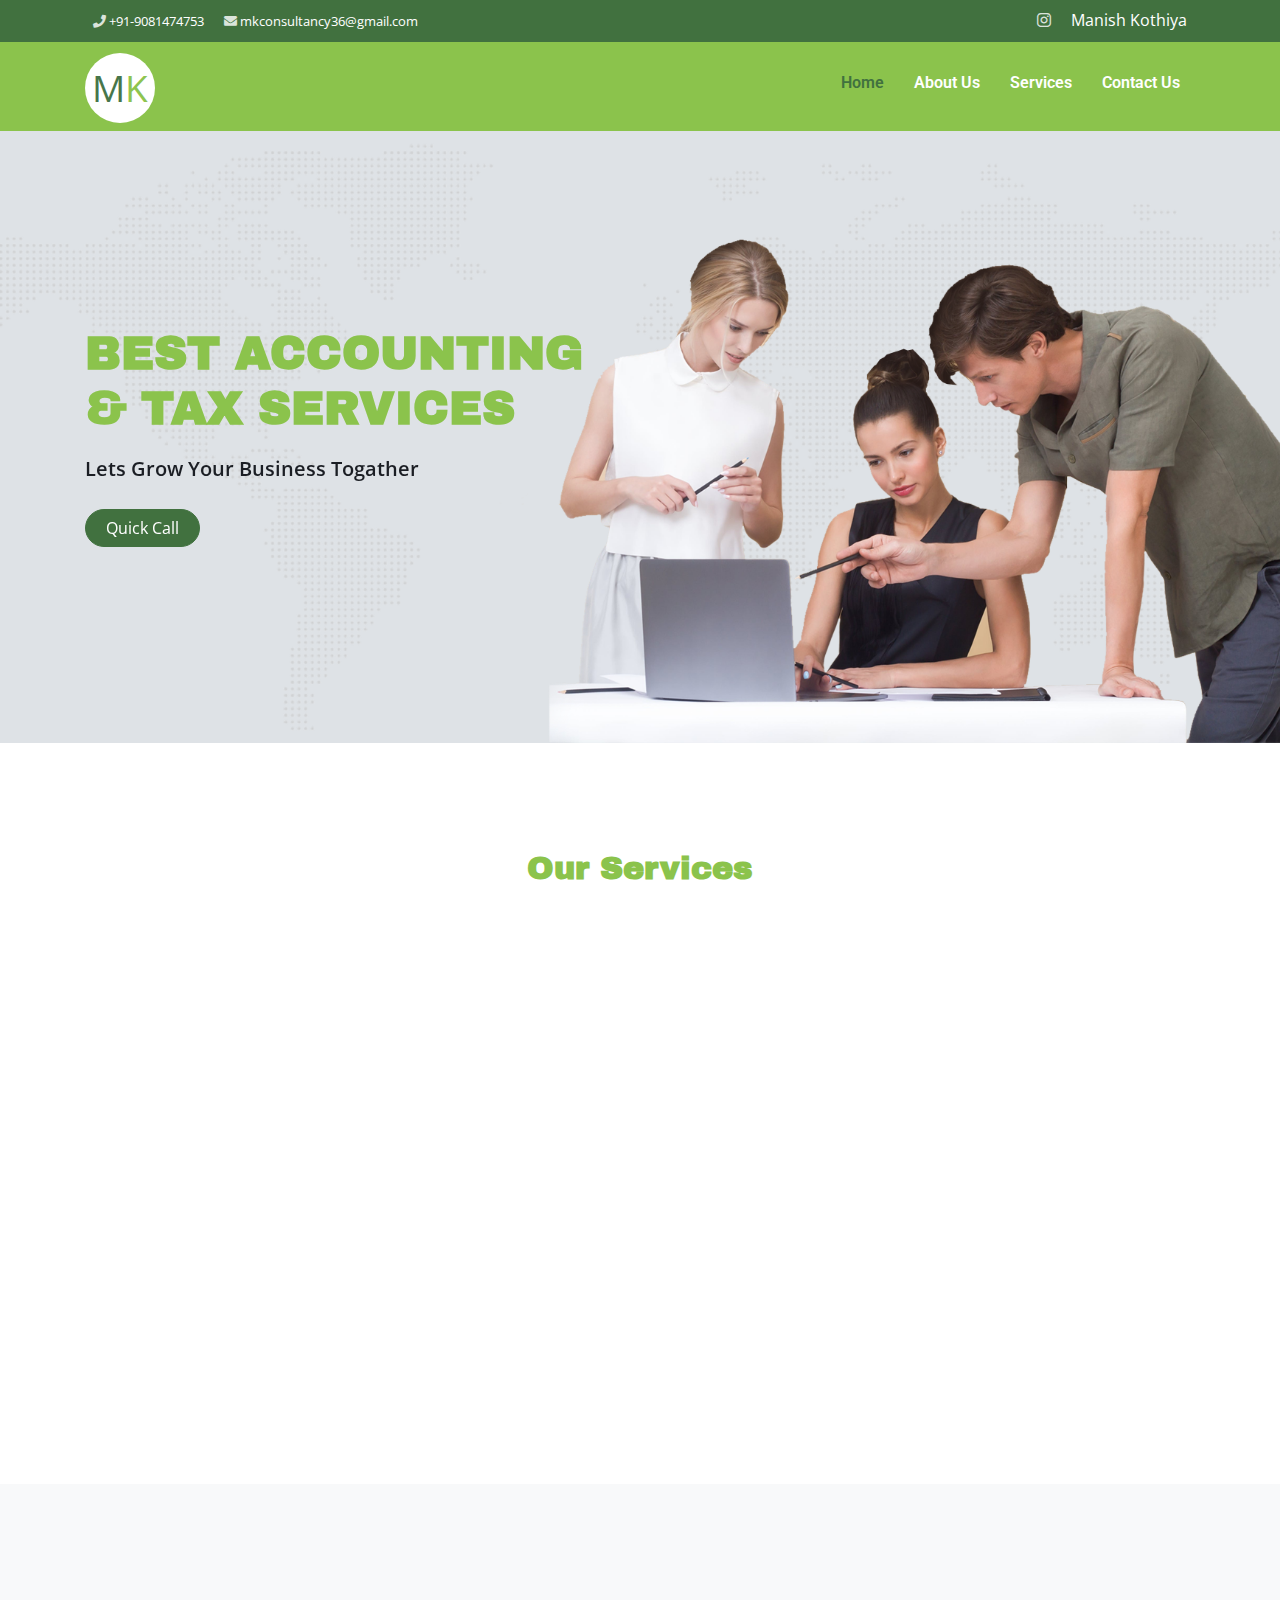
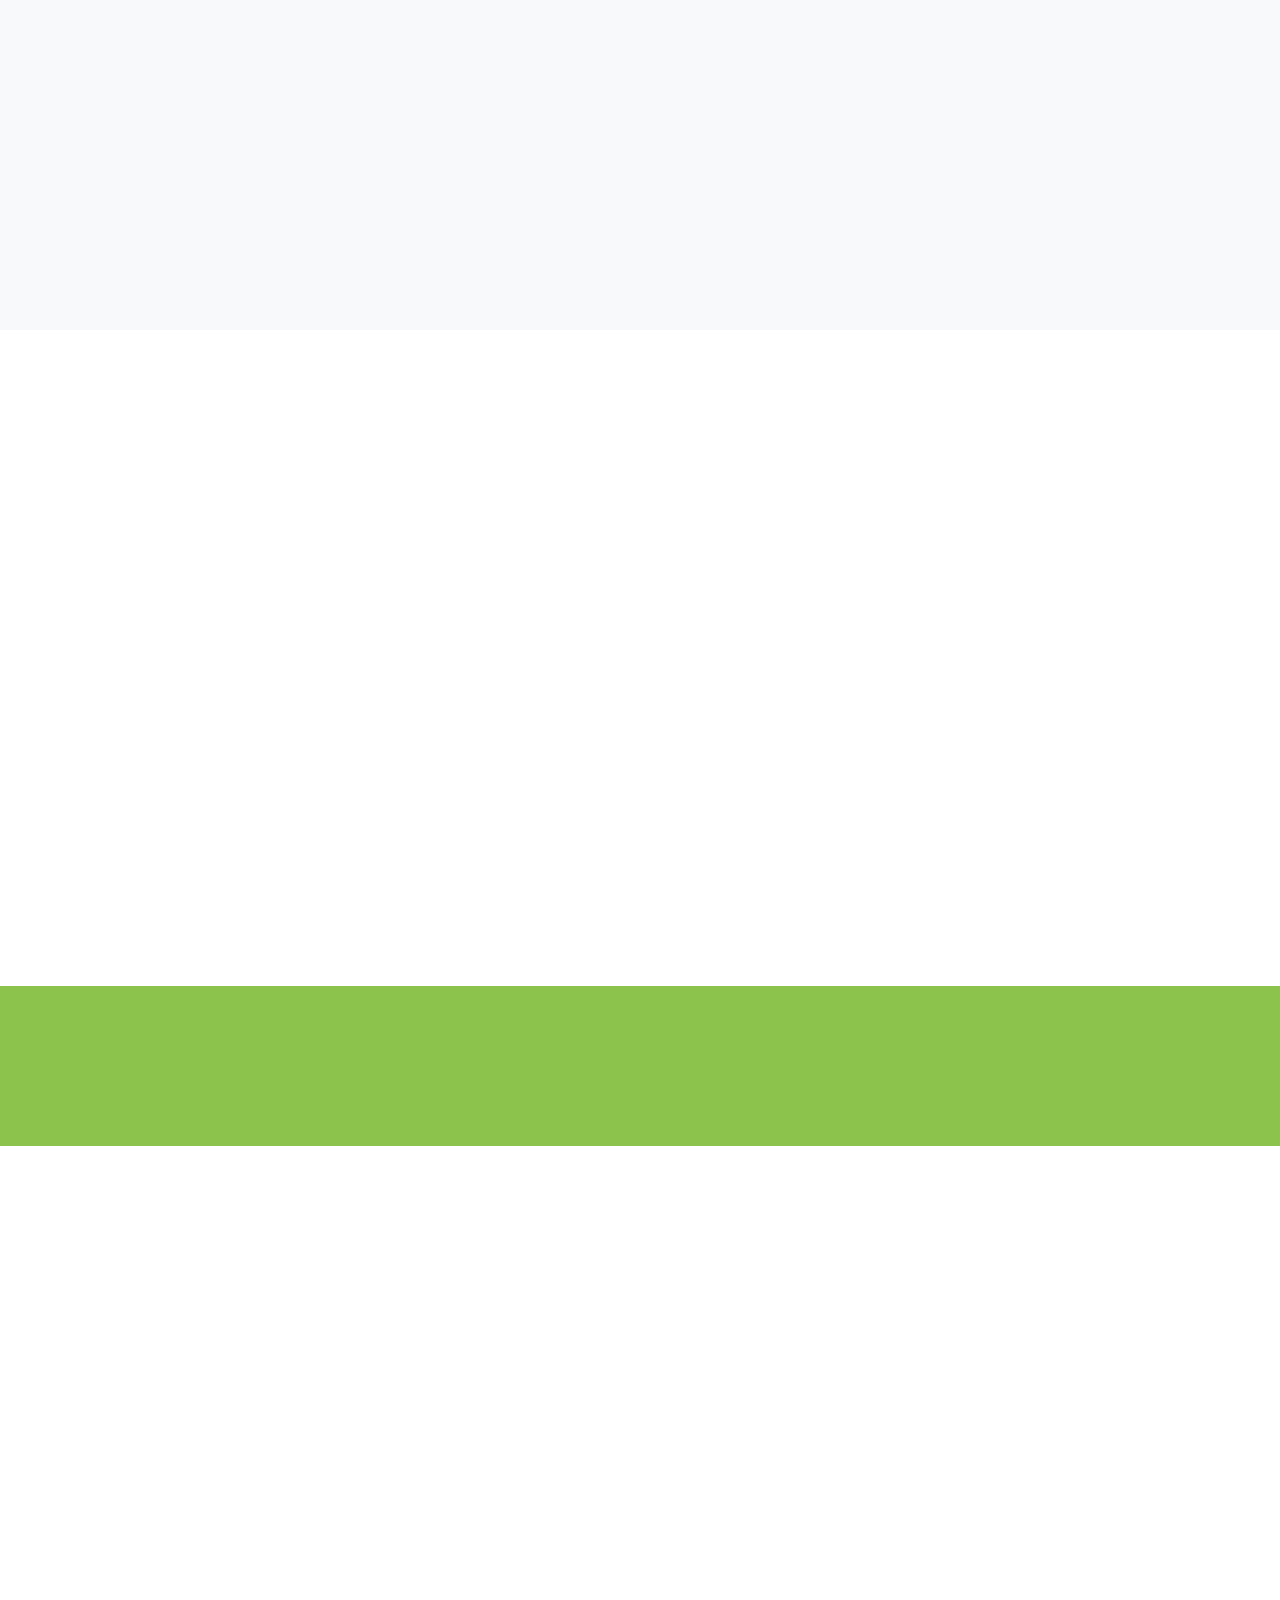
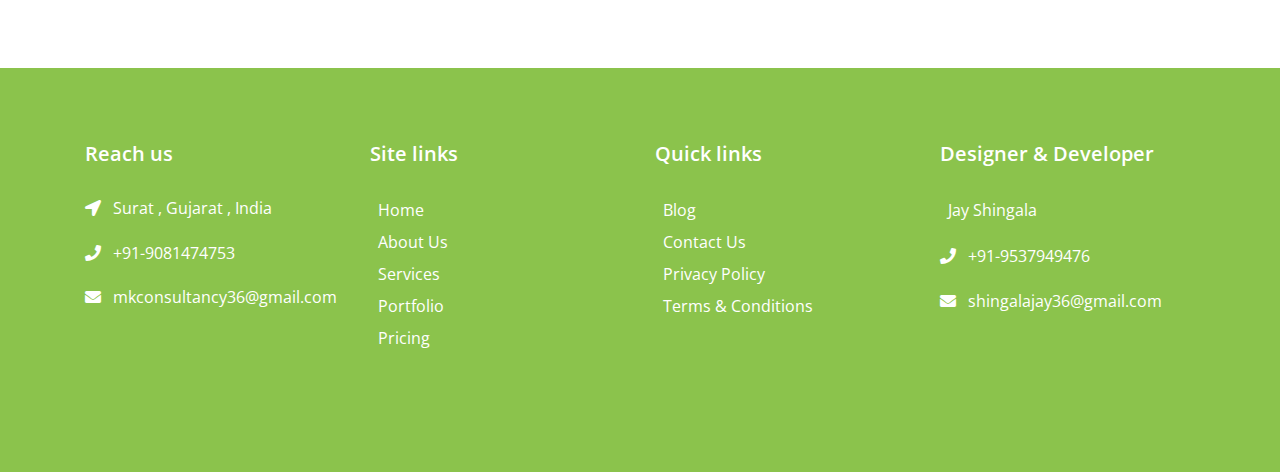
<file: index.html>
<!DOCTYPE html>
<html lang="en" class="no-js"> 
  <head>
    <title>MK COUNSULTANCY</title>

    <!-- Meta -->
    <meta charset="utf-8"/>
    <meta name="viewport" content="width=device-width, initial-scale=1, shrink-to-fit=no">
    <meta http-equiv="x-ua-compatible" content="ie=edge">
    <meta name="keywords" content="Bootstrap Theme, Freebies, UI Kit, MIT license">
    <meta name="description" content="Bootstrap 4 Template by WebThemez">
    <meta name="author" content="webthemez.com">

    <!-- Favicon -->
    <link rel="MK COUNSULTANCY" href="" type="image/x-icon"> 

    <!-- Styles -->
    <link rel="stylesheet" type="text/css" href="assets/vendors/bootstrap/css/bootstrap.min.css"> 
    <link rel="stylesheet" type="text/css" href="assets/vendors/font-awesome/css/fontawesome-all.min.css">
    <link rel="stylesheet" type="text/css" href="assets/vendors/slick-carousel/slick.css"> 
	<link href="assets/vendors/ace-responsive-menu/ace-responsive-menu.css" rel="stylesheet" type="text/css" />
	<link href="assets/vendors/aos/aos.css" rel="stylesheet">
	<link rel="stylesheet" type="text/css" href="assets/css/theme.css">
    <link rel="stylesheet" type="text/css" href="assets/css/styles.css">
	
  </head>  
  <body style="overflow-x: hidden;">
  <div class="hidden-xs hidden-sm nav-top bg-primary py-2">
        <div class="container">
          <div class="row">
            <div class="col-sm-6">
              <div class="nav-top-contact">
                <!-- Social links -->
                <ul class="list-inline text-center text-md-left mb-0">
                  <li class="list-inline-item mx-2" ><i class="fa fa-phone"></i> +91-9081474753</li>
                  <li class="list-inline-item mx-2" ><i class="fa fa-envelope" aria-hidden="true"></i> mkconsultancy36@gmail.com</li>

                </ul>
              </div>
            </div>
            <div class="col-sm-6 text-right">
                 <ul class="list-inline text-center text-md-right mb-0">
				 
				  <li class="list-inline-item mx-2" data-toggle="tooltip" data-placement="top" title="Instagram">
					<a target="_blank" href="https://www.instagram.com/mkothiya15/">
					  <i class="fab fa-instagram"></i>
					</a>
				  </li>
					<li class="list-inline-item mx-2" >Manish Kothiya</li>
				</ul>
            </div>
          </div>
        </div>
      </div>
    <!-- Header -->
    <header class="main-header"> 
	<div class="container">
			<div class="logo">
					<a href="index.html">
						 <div class="mk"><span class="m">M</span><span class="k">K</span></div>
					  </a>
				</div> 
			 <!-- Navbar --> 
				<nav class="mainNav">
				<!-- Menu Toggle btn-->
				<div class="menu-toggle">
					<h3>Menu</h3>
					<button type="button" id="menu-btn">
						<span class="icon-bar"></span>
						<span class="icon-bar"></span>
						<span class="icon-bar"></span>
					</button>
				</div>
				<!-- Responsive Menu Structure-->
				<!--Note: declare the Menu style in the data-menu-style="horizontal" (options: horizontal, vertical, accordion) -->
				<ul id="respMenu" class="ace-responsive-menu" data-menu-style="horizontal">
					 <li>
						<a href="index.html" class="active"> 
							<span class="title">Home</span>
						</a>
					</li>
					 <li>
						<a href="about.html"> 
							<span class="title">About Us</span>
						</a>
					</li>
					 <li>
						<a href="services.html"> 
							<span class="title">Services</span>
						</a>
					</li>
					


					<li class="last ">
						<a href="contact.html"> 
							<span class="title">Contact Us</span>
						</a>
					</li>
				</ul>
				</nav>   
				</div>
    </header>
      <!-- End Navbar --> 
		<section class="wt-section hero-large position-relative overflow-hidden mt-md-2"> 
				<div class="hero-img bg-overlay" data-overlay="0" style="background-image: url(assets/img/intro/banner-1.png);" data-aos="fade-right" data-aos-easing="linear" data-aos-delay="50"></div>
				<div class="container">
				<div class="row align-items-center my-5">
					<div class="col-md-6 py-5" data-aos="fade-left" data-aos-easing="linear" data-aos-delay="100">
						<!-- heading -->
						<h1 class="text-uppercase mb-3 display-4 font-weight-bolder">
							Best Accounting & Tax Services
						</h1>
						<p class="mb-4 h5">Lets Grow Your Business Togather</p> 
						<div class=" mb-0">
							<a href="contact.html" class="btn btn-pill btn-primary mr-3 mb-md-0 mb-3">
								Quick Call
							</a>
						</div>
					</div> 
				</div>
			</div>
		</section>  
    <!-- End Header -->

    <main role="main"> 
	<section class="wt-section">
        <div class="container">
		<div class="row justify-content-md-center text-center pb-lg-4 mb-lg-5 mb-4">
          <div class="col-md-8 text-center w-md-50 mx-auto mb-0 ">
            <h2 class="mb-md-2">Our Services</h2>
            <p class="lead text-muted">

</p>
          </div>
		</div> 
          <div class="row">  
			<div class="col-md-4">
                <div class="bg-white p-4 mb-4 text-center border rounded-md py-5" data-aos="fade-up" data-aos-easing="linear" data-aos-delay="50">
						<div class="mb-4"><img src="assets/img/services/1.svg" width="80px" alt=""/></div> 
                        <h5 class="mb-2">Accounting</h5>
                        <p class="text-muted">All types of Bussiness Accounting Services & Bookkeeping .</p>
                        <a href="services.html" class="btn btn-pill btn-primary mt-4">Read More</a> 
                </div>
            </div>
					<div class="col-md-4">
                <div class="bg-white p-4 mb-4 text-center border rounded-md py-5" data-aos="fade-up" data-aos-easing="linear" data-aos-delay="150">
                      <div class="mb-4"><img src="assets/img/services/2.svg" width="80px" alt=""/></div> 
                        <h5 class="mb-2">Tax</h5>
                        <p class="text-muted">Income Tax, GST And All Related Services</p>
                        <a href="services.html" class="btn btn-pill btn-primary mt-4">Read More</a> 
                </div>
            </div>
			
			<div class="col-md-4">
                <div class="bg-white p-4 mb-4 text-center border rounded-md py-5" data-aos="fade-up" data-aos-easing="linear" data-aos-delay="200">
						<div class="mb-4"><img src="assets/img/services/3.svg" width="80px" alt=""/></div> 
                        <h5 class="mb-2">Other Services</h5>
                        <p class="text-muted">Import Export Code,Trade Mark ,New Pan & Correction </p>
                        <a href="services.html" class="btn btn-pill btn-primary mt-4">Read More</a> 
                </div>
            </div>
          </div>  
        </div>
      </section>
	  
	<section class="wt-section bg-light">
    <div class="container">
        <div class="row justify-content-md-center text-center">
            <div class="col-md-8" data-aos="fade-up" data-aos-easing="linear" data-aos-delay="50">
                <h1 class="mb-md-4">Get all type of Solutions </h1>
                <p class="lead text-muted">Bussiness Accounting Services & Bookkeeping, Income Tax, GST And All Related Services,Import Export Code,Trade Mark ,New Pan & Correction etc.</p>

                <div class="mt-md-5">
                    <a href="services.html" class="btn btn-primary btn-pill">Read More</a>
                </div>
            </div>
        </div>
    </div>
</section>
<section class="wt-section">
    <div class="container" style="overflow-x: hidden;"> 
        <div class="row justify-content-md-center align-items-center text-center mb-lg-5 mb-4 pb-lg-5" data-aos="fade-left" data-aos-easing="linear" data-aos-delay="50">
            <div class="col-md-6 px-md-5"> 
				<i class="fab fa-connectdevelop display-4 text-primary mb-4"></i> 
                <h2 class="mb-md-4 mt-3">We are Top Consulting Firm</h2>
                <p class="text-muted">Our Clients Satisfaction in over Goal.</p>
                <div class="mb-md-5 mb-4">
                    <a href="services.html" class="btn btn-primary btn-pill">Read More</a>
                </div>
            </div>
            <div class="col-md-6">
                <img class="rounded mw-100" src="assets/img/intro/team.jpg" alt="">
            </div>
        </div> 
        
    </div>
</section>
<div class="card bg-primary border-0 rounded-0 p-5">
    <div class="container">
      <div class="row justify-content-between align-items-center text-center text-md-left" data-aos="fade-in" data-aos-easing="linear" data-aos-delay="50">
                    <div class="col-md-8">
                        <h5 class="mb-1">The best business consultancy services</h5>
                        <p class="mb-0">Our Clients Satisfaction in over Goal.</p>
                    </div>
                    <div class="col-md-4 text-lg-right mt-md-0 mt-3">
                        <a href="contact.html" class="btn btn btn-outline-light btn-pill">Request Quote</a>
                    </div>
                </div> 
    </div>
</div> 
  <div class="wt-section pb-0">
    <div class="container">
        <div class="row justify-content-between align-items-center" data-aos="fade-right" data-aos-easing="linear" data-aos-delay="50">
            <div class="col-md-5"> 
                <h2 class="mb-4">Industry leader in consulting services</h2>
                <p class="text-muted"></p>
            </div>
            <div class="col-md-6">
                <img src="assets/img/intro/img-woman-1.jpg" class="w-100" alt="">
            </div>
        </div>
    </div>
</div> 
 
      <!-- <section class="wt-section bg-light">
        <div class="container">
          <header class="text-center w-md-50 mx-auto mb-5">
            <h2 class="h1 mb-0">Our Clients</h2>
          </header>

          <div class="js-clients wt-clients mb-4" data-aos="fade-up" data-aos-easing="linear" data-aos-delay="50">
            <div>
              <img class="wt-clients__image" src="assets/img/clients/img1.png" alt="Image Description">
            </div> 
			<div>
              <img class="wt-clients__image" src="assets/img/clients/img4.png" alt="Image Description">
            </div>
            <div>
              <img class="wt-clients__image" src="assets/img/clients/img2.png" alt="Image Description">
            </div>
            <div>
              <img class="wt-clients__image" src="assets/img/clients/img3.png" alt="Image Description">
            </div>
            <div>
              <img class="wt-clients__image" src="assets/img/clients/img7.png" alt="Image Description">
            </div>           
            <div>
              <img class="wt-clients__image" src="assets/img/clients/img5.png" alt="Image Description">
            </div>
            <div>
              <img class="wt-clients__image" src="assets/img/clients/img6.png" alt="Image Description">
            </div>
            <div>
              <img class="wt-clients__image" src="assets/img/clients/img8.png" alt="Image Description">
            </div>
          </div>
        </div>
      </section>  -->
    </main>

    <!-- Footer --> 
<footer class="wt-section bg-dark main-footer">
<div class="container">
<div class="row">
<div class=" col-sm-4 col-md col-sm-4 col-12 col mb-4">
<h5 class="mb-4">Reach us</h5>
 
<p><i class="fa fa-location-arrow mr-2"></i> Surat , Gujarat , India </p>
<p><i class="fa fa-phone mr-2"></i>   +91-9081474753  </p>
<p><i class="fa fa fa-envelope mr-2"></i> mkconsultancy36@gmail.com  </p>


</div>


<div class="col-sm-4 col-md  col-6 col mb-4">
<h5 class="mb-4">Site links</h5>

<ul class="list-inline">
<li class="list-block-item mx-2"><a href="#">Home</a></li>
<li class="list-block-item mx-2"><a href="#">About Us</a></li>
<li class="list-block-item mx-2"><a href="#">Services</a></li>
<li class="list-block-item mx-2"><a href="#">Portfolio</a></li>
<li class="list-block-item mx-2"><a href="#">Pricing</a></li>
</ul>

</div>


<div class="col-sm-4 col-md  col-6 col mb-4">
<h5 class="mb-4">Quick links</h5>

<ul class="list-inline">
<li class="list-block-item mx-2"><a href="#">Blog</a></li>
<li class="list-block-item mx-2"><a href="#">Contact Us</a></li>
<li class="list-block-item mx-2"><a href="#">Privacy Policy</a></li>
<li class="list-block-item mx-2"><a href="http://webthemez.com">Terms & Conditions</a></li>
</ul>

</div>


<div class="col-sm-4 col-md  col-12 col mb-4">
<h5 class="mb-4">Designer & Developer</h5>
<ul class="list-inline">
<li class="list-block-item mx-2 mb-3"><a href="#">Jay Shingala</a></li> 
<p><i class="fa fa-phone mr-2"></i>   +91-9537949476  </p>
<p><i class="fa fa fa-envelope mr-2"></i> shingalajay36@gmail.com  </p>
</ul>
</div>
</div>
<div class="row">
<div class="col-md-12 pt-4"> 


</div>
</div> 
</div> 
</footer>
    <!-- End Footer --> 
	
    <!-- JS Script Files -->
    <!-- Global Vendor -->
    <script src="assets/vendors/jquery.min.js"></script>
    <script src="assets/vendors/jquery.migrate.min.js"></script>
    <script src="assets/vendors/popper.min.js"></script>
    <script src="assets/vendors/bootstrap/js/bootstrap.min.js"></script>
	<script src="assets/vendors/aos/aos.js"></script>

    <!-- Components Vendor  --> 
    <script src="assets/vendors/slick-carousel/slick.min.js"></script>
	   <script src="assets/vendors/ace-responsive-menu/ace-responsive-menu.js"></script>

    <!--Plugin Initialize-->
    <script src="assets/js/global.js"></script> 
    <script src="assets/vendors/carousel.js"></script>
	
    <!-- END JAVASCRIPTS -->
  </body> 
</html>
</file>
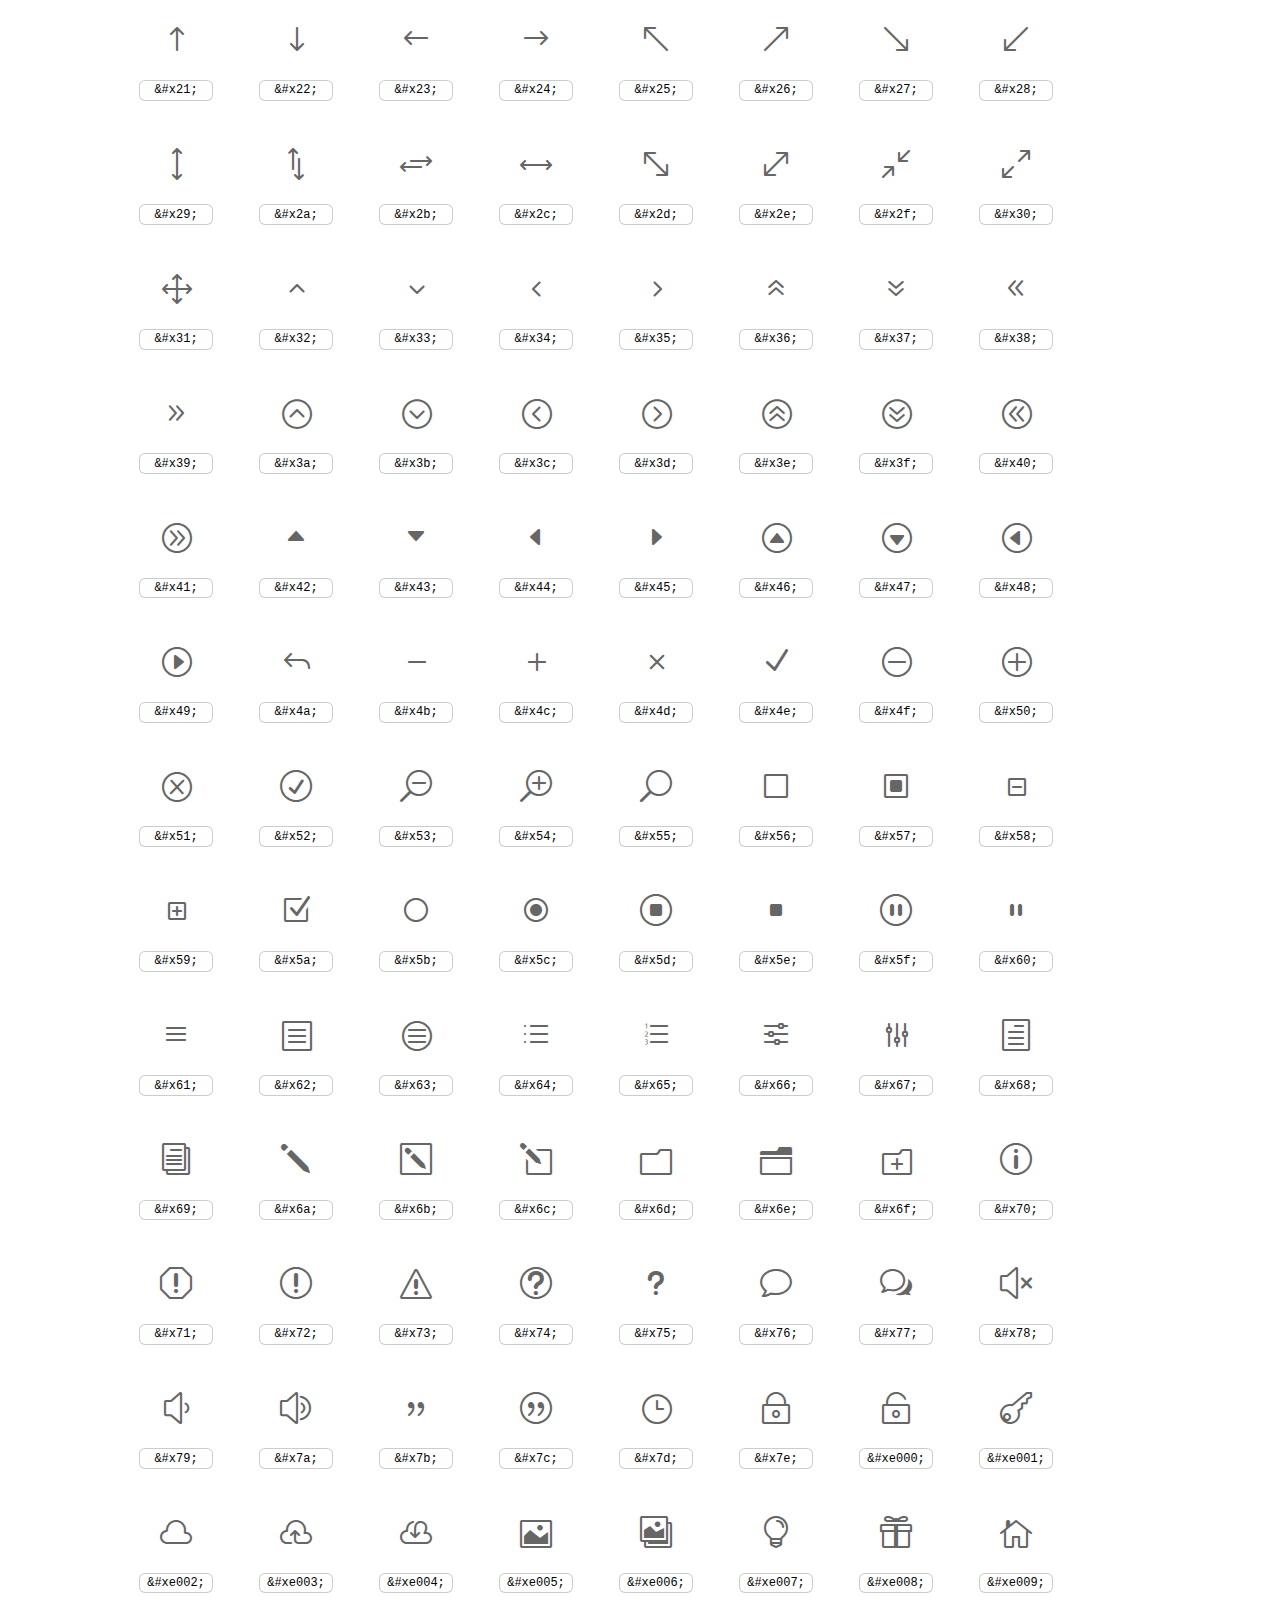
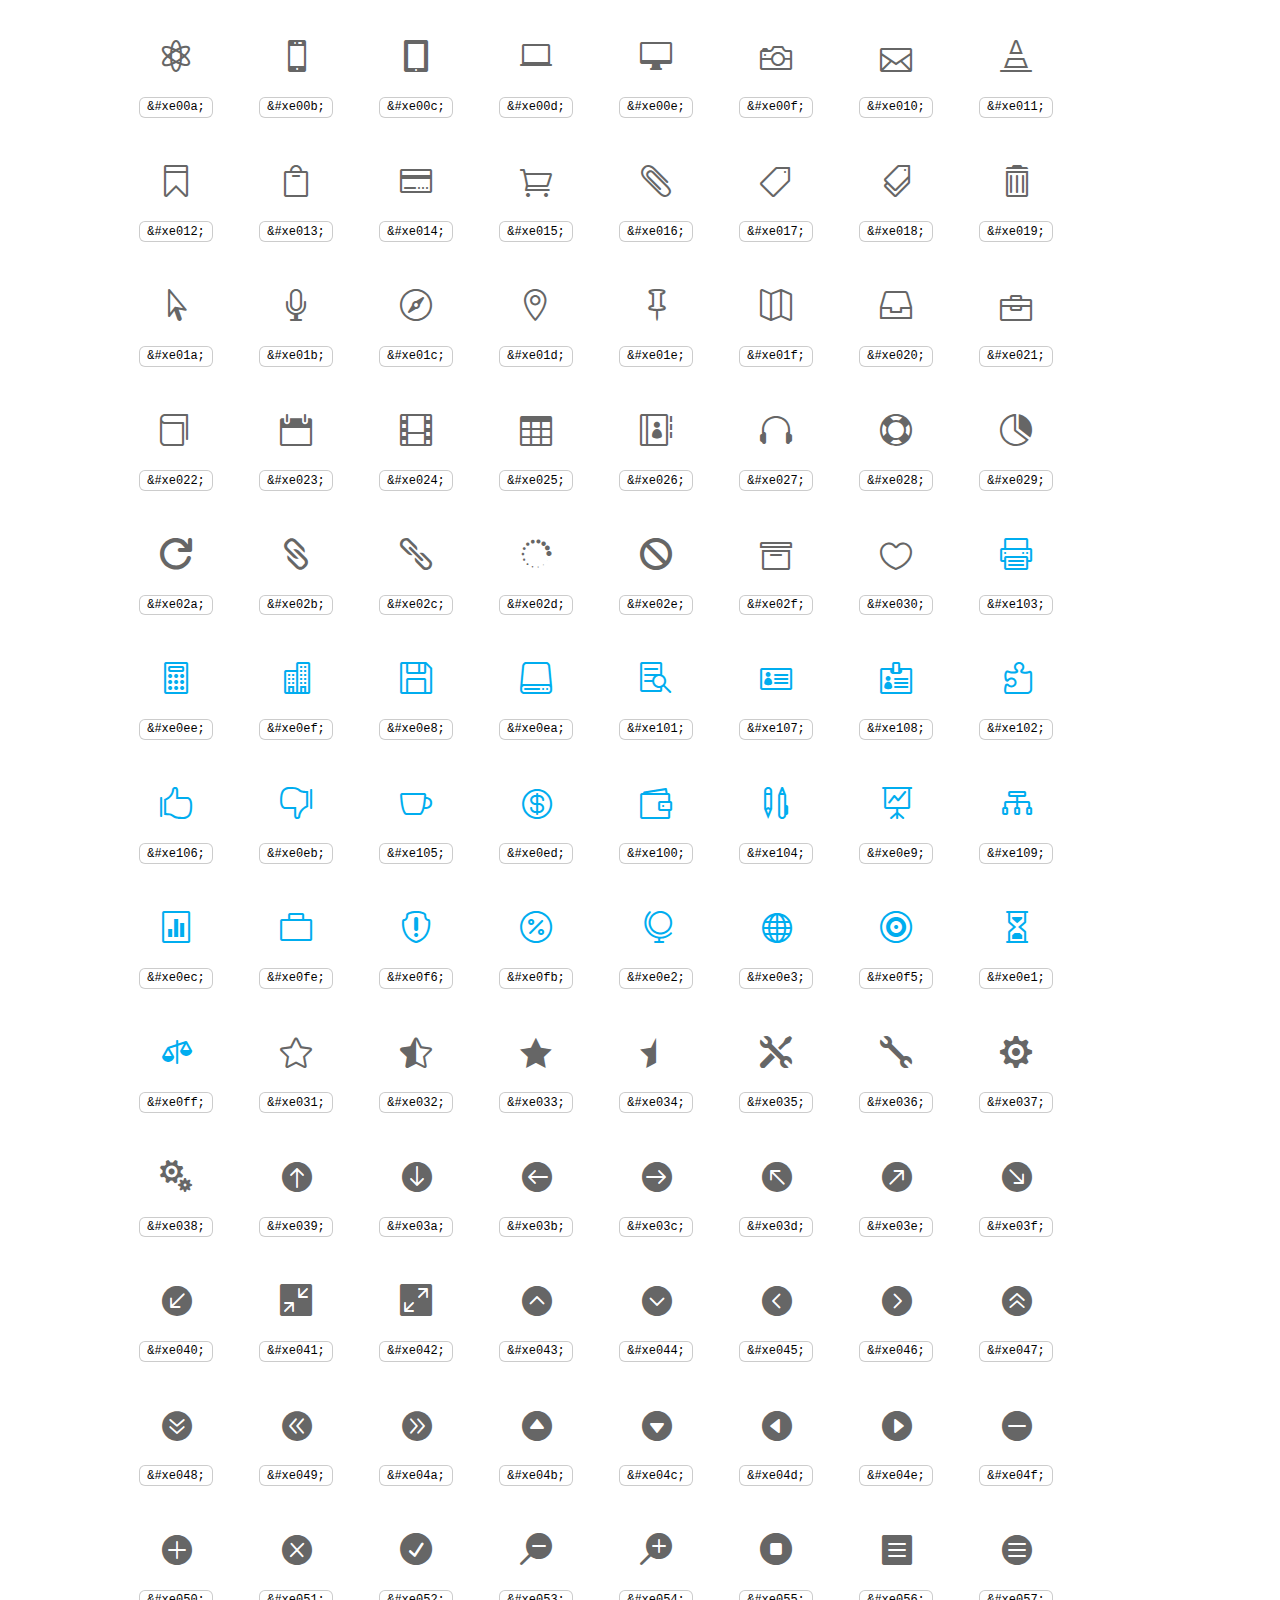
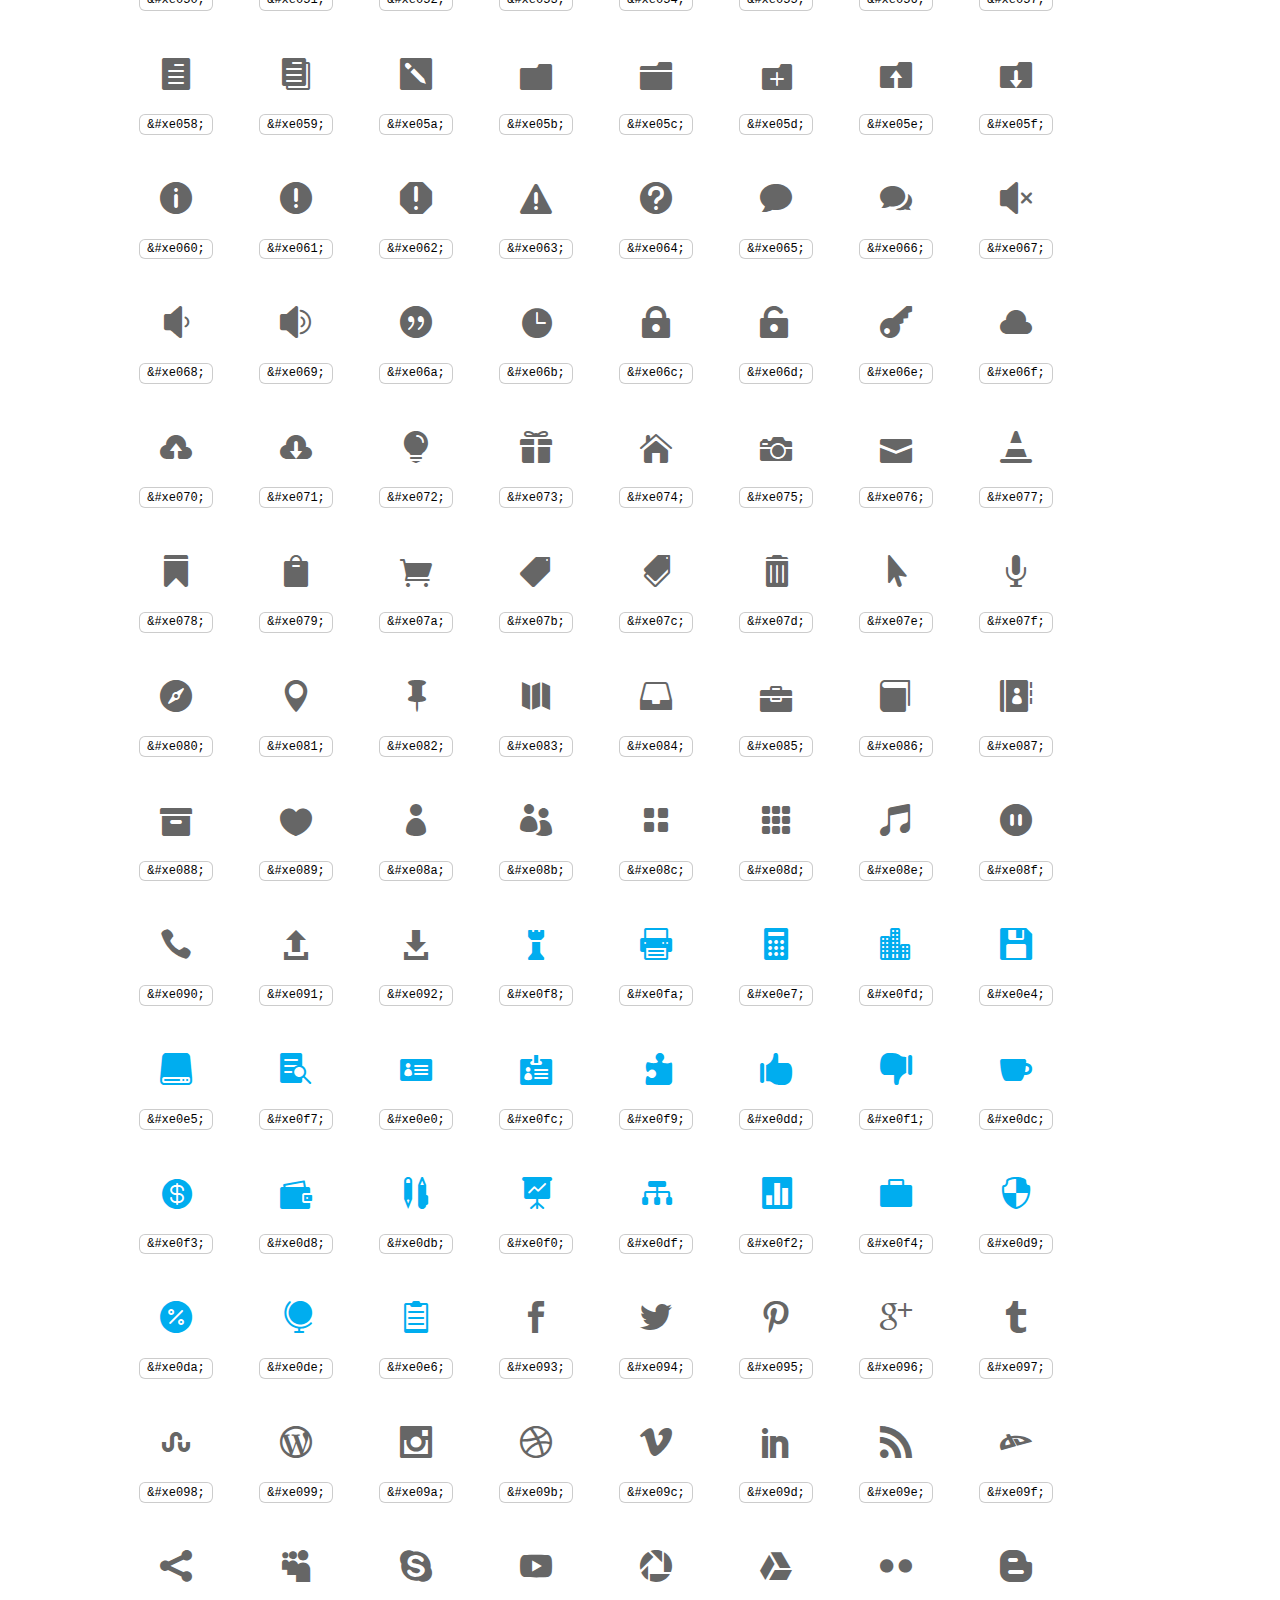
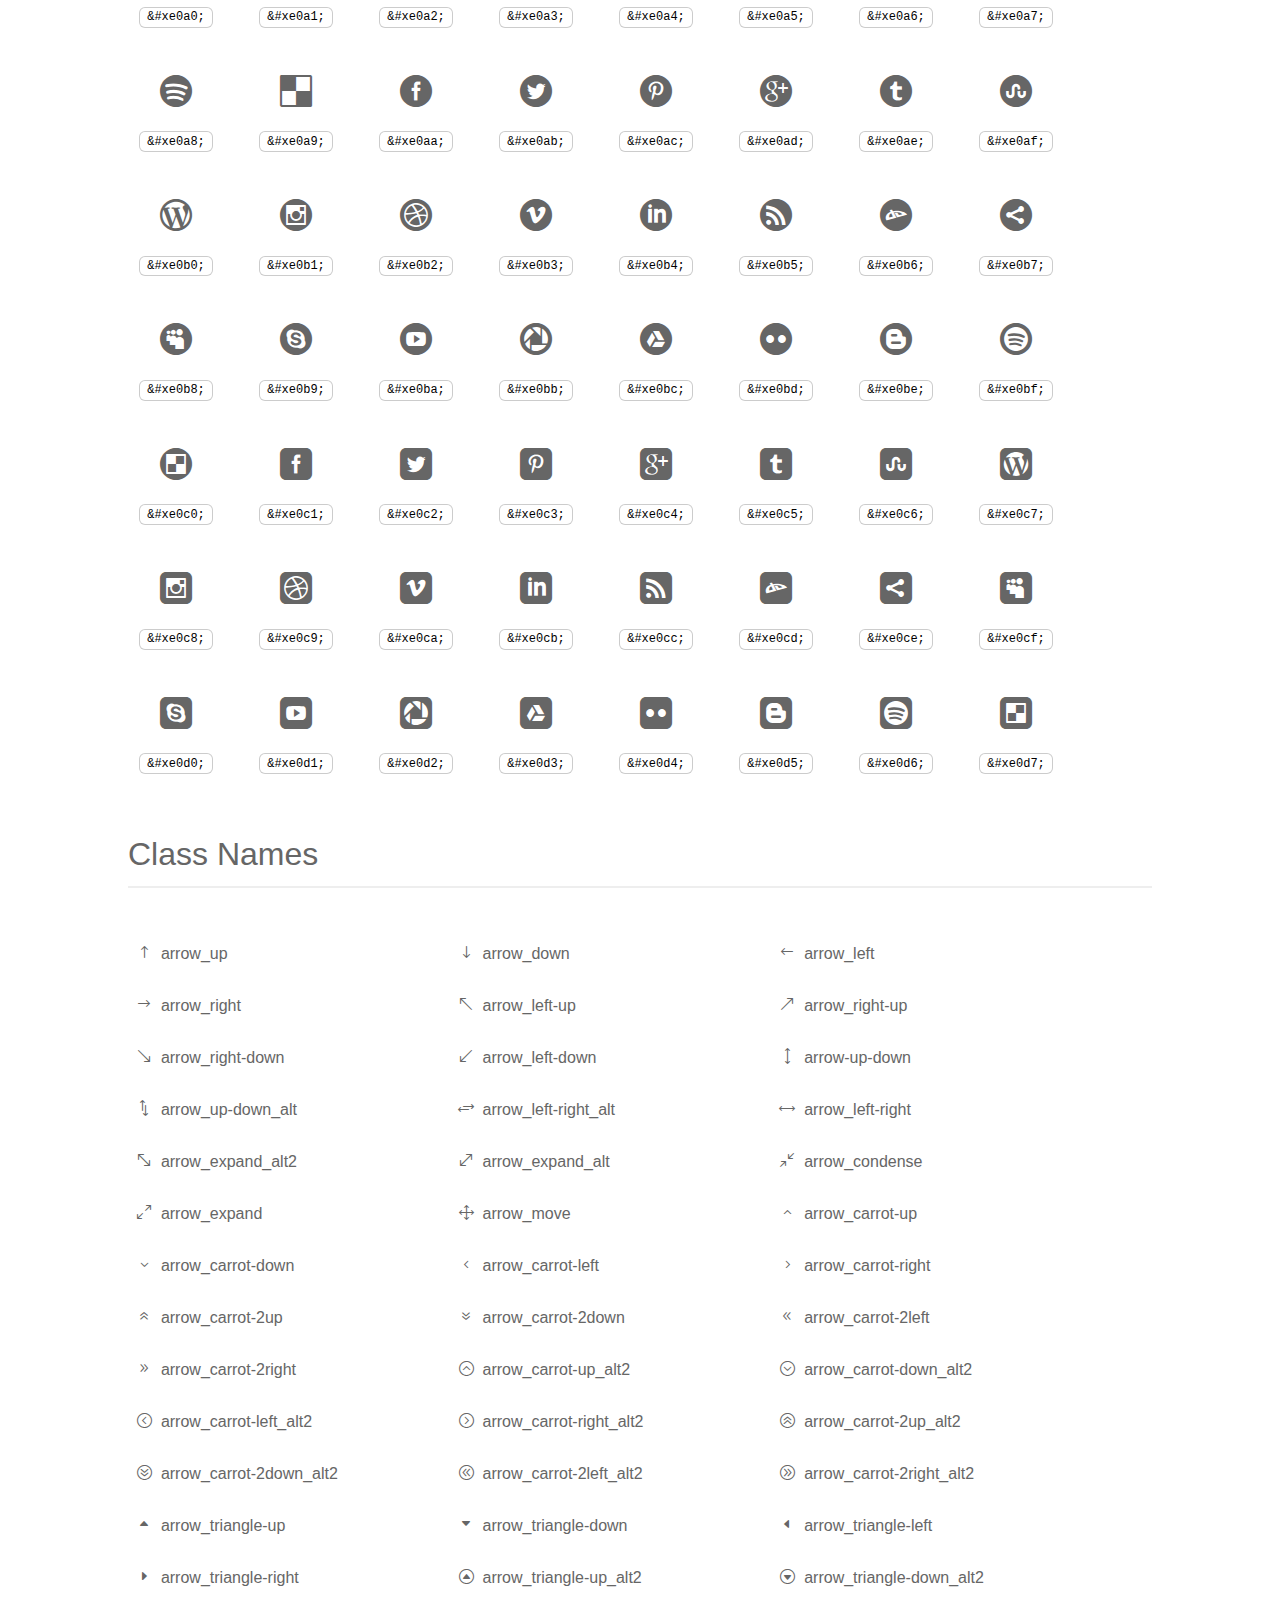
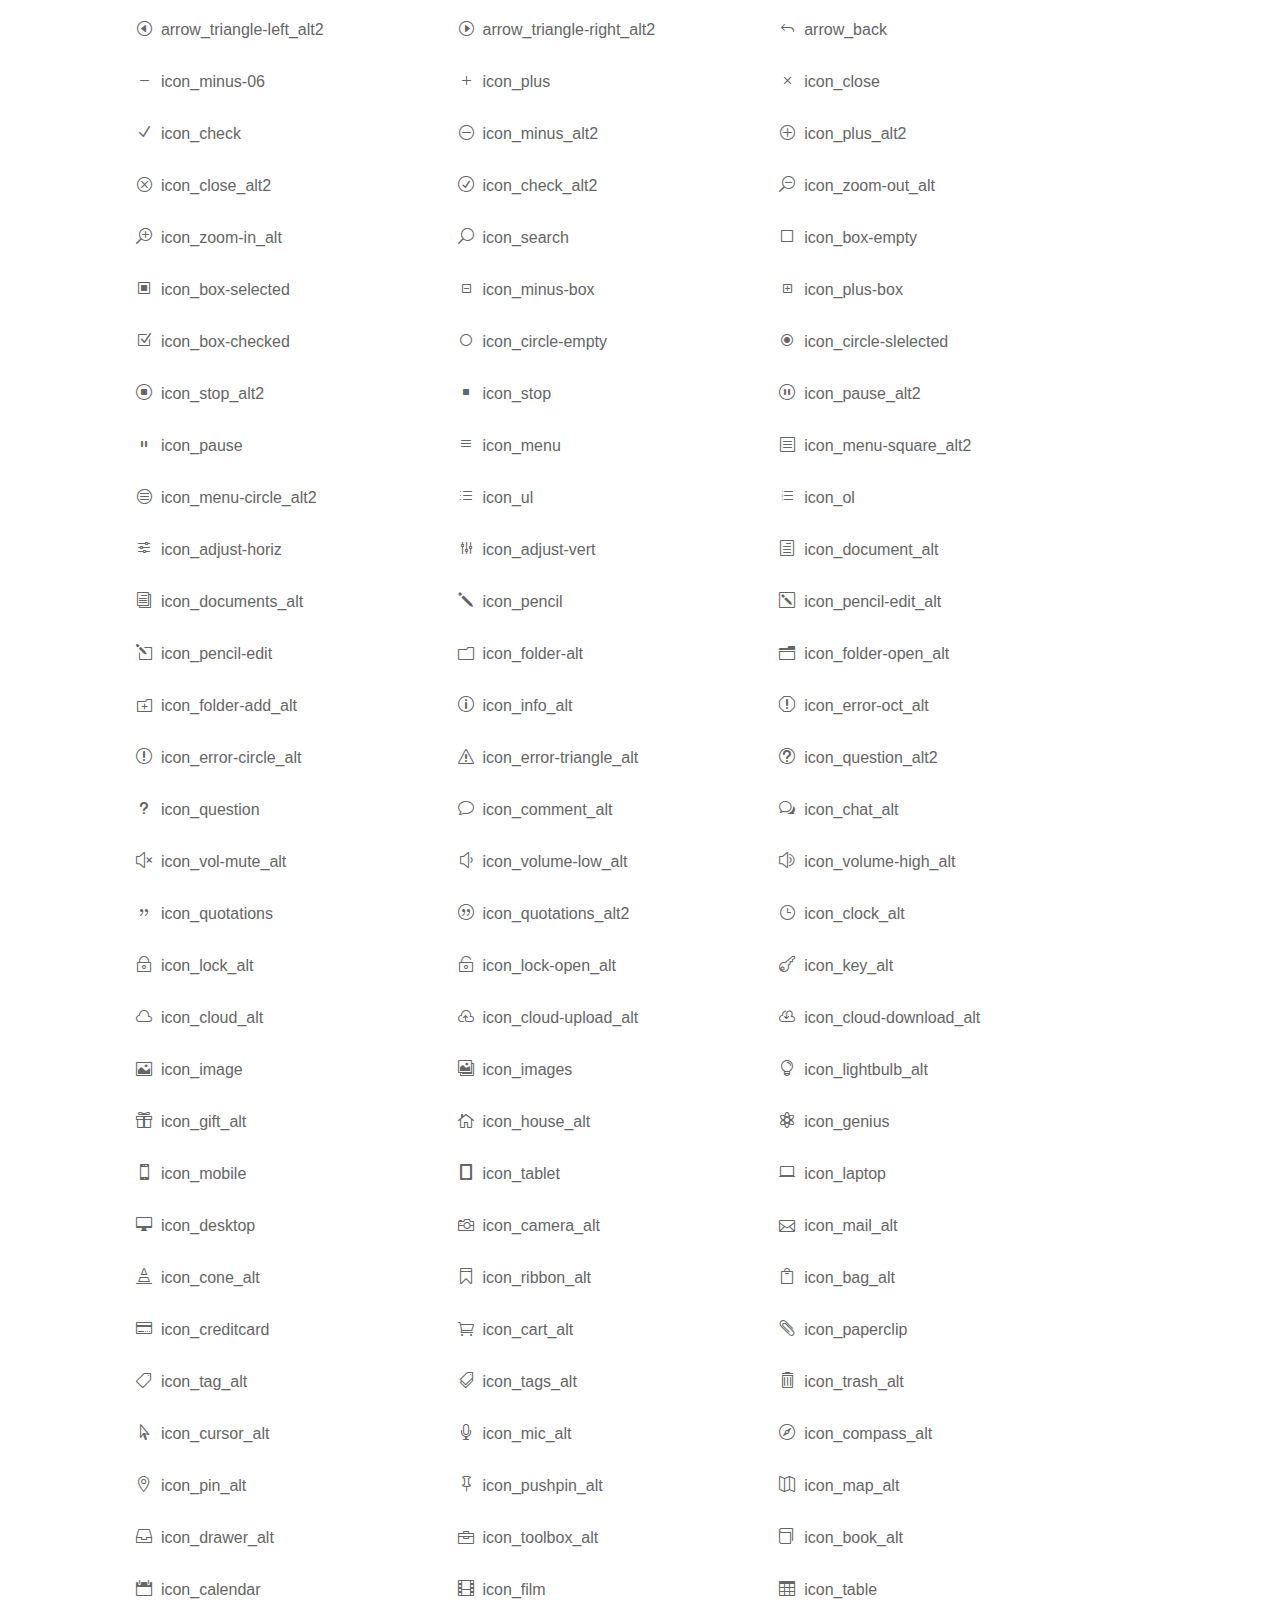
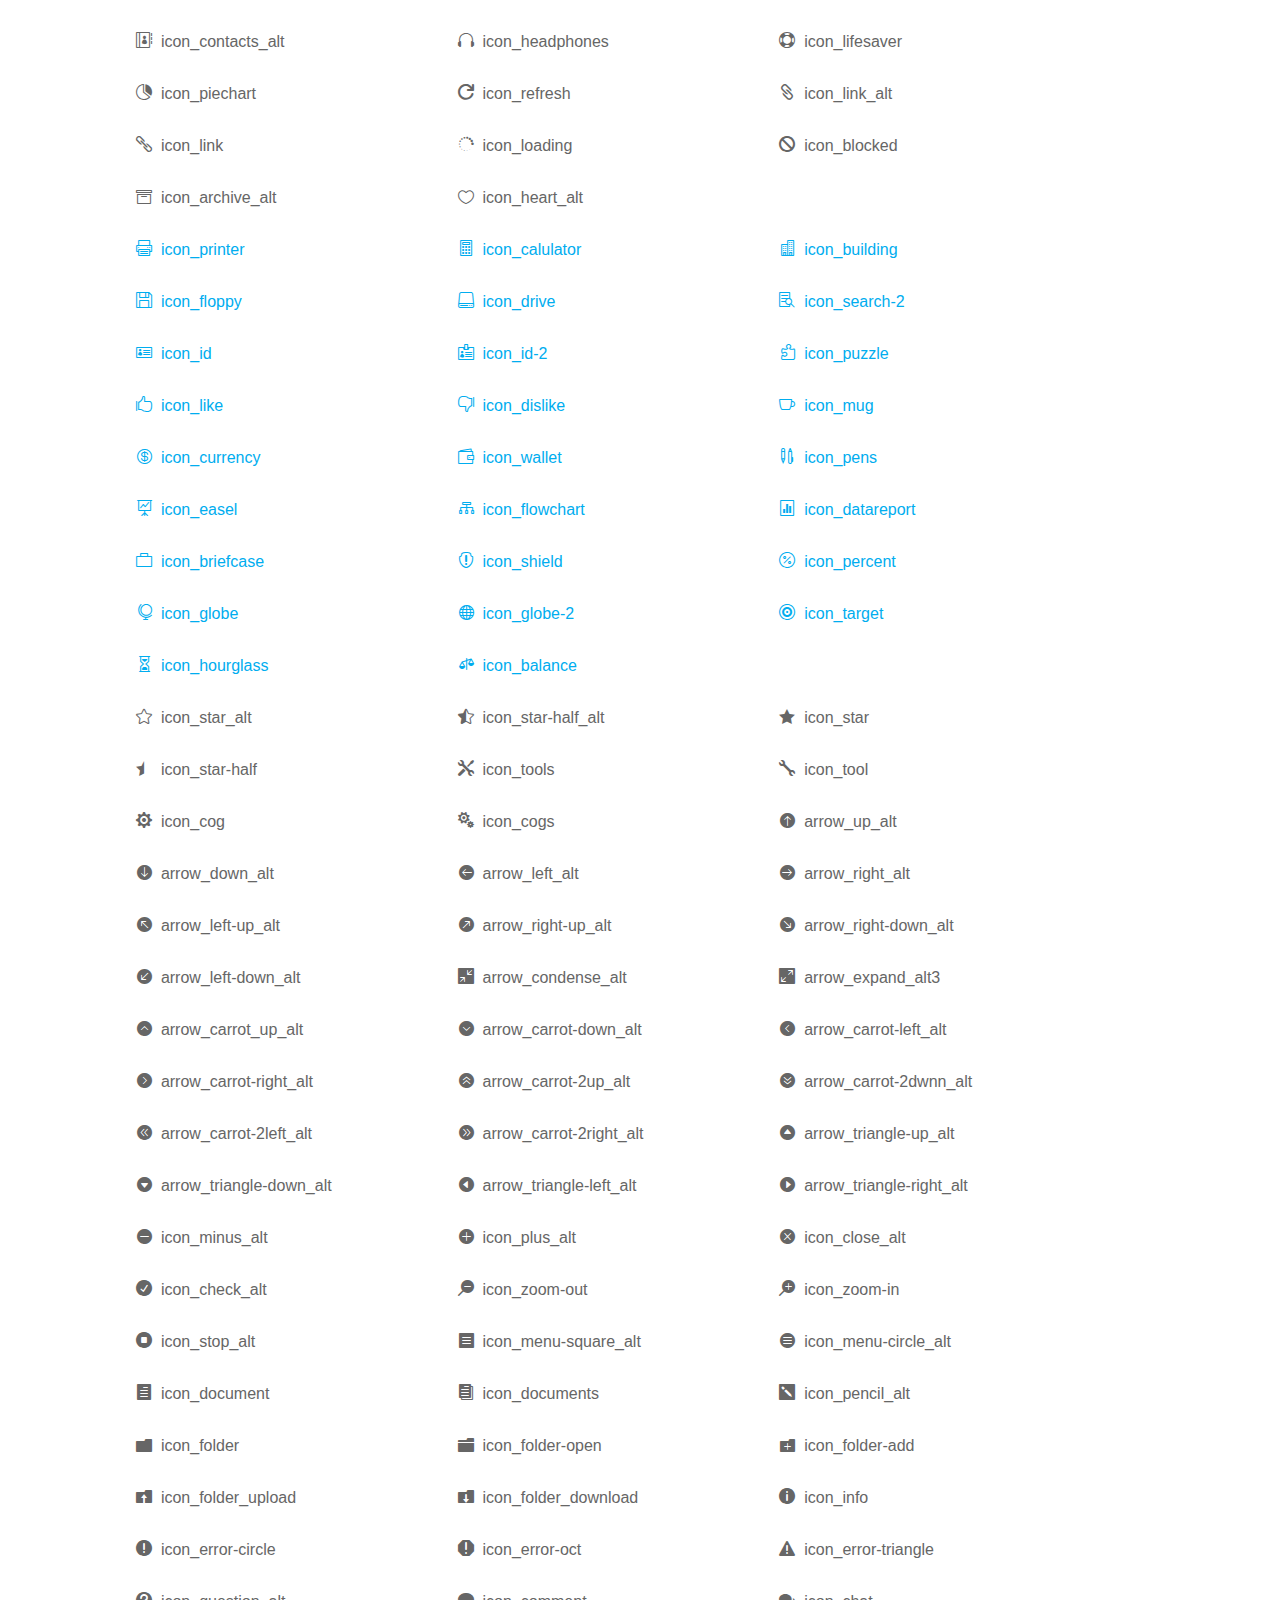
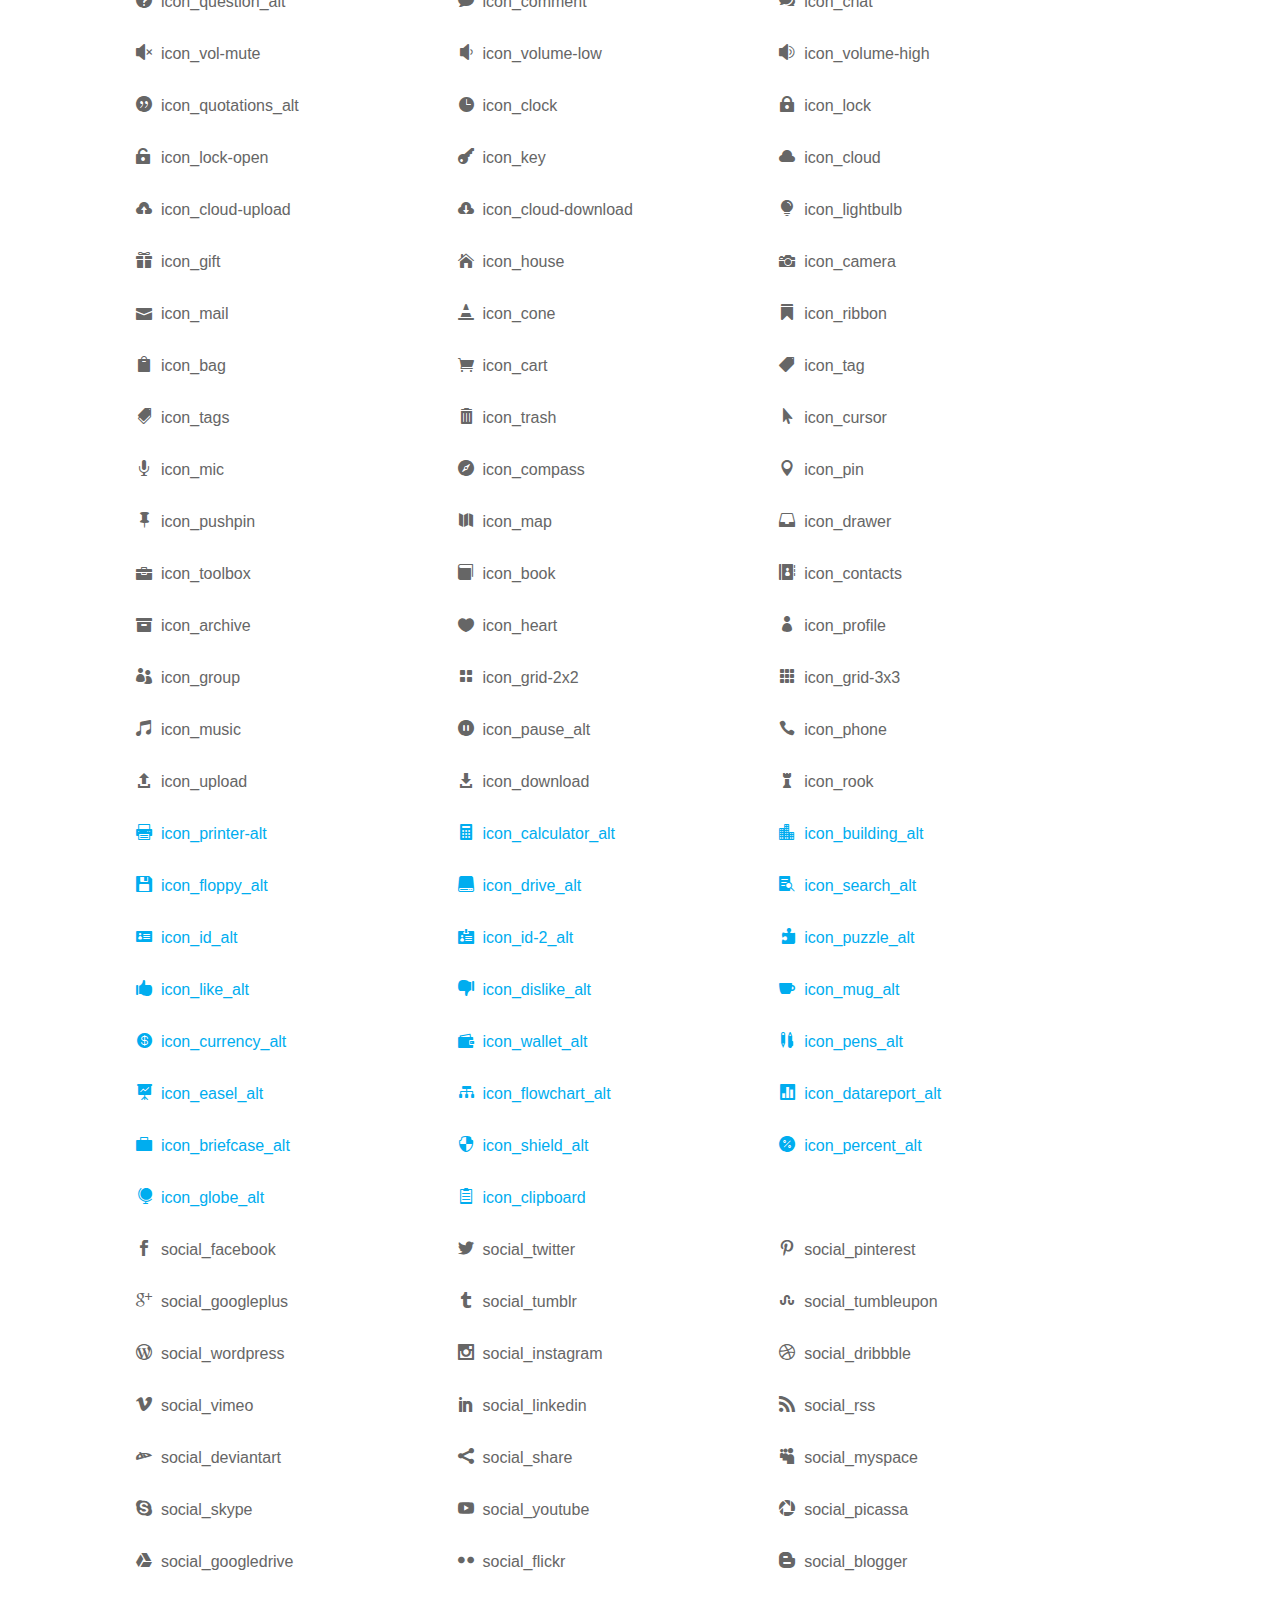
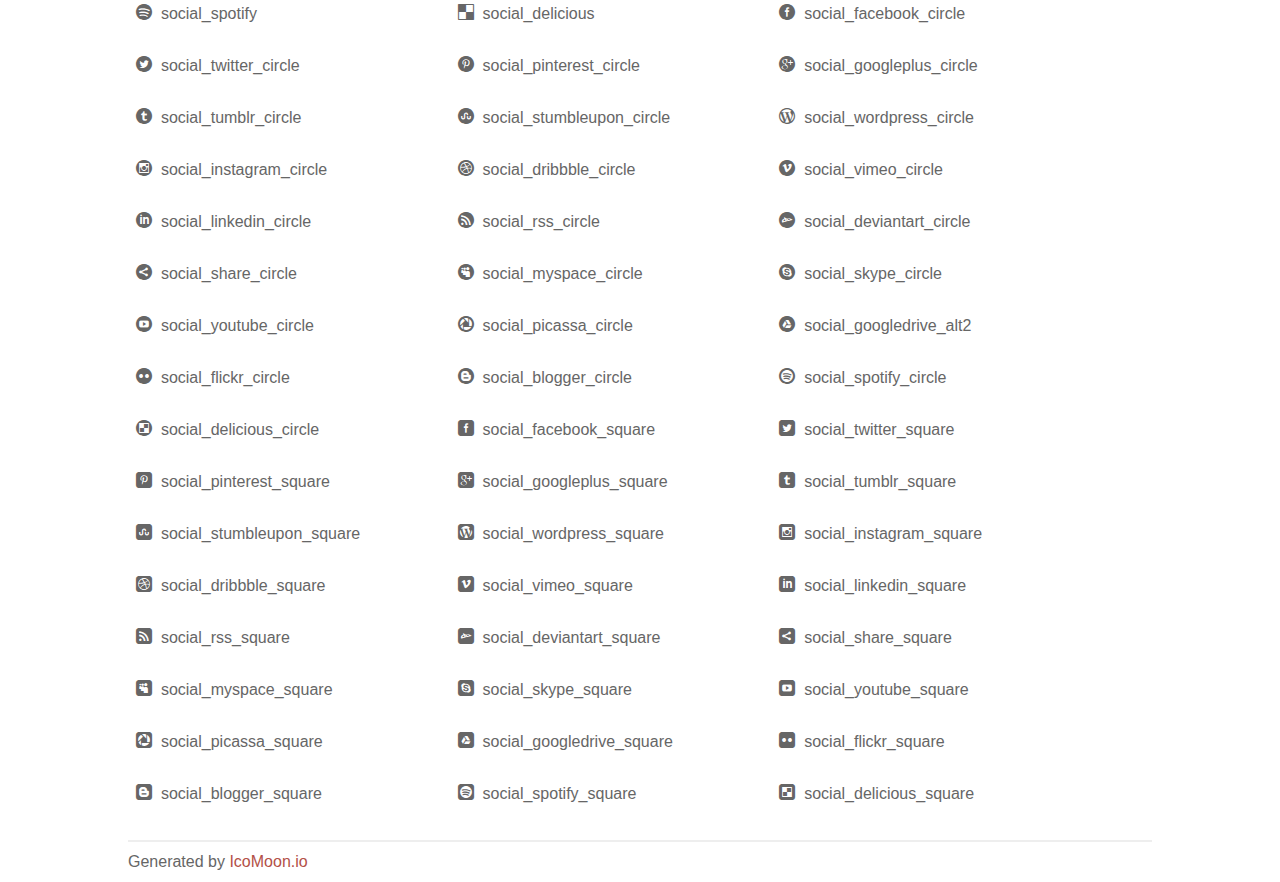
<file: assets/fonts/index.html>
<!doctype html>
<html>
<head>
<title>Your Font/Glyphs</title>
<link rel="stylesheet" href="style.css" />
<!--[if lte IE 7]><script src="lte-ie7.js"></script><![endif]-->
<style>
	section, header, footer {display: block;}
	body {
		font-family: sans-serif;
		color: #666;
		line-height: 1.5;
		font-size: 1em;
	}
	* {
		-moz-box-sizing: border-box;
		-webkit-box-sizing: border-box;
		box-sizing: border-box;
		margin: 0;
		padding: 0;
	}
	.glyph {
		float: left;
		text-align: center;
		padding: .75em;
		margin: .4em 1.5em .75em 0;
		width: 6em;
		text-shadow: none;
	}
	
	.glyph input {
		font-family: consolas, monospace;
		font-size: 12px;
		width: 100%;
		text-align: center;
		border: 0;
		box-shadow: 0 0 0 1px #ccc;
		padding: .2em;
                -moz-border-radius: 5px;
                -webkit-border-radius: 5px;
	}
	
	

	.new {
		color:#00adef !important;
	}

	
	.w-main {
		width: 80%;
	}
	.centered {
		margin-left: auto;
		margin-right: auto;
	}
	.fs1 {
		font-size: 2em;
	}
	header {
		margin: 2em 0;
		padding-bottom: .5em;
		color: #666;
		box-shadow: 0 2px #eee;
	}
	header h1 {
		font-size: 2em;
		font-weight: normal;
	}
	.clearfix:before, .clearfix:after { content: ""; display: table; }
	.clearfix:after, .clear { clear: both; }
	footer {
		margin-top: 2em;
		padding: .5em 0;
		box-shadow: 0 -2px #eee;
	}
	a, a:visited {
		color: #B35047;
		text-decoration: none;
	}
	a:hover, a:focus {color: #000;}
	
	.box1 {
		font-size: 16px;
		display: inline-block;
		width: 30%;
		padding: .25em .5em;
		margin: 20px 10px 0 0;
	}
</style>
</head>
<body>
	<div class="w-main centered">
	<section class="mtm clearfix" id="glyphs">
	<div class="glyph">
		<div class="fs1" aria-hidden="true" data-icon="&#x21;"></div>
		<input type="text" readonly value="&amp;#x21;" />
	</div>
	<div class="glyph">
		<div class="fs1" aria-hidden="true" data-icon="&#x22;"></div>
		<input type="text" readonly value="&amp;#x22;" />
	</div>
	<div class="glyph">
		<div class="fs1" aria-hidden="true" data-icon="&#x23;"></div>
		<input type="text" readonly value="&amp;#x23;" />
	</div>
	<div class="glyph">
		<div class="fs1" aria-hidden="true" data-icon="&#x24;"></div>
		<input type="text" readonly value="&amp;#x24;" />
	</div>
	<div class="glyph">
		<div class="fs1" aria-hidden="true" data-icon="&#x25;"></div>
		<input type="text" readonly value="&amp;#x25;" />
	</div>
	<div class="glyph">
		<div class="fs1" aria-hidden="true" data-icon="&#x26;"></div>
		<input type="text" readonly value="&amp;#x26;" />
	</div>
	<div class="glyph">
		<div class="fs1" aria-hidden="true" data-icon="&#x27;"></div>
		<input type="text" readonly value="&amp;#x27;" />
	</div>
	<div class="glyph">
		<div class="fs1" aria-hidden="true" data-icon="&#x28;"></div>
		<input type="text" readonly value="&amp;#x28;" />
	</div>
	<div class="glyph">
		<div class="fs1" aria-hidden="true" data-icon="&#x29;"></div>
		<input type="text" readonly value="&amp;#x29;" />
	</div>
	<div class="glyph">
		<div class="fs1" aria-hidden="true" data-icon="&#x2a;"></div>
		<input type="text" readonly value="&amp;#x2a;" />
	</div>
	<div class="glyph">
		<div class="fs1" aria-hidden="true" data-icon="&#x2b;"></div>
		<input type="text" readonly value="&amp;#x2b;" />
	</div>
	<div class="glyph">
		<div class="fs1" aria-hidden="true" data-icon="&#x2c;"></div>
		<input type="text" readonly value="&amp;#x2c;" />
	</div>
	<div class="glyph">
		<div class="fs1" aria-hidden="true" data-icon="&#x2d;"></div>
		<input type="text" readonly value="&amp;#x2d;" />
	</div>
	<div class="glyph">
		<div class="fs1" aria-hidden="true" data-icon="&#x2e;"></div>
		<input type="text" readonly value="&amp;#x2e;" />
	</div>
	<div class="glyph">
		<div class="fs1" aria-hidden="true" data-icon="&#x2f;"></div>
		<input type="text" readonly value="&amp;#x2f;" />
	</div>
	<div class="glyph">
		<div class="fs1" aria-hidden="true" data-icon="&#x30;"></div>
		<input type="text" readonly value="&amp;#x30;" />
	</div>
	<div class="glyph">
		<div class="fs1" aria-hidden="true" data-icon="&#x31;"></div>
		<input type="text" readonly value="&amp;#x31;" />
	</div>
	<div class="glyph">
		<div class="fs1" aria-hidden="true" data-icon="&#x32;"></div>
		<input type="text" readonly value="&amp;#x32;" />
	</div>
	<div class="glyph">
		<div class="fs1" aria-hidden="true" data-icon="&#x33;"></div>
		<input type="text" readonly value="&amp;#x33;" />
	</div>
	<div class="glyph">
		<div class="fs1" aria-hidden="true" data-icon="&#x34;"></div>
		<input type="text" readonly value="&amp;#x34;" />
	</div>
	<div class="glyph">
		<div class="fs1" aria-hidden="true" data-icon="&#x35;"></div>
		<input type="text" readonly value="&amp;#x35;" />
	</div>
	<div class="glyph">
		<div class="fs1" aria-hidden="true" data-icon="&#x36;"></div>
		<input type="text" readonly value="&amp;#x36;" />
	</div>
	<div class="glyph">
		<div class="fs1" aria-hidden="true" data-icon="&#x37;"></div>
		<input type="text" readonly value="&amp;#x37;" />
	</div>
	<div class="glyph">
		<div class="fs1" aria-hidden="true" data-icon="&#x38;"></div>
		<input type="text" readonly value="&amp;#x38;" />
	</div>
	<div class="glyph">
		<div class="fs1" aria-hidden="true" data-icon="&#x39;"></div>
		<input type="text" readonly value="&amp;#x39;" />
	</div>
	<div class="glyph">
		<div class="fs1" aria-hidden="true" data-icon="&#x3a;"></div>
		<input type="text" readonly value="&amp;#x3a;" />
	</div>
	<div class="glyph">
		<div class="fs1" aria-hidden="true" data-icon="&#x3b;"></div>
		<input type="text" readonly value="&amp;#x3b;" />
	</div>
	<div class="glyph">
		<div class="fs1" aria-hidden="true" data-icon="&#x3c;"></div>
		<input type="text" readonly value="&amp;#x3c;" />
	</div>
	<div class="glyph">
		<div class="fs1" aria-hidden="true" data-icon="&#x3d;"></div>
		<input type="text" readonly value="&amp;#x3d;" />
	</div>
	<div class="glyph">
		<div class="fs1" aria-hidden="true" data-icon="&#x3e;"></div>
		<input type="text" readonly value="&amp;#x3e;" />
	</div>
	<div class="glyph">
		<div class="fs1" aria-hidden="true" data-icon="&#x3f;"></div>
		<input type="text" readonly value="&amp;#x3f;" />
	</div>
	<div class="glyph">
		<div class="fs1" aria-hidden="true" data-icon="&#x40;"></div>
		<input type="text" readonly value="&amp;#x40;" />
	</div>
	<div class="glyph">
		<div class="fs1" aria-hidden="true" data-icon="&#x41;"></div>
		<input type="text" readonly value="&amp;#x41;" />
	</div>
	<div class="glyph">
		<div class="fs1" aria-hidden="true" data-icon="&#x42;"></div>
		<input type="text" readonly value="&amp;#x42;" />
	</div>
	<div class="glyph">
		<div class="fs1" aria-hidden="true" data-icon="&#x43;"></div>
		<input type="text" readonly value="&amp;#x43;" />
	</div>
	<div class="glyph">
		<div class="fs1" aria-hidden="true" data-icon="&#x44;"></div>
		<input type="text" readonly value="&amp;#x44;" />
	</div>
	<div class="glyph">
		<div class="fs1" aria-hidden="true" data-icon="&#x45;"></div>
		<input type="text" readonly value="&amp;#x45;" />
	</div>
	<div class="glyph">
		<div class="fs1" aria-hidden="true" data-icon="&#x46;"></div>
		<input type="text" readonly value="&amp;#x46;" />
	</div>
	<div class="glyph">
		<div class="fs1" aria-hidden="true" data-icon="&#x47;"></div>
		<input type="text" readonly value="&amp;#x47;" />
	</div>
	<div class="glyph">
		<div class="fs1" aria-hidden="true" data-icon="&#x48;"></div>
		<input type="text" readonly value="&amp;#x48;" />
	</div>
	<div class="glyph">
		<div class="fs1" aria-hidden="true" data-icon="&#x49;"></div>
		<input type="text" readonly value="&amp;#x49;" />
	</div>
	<div class="glyph">
		<div class="fs1" aria-hidden="true" data-icon="&#x4a;"></div>
		<input type="text" readonly value="&amp;#x4a;" />
	</div>
	<div class="glyph">
		<div class="fs1" aria-hidden="true" data-icon="&#x4b;"></div>
		<input type="text" readonly value="&amp;#x4b;" />
	</div>
	<div class="glyph">
		<div class="fs1" aria-hidden="true" data-icon="&#x4c;"></div>
		<input type="text" readonly value="&amp;#x4c;" />
	</div>
	<div class="glyph">
		<div class="fs1" aria-hidden="true" data-icon="&#x4d;"></div>
		<input type="text" readonly value="&amp;#x4d;" />
	</div>
	<div class="glyph">
		<div class="fs1" aria-hidden="true" data-icon="&#x4e;"></div>
		<input type="text" readonly value="&amp;#x4e;" />
	</div>
	<div class="glyph">
		<div class="fs1" aria-hidden="true" data-icon="&#x4f;"></div>
		<input type="text" readonly value="&amp;#x4f;" />
	</div>
	<div class="glyph">
		<div class="fs1" aria-hidden="true" data-icon="&#x50;"></div>
		<input type="text" readonly value="&amp;#x50;" />
	</div>
	<div class="glyph">
		<div class="fs1" aria-hidden="true" data-icon="&#x51;"></div>
		<input type="text" readonly value="&amp;#x51;" />
	</div>
	<div class="glyph">
		<div class="fs1" aria-hidden="true" data-icon="&#x52;"></div>
		<input type="text" readonly value="&amp;#x52;" />
	</div>
	<div class="glyph">
		<div class="fs1" aria-hidden="true" data-icon="&#x53;"></div>
		<input type="text" readonly value="&amp;#x53;" />
	</div>
	<div class="glyph">
		<div class="fs1" aria-hidden="true" data-icon="&#x54;"></div>
		<input type="text" readonly value="&amp;#x54;" />
	</div>
	<div class="glyph">
		<div class="fs1" aria-hidden="true" data-icon="&#x55;"></div>
		<input type="text" readonly value="&amp;#x55;" />
	</div>
	<div class="glyph">
		<div class="fs1" aria-hidden="true" data-icon="&#x56;"></div>
		<input type="text" readonly value="&amp;#x56;" />
	</div>
	<div class="glyph">
		<div class="fs1" aria-hidden="true" data-icon="&#x57;"></div>
		<input type="text" readonly value="&amp;#x57;" />
	</div>
	<div class="glyph">
		<div class="fs1" aria-hidden="true" data-icon="&#x58;"></div>
		<input type="text" readonly value="&amp;#x58;" />
	</div>
	<div class="glyph">
		<div class="fs1" aria-hidden="true" data-icon="&#x59;"></div>
		<input type="text" readonly value="&amp;#x59;" />
	</div>
	<div class="glyph">
		<div class="fs1" aria-hidden="true" data-icon="&#x5a;"></div>
		<input type="text" readonly value="&amp;#x5a;" />
	</div>
	<div class="glyph">
		<div class="fs1" aria-hidden="true" data-icon="&#x5b;"></div>
		<input type="text" readonly value="&amp;#x5b;" />
	</div>
	<div class="glyph">
		<div class="fs1" aria-hidden="true" data-icon="&#x5c;"></div>
		<input type="text" readonly value="&amp;#x5c;" />
	</div>
	<div class="glyph">
		<div class="fs1" aria-hidden="true" data-icon="&#x5d;"></div>
		<input type="text" readonly value="&amp;#x5d;" />
	</div>
	<div class="glyph">
		<div class="fs1" aria-hidden="true" data-icon="&#x5e;"></div>
		<input type="text" readonly value="&amp;#x5e;" />
	</div>
	<div class="glyph">
		<div class="fs1" aria-hidden="true" data-icon="&#x5f;"></div>
		<input type="text" readonly value="&amp;#x5f;" />
	</div>
	<div class="glyph">
		<div class="fs1" aria-hidden="true" data-icon="&#x60;"></div>
		<input type="text" readonly value="&amp;#x60;" />
	</div>
	<div class="glyph">
		<div class="fs1" aria-hidden="true" data-icon="&#x61;"></div>
		<input type="text" readonly value="&amp;#x61;" />
	</div>
	<div class="glyph">
		<div class="fs1" aria-hidden="true" data-icon="&#x62;"></div>
		<input type="text" readonly value="&amp;#x62;" />
	</div>
	<div class="glyph">
		<div class="fs1" aria-hidden="true" data-icon="&#x63;"></div>
		<input type="text" readonly value="&amp;#x63;" />
	</div>
	<div class="glyph">
		<div class="fs1" aria-hidden="true" data-icon="&#x64;"></div>
		<input type="text" readonly value="&amp;#x64;" />
	</div>
	<div class="glyph">
		<div class="fs1" aria-hidden="true" data-icon="&#x65;"></div>
		<input type="text" readonly value="&amp;#x65;" />
	</div>
	<div class="glyph">
		<div class="fs1" aria-hidden="true" data-icon="&#x66;"></div>
		<input type="text" readonly value="&amp;#x66;" />
	</div>
	<div class="glyph">
		<div class="fs1" aria-hidden="true" data-icon="&#x67;"></div>
		<input type="text" readonly value="&amp;#x67;" />
	</div>
	<div class="glyph">
		<div class="fs1" aria-hidden="true" data-icon="&#x68;"></div>
		<input type="text" readonly value="&amp;#x68;" />
	</div>
	<div class="glyph">
		<div class="fs1" aria-hidden="true" data-icon="&#x69;"></div>
		<input type="text" readonly value="&amp;#x69;" />
	</div>
	<div class="glyph">
		<div class="fs1" aria-hidden="true" data-icon="&#x6a;"></div>
		<input type="text" readonly value="&amp;#x6a;" />
	</div>
	<div class="glyph">
		<div class="fs1" aria-hidden="true" data-icon="&#x6b;"></div>
		<input type="text" readonly value="&amp;#x6b;" />
	</div>
	<div class="glyph">
		<div class="fs1" aria-hidden="true" data-icon="&#x6c;"></div>
		<input type="text" readonly value="&amp;#x6c;" />
	</div>
	<div class="glyph">
		<div class="fs1" aria-hidden="true" data-icon="&#x6d;"></div>
		<input type="text" readonly value="&amp;#x6d;" />
	</div>
	<div class="glyph">
		<div class="fs1" aria-hidden="true" data-icon="&#x6e;"></div>
		<input type="text" readonly value="&amp;#x6e;" />
	</div>
	<div class="glyph">
		<div class="fs1" aria-hidden="true" data-icon="&#x6f;"></div>
		<input type="text" readonly value="&amp;#x6f;" />
	</div>
	<div class="glyph">
		<div class="fs1" aria-hidden="true" data-icon="&#x70;"></div>
		<input type="text" readonly value="&amp;#x70;" />
	</div>
	<div class="glyph">
		<div class="fs1" aria-hidden="true" data-icon="&#x71;"></div>
		<input type="text" readonly value="&amp;#x71;" />
	</div>
	<div class="glyph">
		<div class="fs1" aria-hidden="true" data-icon="&#x72;"></div>
		<input type="text" readonly value="&amp;#x72;" />
	</div>
	<div class="glyph">
		<div class="fs1" aria-hidden="true" data-icon="&#x73;"></div>
		<input type="text" readonly value="&amp;#x73;" />
	</div>
	<div class="glyph">
		<div class="fs1" aria-hidden="true" data-icon="&#x74;"></div>
		<input type="text" readonly value="&amp;#x74;" />
	</div>
	<div class="glyph">
		<div class="fs1" aria-hidden="true" data-icon="&#x75;"></div>
		<input type="text" readonly value="&amp;#x75;" />
	</div>
	<div class="glyph">
		<div class="fs1" aria-hidden="true" data-icon="&#x76;"></div>
		<input type="text" readonly value="&amp;#x76;" />
	</div>
	<div class="glyph">
		<div class="fs1" aria-hidden="true" data-icon="&#x77;"></div>
		<input type="text" readonly value="&amp;#x77;" />
	</div>
	<div class="glyph">
		<div class="fs1" aria-hidden="true" data-icon="&#x78;"></div>
		<input type="text" readonly value="&amp;#x78;" />
	</div>
	<div class="glyph">
		<div class="fs1" aria-hidden="true" data-icon="&#x79;"></div>
		<input type="text" readonly value="&amp;#x79;" />
	</div>
	<div class="glyph">
		<div class="fs1" aria-hidden="true" data-icon="&#x7a;"></div>
		<input type="text" readonly value="&amp;#x7a;" />
	</div>
	<div class="glyph">
		<div class="fs1" aria-hidden="true" data-icon="&#x7b;"></div>
		<input type="text" readonly value="&amp;#x7b;" />
	</div>
	<div class="glyph">
		<div class="fs1" aria-hidden="true" data-icon="&#x7c;"></div>
		<input type="text" readonly value="&amp;#x7c;" />
	</div>
	<div class="glyph">
		<div class="fs1" aria-hidden="true" data-icon="&#x7d;"></div>
		<input type="text" readonly value="&amp;#x7d;" />
	</div>
	<div class="glyph">
		<div class="fs1" aria-hidden="true" data-icon="&#x7e;"></div>
		<input type="text" readonly value="&amp;#x7e;" />
	</div>
	<div class="glyph">
		<div class="fs1" aria-hidden="true" data-icon="&#xe000;"></div>
		<input type="text" readonly value="&amp;#xe000;" />
	</div>
	<div class="glyph">
		<div class="fs1" aria-hidden="true" data-icon="&#xe001;"></div>
		<input type="text" readonly value="&amp;#xe001;" />
	</div>
	<div class="glyph">
		<div class="fs1" aria-hidden="true" data-icon="&#xe002;"></div>
		<input type="text" readonly value="&amp;#xe002;" />
	</div>
	<div class="glyph">
		<div class="fs1" aria-hidden="true" data-icon="&#xe003;"></div>
		<input type="text" readonly value="&amp;#xe003;" />
	</div>
	<div class="glyph">
		<div class="fs1" aria-hidden="true" data-icon="&#xe004;"></div>
		<input type="text" readonly value="&amp;#xe004;" />
	</div>
	<div class="glyph">
		<div class="fs1" aria-hidden="true" data-icon="&#xe005;"></div>
		<input type="text" readonly value="&amp;#xe005;" />
	</div>
	<div class="glyph">
		<div class="fs1" aria-hidden="true" data-icon="&#xe006;"></div>
		<input type="text" readonly value="&amp;#xe006;" />
	</div>
	<div class="glyph">
		<div class="fs1" aria-hidden="true" data-icon="&#xe007;"></div>
		<input type="text" readonly value="&amp;#xe007;" />
	</div>
	<div class="glyph">
		<div class="fs1" aria-hidden="true" data-icon="&#xe008;"></div>
		<input type="text" readonly value="&amp;#xe008;" />
	</div>
	<div class="glyph">
		<div class="fs1" aria-hidden="true" data-icon="&#xe009;"></div>
		<input type="text" readonly value="&amp;#xe009;" />
	</div>
	<div class="glyph">
		<div class="fs1" aria-hidden="true" data-icon="&#xe00a;"></div>
		<input type="text" readonly value="&amp;#xe00a;" />
	</div>
	<div class="glyph">
		<div class="fs1" aria-hidden="true" data-icon="&#xe00b;"></div>
		<input type="text" readonly value="&amp;#xe00b;" />
	</div>
	<div class="glyph">
		<div class="fs1" aria-hidden="true" data-icon="&#xe00c;"></div>
		<input type="text" readonly value="&amp;#xe00c;" />
	</div>
	<div class="glyph">
		<div class="fs1" aria-hidden="true" data-icon="&#xe00d;"></div>
		<input type="text" readonly value="&amp;#xe00d;" />
	</div>
	<div class="glyph">
		<div class="fs1" aria-hidden="true" data-icon="&#xe00e;"></div>
		<input type="text" readonly value="&amp;#xe00e;" />
	</div>
	<div class="glyph">
		<div class="fs1" aria-hidden="true" data-icon="&#xe00f;"></div>
		<input type="text" readonly value="&amp;#xe00f;" />
	</div>
	<div class="glyph">
		<div class="fs1" aria-hidden="true" data-icon="&#xe010;"></div>
		<input type="text" readonly value="&amp;#xe010;" />
	</div>
	<div class="glyph">
		<div class="fs1" aria-hidden="true" data-icon="&#xe011;"></div>
		<input type="text" readonly value="&amp;#xe011;" />
	</div>
	<div class="glyph">
		<div class="fs1" aria-hidden="true" data-icon="&#xe012;"></div>
		<input type="text" readonly value="&amp;#xe012;" />
	</div>
	<div class="glyph">
		<div class="fs1" aria-hidden="true" data-icon="&#xe013;"></div>
		<input type="text" readonly value="&amp;#xe013;" />
	</div>
	<div class="glyph">
		<div class="fs1" aria-hidden="true" data-icon="&#xe014;"></div>
		<input type="text" readonly value="&amp;#xe014;" />
	</div>
	<div class="glyph">
		<div class="fs1" aria-hidden="true" data-icon="&#xe015;"></div>
		<input type="text" readonly value="&amp;#xe015;" />
	</div>
	<div class="glyph">
		<div class="fs1" aria-hidden="true" data-icon="&#xe016;"></div>
		<input type="text" readonly value="&amp;#xe016;" />
	</div>
	<div class="glyph">
		<div class="fs1" aria-hidden="true" data-icon="&#xe017;"></div>
		<input type="text" readonly value="&amp;#xe017;" />
	</div>
	<div class="glyph">
		<div class="fs1" aria-hidden="true" data-icon="&#xe018;"></div>
		<input type="text" readonly value="&amp;#xe018;" />
	</div>
	<div class="glyph">
		<div class="fs1" aria-hidden="true" data-icon="&#xe019;"></div>
		<input type="text" readonly value="&amp;#xe019;" />
	</div>
	<div class="glyph">
		<div class="fs1" aria-hidden="true" data-icon="&#xe01a;"></div>
		<input type="text" readonly value="&amp;#xe01a;" />
	</div>
	<div class="glyph">
		<div class="fs1" aria-hidden="true" data-icon="&#xe01b;"></div>
		<input type="text" readonly value="&amp;#xe01b;" />
	</div>
	<div class="glyph">
		<div class="fs1" aria-hidden="true" data-icon="&#xe01c;"></div>
		<input type="text" readonly value="&amp;#xe01c;" />
	</div>
	<div class="glyph">
		<div class="fs1" aria-hidden="true" data-icon="&#xe01d;"></div>
		<input type="text" readonly value="&amp;#xe01d;" />
	</div>
	<div class="glyph">
		<div class="fs1" aria-hidden="true" data-icon="&#xe01e;"></div>
		<input type="text" readonly value="&amp;#xe01e;" />
	</div>
	<div class="glyph">
		<div class="fs1" aria-hidden="true" data-icon="&#xe01f;"></div>
		<input type="text" readonly value="&amp;#xe01f;" />
	</div>
	<div class="glyph">
		<div class="fs1" aria-hidden="true" data-icon="&#xe020;"></div>
		<input type="text" readonly value="&amp;#xe020;" />
	</div>
	<div class="glyph">
		<div class="fs1" aria-hidden="true" data-icon="&#xe021;"></div>
		<input type="text" readonly value="&amp;#xe021;" />
	</div>
	<div class="glyph">
		<div class="fs1" aria-hidden="true" data-icon="&#xe022;"></div>
		<input type="text" readonly value="&amp;#xe022;" />
	</div>
	<div class="glyph">
		<div class="fs1" aria-hidden="true" data-icon="&#xe023;"></div>
		<input type="text" readonly value="&amp;#xe023;" />
	</div>
	<div class="glyph">
		<div class="fs1" aria-hidden="true" data-icon="&#xe024;"></div>
		<input type="text" readonly value="&amp;#xe024;" />
	</div>
	<div class="glyph">
		<div class="fs1" aria-hidden="true" data-icon="&#xe025;"></div>
		<input type="text" readonly value="&amp;#xe025;" />
	</div>
	<div class="glyph">
		<div class="fs1" aria-hidden="true" data-icon="&#xe026;"></div>
		<input type="text" readonly value="&amp;#xe026;" />
	</div>
	<div class="glyph">
		<div class="fs1" aria-hidden="true" data-icon="&#xe027;"></div>
		<input type="text" readonly value="&amp;#xe027;" />
	</div>
	<div class="glyph">
		<div class="fs1" aria-hidden="true" data-icon="&#xe028;"></div>
		<input type="text" readonly value="&amp;#xe028;" />
	</div>
	<div class="glyph">
		<div class="fs1" aria-hidden="true" data-icon="&#xe029;"></div>
		<input type="text" readonly value="&amp;#xe029;" />
	</div>
	<div class="glyph">
		<div class="fs1" aria-hidden="true" data-icon="&#xe02a;"></div>
		<input type="text" readonly value="&amp;#xe02a;" />
	</div>
	<div class="glyph">
		<div class="fs1" aria-hidden="true" data-icon="&#xe02b;"></div>
		<input type="text" readonly value="&amp;#xe02b;" />
	</div>
	<div class="glyph">
		<div class="fs1" aria-hidden="true" data-icon="&#xe02c;"></div>
		<input type="text" readonly value="&amp;#xe02c;" />
	</div>
	<div class="glyph">
		<div class="fs1" aria-hidden="true" data-icon="&#xe02d;"></div>
		<input type="text" readonly value="&amp;#xe02d;" />
	</div>
	<div class="glyph">
		<div class="fs1" aria-hidden="true" data-icon="&#xe02e;"></div>
		<input type="text" readonly value="&amp;#xe02e;" />
	</div>
	<div class="glyph">
		<div class="fs1" aria-hidden="true" data-icon="&#xe02f;"></div>
		<input type="text" readonly value="&amp;#xe02f;" />
	</div>
	<div class="glyph">
		<div class="fs1" aria-hidden="true" data-icon="&#xe030;"></div>
		<input type="text" readonly value="&amp;#xe030;" />
	</div>
    
    <div class="new">
    
    <div class="glyph">
		<div class="fs1" aria-hidden="true" data-icon="&#xe103;"></div>
		<input type="text" readonly value="&amp;#xe103;" />
	</div>
	<div class="glyph">
		<div class="fs1" aria-hidden="true" data-icon="&#xe0ee;"></div>
		<input type="text" readonly value="&amp;#xe0ee;" />
	</div>
	<div class="glyph">
		<div class="fs1" aria-hidden="true" data-icon="&#xe0ef;"></div>
		<input type="text" readonly value="&amp;#xe0ef;" />
	</div>
	<div class="glyph">
		<div class="fs1" aria-hidden="true" data-icon="&#xe0e8;"></div>
		<input type="text" readonly value="&amp;#xe0e8;" />
	</div>
	<div class="glyph">
		<div class="fs1" aria-hidden="true" data-icon="&#xe0ea;"></div>
		<input type="text" readonly value="&amp;#xe0ea;" />
	</div>
	<div class="glyph">
		<div class="fs1" aria-hidden="true" data-icon="&#xe101;"></div>
		<input type="text" readonly value="&amp;#xe101;" />
	</div>
	<div class="glyph">
		<div class="fs1" aria-hidden="true" data-icon="&#xe107;"></div>
		<input type="text" readonly value="&amp;#xe107;" />
	</div>
	<div class="glyph">
		<div class="fs1" aria-hidden="true" data-icon="&#xe108;"></div>
		<input type="text" readonly value="&amp;#xe108;" />
	</div>
	<div class="glyph">
		<div class="fs1" aria-hidden="true" data-icon="&#xe102;"></div>
		<input type="text" readonly value="&amp;#xe102;" />
	</div>
	<div class="glyph">
		<div class="fs1" aria-hidden="true" data-icon="&#xe106;"></div>
		<input type="text" readonly value="&amp;#xe106;" />
	</div>
	<div class="glyph">
		<div class="fs1" aria-hidden="true" data-icon="&#xe0eb;"></div>
		<input type="text" readonly value="&amp;#xe0eb;" />
	</div>
	<div class="glyph">
		<div class="fs1" aria-hidden="true" data-icon="&#xe105;"></div>
		<input type="text" readonly value="&amp;#xe105;" />
	</div>
	<div class="glyph">
		<div class="fs1" aria-hidden="true" data-icon="&#xe0ed;"></div>
		<input type="text" readonly value="&amp;#xe0ed;" />
	</div>
	<div class="glyph">
		<div class="fs1" aria-hidden="true" data-icon="&#xe100;"></div>
		<input type="text" readonly value="&amp;#xe100;" />
	</div>
	<div class="glyph">
		<div class="fs1" aria-hidden="true" data-icon="&#xe104;"></div>
		<input type="text" readonly value="&amp;#xe104;" />
	</div>
	<div class="glyph">
		<div class="fs1" aria-hidden="true" data-icon="&#xe0e9;"></div>
		<input type="text" readonly value="&amp;#xe0e9;" />
	</div>
	<div class="glyph">
		<div class="fs1" aria-hidden="true" data-icon="&#xe109;"></div>
		<input type="text" readonly value="&amp;#xe109;" />
	</div>
	<div class="glyph">
		<div class="fs1" aria-hidden="true" data-icon="&#xe0ec;"></div>
		<input type="text" readonly value="&amp;#xe0ec;" />
	</div>
	<div class="glyph">
		<div class="fs1" aria-hidden="true" data-icon="&#xe0fe;"></div>
		<input type="text" readonly value="&amp;#xe0fe;" />
	</div>
	<div class="glyph">
		<div class="fs1" aria-hidden="true" data-icon="&#xe0f6;"></div>
		<input type="text" readonly value="&amp;#xe0f6;" />
	</div>
	<div class="glyph">
		<div class="fs1" aria-hidden="true" data-icon="&#xe0fb;"></div>
		<input type="text" readonly value="&amp;#xe0fb;" />
	</div>
	<div class="glyph">
		<div class="fs1" aria-hidden="true" data-icon="&#xe0e2;"></div>
		<input type="text" readonly value="&amp;#xe0e2;" />
	</div>
	<div class="glyph">
		<div class="fs1" aria-hidden="true" data-icon="&#xe0e3;"></div>
		<input type="text" readonly value="&amp;#xe0e3;" />
	</div>
	<div class="glyph">
		<div class="fs1" aria-hidden="true" data-icon="&#xe0f5;"></div>
		<input type="text" readonly value="&amp;#xe0f5;" />
	</div>
	<div class="glyph">
		<div class="fs1" aria-hidden="true" data-icon="&#xe0e1;"></div>
		<input type="text" readonly value="&amp;#xe0e1;" />
	</div>
	<div class="glyph">
		<div class="fs1" aria-hidden="true" data-icon="&#xe0ff;"></div>
		<input type="text" readonly value="&amp;#xe0ff;" />
	</div>
    
    </div>
    
	<div class="glyph">
		<div class="fs1" aria-hidden="true" data-icon="&#xe031;"></div>
		<input type="text" readonly value="&amp;#xe031;" />
	</div>
	<div class="glyph">
		<div class="fs1" aria-hidden="true" data-icon="&#xe032;"></div>
		<input type="text" readonly value="&amp;#xe032;" />
	</div>
	<div class="glyph">
		<div class="fs1" aria-hidden="true" data-icon="&#xe033;"></div>
		<input type="text" readonly value="&amp;#xe033;" />
	</div>
	<div class="glyph">
		<div class="fs1" aria-hidden="true" data-icon="&#xe034;"></div>
		<input type="text" readonly value="&amp;#xe034;" />
	</div>
	<div class="glyph">
		<div class="fs1" aria-hidden="true" data-icon="&#xe035;"></div>
		<input type="text" readonly value="&amp;#xe035;" />
	</div>
	<div class="glyph">
		<div class="fs1" aria-hidden="true" data-icon="&#xe036;"></div>
		<input type="text" readonly value="&amp;#xe036;" />
	</div>
	<div class="glyph">
		<div class="fs1" aria-hidden="true" data-icon="&#xe037;"></div>
		<input type="text" readonly value="&amp;#xe037;" />
	</div>
	<div class="glyph">
		<div class="fs1" aria-hidden="true" data-icon="&#xe038;"></div>
		<input type="text" readonly value="&amp;#xe038;" />
	</div>
	<div class="glyph">
		<div class="fs1" aria-hidden="true" data-icon="&#xe039;"></div>
		<input type="text" readonly value="&amp;#xe039;" />
	</div>
	<div class="glyph">
		<div class="fs1" aria-hidden="true" data-icon="&#xe03a;"></div>
		<input type="text" readonly value="&amp;#xe03a;" />
	</div>
	<div class="glyph">
		<div class="fs1" aria-hidden="true" data-icon="&#xe03b;"></div>
		<input type="text" readonly value="&amp;#xe03b;" />
	</div>
	<div class="glyph">
		<div class="fs1" aria-hidden="true" data-icon="&#xe03c;"></div>
		<input type="text" readonly value="&amp;#xe03c;" />
	</div>
	<div class="glyph">
		<div class="fs1" aria-hidden="true" data-icon="&#xe03d;"></div>
		<input type="text" readonly value="&amp;#xe03d;" />
	</div>
	<div class="glyph">
		<div class="fs1" aria-hidden="true" data-icon="&#xe03e;"></div>
		<input type="text" readonly value="&amp;#xe03e;" />
	</div>
	<div class="glyph">
		<div class="fs1" aria-hidden="true" data-icon="&#xe03f;"></div>
		<input type="text" readonly value="&amp;#xe03f;" />
	</div>
	<div class="glyph">
		<div class="fs1" aria-hidden="true" data-icon="&#xe040;"></div>
		<input type="text" readonly value="&amp;#xe040;" />
	</div>
	<div class="glyph">
		<div class="fs1" aria-hidden="true" data-icon="&#xe041;"></div>
		<input type="text" readonly value="&amp;#xe041;" />
	</div>
	<div class="glyph">
		<div class="fs1" aria-hidden="true" data-icon="&#xe042;"></div>
		<input type="text" readonly value="&amp;#xe042;" />
	</div>
	<div class="glyph">
		<div class="fs1" aria-hidden="true" data-icon="&#xe043;"></div>
		<input type="text" readonly value="&amp;#xe043;" />
	</div>
	<div class="glyph">
		<div class="fs1" aria-hidden="true" data-icon="&#xe044;"></div>
		<input type="text" readonly value="&amp;#xe044;" />
	</div>
	<div class="glyph">
		<div class="fs1" aria-hidden="true" data-icon="&#xe045;"></div>
		<input type="text" readonly value="&amp;#xe045;" />
	</div>
	<div class="glyph">
		<div class="fs1" aria-hidden="true" data-icon="&#xe046;"></div>
		<input type="text" readonly value="&amp;#xe046;" />
	</div>
	<div class="glyph">
		<div class="fs1" aria-hidden="true" data-icon="&#xe047;"></div>
		<input type="text" readonly value="&amp;#xe047;" />
	</div>
	<div class="glyph">
		<div class="fs1" aria-hidden="true" data-icon="&#xe048;"></div>
		<input type="text" readonly value="&amp;#xe048;" />
	</div>
	<div class="glyph">
		<div class="fs1" aria-hidden="true" data-icon="&#xe049;"></div>
		<input type="text" readonly value="&amp;#xe049;" />
	</div>
	<div class="glyph">
		<div class="fs1" aria-hidden="true" data-icon="&#xe04a;"></div>
		<input type="text" readonly value="&amp;#xe04a;" />
	</div>
	<div class="glyph">
		<div class="fs1" aria-hidden="true" data-icon="&#xe04b;"></div>
		<input type="text" readonly value="&amp;#xe04b;" />
	</div>
	<div class="glyph">
		<div class="fs1" aria-hidden="true" data-icon="&#xe04c;"></div>
		<input type="text" readonly value="&amp;#xe04c;" />
	</div>
	<div class="glyph">
		<div class="fs1" aria-hidden="true" data-icon="&#xe04d;"></div>
		<input type="text" readonly value="&amp;#xe04d;" />
	</div>
	<div class="glyph">
		<div class="fs1" aria-hidden="true" data-icon="&#xe04e;"></div>
		<input type="text" readonly value="&amp;#xe04e;" />
	</div>
	<div class="glyph">
		<div class="fs1" aria-hidden="true" data-icon="&#xe04f;"></div>
		<input type="text" readonly value="&amp;#xe04f;" />
	</div>
	<div class="glyph">
		<div class="fs1" aria-hidden="true" data-icon="&#xe050;"></div>
		<input type="text" readonly value="&amp;#xe050;" />
	</div>
	<div class="glyph">
		<div class="fs1" aria-hidden="true" data-icon="&#xe051;"></div>
		<input type="text" readonly value="&amp;#xe051;" />
	</div>
	<div class="glyph">
		<div class="fs1" aria-hidden="true" data-icon="&#xe052;"></div>
		<input type="text" readonly value="&amp;#xe052;" />
	</div>
	<div class="glyph">
		<div class="fs1" aria-hidden="true" data-icon="&#xe053;"></div>
		<input type="text" readonly value="&amp;#xe053;" />
	</div>
	<div class="glyph">
		<div class="fs1" aria-hidden="true" data-icon="&#xe054;"></div>
		<input type="text" readonly value="&amp;#xe054;" />
	</div>
	<div class="glyph">
		<div class="fs1" aria-hidden="true" data-icon="&#xe055;"></div>
		<input type="text" readonly value="&amp;#xe055;" />
	</div>
	<div class="glyph">
		<div class="fs1" aria-hidden="true" data-icon="&#xe056;"></div>
		<input type="text" readonly value="&amp;#xe056;" />
	</div>
	<div class="glyph">
		<div class="fs1" aria-hidden="true" data-icon="&#xe057;"></div>
		<input type="text" readonly value="&amp;#xe057;" />
	</div>
	<div class="glyph">
		<div class="fs1" aria-hidden="true" data-icon="&#xe058;"></div>
		<input type="text" readonly value="&amp;#xe058;" />
	</div>
	<div class="glyph">
		<div class="fs1" aria-hidden="true" data-icon="&#xe059;"></div>
		<input type="text" readonly value="&amp;#xe059;" />
	</div>
	<div class="glyph">
		<div class="fs1" aria-hidden="true" data-icon="&#xe05a;"></div>
		<input type="text" readonly value="&amp;#xe05a;" />
	</div>
	<div class="glyph">
		<div class="fs1" aria-hidden="true" data-icon="&#xe05b;"></div>
		<input type="text" readonly value="&amp;#xe05b;" />
	</div>
	<div class="glyph">
		<div class="fs1" aria-hidden="true" data-icon="&#xe05c;"></div>
		<input type="text" readonly value="&amp;#xe05c;" />
	</div>
	<div class="glyph">
		<div class="fs1" aria-hidden="true" data-icon="&#xe05d;"></div>
		<input type="text" readonly value="&amp;#xe05d;" />
	</div>
	<div class="glyph">
		<div class="fs1" aria-hidden="true" data-icon="&#xe05e;"></div>
		<input type="text" readonly value="&amp;#xe05e;" />
	</div>
	<div class="glyph">
		<div class="fs1" aria-hidden="true" data-icon="&#xe05f;"></div>
		<input type="text" readonly value="&amp;#xe05f;" />
	</div>
	<div class="glyph">
		<div class="fs1" aria-hidden="true" data-icon="&#xe060;"></div>
		<input type="text" readonly value="&amp;#xe060;" />
	</div>
	<div class="glyph">
		<div class="fs1" aria-hidden="true" data-icon="&#xe061;"></div>
		<input type="text" readonly value="&amp;#xe061;" />
	</div>
	<div class="glyph">
		<div class="fs1" aria-hidden="true" data-icon="&#xe062;"></div>
		<input type="text" readonly value="&amp;#xe062;" />
	</div>
	<div class="glyph">
		<div class="fs1" aria-hidden="true" data-icon="&#xe063;"></div>
		<input type="text" readonly value="&amp;#xe063;" />
	</div>
	<div class="glyph">
		<div class="fs1" aria-hidden="true" data-icon="&#xe064;"></div>
		<input type="text" readonly value="&amp;#xe064;" />
	</div>
	<div class="glyph">
		<div class="fs1" aria-hidden="true" data-icon="&#xe065;"></div>
		<input type="text" readonly value="&amp;#xe065;" />
	</div>
	<div class="glyph">
		<div class="fs1" aria-hidden="true" data-icon="&#xe066;"></div>
		<input type="text" readonly value="&amp;#xe066;" />
	</div>
	<div class="glyph">
		<div class="fs1" aria-hidden="true" data-icon="&#xe067;"></div>
		<input type="text" readonly value="&amp;#xe067;" />
	</div>
	<div class="glyph">
		<div class="fs1" aria-hidden="true" data-icon="&#xe068;"></div>
		<input type="text" readonly value="&amp;#xe068;" />
	</div>
	<div class="glyph">
		<div class="fs1" aria-hidden="true" data-icon="&#xe069;"></div>
		<input type="text" readonly value="&amp;#xe069;" />
	</div>
	<div class="glyph">
		<div class="fs1" aria-hidden="true" data-icon="&#xe06a;"></div>
		<input type="text" readonly value="&amp;#xe06a;" />
	</div>
	<div class="glyph">
		<div class="fs1" aria-hidden="true" data-icon="&#xe06b;"></div>
		<input type="text" readonly value="&amp;#xe06b;" />
	</div>
	<div class="glyph">
		<div class="fs1" aria-hidden="true" data-icon="&#xe06c;"></div>
		<input type="text" readonly value="&amp;#xe06c;" />
	</div>
	<div class="glyph">
		<div class="fs1" aria-hidden="true" data-icon="&#xe06d;"></div>
		<input type="text" readonly value="&amp;#xe06d;" />
	</div>
	<div class="glyph">
		<div class="fs1" aria-hidden="true" data-icon="&#xe06e;"></div>
		<input type="text" readonly value="&amp;#xe06e;" />
	</div>
	<div class="glyph">
		<div class="fs1" aria-hidden="true" data-icon="&#xe06f;"></div>
		<input type="text" readonly value="&amp;#xe06f;" />
	</div>
	<div class="glyph">
		<div class="fs1" aria-hidden="true" data-icon="&#xe070;"></div>
		<input type="text" readonly value="&amp;#xe070;" />
	</div>
	<div class="glyph">
		<div class="fs1" aria-hidden="true" data-icon="&#xe071;"></div>
		<input type="text" readonly value="&amp;#xe071;" />
	</div>
	<div class="glyph">
		<div class="fs1" aria-hidden="true" data-icon="&#xe072;"></div>
		<input type="text" readonly value="&amp;#xe072;" />
	</div>
	<div class="glyph">
		<div class="fs1" aria-hidden="true" data-icon="&#xe073;"></div>
		<input type="text" readonly value="&amp;#xe073;" />
	</div>
	<div class="glyph">
		<div class="fs1" aria-hidden="true" data-icon="&#xe074;"></div>
		<input type="text" readonly value="&amp;#xe074;" />
	</div>
	<div class="glyph">
		<div class="fs1" aria-hidden="true" data-icon="&#xe075;"></div>
		<input type="text" readonly value="&amp;#xe075;" />
	</div>
	<div class="glyph">
		<div class="fs1" aria-hidden="true" data-icon="&#xe076;"></div>
		<input type="text" readonly value="&amp;#xe076;" />
	</div>
	<div class="glyph">
		<div class="fs1" aria-hidden="true" data-icon="&#xe077;"></div>
		<input type="text" readonly value="&amp;#xe077;" />
	</div>
	<div class="glyph">
		<div class="fs1" aria-hidden="true" data-icon="&#xe078;"></div>
		<input type="text" readonly value="&amp;#xe078;" />
	</div>
	<div class="glyph">
		<div class="fs1" aria-hidden="true" data-icon="&#xe079;"></div>
		<input type="text" readonly value="&amp;#xe079;" />
	</div>
	<div class="glyph">
		<div class="fs1" aria-hidden="true" data-icon="&#xe07a;"></div>
		<input type="text" readonly value="&amp;#xe07a;" />
	</div>
	<div class="glyph">
		<div class="fs1" aria-hidden="true" data-icon="&#xe07b;"></div>
		<input type="text" readonly value="&amp;#xe07b;" />
	</div>
	<div class="glyph">
		<div class="fs1" aria-hidden="true" data-icon="&#xe07c;"></div>
		<input type="text" readonly value="&amp;#xe07c;" />
	</div>
	<div class="glyph">
		<div class="fs1" aria-hidden="true" data-icon="&#xe07d;"></div>
		<input type="text" readonly value="&amp;#xe07d;" />
	</div>
	<div class="glyph">
		<div class="fs1" aria-hidden="true" data-icon="&#xe07e;"></div>
		<input type="text" readonly value="&amp;#xe07e;" />
	</div>
	<div class="glyph">
		<div class="fs1" aria-hidden="true" data-icon="&#xe07f;"></div>
		<input type="text" readonly value="&amp;#xe07f;" />
	</div>
	<div class="glyph">
		<div class="fs1" aria-hidden="true" data-icon="&#xe080;"></div>
		<input type="text" readonly value="&amp;#xe080;" />
	</div>
	<div class="glyph">
		<div class="fs1" aria-hidden="true" data-icon="&#xe081;"></div>
		<input type="text" readonly value="&amp;#xe081;" />
	</div>
	<div class="glyph">
		<div class="fs1" aria-hidden="true" data-icon="&#xe082;"></div>
		<input type="text" readonly value="&amp;#xe082;" />
	</div>
	<div class="glyph">
		<div class="fs1" aria-hidden="true" data-icon="&#xe083;"></div>
		<input type="text" readonly value="&amp;#xe083;" />
	</div>
	<div class="glyph">
		<div class="fs1" aria-hidden="true" data-icon="&#xe084;"></div>
		<input type="text" readonly value="&amp;#xe084;" />
	</div>
	<div class="glyph">
		<div class="fs1" aria-hidden="true" data-icon="&#xe085;"></div>
		<input type="text" readonly value="&amp;#xe085;" />
	</div>
	<div class="glyph">
		<div class="fs1" aria-hidden="true" data-icon="&#xe086;"></div>
		<input type="text" readonly value="&amp;#xe086;" />
	</div>
	<div class="glyph">
		<div class="fs1" aria-hidden="true" data-icon="&#xe087;"></div>
		<input type="text" readonly value="&amp;#xe087;" />
	</div>
	<div class="glyph">
		<div class="fs1" aria-hidden="true" data-icon="&#xe088;"></div>
		<input type="text" readonly value="&amp;#xe088;" />
	</div>
	<div class="glyph">
		<div class="fs1" aria-hidden="true" data-icon="&#xe089;"></div>
		<input type="text" readonly value="&amp;#xe089;" />
	</div>
	<div class="glyph">
		<div class="fs1" aria-hidden="true" data-icon="&#xe08a;"></div>
		<input type="text" readonly value="&amp;#xe08a;" />
	</div>
	<div class="glyph">
		<div class="fs1" aria-hidden="true" data-icon="&#xe08b;"></div>
		<input type="text" readonly value="&amp;#xe08b;" />
	</div>
	<div class="glyph">
		<div class="fs1" aria-hidden="true" data-icon="&#xe08c;"></div>
		<input type="text" readonly value="&amp;#xe08c;" />
	</div>
	<div class="glyph">
		<div class="fs1" aria-hidden="true" data-icon="&#xe08d;"></div>
		<input type="text" readonly value="&amp;#xe08d;" />
	</div>
	<div class="glyph">
		<div class="fs1" aria-hidden="true" data-icon="&#xe08e;"></div>
		<input type="text" readonly value="&amp;#xe08e;" />
	</div>
	<div class="glyph">
		<div class="fs1" aria-hidden="true" data-icon="&#xe08f;"></div>
		<input type="text" readonly value="&amp;#xe08f;" />
	</div>
	<div class="glyph">
		<div class="fs1" aria-hidden="true" data-icon="&#xe090;"></div>
		<input type="text" readonly value="&amp;#xe090;" />
	</div>
	<div class="glyph">
		<div class="fs1" aria-hidden="true" data-icon="&#xe091;"></div>
		<input type="text" readonly value="&amp;#xe091;" />
	</div>
	<div class="glyph">
		<div class="fs1" aria-hidden="true" data-icon="&#xe092;"></div>
		<input type="text" readonly value="&amp;#xe092;" />
	</div>
    
    <div class="new">
    
    <div class="glyph">
		<div class="fs1" aria-hidden="true" data-icon="&#xe0f8;"></div>
		<input type="text" readonly value="&amp;#xe0f8;" />
	</div>
	<div class="glyph">
		<div class="fs1" aria-hidden="true" data-icon="&#xe0fa;"></div>
		<input type="text" readonly value="&amp;#xe0fa;" />
	</div>
	<div class="glyph">
		<div class="fs1" aria-hidden="true" data-icon="&#xe0e7;"></div>
		<input type="text" readonly value="&amp;#xe0e7;" />
	</div>
	<div class="glyph">
		<div class="fs1" aria-hidden="true" data-icon="&#xe0fd;"></div>
		<input type="text" readonly value="&amp;#xe0fd;" />
	</div>
	<div class="glyph">
		<div class="fs1" aria-hidden="true" data-icon="&#xe0e4;"></div>
		<input type="text" readonly value="&amp;#xe0e4;" />
	</div>
	<div class="glyph">
		<div class="fs1" aria-hidden="true" data-icon="&#xe0e5;"></div>
		<input type="text" readonly value="&amp;#xe0e5;" />
	</div>
	<div class="glyph">
		<div class="fs1" aria-hidden="true" data-icon="&#xe0f7;"></div>
		<input type="text" readonly value="&amp;#xe0f7;" />
	</div>
	<div class="glyph">
		<div class="fs1" aria-hidden="true" data-icon="&#xe0e0;"></div>
		<input type="text" readonly value="&amp;#xe0e0;" />
	</div>
	<div class="glyph">
		<div class="fs1" aria-hidden="true" data-icon="&#xe0fc;"></div>
		<input type="text" readonly value="&amp;#xe0fc;" />
	</div>
	<div class="glyph">
		<div class="fs1" aria-hidden="true" data-icon="&#xe0f9;"></div>
		<input type="text" readonly value="&amp;#xe0f9;" />
	</div>
	<div class="glyph">
		<div class="fs1" aria-hidden="true" data-icon="&#xe0dd;"></div>
		<input type="text" readonly value="&amp;#xe0dd;" />
	</div>
	<div class="glyph">
		<div class="fs1" aria-hidden="true" data-icon="&#xe0f1;"></div>
		<input type="text" readonly value="&amp;#xe0f1;" />
	</div>
	<div class="glyph">
		<div class="fs1" aria-hidden="true" data-icon="&#xe0dc;"></div>
		<input type="text" readonly value="&amp;#xe0dc;" />
	</div>
	<div class="glyph">
		<div class="fs1" aria-hidden="true" data-icon="&#xe0f3;"></div>
		<input type="text" readonly value="&amp;#xe0f3;" />
	</div>
	<div class="glyph">
		<div class="fs1" aria-hidden="true" data-icon="&#xe0d8;"></div>
		<input type="text" readonly value="&amp;#xe0d8;" />
	</div>
	<div class="glyph">
		<div class="fs1" aria-hidden="true" data-icon="&#xe0db;"></div>
		<input type="text" readonly value="&amp;#xe0db;" />
	</div>
	<div class="glyph">
		<div class="fs1" aria-hidden="true" data-icon="&#xe0f0;"></div>
		<input type="text" readonly value="&amp;#xe0f0;" />
	</div>
	<div class="glyph">
		<div class="fs1" aria-hidden="true" data-icon="&#xe0df;"></div>
		<input type="text" readonly value="&amp;#xe0df;" />
	</div>
	<div class="glyph">
		<div class="fs1" aria-hidden="true" data-icon="&#xe0f2;"></div>
		<input type="text" readonly value="&amp;#xe0f2;" />
	</div>
	<div class="glyph">
		<div class="fs1" aria-hidden="true" data-icon="&#xe0f4;"></div>
		<input type="text" readonly value="&amp;#xe0f4;" />
	</div>
	<div class="glyph">
		<div class="fs1" aria-hidden="true" data-icon="&#xe0d9;"></div>
		<input type="text" readonly value="&amp;#xe0d9;" />
	</div>
	<div class="glyph">
		<div class="fs1" aria-hidden="true" data-icon="&#xe0da;"></div>
		<input type="text" readonly value="&amp;#xe0da;" />
	</div>
	<div class="glyph">
		<div class="fs1" aria-hidden="true" data-icon="&#xe0de;"></div>
		<input type="text" readonly value="&amp;#xe0de;" />
	</div>
	<div class="glyph">
		<div class="fs1" aria-hidden="true" data-icon="&#xe0e6;"></div>
		<input type="text" readonly value="&amp;#xe0e6;" />
	</div>
    
    </div>
    
	<div class="glyph">
		<div class="fs1" aria-hidden="true" data-icon="&#xe093;"></div>
		<input type="text" readonly value="&amp;#xe093;" />
	</div>
	<div class="glyph">
		<div class="fs1" aria-hidden="true" data-icon="&#xe094;"></div>
		<input type="text" readonly value="&amp;#xe094;" />
	</div>
	<div class="glyph">
		<div class="fs1" aria-hidden="true" data-icon="&#xe095;"></div>
		<input type="text" readonly value="&amp;#xe095;" />
	</div>
	<div class="glyph">
		<div class="fs1" aria-hidden="true" data-icon="&#xe096;"></div>
		<input type="text" readonly value="&amp;#xe096;" />
	</div>
	<div class="glyph">
		<div class="fs1" aria-hidden="true" data-icon="&#xe097;"></div>
		<input type="text" readonly value="&amp;#xe097;" />
	</div>
	<div class="glyph">
		<div class="fs1" aria-hidden="true" data-icon="&#xe098;"></div>
		<input type="text" readonly value="&amp;#xe098;" />
	</div>
	<div class="glyph">
		<div class="fs1" aria-hidden="true" data-icon="&#xe099;"></div>
		<input type="text" readonly value="&amp;#xe099;" />
	</div>
	<div class="glyph">
		<div class="fs1" aria-hidden="true" data-icon="&#xe09a;"></div>
		<input type="text" readonly value="&amp;#xe09a;" />
	</div>
	<div class="glyph">
		<div class="fs1" aria-hidden="true" data-icon="&#xe09b;"></div>
		<input type="text" readonly value="&amp;#xe09b;" />
	</div>
	<div class="glyph">
		<div class="fs1" aria-hidden="true" data-icon="&#xe09c;"></div>
		<input type="text" readonly value="&amp;#xe09c;" />
	</div>
	<div class="glyph">
		<div class="fs1" aria-hidden="true" data-icon="&#xe09d;"></div>
		<input type="text" readonly value="&amp;#xe09d;" />
	</div>
	<div class="glyph">
		<div class="fs1" aria-hidden="true" data-icon="&#xe09e;"></div>
		<input type="text" readonly value="&amp;#xe09e;" />
	</div>
	<div class="glyph">
		<div class="fs1" aria-hidden="true" data-icon="&#xe09f;"></div>
		<input type="text" readonly value="&amp;#xe09f;" />
	</div>
	<div class="glyph">
		<div class="fs1" aria-hidden="true" data-icon="&#xe0a0;"></div>
		<input type="text" readonly value="&amp;#xe0a0;" />
	</div>
	<div class="glyph">
		<div class="fs1" aria-hidden="true" data-icon="&#xe0a1;"></div>
		<input type="text" readonly value="&amp;#xe0a1;" />
	</div>
	<div class="glyph">
		<div class="fs1" aria-hidden="true" data-icon="&#xe0a2;"></div>
		<input type="text" readonly value="&amp;#xe0a2;" />
	</div>
	<div class="glyph">
		<div class="fs1" aria-hidden="true" data-icon="&#xe0a3;"></div>
		<input type="text" readonly value="&amp;#xe0a3;" />
	</div>
	<div class="glyph">
		<div class="fs1" aria-hidden="true" data-icon="&#xe0a4;"></div>
		<input type="text" readonly value="&amp;#xe0a4;" />
	</div>
	<div class="glyph">
		<div class="fs1" aria-hidden="true" data-icon="&#xe0a5;"></div>
		<input type="text" readonly value="&amp;#xe0a5;" />
	</div>
	<div class="glyph">
		<div class="fs1" aria-hidden="true" data-icon="&#xe0a6;"></div>
		<input type="text" readonly value="&amp;#xe0a6;" />
	</div>
	<div class="glyph">
		<div class="fs1" aria-hidden="true" data-icon="&#xe0a7;"></div>
		<input type="text" readonly value="&amp;#xe0a7;" />
	</div>
	<div class="glyph">
		<div class="fs1" aria-hidden="true" data-icon="&#xe0a8;"></div>
		<input type="text" readonly value="&amp;#xe0a8;" />
	</div>
	<div class="glyph">
		<div class="fs1" aria-hidden="true" data-icon="&#xe0a9;"></div>
		<input type="text" readonly value="&amp;#xe0a9;" />
	</div>
	<div class="glyph">
		<div class="fs1" aria-hidden="true" data-icon="&#xe0aa;"></div>
		<input type="text" readonly value="&amp;#xe0aa;" />
	</div>
	<div class="glyph">
		<div class="fs1" aria-hidden="true" data-icon="&#xe0ab;"></div>
		<input type="text" readonly value="&amp;#xe0ab;" />
	</div>
	<div class="glyph">
		<div class="fs1" aria-hidden="true" data-icon="&#xe0ac;"></div>
		<input type="text" readonly value="&amp;#xe0ac;" />
	</div>
	<div class="glyph">
		<div class="fs1" aria-hidden="true" data-icon="&#xe0ad;"></div>
		<input type="text" readonly value="&amp;#xe0ad;" />
	</div>
	<div class="glyph">
		<div class="fs1" aria-hidden="true" data-icon="&#xe0ae;"></div>
		<input type="text" readonly value="&amp;#xe0ae;" />
	</div>
	<div class="glyph">
		<div class="fs1" aria-hidden="true" data-icon="&#xe0af;"></div>
		<input type="text" readonly value="&amp;#xe0af;" />
	</div>
	<div class="glyph">
		<div class="fs1" aria-hidden="true" data-icon="&#xe0b0;"></div>
		<input type="text" readonly value="&amp;#xe0b0;" />
	</div>
	<div class="glyph">
		<div class="fs1" aria-hidden="true" data-icon="&#xe0b1;"></div>
		<input type="text" readonly value="&amp;#xe0b1;" />
	</div>
	<div class="glyph">
		<div class="fs1" aria-hidden="true" data-icon="&#xe0b2;"></div>
		<input type="text" readonly value="&amp;#xe0b2;" />
	</div>
	<div class="glyph">
		<div class="fs1" aria-hidden="true" data-icon="&#xe0b3;"></div>
		<input type="text" readonly value="&amp;#xe0b3;" />
	</div>
	<div class="glyph">
		<div class="fs1" aria-hidden="true" data-icon="&#xe0b4;"></div>
		<input type="text" readonly value="&amp;#xe0b4;" />
	</div>
	<div class="glyph">
		<div class="fs1" aria-hidden="true" data-icon="&#xe0b5;"></div>
		<input type="text" readonly value="&amp;#xe0b5;" />
	</div>
	<div class="glyph">
		<div class="fs1" aria-hidden="true" data-icon="&#xe0b6;"></div>
		<input type="text" readonly value="&amp;#xe0b6;" />
	</div>
	<div class="glyph">
		<div class="fs1" aria-hidden="true" data-icon="&#xe0b7;"></div>
		<input type="text" readonly value="&amp;#xe0b7;" />
	</div>
	<div class="glyph">
		<div class="fs1" aria-hidden="true" data-icon="&#xe0b8;"></div>
		<input type="text" readonly value="&amp;#xe0b8;" />
	</div>
	<div class="glyph">
		<div class="fs1" aria-hidden="true" data-icon="&#xe0b9;"></div>
		<input type="text" readonly value="&amp;#xe0b9;" />
	</div>
	<div class="glyph">
		<div class="fs1" aria-hidden="true" data-icon="&#xe0ba;"></div>
		<input type="text" readonly value="&amp;#xe0ba;" />
	</div>
	<div class="glyph">
		<div class="fs1" aria-hidden="true" data-icon="&#xe0bb;"></div>
		<input type="text" readonly value="&amp;#xe0bb;" />
	</div>
	<div class="glyph">
		<div class="fs1" aria-hidden="true" data-icon="&#xe0bc;"></div>
		<input type="text" readonly value="&amp;#xe0bc;" />
	</div>
	<div class="glyph">
		<div class="fs1" aria-hidden="true" data-icon="&#xe0bd;"></div>
		<input type="text" readonly value="&amp;#xe0bd;" />
	</div>
	<div class="glyph">
		<div class="fs1" aria-hidden="true" data-icon="&#xe0be;"></div>
		<input type="text" readonly value="&amp;#xe0be;" />
	</div>
	<div class="glyph">
		<div class="fs1" aria-hidden="true" data-icon="&#xe0bf;"></div>
		<input type="text" readonly value="&amp;#xe0bf;" />
	</div>
	<div class="glyph">
		<div class="fs1" aria-hidden="true" data-icon="&#xe0c0;"></div>
		<input type="text" readonly value="&amp;#xe0c0;" />
	</div>
	<div class="glyph">
		<div class="fs1" aria-hidden="true" data-icon="&#xe0c1;"></div>
		<input type="text" readonly value="&amp;#xe0c1;" />
	</div>
	<div class="glyph">
		<div class="fs1" aria-hidden="true" data-icon="&#xe0c2;"></div>
		<input type="text" readonly value="&amp;#xe0c2;" />
	</div>
	<div class="glyph">
		<div class="fs1" aria-hidden="true" data-icon="&#xe0c3;"></div>
		<input type="text" readonly value="&amp;#xe0c3;" />
	</div>
	<div class="glyph">
		<div class="fs1" aria-hidden="true" data-icon="&#xe0c4;"></div>
		<input type="text" readonly value="&amp;#xe0c4;" />
	</div>
	<div class="glyph">
		<div class="fs1" aria-hidden="true" data-icon="&#xe0c5;"></div>
		<input type="text" readonly value="&amp;#xe0c5;" />
	</div>
	<div class="glyph">
		<div class="fs1" aria-hidden="true" data-icon="&#xe0c6;"></div>
		<input type="text" readonly value="&amp;#xe0c6;" />
	</div>
	<div class="glyph">
		<div class="fs1" aria-hidden="true" data-icon="&#xe0c7;"></div>
		<input type="text" readonly value="&amp;#xe0c7;" />
	</div>
	<div class="glyph">
		<div class="fs1" aria-hidden="true" data-icon="&#xe0c8;"></div>
		<input type="text" readonly value="&amp;#xe0c8;" />
	</div>
	<div class="glyph">
		<div class="fs1" aria-hidden="true" data-icon="&#xe0c9;"></div>
		<input type="text" readonly value="&amp;#xe0c9;" />
	</div>
	<div class="glyph">
		<div class="fs1" aria-hidden="true" data-icon="&#xe0ca;"></div>
		<input type="text" readonly value="&amp;#xe0ca;" />
	</div>
	<div class="glyph">
		<div class="fs1" aria-hidden="true" data-icon="&#xe0cb;"></div>
		<input type="text" readonly value="&amp;#xe0cb;" />
	</div>
	<div class="glyph">
		<div class="fs1" aria-hidden="true" data-icon="&#xe0cc;"></div>
		<input type="text" readonly value="&amp;#xe0cc;" />
	</div>
	<div class="glyph">
		<div class="fs1" aria-hidden="true" data-icon="&#xe0cd;"></div>
		<input type="text" readonly value="&amp;#xe0cd;" />
	</div>
	<div class="glyph">
		<div class="fs1" aria-hidden="true" data-icon="&#xe0ce;"></div>
		<input type="text" readonly value="&amp;#xe0ce;" />
	</div>
	<div class="glyph">
		<div class="fs1" aria-hidden="true" data-icon="&#xe0cf;"></div>
		<input type="text" readonly value="&amp;#xe0cf;" />
	</div>
	<div class="glyph">
		<div class="fs1" aria-hidden="true" data-icon="&#xe0d0;"></div>
		<input type="text" readonly value="&amp;#xe0d0;" />
	</div>
	<div class="glyph">
		<div class="fs1" aria-hidden="true" data-icon="&#xe0d1;"></div>
		<input type="text" readonly value="&amp;#xe0d1;" />
	</div>
	<div class="glyph">
		<div class="fs1" aria-hidden="true" data-icon="&#xe0d2;"></div>
		<input type="text" readonly value="&amp;#xe0d2;" />
	</div>
	<div class="glyph">
		<div class="fs1" aria-hidden="true" data-icon="&#xe0d3;"></div>
		<input type="text" readonly value="&amp;#xe0d3;" />
	</div>    
	<div class="glyph">
		<div class="fs1" aria-hidden="true" data-icon="&#xe0d4;"></div>
		<input type="text" readonly value="&amp;#xe0d4;" />
	</div>
	<div class="glyph">
		<div class="fs1" aria-hidden="true" data-icon="&#xe0d5;"></div>
		<input type="text" readonly value="&amp;#xe0d5;" />
	</div>
	<div class="glyph">
		<div class="fs1" aria-hidden="true" data-icon="&#xe0d6;"></div>
		<input type="text" readonly value="&amp;#xe0d6;" />
	</div>
	<div class="glyph">
		<div class="fs1" aria-hidden="true" data-icon="&#xe0d7;"></div>
		<input type="text" readonly value="&amp;#xe0d7;" />
	</div>    
	</section>
	<div class="clear"></div>
	<section class="mtm clearfix" id="glyphs">
	<header>
		<h1>Class Names</h1>
	</header>
	<span class="box1">
		<span aria-hidden="true" class="arrow_up"></span>
		&nbsp;arrow_up
	</span>
	<span class="box1">
		<span aria-hidden="true" class="arrow_down"></span>
		&nbsp;arrow_down
	</span>
	<span class="box1">
		<span aria-hidden="true" class="arrow_left"></span>
		&nbsp;arrow_left
	</span>
	<span class="box1">
		<span aria-hidden="true" class="arrow_right"></span>
		&nbsp;arrow_right
	</span>
	<span class="box1">
		<span aria-hidden="true" class="arrow_left-up"></span>
		&nbsp;arrow_left-up
	</span>
	<span class="box1">
		<span aria-hidden="true" class="arrow_right-up"></span>
		&nbsp;arrow_right-up
	</span>
	<span class="box1">
		<span aria-hidden="true" class="arrow_right-down"></span>
		&nbsp;arrow_right-down
	</span>
	<span class="box1">
		<span aria-hidden="true" class="arrow_left-down"></span>
		&nbsp;arrow_left-down
	</span>
	<span class="box1">
		<span aria-hidden="true" class="arrow-up-down"></span>
		&nbsp;arrow-up-down
	</span>
	<span class="box1">
		<span aria-hidden="true" class="arrow_up-down_alt"></span>
		&nbsp;arrow_up-down_alt
	</span>
	<span class="box1">
		<span aria-hidden="true" class="arrow_left-right_alt"></span>
		&nbsp;arrow_left-right_alt
	</span>
	<span class="box1">
		<span aria-hidden="true" class="arrow_left-right"></span>
		&nbsp;arrow_left-right
	</span>
	<span class="box1">
		<span aria-hidden="true" class="arrow_expand_alt2"></span>
		&nbsp;arrow_expand_alt2
	</span>
	<span class="box1">
		<span aria-hidden="true" class="arrow_expand_alt"></span>
		&nbsp;arrow_expand_alt
	</span>
	<span class="box1">
		<span aria-hidden="true" class="arrow_condense"></span>
		&nbsp;arrow_condense
	</span>
	<span class="box1">
		<span aria-hidden="true" class="arrow_expand"></span>
		&nbsp;arrow_expand
	</span>
	<span class="box1">
		<span aria-hidden="true" class="arrow_move"></span>
		&nbsp;arrow_move
	</span>
	<span class="box1">
		<span aria-hidden="true" class="arrow_carrot-up"></span>
		&nbsp;arrow_carrot-up
	</span>
	<span class="box1">
		<span aria-hidden="true" class="arrow_carrot-down"></span>
		&nbsp;arrow_carrot-down
	</span>
	<span class="box1">
		<span aria-hidden="true" class="arrow_carrot-left"></span>
		&nbsp;arrow_carrot-left
	</span>
	<span class="box1">
		<span aria-hidden="true" class="arrow_carrot-right"></span>
		&nbsp;arrow_carrot-right
	</span>
	<span class="box1">
		<span aria-hidden="true" class="arrow_carrot-2up"></span>
		&nbsp;arrow_carrot-2up
	</span>
	<span class="box1">
		<span aria-hidden="true" class="arrow_carrot-2down"></span>
		&nbsp;arrow_carrot-2down
	</span>
	<span class="box1">
		<span aria-hidden="true" class="arrow_carrot-2left"></span>
		&nbsp;arrow_carrot-2left
	</span>
	<span class="box1">
		<span aria-hidden="true" class="arrow_carrot-2right"></span>
		&nbsp;arrow_carrot-2right
	</span>
	<span class="box1">
		<span aria-hidden="true" class="arrow_carrot-up_alt2"></span>
		&nbsp;arrow_carrot-up_alt2
	</span>
	<span class="box1">
		<span aria-hidden="true" class="arrow_carrot-down_alt2"></span>
		&nbsp;arrow_carrot-down_alt2
	</span>
	<span class="box1">
		<span aria-hidden="true" class="arrow_carrot-left_alt2"></span>
		&nbsp;arrow_carrot-left_alt2
	</span>
	<span class="box1">
		<span aria-hidden="true" class="arrow_carrot-right_alt2"></span>
		&nbsp;arrow_carrot-right_alt2
	</span>
	<span class="box1">
		<span aria-hidden="true" class="arrow_carrot-2up_alt2"></span>
		&nbsp;arrow_carrot-2up_alt2
	</span>
	<span class="box1">
		<span aria-hidden="true" class="arrow_carrot-2down_alt2"></span>
		&nbsp;arrow_carrot-2down_alt2
	</span>
	<span class="box1">
		<span aria-hidden="true" class="arrow_carrot-2left_alt2"></span>
		&nbsp;arrow_carrot-2left_alt2
	</span>
	<span class="box1">
		<span aria-hidden="true" class="arrow_carrot-2right_alt2"></span>
		&nbsp;arrow_carrot-2right_alt2
	</span>
	<span class="box1">
		<span aria-hidden="true" class="arrow_triangle-up"></span>
		&nbsp;arrow_triangle-up
	</span>
	<span class="box1">
		<span aria-hidden="true" class="arrow_triangle-down"></span>
		&nbsp;arrow_triangle-down
	</span>
	<span class="box1">
		<span aria-hidden="true" class="arrow_triangle-left"></span>
		&nbsp;arrow_triangle-left
	</span>
	<span class="box1">
		<span aria-hidden="true" class="arrow_triangle-right"></span>
		&nbsp;arrow_triangle-right
	</span>
	<span class="box1">
		<span aria-hidden="true" class="arrow_triangle-up_alt2"></span>
		&nbsp;arrow_triangle-up_alt2
	</span>
	<span class="box1">
		<span aria-hidden="true" class="arrow_triangle-down_alt2"></span>
		&nbsp;arrow_triangle-down_alt2
	</span>
	<span class="box1">
		<span aria-hidden="true" class="arrow_triangle-left_alt2"></span>
		&nbsp;arrow_triangle-left_alt2
	</span>
	<span class="box1">
		<span aria-hidden="true" class="arrow_triangle-right_alt2"></span>
		&nbsp;arrow_triangle-right_alt2
	</span>
	<span class="box1">
		<span aria-hidden="true" class="arrow_back"></span>
		&nbsp;arrow_back
	</span>
	<span class="box1">
		<span aria-hidden="true" class="icon_minus-06"></span>
		&nbsp;icon_minus-06
	</span>
	<span class="box1">
		<span aria-hidden="true" class="icon_plus"></span>
		&nbsp;icon_plus
	</span>
	<span class="box1">
		<span aria-hidden="true" class="icon_close"></span>
		&nbsp;icon_close
	</span>
	<span class="box1">
		<span aria-hidden="true" class="icon_check"></span>
		&nbsp;icon_check
	</span>
	<span class="box1">
		<span aria-hidden="true" class="icon_minus_alt2"></span>
		&nbsp;icon_minus_alt2
	</span>
	<span class="box1">
		<span aria-hidden="true" class="icon_plus_alt2"></span>
		&nbsp;icon_plus_alt2
	</span>
	<span class="box1">
		<span aria-hidden="true" class="icon_close_alt2"></span>
		&nbsp;icon_close_alt2
	</span>
	<span class="box1">
		<span aria-hidden="true" class="icon_check_alt2"></span>
		&nbsp;icon_check_alt2
	</span>
	<span class="box1">
		<span aria-hidden="true" class="icon_zoom-out_alt"></span>
		&nbsp;icon_zoom-out_alt
	</span>
	<span class="box1">
		<span aria-hidden="true" class="icon_zoom-in_alt"></span>
		&nbsp;icon_zoom-in_alt
	</span>
	<span class="box1">
		<span aria-hidden="true" class="icon_search"></span>
		&nbsp;icon_search
	</span>
	<span class="box1">
		<span aria-hidden="true" class="icon_box-empty"></span>
		&nbsp;icon_box-empty
	</span>
	<span class="box1">
		<span aria-hidden="true" class="icon_box-selected"></span>
		&nbsp;icon_box-selected
	</span>
	<span class="box1">
		<span aria-hidden="true" class="icon_minus-box"></span>
		&nbsp;icon_minus-box
	</span>
	<span class="box1">
		<span aria-hidden="true" class="icon_plus-box"></span>
		&nbsp;icon_plus-box
	</span>
	<span class="box1">
		<span aria-hidden="true" class="icon_box-checked"></span>
		&nbsp;icon_box-checked
	</span>
	<span class="box1">
		<span aria-hidden="true" class="icon_circle-empty"></span>
		&nbsp;icon_circle-empty
	</span>
	<span class="box1">
		<span aria-hidden="true" class="icon_circle-slelected"></span>
		&nbsp;icon_circle-slelected
	</span>
	<span class="box1">
		<span aria-hidden="true" class="icon_stop_alt2"></span>
		&nbsp;icon_stop_alt2
	</span>
	<span class="box1">
		<span aria-hidden="true" class="icon_stop"></span>
		&nbsp;icon_stop
	</span>
	<span class="box1">
		<span aria-hidden="true" class="icon_pause_alt2"></span>
		&nbsp;icon_pause_alt2
	</span>
	<span class="box1">
		<span aria-hidden="true" class="icon_pause"></span>
		&nbsp;icon_pause
	</span>
	<span class="box1">
		<span aria-hidden="true" class="icon_menu"></span>
		&nbsp;icon_menu
	</span>
	<span class="box1">
		<span aria-hidden="true" class="icon_menu-square_alt2"></span>
		&nbsp;icon_menu-square_alt2
	</span>
	<span class="box1">
		<span aria-hidden="true" class="icon_menu-circle_alt2"></span>
		&nbsp;icon_menu-circle_alt2
	</span>
	<span class="box1">
		<span aria-hidden="true" class="icon_ul"></span>
		&nbsp;icon_ul
	</span>
	<span class="box1">
		<span aria-hidden="true" class="icon_ol"></span>
		&nbsp;icon_ol
	</span>
	<span class="box1">
		<span aria-hidden="true" class="icon_adjust-horiz"></span>
		&nbsp;icon_adjust-horiz
	</span>
	<span class="box1">
		<span aria-hidden="true" class="icon_adjust-vert"></span>
		&nbsp;icon_adjust-vert
	</span>
	<span class="box1">
		<span aria-hidden="true" class="icon_document_alt"></span>
		&nbsp;icon_document_alt
	</span>
	<span class="box1">
		<span aria-hidden="true" class="icon_documents_alt"></span>
		&nbsp;icon_documents_alt
	</span>
	<span class="box1">
		<span aria-hidden="true" class="icon_pencil"></span>
		&nbsp;icon_pencil
	</span>
	<span class="box1">
		<span aria-hidden="true" class="icon_pencil-edit_alt"></span>
		&nbsp;icon_pencil-edit_alt
	</span>
	<span class="box1">
		<span aria-hidden="true" class="icon_pencil-edit"></span>
		&nbsp;icon_pencil-edit
	</span>
	<span class="box1">
		<span aria-hidden="true" class="icon_folder-alt"></span>
		&nbsp;icon_folder-alt
	</span>
	<span class="box1">
		<span aria-hidden="true" class="icon_folder-open_alt"></span>
		&nbsp;icon_folder-open_alt
	</span>
	<span class="box1">
		<span aria-hidden="true" class="icon_folder-add_alt"></span>
		&nbsp;icon_folder-add_alt
	</span>
	<span class="box1">
		<span aria-hidden="true" class="icon_info_alt"></span>
		&nbsp;icon_info_alt
	</span>
	<span class="box1">
		<span aria-hidden="true" class="icon_error-oct_alt"></span>
		&nbsp;icon_error-oct_alt
	</span>
	<span class="box1">
		<span aria-hidden="true" class="icon_error-circle_alt"></span>
		&nbsp;icon_error-circle_alt
	</span>
	<span class="box1">
		<span aria-hidden="true" class="icon_error-triangle_alt"></span>
		&nbsp;icon_error-triangle_alt
	</span>
	<span class="box1">
		<span aria-hidden="true" class="icon_question_alt2"></span>
		&nbsp;icon_question_alt2
	</span>
	<span class="box1">
		<span aria-hidden="true" class="icon_question"></span>
		&nbsp;icon_question
	</span>
	<span class="box1">
		<span aria-hidden="true" class="icon_comment_alt"></span>
		&nbsp;icon_comment_alt
	</span>
	<span class="box1">
		<span aria-hidden="true" class="icon_chat_alt"></span>
		&nbsp;icon_chat_alt
	</span>
	<span class="box1">
		<span aria-hidden="true" class="icon_vol-mute_alt"></span>
		&nbsp;icon_vol-mute_alt
	</span>
	<span class="box1">
		<span aria-hidden="true" class="icon_volume-low_alt"></span>
		&nbsp;icon_volume-low_alt
	</span>
	<span class="box1">
		<span aria-hidden="true" class="icon_volume-high_alt"></span>
		&nbsp;icon_volume-high_alt
	</span>
	<span class="box1">
		<span aria-hidden="true" class="icon_quotations"></span>
		&nbsp;icon_quotations
	</span>
	<span class="box1">
		<span aria-hidden="true" class="icon_quotations_alt2"></span>
		&nbsp;icon_quotations_alt2
	</span>
	<span class="box1">
		<span aria-hidden="true" class="icon_clock_alt"></span>
		&nbsp;icon_clock_alt
	</span>
	<span class="box1">
		<span aria-hidden="true" class="icon_lock_alt"></span>
		&nbsp;icon_lock_alt
	</span>
	<span class="box1">
		<span aria-hidden="true" class="icon_lock-open_alt"></span>
		&nbsp;icon_lock-open_alt
	</span>
	<span class="box1">
		<span aria-hidden="true" class="icon_key_alt"></span>
		&nbsp;icon_key_alt
	</span>
	<span class="box1">
		<span aria-hidden="true" class="icon_cloud_alt"></span>
		&nbsp;icon_cloud_alt
	</span>
	<span class="box1">
		<span aria-hidden="true" class="icon_cloud-upload_alt"></span>
		&nbsp;icon_cloud-upload_alt
	</span>
	<span class="box1">
		<span aria-hidden="true" class="icon_cloud-download_alt"></span>
		&nbsp;icon_cloud-download_alt
	</span>
	<span class="box1">
		<span aria-hidden="true" class="icon_image"></span>
		&nbsp;icon_image
	</span>
	<span class="box1">
		<span aria-hidden="true" class="icon_images"></span>
		&nbsp;icon_images
	</span>
	<span class="box1">
		<span aria-hidden="true" class="icon_lightbulb_alt"></span>
		&nbsp;icon_lightbulb_alt
	</span>
	<span class="box1">
		<span aria-hidden="true" class="icon_gift_alt"></span>
		&nbsp;icon_gift_alt
	</span>
	<span class="box1">
		<span aria-hidden="true" class="icon_house_alt"></span>
		&nbsp;icon_house_alt
	</span>
	<span class="box1">
		<span aria-hidden="true" class="icon_genius"></span>
		&nbsp;icon_genius
	</span>
	<span class="box1">
		<span aria-hidden="true" class="icon_mobile"></span>
		&nbsp;icon_mobile
	</span>
	<span class="box1">
		<span aria-hidden="true" class="icon_tablet"></span>
		&nbsp;icon_tablet
	</span>
	<span class="box1">
		<span aria-hidden="true" class="icon_laptop"></span>
		&nbsp;icon_laptop
	</span>
	<span class="box1">
		<span aria-hidden="true" class="icon_desktop"></span>
		&nbsp;icon_desktop
	</span>
	<span class="box1">
		<span aria-hidden="true" class="icon_camera_alt"></span>
		&nbsp;icon_camera_alt
	</span>
	<span class="box1">
		<span aria-hidden="true" class="icon_mail_alt"></span>
		&nbsp;icon_mail_alt
	</span>
	<span class="box1">
		<span aria-hidden="true" class="icon_cone_alt"></span>
		&nbsp;icon_cone_alt
	</span>
	<span class="box1">
		<span aria-hidden="true" class="icon_ribbon_alt"></span>
		&nbsp;icon_ribbon_alt
	</span>
	<span class="box1">
		<span aria-hidden="true" class="icon_bag_alt"></span>
		&nbsp;icon_bag_alt
	</span>
	<span class="box1">
		<span aria-hidden="true" class="icon_creditcard"></span>
		&nbsp;icon_creditcard
	</span>
	<span class="box1">
		<span aria-hidden="true" class="icon_cart_alt"></span>
		&nbsp;icon_cart_alt
	</span>
	<span class="box1">
		<span aria-hidden="true" class="icon_paperclip"></span>
		&nbsp;icon_paperclip
	</span>
	<span class="box1">
		<span aria-hidden="true" class="icon_tag_alt"></span>
		&nbsp;icon_tag_alt
	</span>
	<span class="box1">
		<span aria-hidden="true" class="icon_tags_alt"></span>
		&nbsp;icon_tags_alt
	</span>
	<span class="box1">
		<span aria-hidden="true" class="icon_trash_alt"></span>
		&nbsp;icon_trash_alt
	</span>
	<span class="box1">
		<span aria-hidden="true" class="icon_cursor_alt"></span>
		&nbsp;icon_cursor_alt
	</span>
	<span class="box1">
		<span aria-hidden="true" class="icon_mic_alt"></span>
		&nbsp;icon_mic_alt
	</span>
	<span class="box1">
		<span aria-hidden="true" class="icon_compass_alt"></span>
		&nbsp;icon_compass_alt
	</span>
	<span class="box1">
		<span aria-hidden="true" class="icon_pin_alt"></span>
		&nbsp;icon_pin_alt
	</span>
	<span class="box1">
		<span aria-hidden="true" class="icon_pushpin_alt"></span>
		&nbsp;icon_pushpin_alt
	</span>
	<span class="box1">
		<span aria-hidden="true" class="icon_map_alt"></span>
		&nbsp;icon_map_alt
	</span>
	<span class="box1">
		<span aria-hidden="true" class="icon_drawer_alt"></span>
		&nbsp;icon_drawer_alt
	</span>
	<span class="box1">
		<span aria-hidden="true" class="icon_toolbox_alt"></span>
		&nbsp;icon_toolbox_alt
	</span>
	<span class="box1">
		<span aria-hidden="true" class="icon_book_alt"></span>
		&nbsp;icon_book_alt
	</span>
	<span class="box1">
		<span aria-hidden="true" class="icon_calendar"></span>
		&nbsp;icon_calendar
	</span>
	<span class="box1">
		<span aria-hidden="true" class="icon_film"></span>
		&nbsp;icon_film
	</span>
	<span class="box1">
		<span aria-hidden="true" class="icon_table"></span>
		&nbsp;icon_table
	</span>
	<span class="box1">
		<span aria-hidden="true" class="icon_contacts_alt"></span>
		&nbsp;icon_contacts_alt
	</span>
	<span class="box1">
		<span aria-hidden="true" class="icon_headphones"></span>
		&nbsp;icon_headphones
	</span>
	<span class="box1">
		<span aria-hidden="true" class="icon_lifesaver"></span>
		&nbsp;icon_lifesaver
	</span>
	<span class="box1">
		<span aria-hidden="true" class="icon_piechart"></span>
		&nbsp;icon_piechart
	</span>
	<span class="box1">
		<span aria-hidden="true" class="icon_refresh"></span>
		&nbsp;icon_refresh
	</span>
	<span class="box1">
		<span aria-hidden="true" class="icon_link_alt"></span>
		&nbsp;icon_link_alt
	</span>
	<span class="box1">
		<span aria-hidden="true" class="icon_link"></span>
		&nbsp;icon_link
	</span>
	<span class="box1">
		<span aria-hidden="true" class="icon_loading"></span>
		&nbsp;icon_loading
	</span>
	<span class="box1">
		<span aria-hidden="true" class="icon_blocked"></span>
		&nbsp;icon_blocked
	</span>
	<span class="box1">
		<span aria-hidden="true" class="icon_archive_alt"></span>
		&nbsp;icon_archive_alt
	</span>
	<span class="box1">
		<span aria-hidden="true" class="icon_heart_alt"></span>
		&nbsp;icon_heart_alt
	</span>
    
    <div class="new">
    
    <span class="box1">
		<span aria-hidden="true" class="icon_printer"></span>
		&nbsp;icon_printer
	</span>
	<span class="box1">
		<span aria-hidden="true" class="icon_calulator"></span>
		&nbsp;icon_calulator
	</span>
	<span class="box1">
		<span aria-hidden="true" class="icon_building"></span>
		&nbsp;icon_building
	</span>
	<span class="box1">
		<span aria-hidden="true" class="icon_floppy"></span>
		&nbsp;icon_floppy
	</span>
	<span class="box1">
		<span aria-hidden="true" class="icon_drive"></span>
		&nbsp;icon_drive
	</span>
	<span class="box1">
		<span aria-hidden="true" class="icon_search-2"></span>
		&nbsp;icon_search-2
	</span>
	<span class="box1">
		<span aria-hidden="true" class="icon_id"></span>
		&nbsp;icon_id
	</span>
	<span class="box1">
		<span aria-hidden="true" class="icon_id-2"></span>
		&nbsp;icon_id-2
	</span>
	<span class="box1">
		<span aria-hidden="true" class="icon_puzzle"></span>
		&nbsp;icon_puzzle
	</span>
	<span class="box1">
		<span aria-hidden="true" class="icon_like"></span>
		&nbsp;icon_like
	</span>
	<span class="box1">
		<span aria-hidden="true" class="icon_dislike"></span>
		&nbsp;icon_dislike
	</span>
	<span class="box1">
		<span aria-hidden="true" class="icon_mug"></span>
		&nbsp;icon_mug
	</span>
	<span class="box1">
		<span aria-hidden="true" class="icon_currency"></span>
		&nbsp;icon_currency
	</span>
	<span class="box1">
		<span aria-hidden="true" class="icon_wallet"></span>
		&nbsp;icon_wallet
	</span>
	<span class="box1">
		<span aria-hidden="true" class="icon_pens"></span>
		&nbsp;icon_pens
	</span>
	<span class="box1">
		<span aria-hidden="true" class="icon_easel"></span>
		&nbsp;icon_easel
	</span>
	<span class="box1">
		<span aria-hidden="true" class="icon_flowchart"></span>
		&nbsp;icon_flowchart
	</span>
	<span class="box1">
		<span aria-hidden="true" class="icon_datareport"></span>
		&nbsp;icon_datareport
	</span>
	<span class="box1">
		<span aria-hidden="true" class="icon_briefcase"></span>
		&nbsp;icon_briefcase
	</span>
	<span class="box1">
		<span aria-hidden="true" class="icon_shield"></span>
		&nbsp;icon_shield
	</span>
	<span class="box1">
		<span aria-hidden="true" class="icon_percent"></span>
		&nbsp;icon_percent
	</span>
	<span class="box1">
		<span aria-hidden="true" class="icon_globe"></span>
		&nbsp;icon_globe
	</span>
	<span class="box1">
		<span aria-hidden="true" class="icon_globe-2"></span>
		&nbsp;icon_globe-2
	</span>
	<span class="box1">
		<span aria-hidden="true" class="icon_target"></span>
		&nbsp;icon_target
	</span>
	<span class="box1">
		<span aria-hidden="true" class="icon_hourglass"></span>
		&nbsp;icon_hourglass
	</span>
	<span class="box1">
		<span aria-hidden="true" class="icon_balance"></span>
		&nbsp;icon_balance
	</span>
    
    </div>
    
	<span class="box1">
		<span aria-hidden="true" class="icon_star_alt"></span>
		&nbsp;icon_star_alt
	</span>
	<span class="box1">
		<span aria-hidden="true" class="icon_star-half_alt"></span>
		&nbsp;icon_star-half_alt
	</span>
	<span class="box1">
		<span aria-hidden="true" class="icon_star"></span>
		&nbsp;icon_star
	</span>
	<span class="box1">
		<span aria-hidden="true" class="icon_star-half"></span>
		&nbsp;icon_star-half
	</span>
	<span class="box1">
		<span aria-hidden="true" class="icon_tools"></span>
		&nbsp;icon_tools
	</span>
	<span class="box1">
		<span aria-hidden="true" class="icon_tool"></span>
		&nbsp;icon_tool
	</span>
	<span class="box1">
		<span aria-hidden="true" class="icon_cog"></span>
		&nbsp;icon_cog
	</span>
	<span class="box1">
		<span aria-hidden="true" class="icon_cogs"></span>
		&nbsp;icon_cogs
	</span>
	<span class="box1">
		<span aria-hidden="true" class="arrow_up_alt"></span>
		&nbsp;arrow_up_alt
	</span>
	<span class="box1">
		<span aria-hidden="true" class="arrow_down_alt"></span>
		&nbsp;arrow_down_alt
	</span>
	<span class="box1">
		<span aria-hidden="true" class="arrow_left_alt"></span>
		&nbsp;arrow_left_alt
	</span>
	<span class="box1">
		<span aria-hidden="true" class="arrow_right_alt"></span>
		&nbsp;arrow_right_alt
	</span>
	<span class="box1">
		<span aria-hidden="true" class="arrow_left-up_alt"></span>
		&nbsp;arrow_left-up_alt
	</span>
	<span class="box1">
		<span aria-hidden="true" class="arrow_right-up_alt"></span>
		&nbsp;arrow_right-up_alt
	</span>
	<span class="box1">
		<span aria-hidden="true" class="arrow_right-down_alt"></span>
		&nbsp;arrow_right-down_alt
	</span>
	<span class="box1">
		<span aria-hidden="true" class="arrow_left-down_alt"></span>
		&nbsp;arrow_left-down_alt
	</span>
	<span class="box1">
		<span aria-hidden="true" class="arrow_condense_alt"></span>
		&nbsp;arrow_condense_alt
	</span>
	<span class="box1">
		<span aria-hidden="true" class="arrow_expand_alt3"></span>
		&nbsp;arrow_expand_alt3
	</span>
	<span class="box1">
		<span aria-hidden="true" class="arrow_carrot_up_alt"></span>
		&nbsp;arrow_carrot_up_alt
	</span>
	<span class="box1">
		<span aria-hidden="true" class="arrow_carrot-down_alt"></span>
		&nbsp;arrow_carrot-down_alt
	</span>
	<span class="box1">
		<span aria-hidden="true" class="arrow_carrot-left_alt"></span>
		&nbsp;arrow_carrot-left_alt
	</span>
	<span class="box1">
		<span aria-hidden="true" class="arrow_carrot-right_alt"></span>
		&nbsp;arrow_carrot-right_alt
	</span>
	<span class="box1">
		<span aria-hidden="true" class="arrow_carrot-2up_alt"></span>
		&nbsp;arrow_carrot-2up_alt
	</span>
	<span class="box1">
		<span aria-hidden="true" class="arrow_carrot-2dwnn_alt"></span>
		&nbsp;arrow_carrot-2dwnn_alt
	</span>
	<span class="box1">
		<span aria-hidden="true" class="arrow_carrot-2left_alt"></span>
		&nbsp;arrow_carrot-2left_alt
	</span>
	<span class="box1">
		<span aria-hidden="true" class="arrow_carrot-2right_alt"></span>
		&nbsp;arrow_carrot-2right_alt
	</span>
	<span class="box1">
		<span aria-hidden="true" class="arrow_triangle-up_alt"></span>
		&nbsp;arrow_triangle-up_alt
	</span>
	<span class="box1">
		<span aria-hidden="true" class="arrow_triangle-down_alt"></span>
		&nbsp;arrow_triangle-down_alt
	</span>
	<span class="box1">
		<span aria-hidden="true" class="arrow_triangle-left_alt"></span>
		&nbsp;arrow_triangle-left_alt
	</span>
	<span class="box1">
		<span aria-hidden="true" class="arrow_triangle-right_alt"></span>
		&nbsp;arrow_triangle-right_alt
	</span>
	<span class="box1">
		<span aria-hidden="true" class="icon_minus_alt"></span>
		&nbsp;icon_minus_alt
	</span>
	<span class="box1">
		<span aria-hidden="true" class="icon_plus_alt"></span>
		&nbsp;icon_plus_alt
	</span>
	<span class="box1">
		<span aria-hidden="true" class="icon_close_alt"></span>
		&nbsp;icon_close_alt
	</span>
	<span class="box1">
		<span aria-hidden="true" class="icon_check_alt"></span>
		&nbsp;icon_check_alt
	</span>
	<span class="box1">
		<span aria-hidden="true" class="icon_zoom-out"></span>
		&nbsp;icon_zoom-out
	</span>
	<span class="box1">
		<span aria-hidden="true" class="icon_zoom-in"></span>
		&nbsp;icon_zoom-in
	</span>
	<span class="box1">
		<span aria-hidden="true" class="icon_stop_alt"></span>
		&nbsp;icon_stop_alt
	</span>
	<span class="box1">
		<span aria-hidden="true" class="icon_menu-square_alt"></span>
		&nbsp;icon_menu-square_alt
	</span>
	<span class="box1">
		<span aria-hidden="true" class="icon_menu-circle_alt"></span>
		&nbsp;icon_menu-circle_alt
	</span>
	<span class="box1">
		<span aria-hidden="true" class="icon_document"></span>
		&nbsp;icon_document
	</span>
	<span class="box1">
		<span aria-hidden="true" class="icon_documents"></span>
		&nbsp;icon_documents
	</span>
	<span class="box1">
		<span aria-hidden="true" class="icon_pencil_alt"></span>
		&nbsp;icon_pencil_alt
	</span>
	<span class="box1">
		<span aria-hidden="true" class="icon_folder"></span>
		&nbsp;icon_folder
	</span>
	<span class="box1">
		<span aria-hidden="true" class="icon_folder-open"></span>
		&nbsp;icon_folder-open
	</span>
	<span class="box1">
		<span aria-hidden="true" class="icon_folder-add"></span>
		&nbsp;icon_folder-add
	</span>
	<span class="box1">
		<span aria-hidden="true" class="icon_folder_upload"></span>
		&nbsp;icon_folder_upload
	</span>
	<span class="box1">
		<span aria-hidden="true" class="icon_folder_download"></span>
		&nbsp;icon_folder_download
	</span>
	<span class="box1">
		<span aria-hidden="true" class="icon_info"></span>
		&nbsp;icon_info
	</span>
	<span class="box1">
		<span aria-hidden="true" class="icon_error-circle"></span>
		&nbsp;icon_error-circle
	</span>
	<span class="box1">
		<span aria-hidden="true" class="icon_error-oct"></span>
		&nbsp;icon_error-oct
	</span>
	<span class="box1">
		<span aria-hidden="true" class="icon_error-triangle"></span>
		&nbsp;icon_error-triangle
	</span>
	<span class="box1">
		<span aria-hidden="true" class="icon_question_alt"></span>
		&nbsp;icon_question_alt
	</span>
	<span class="box1">
		<span aria-hidden="true" class="icon_comment"></span>
		&nbsp;icon_comment
	</span>
	<span class="box1">
		<span aria-hidden="true" class="icon_chat"></span>
		&nbsp;icon_chat
	</span>
	<span class="box1">
		<span aria-hidden="true" class="icon_vol-mute"></span>
		&nbsp;icon_vol-mute
	</span>
	<span class="box1">
		<span aria-hidden="true" class="icon_volume-low"></span>
		&nbsp;icon_volume-low
	</span>
	<span class="box1">
		<span aria-hidden="true" class="icon_volume-high"></span>
		&nbsp;icon_volume-high
	</span>
	<span class="box1">
		<span aria-hidden="true" class="icon_quotations_alt"></span>
		&nbsp;icon_quotations_alt
	</span>
	<span class="box1">
		<span aria-hidden="true" class="icon_clock"></span>
		&nbsp;icon_clock
	</span>
	<span class="box1">
		<span aria-hidden="true" class="icon_lock"></span>
		&nbsp;icon_lock
	</span>
	<span class="box1">
		<span aria-hidden="true" class="icon_lock-open"></span>
		&nbsp;icon_lock-open
	</span>
	<span class="box1">
		<span aria-hidden="true" class="icon_key"></span>
		&nbsp;icon_key
	</span>
	<span class="box1">
		<span aria-hidden="true" class="icon_cloud"></span>
		&nbsp;icon_cloud
	</span>
	<span class="box1">
		<span aria-hidden="true" class="icon_cloud-upload"></span>
		&nbsp;icon_cloud-upload
	</span>
	<span class="box1">
		<span aria-hidden="true" class="icon_cloud-download"></span>
		&nbsp;icon_cloud-download
	</span>
	<span class="box1">
		<span aria-hidden="true" class="icon_lightbulb"></span>
		&nbsp;icon_lightbulb
	</span>
	<span class="box1">
		<span aria-hidden="true" class="icon_gift"></span>
		&nbsp;icon_gift
	</span>
	<span class="box1">
		<span aria-hidden="true" class="icon_house"></span>
		&nbsp;icon_house
	</span>
	<span class="box1">
		<span aria-hidden="true" class="icon_camera"></span>
		&nbsp;icon_camera
	</span>
	<span class="box1">
		<span aria-hidden="true" class="icon_mail"></span>
		&nbsp;icon_mail
	</span>
	<span class="box1">
		<span aria-hidden="true" class="icon_cone"></span>
		&nbsp;icon_cone
	</span>
	<span class="box1">
		<span aria-hidden="true" class="icon_ribbon"></span>
		&nbsp;icon_ribbon
	</span>
	<span class="box1">
		<span aria-hidden="true" class="icon_bag"></span>
		&nbsp;icon_bag
	</span>
	<span class="box1">
		<span aria-hidden="true" class="icon_cart"></span>
		&nbsp;icon_cart
	</span>
	<span class="box1">
		<span aria-hidden="true" class="icon_tag"></span>
		&nbsp;icon_tag
	</span>
	<span class="box1">
		<span aria-hidden="true" class="icon_tags"></span>
		&nbsp;icon_tags
	</span>
	<span class="box1">
		<span aria-hidden="true" class="icon_trash"></span>
		&nbsp;icon_trash
	</span>
	<span class="box1">
		<span aria-hidden="true" class="icon_cursor"></span>
		&nbsp;icon_cursor
	</span>
	<span class="box1">
		<span aria-hidden="true" class="icon_mic"></span>
		&nbsp;icon_mic
	</span>
	<span class="box1">
		<span aria-hidden="true" class="icon_compass"></span>
		&nbsp;icon_compass
	</span>
	<span class="box1">
		<span aria-hidden="true" class="icon_pin"></span>
		&nbsp;icon_pin
	</span>
	<span class="box1">
		<span aria-hidden="true" class="icon_pushpin"></span>
		&nbsp;icon_pushpin
	</span>
	<span class="box1">
		<span aria-hidden="true" class="icon_map"></span>
		&nbsp;icon_map
	</span>
	<span class="box1">
		<span aria-hidden="true" class="icon_drawer"></span>
		&nbsp;icon_drawer
	</span>
	<span class="box1">
		<span aria-hidden="true" class="icon_toolbox"></span>
		&nbsp;icon_toolbox
	</span>
	<span class="box1">
		<span aria-hidden="true" class="icon_book"></span>
		&nbsp;icon_book
	</span>
	<span class="box1">
		<span aria-hidden="true" class="icon_contacts"></span>
		&nbsp;icon_contacts
	</span>
	<span class="box1">
		<span aria-hidden="true" class="icon_archive"></span>
		&nbsp;icon_archive
	</span>
	<span class="box1">
		<span aria-hidden="true" class="icon_heart"></span>
		&nbsp;icon_heart
	</span>
	<span class="box1">
		<span aria-hidden="true" class="icon_profile"></span>
		&nbsp;icon_profile
	</span>
	<span class="box1">
		<span aria-hidden="true" class="icon_group"></span>
		&nbsp;icon_group
	</span>
	<span class="box1">
		<span aria-hidden="true" class="icon_grid-2x2"></span>
		&nbsp;icon_grid-2x2
	</span>
	<span class="box1">
		<span aria-hidden="true" class="icon_grid-3x3"></span>
		&nbsp;icon_grid-3x3
	</span>
	<span class="box1">
		<span aria-hidden="true" class="icon_music"></span>
		&nbsp;icon_music
	</span>
	<span class="box1">
		<span aria-hidden="true" class="icon_pause_alt"></span>
		&nbsp;icon_pause_alt
	</span>
	<span class="box1">
		<span aria-hidden="true" class="icon_phone"></span>
		&nbsp;icon_phone
	</span>
	<span class="box1">
		<span aria-hidden="true" class="icon_upload"></span>
		&nbsp;icon_upload
	</span>
	<span class="box1">
		<span aria-hidden="true" class="icon_download"></span>
		&nbsp;icon_download
	</span>
    <span class="box1">
		<span aria-hidden="true" class="icon_rook"></span>
		&nbsp;icon_rook
	</span>
    
    <div class="new">
    
	<span class="box1">
		<span aria-hidden="true" class="icon_printer-alt"></span>
		&nbsp;icon_printer-alt
	</span>
	<span class="box1">
		<span aria-hidden="true" class="icon_calculator_alt"></span>
		&nbsp;icon_calculator_alt
	</span>
	<span class="box1">
		<span aria-hidden="true" class="icon_building_alt"></span>
		&nbsp;icon_building_alt
	</span>
	<span class="box1">
		<span aria-hidden="true" class="icon_floppy_alt"></span>
		&nbsp;icon_floppy_alt
	</span>
	<span class="box1">
		<span aria-hidden="true" class="icon_drive_alt"></span>
		&nbsp;icon_drive_alt
	</span>
	<span class="box1">
		<span aria-hidden="true" class="icon_search_alt"></span>
		&nbsp;icon_search_alt
	</span>
	<span class="box1">
		<span aria-hidden="true" class="icon_id_alt"></span>
		&nbsp;icon_id_alt
	</span>
	<span class="box1">
		<span aria-hidden="true" class="icon_id-2_alt"></span>
		&nbsp;icon_id-2_alt
	</span>
	<span class="box1">
		<span aria-hidden="true" class="icon_puzzle_alt"></span>
		&nbsp;icon_puzzle_alt
	</span>
	<span class="box1">
		<span aria-hidden="true" class="icon_like_alt"></span>
		&nbsp;icon_like_alt
	</span>
	<span class="box1">
		<span aria-hidden="true" class="icon_dislike_alt"></span>
		&nbsp;icon_dislike_alt
	</span>
	<span class="box1">
		<span aria-hidden="true" class="icon_mug_alt"></span>
		&nbsp;icon_mug_alt
	</span>
	<span class="box1">
		<span aria-hidden="true" class="icon_currency_alt"></span>
		&nbsp;icon_currency_alt
	</span>
	<span class="box1">
		<span aria-hidden="true" class="icon_wallet_alt"></span>
		&nbsp;icon_wallet_alt
	</span>
	<span class="box1">
		<span aria-hidden="true" class="icon_pens_alt"></span>
		&nbsp;icon_pens_alt
	</span>
	<span class="box1">
		<span aria-hidden="true" class="icon_easel_alt"></span>
		&nbsp;icon_easel_alt
	</span>
	<span class="box1">
		<span aria-hidden="true" class="icon_flowchart_alt"></span>
		&nbsp;icon_flowchart_alt
	</span>
	<span class="box1">
		<span aria-hidden="true" class="icon_datareport_alt"></span>
		&nbsp;icon_datareport_alt
	</span>
	<span class="box1">
		<span aria-hidden="true" class="icon_briefcase_alt"></span>
		&nbsp;icon_briefcase_alt
	</span>
	<span class="box1">
		<span aria-hidden="true" class="icon_shield_alt"></span>
		&nbsp;icon_shield_alt
	</span>
	<span class="box1">
		<span aria-hidden="true" class="icon_percent_alt"></span>
		&nbsp;icon_percent_alt
	</span>
	<span class="box1">
		<span aria-hidden="true" class="icon_globe_alt"></span>
		&nbsp;icon_globe_alt
	</span>
	<span class="box1">
		<span aria-hidden="true" class="icon_clipboard"></span>
		&nbsp;icon_clipboard
	</span>
    
    </div>
    
	<span class="box1">
		<span aria-hidden="true" class="social_facebook"></span>
		&nbsp;social_facebook
	</span>
	<span class="box1">
		<span aria-hidden="true" class="social_twitter"></span>
		&nbsp;social_twitter
	</span>
	<span class="box1">
		<span aria-hidden="true" class="social_pinterest"></span>
		&nbsp;social_pinterest
	</span>
	<span class="box1">
		<span aria-hidden="true" class="social_googleplus"></span>
		&nbsp;social_googleplus
	</span>
	<span class="box1">
		<span aria-hidden="true" class="social_tumblr"></span>
		&nbsp;social_tumblr
	</span>
	<span class="box1">
		<span aria-hidden="true" class="social_tumbleupon"></span>
		&nbsp;social_tumbleupon
	</span>
	<span class="box1">
		<span aria-hidden="true" class="social_wordpress"></span>
		&nbsp;social_wordpress
	</span>
	<span class="box1">
		<span aria-hidden="true" class="social_instagram"></span>
		&nbsp;social_instagram
	</span>
	<span class="box1">
		<span aria-hidden="true" class="social_dribbble"></span>
		&nbsp;social_dribbble
	</span>
	<span class="box1">
		<span aria-hidden="true" class="social_vimeo"></span>
		&nbsp;social_vimeo
	</span>
	<span class="box1">
		<span aria-hidden="true" class="social_linkedin"></span>
		&nbsp;social_linkedin
	</span>
	<span class="box1">
		<span aria-hidden="true" class="social_rss"></span>
		&nbsp;social_rss
	</span>
	<span class="box1">
		<span aria-hidden="true" class="social_deviantart"></span>
		&nbsp;social_deviantart
	</span>
	<span class="box1">
		<span aria-hidden="true" class="social_share"></span>
		&nbsp;social_share
	</span>
	<span class="box1">
		<span aria-hidden="true" class="social_myspace"></span>
		&nbsp;social_myspace
	</span>
	<span class="box1">
		<span aria-hidden="true" class="social_skype"></span>
		&nbsp;social_skype
	</span>
	<span class="box1">
		<span aria-hidden="true" class="social_youtube"></span>
		&nbsp;social_youtube
	</span>
	<span class="box1">
		<span aria-hidden="true" class="social_picassa"></span>
		&nbsp;social_picassa
	</span>
	<span class="box1">
		<span aria-hidden="true" class="social_googledrive"></span>
		&nbsp;social_googledrive
	</span>
	<span class="box1">
		<span aria-hidden="true" class="social_flickr"></span>
		&nbsp;social_flickr
	</span>
	<span class="box1">
		<span aria-hidden="true" class="social_blogger"></span>
		&nbsp;social_blogger
	</span>
	<span class="box1">
		<span aria-hidden="true" class="social_spotify"></span>
		&nbsp;social_spotify
	</span>
	<span class="box1">
		<span aria-hidden="true" class="social_delicious"></span>
		&nbsp;social_delicious
	</span>
	<span class="box1">
		<span aria-hidden="true" class="social_facebook_circle"></span>
		&nbsp;social_facebook_circle
	</span>
	<span class="box1">
		<span aria-hidden="true" class="social_twitter_circle"></span>
		&nbsp;social_twitter_circle
	</span>
	<span class="box1">
		<span aria-hidden="true" class="social_pinterest_circle"></span>
		&nbsp;social_pinterest_circle
	</span>
	<span class="box1">
		<span aria-hidden="true" class="social_googleplus_circle"></span>
		&nbsp;social_googleplus_circle
	</span>
	<span class="box1">
		<span aria-hidden="true" class="social_tumblr_circle"></span>
		&nbsp;social_tumblr_circle
	</span>
	<span class="box1">
		<span aria-hidden="true" class="social_stumbleupon_circle"></span>
		&nbsp;social_stumbleupon_circle
	</span>
	<span class="box1">
		<span aria-hidden="true" class="social_wordpress_circle"></span>
		&nbsp;social_wordpress_circle
	</span>
	<span class="box1">
		<span aria-hidden="true" class="social_instagram_circle"></span>
		&nbsp;social_instagram_circle
	</span>
	<span class="box1">
		<span aria-hidden="true" class="social_dribbble_circle"></span>
		&nbsp;social_dribbble_circle
	</span>
	<span class="box1">
		<span aria-hidden="true" class="social_vimeo_circle"></span>
		&nbsp;social_vimeo_circle
	</span>
	<span class="box1">
		<span aria-hidden="true" class="social_linkedin_circle"></span>
		&nbsp;social_linkedin_circle
	</span>
	<span class="box1">
		<span aria-hidden="true" class="social_rss_circle"></span>
		&nbsp;social_rss_circle
	</span>
	<span class="box1">
		<span aria-hidden="true" class="social_deviantart_circle"></span>
		&nbsp;social_deviantart_circle
	</span>
	<span class="box1">
		<span aria-hidden="true" class="social_share_circle"></span>
		&nbsp;social_share_circle
	</span>
	<span class="box1">
		<span aria-hidden="true" class="social_myspace_circle"></span>
		&nbsp;social_myspace_circle
	</span>
	<span class="box1">
		<span aria-hidden="true" class="social_skype_circle"></span>
		&nbsp;social_skype_circle
	</span>
	<span class="box1">
		<span aria-hidden="true" class="social_youtube_circle"></span>
		&nbsp;social_youtube_circle
	</span>
	<span class="box1">
		<span aria-hidden="true" class="social_picassa_circle"></span>
		&nbsp;social_picassa_circle
	</span>
	<span class="box1">
		<span aria-hidden="true" class="social_googledrive_alt2"></span>
		&nbsp;social_googledrive_alt2
	</span>
	<span class="box1">
		<span aria-hidden="true" class="social_flickr_circle"></span>
		&nbsp;social_flickr_circle
	</span>
	<span class="box1">
		<span aria-hidden="true" class="social_blogger_circle"></span>
		&nbsp;social_blogger_circle
	</span>
	<span class="box1">
		<span aria-hidden="true" class="social_spotify_circle"></span>
		&nbsp;social_spotify_circle
	</span>
	<span class="box1">
		<span aria-hidden="true" class="social_delicious_circle"></span>
		&nbsp;social_delicious_circle
	</span>
	<span class="box1">
		<span aria-hidden="true" class="social_facebook_square"></span>
		&nbsp;social_facebook_square
	</span>
	<span class="box1">
		<span aria-hidden="true" class="social_twitter_square"></span>
		&nbsp;social_twitter_square
	</span>
	<span class="box1">
		<span aria-hidden="true" class="social_pinterest_square"></span>
		&nbsp;social_pinterest_square
	</span>
	<span class="box1">
		<span aria-hidden="true" class="social_googleplus_square"></span>
		&nbsp;social_googleplus_square
	</span>
	<span class="box1">
		<span aria-hidden="true" class="social_tumblr_square"></span>
		&nbsp;social_tumblr_square
	</span>
	<span class="box1">
		<span aria-hidden="true" class="social_stumbleupon_square"></span>
		&nbsp;social_stumbleupon_square
	</span>
	<span class="box1">
		<span aria-hidden="true" class="social_wordpress_square"></span>
		&nbsp;social_wordpress_square
	</span>
	<span class="box1">
		<span aria-hidden="true" class="social_instagram_square"></span>
		&nbsp;social_instagram_square
	</span>
	<span class="box1">
		<span aria-hidden="true" class="social_dribbble_square"></span>
		&nbsp;social_dribbble_square
	</span>
	<span class="box1">
		<span aria-hidden="true" class="social_vimeo_square"></span>
		&nbsp;social_vimeo_square
	</span>
	<span class="box1">
		<span aria-hidden="true" class="social_linkedin_square"></span>
		&nbsp;social_linkedin_square
	</span>
	<span class="box1">
		<span aria-hidden="true" class="social_rss_square"></span>
		&nbsp;social_rss_square
	</span>
	<span class="box1">
		<span aria-hidden="true" class="social_deviantart_square"></span>
		&nbsp;social_deviantart_square
	</span>
	<span class="box1">
		<span aria-hidden="true" class="social_share_square"></span>
		&nbsp;social_share_square
	</span>
	<span class="box1">
		<span aria-hidden="true" class="social_myspace_square"></span>
		&nbsp;social_myspace_square
	</span>
	<span class="box1">
		<span aria-hidden="true" class="social_skype_square"></span>
		&nbsp;social_skype_square
	</span>
	<span class="box1">
		<span aria-hidden="true" class="social_youtube_square"></span>
		&nbsp;social_youtube_square
	</span>
	<span class="box1">
		<span aria-hidden="true" class="social_picassa_square"></span>
		&nbsp;social_picassa_square
	</span>
	<span class="box1">
		<span aria-hidden="true" class="social_googledrive_square"></span>
		&nbsp;social_googledrive_square
	</span>
	<span class="box1">
		<span aria-hidden="true" class="social_flickr_square"></span>
		&nbsp;social_flickr_square
	</span>
	<span class="box1">
		<span aria-hidden="true" class="social_blogger_square"></span>
		&nbsp;social_blogger_square
	</span>
	<span class="box1">
		<span aria-hidden="true" class="social_spotify_square"></span>
		&nbsp;social_spotify_square
	</span>
	<span class="box1">
		<span aria-hidden="true" class="social_delicious_square"></span>
		&nbsp;social_delicious_square
	</span>
	</section>
	<footer>
		<p>Generated by <a href="http://icomoon.io">IcoMoon.io</a></p>
	</footer>
	</div>
	<script>
	document.getElementById("glyphs").addEventListener("click", function(e) {
		var target = e.target;
		if (target.tagName === "INPUT") {
			target.select();
		}
	});
	</script>
</body>
</html>
</file>
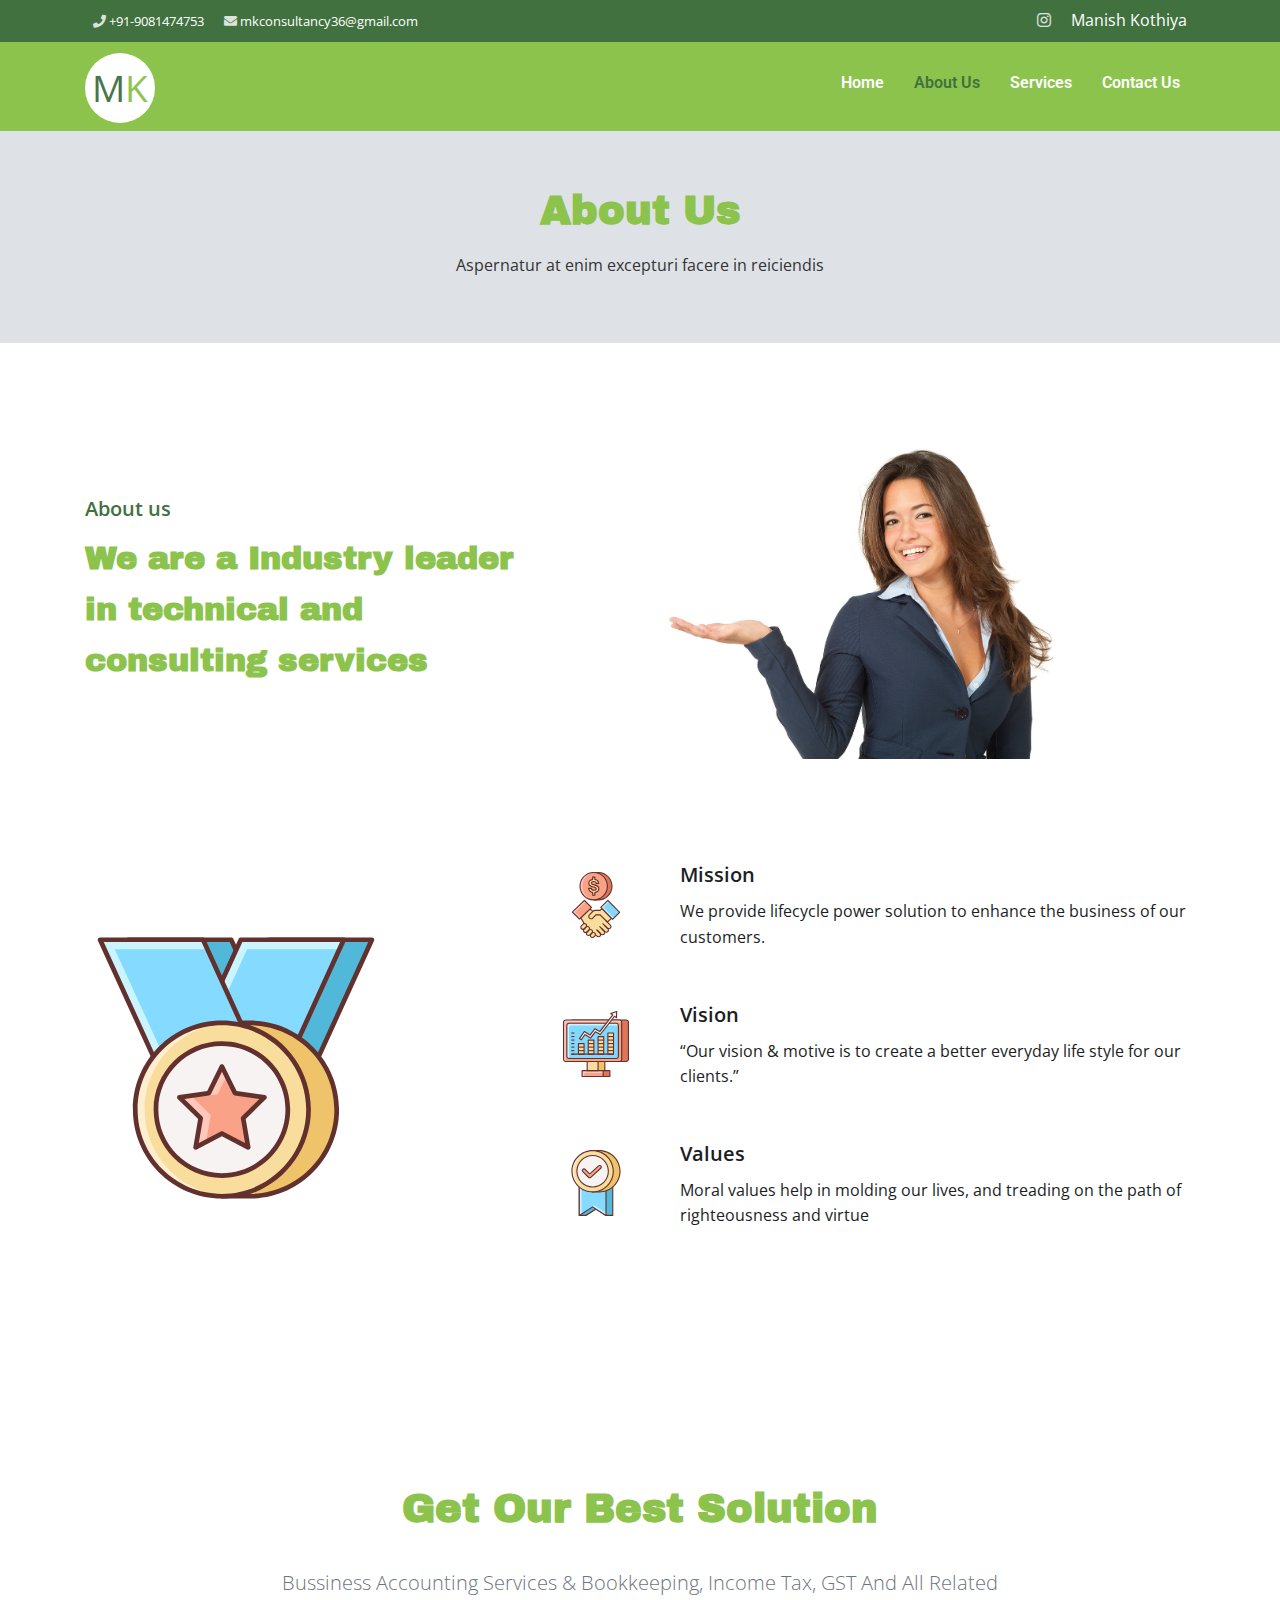
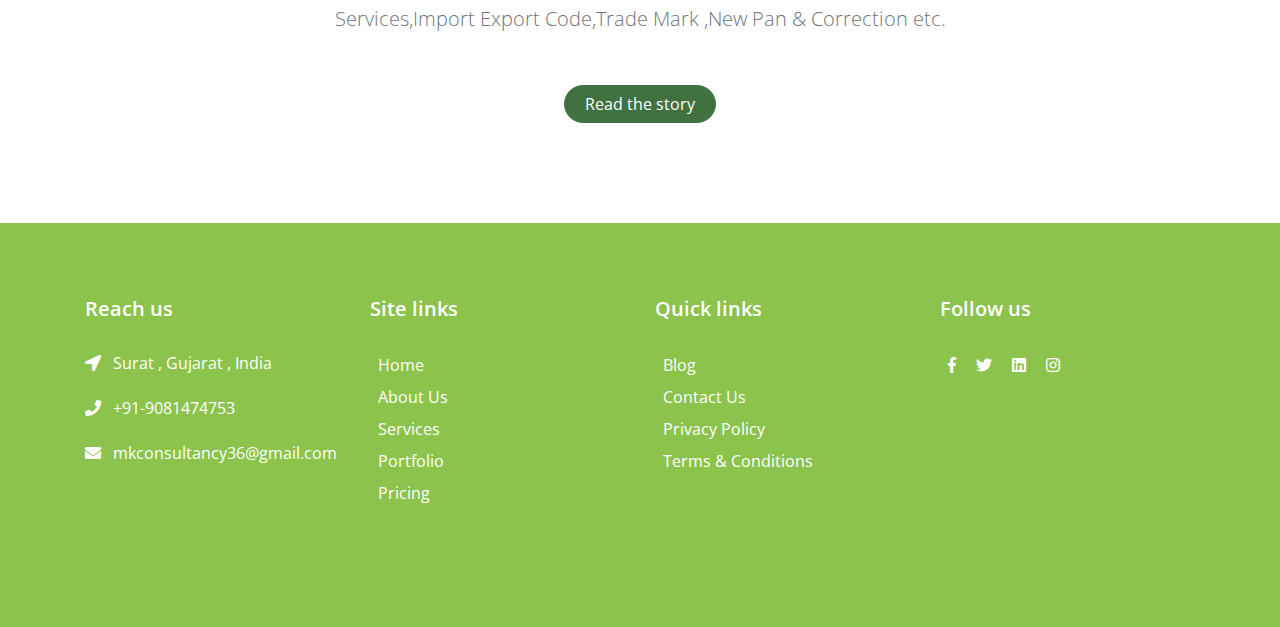
<file: about.html>
<!DOCTYPE html>
<html lang="en" class="no-js"> 
  <head>
    <title>MK COUNSULTANCY</title>

    <!-- Meta -->
    <meta charset="utf-8"/>
    <meta name="viewport" content="width=device-width, initial-scale=1, shrink-to-fit=no">
    <meta http-equiv="x-ua-compatible" content="ie=edge">
    <meta name="keywords" content="Bootstrap Theme, Freebies, UI Kit, MIT license">
    <meta name="description" content="Bootstrap 4 Template by WebThemez">
    <meta name="author" content="webthemez.com">

    <!-- Favicon -->
    <link rel="MK COUNSULTANCY" href="" type="image/x-icon"> 

    <!-- Styles -->
    <link rel="stylesheet" type="text/css" href="assets/vendors/bootstrap/css/bootstrap.min.css"> 
    <link rel="stylesheet" type="text/css" href="assets/vendors/font-awesome/css/fontawesome-all.min.css">
    <link rel="stylesheet" type="text/css" href="assets/vendors/slick-carousel/slick.css">  
	<link href="assets/vendors/ace-responsive-menu/ace-responsive-menu.css" rel="stylesheet" type="text/css" />
	<link href="assets/vendors/aos/aos.css" rel="stylesheet">
	<link rel="stylesheet" type="text/css" href="assets/css/theme.css">
    <link rel="stylesheet" type="text/css" href="assets/css/styles.css">
  </head> 

  <body>
   <div class="hidden-xs hidden-sm nav-top bg-primary py-2">
        <div class="container">
          <div class="row">
            <div class="col-sm-6">
              <div class="nav-top-contact">
                <!-- Social links -->
                <ul class="list-inline text-center text-md-left mb-0">
                  <li class="list-inline-item mx-2" ><i class="fa fa-phone"></i> +91-9081474753</li>
                  <li class="list-inline-item mx-2" ><i class="fa fa-envelope" aria-hidden="true"></i> mkconsultancy36@gmail.com</li>
                </ul>
              </div>
            </div>
            <div class="col-sm-6 text-right">
                 <ul class="list-inline text-center text-md-right mb-0">
				 
				  <li class="list-inline-item mx-2" data-toggle="tooltip" data-placement="top" title="Instagram">
					<a target="_blank" href="https://www.instagram.com/mkothiya15/">
					  <i class="fab fa-instagram"></i>
					</a>
				  </li>
					<li class="list-inline-item mx-2" >Manish Kothiya</li>
				</ul>
            </div>
          </div>
        </div>
      </div>
    <!-- Header -->
    <header class="main-header"> 
	<div class="container">
			<div class="logo">
					<a href="index.html">
						 <div class="mk"><span class="m">M</span><span class="k">K</span></div>
					  </a>
				</div> 
			 <!-- Navbar --> 
				<nav class="mainNav">
				<!-- Menu Toggle btn-->
				<div class="menu-toggle">
					<h3>Menu</h3>
					<button type="button" id="menu-btn">
						<span class="icon-bar"></span>
						<span class="icon-bar"></span>
						<span class="icon-bar"></span>
					</button>
				</div>
				<!-- Responsive Menu Structure-->
				<!--Note: declare the Menu style in the data-menu-style="horizontal" (options: horizontal, vertical, accordion) -->
				<ul id="respMenu" class="ace-responsive-menu" data-menu-style="horizontal">
					 <li class="active">
						<a href="index.html"> 
							<span class="title">Home</span>
						</a>
					</li>
					 <li class="menu-active">
						<a href="about.html" class="active"> 
							<span class="title">About Us</span>
						</a>
					</li>
					 <li>
						<a href="services.html"> 
							<span class="title">Services</span>
						</a>
					</li>
					


					<li class="last ">
						<a href="contact.html"> 
							<span class="title">Contact Us</span>
						</a>
					</li>
				</ul>
				</nav>   
				</div>
    </header> 
	  <section class="wt-section bg-gray text-center inner-page-header"> 
			<div class="container">
				<div class="row justify-content-md-center align-items-center text-white py-4 py-lg-5">
					<div class="col-md-7">
						<div class="text-center">
							<h1 class="display-sm-4 display-lg-3">About Us</h1> 
							<p class="sub-text">Aspernatur at enim excepturi facere in reiciendis</p>
					  </div>
					</div>
				</div>
			</div>
		</section>
    <main role="main"> 
  <div class="wt-section pb-0">
    <div class="container">
        <div class="row justify-content-between align-items-center">
            <div class="col-md-5">
                <h5 class="text-primary">About us</h5>
                <h2 class="mb-4">We are a Industry leader in technical and consulting services</h2>
                
            </div>
            <div class="col-md-6">
                <img src="assets/img/intro/img-woman-1.jpg" class="w-75" alt="">
            </div>
        </div>
    </div>
</div> 
	  
     <section class="wt-section">
    <div class="container"> 
        <div class="row justify-content-md-between align-items-center">
		
            <div class="col-md-4 text-center"> 
				  <img src="assets/img/services/7.svg" class="w-100 text-dark pr-5" width="80px" alt=""/>
            </div>
            <div class="col-md-7">
				 <div class="row"> 
					<div class="col-md-12">
						<div class="d-flex mb-md-5 rounded-md justify-content-md-between align-items-center">
							  <img src="assets/img/services/4.svg" class="display-4 text-dark pr-5" width="120px" alt=""/>
							<div>
								<h5 class="mb-2">Mission</h5>
								We provide lifecycle power solution to enhance the business of our customers.
							</div>
						</div>
					</div>
					<div class="col-md-12">
						<div class="d-flex mb-md-5 rounded-md justify-content-md-between align-items-center">
							 <img src="assets/img/services/6.svg" class="display-4 text-dark pr-5" width="120px" alt=""/>
							<div>
								<h5 class="mb-2">Vision</h5>
								“Our vision & motive is to create a better everyday life style for our clients.” 
							</div>
						</div>
					</div> 
					<div class="col-md-12">
						<div class="d-flex mb-md-5 rounded-md justify-content-md-between align-items-center">
							 <img src="assets/img/services/3.svg" class="display-4 text-dark pr-5" width="120px" alt=""/>
							<div>
								<h5 class="mb-2">Values</h5>
								Moral values help in molding our lives, and treading on the path of righteousness and virtue
							</div>
						</div>
					</div> 
				  </div>
            </div>
        </div>
    </div>
</section>
 
      <!-- <section class="bg-light wt-section">
        <div class="container">
          <header class="text-center w-md-50 mx-auto mb-5">
            <h2 class="h1">Our Team</h2>
            <p class="h5">We are ready to grow with your business.</p>
          </header>
 
          <div class="row">
            <div class="col-lg-3 col-sm-6 mb-5"> 
              <figure>
                <img class="w-100 rounded-top" src="assets/img/team/img1.jpg" alt="Image Description"> 
                <div class="wt-box-shadow-sm bg-white text-center rounded p-4">
                  <div class="mb-3">
                    <h5 class="mb-1">James Rally</h5>
                    <small class="d-block font-style-normal text-uppercase text-primary wt-letter-spacing-xs">CEO</small>
                  </div>
                </div> 
              </figure> 
            </div>

            <div class="col-lg-3 col-sm-6 mb-5"> 
              <figure>
                <img class="w-100 rounded-top" src="assets/img/team/img2.jpg" alt="Image Description"> 
                <div class="wt-box-shadow-sm bg-white text-center rounded p-4">
                  <div class="mb-3">
                    <h5 class="mb-1">Kristen Viller</h5>
                    <small class="d-block font-style-normal text-uppercase text-primary wt-letter-spacing-xs">Tech Director</small>
                  </div>
                </div> 
              </figure> 
            </div>

            <div class="col-lg-3 col-sm-6 mb-5"> 
              <figure>
                <img class="w-100 rounded-top" src="assets/img/team/img3.jpg" alt="Image Description">
 
                <div class="wt-box-shadow-sm bg-white text-center rounded p-4">
                  <div class="mb-3">
                    <h5 class="mb-1">Johanna Care</h5>
                    <small class="d-block font-style-normal text-uppercase text-primary wt-letter-spacing-xs">HR Director</small>
                  </div>
                </div> 
              </figure> 
            </div>

            <div class="col-lg-3 col-sm-6 mb-5"> 
              <figure>
                <img class="w-100 rounded-top" src="assets/img/team/img4.jpg" alt="Image Description"> 
                <div class="wt-box-shadow-sm bg-white text-center rounded p-4">
                  <div class="mb-3">
                    <h5 class="mb-1">Bruce Willamson</h5>
                    <small class="d-block font-style-normal text-uppercase text-primary wt-letter-spacing-xs">Finance Director</small>
                  </div>
                </div> 
              </figure> 
            </div>
          </div> 
        </div>
      </section>  -->
     <section class="wt-section">
    <div class="container">
        <div class="row justify-content-md-center text-center">
            <div class="col-md-8">
                <h1 class="mb-md-4">Get Our Best Solution</h1>
                <p class="lead text-muted">Bussiness Accounting Services & Bookkeeping, Income Tax, GST And All Related Services,Import Export Code,Trade Mark ,New Pan & Correction etc.</p>

                <div class="mt-md-5">
                    <a href="#" class="btn btn-primary btn-pill btn-theme">Read the story</a>
                </div>
            </div>
        </div>
    </div>
</section> 
      <!-- <section class="wt-section bg-light">
        <div class="container">
          <header class="text-center w-md-50 mx-auto mb-5">
            <h2 class="h1 mb-0">Our Clients</h2>
          </header>

          <div class="js-clients wt-clients mb-4">
            <div>
              <img class="wt-clients__image" src="assets/img/clients/img1.png" alt="Image Description">
            </div>
            <div>
              <img class="wt-clients__image" src="assets/img/clients/img2.png" alt="Image Description">
            </div>
            <div>
              <img class="wt-clients__image" src="assets/img/clients/img3.png" alt="Image Description">
            </div>
            <div>
              <img class="wt-clients__image" src="assets/img/clients/img4.png" alt="Image Description">
            </div>
            <div>
              <img class="wt-clients__image" src="assets/img/clients/img5.png" alt="Image Description">
            </div>
            <div>
              <img class="wt-clients__image" src="assets/img/clients/img6.png" alt="Image Description">
            </div>
            <div>
              <img class="wt-clients__image" src="assets/img/clients/img7.png" alt="Image Description">
            </div>
            <div>
              <img class="wt-clients__image" src="assets/img/clients/img8.png" alt="Image Description">
            </div>
          </div>
        </div>
      </section>  -->
    </main>

  
    <!-- Footer --> 
<footer class="wt-section bg-dark main-footer">
<div class="container">
<div class="row">
<div class=" col-sm-4 col-md col-sm-4 col-12 col mb-4">
<h5 class="mb-4">Reach us</h5>
 
<p><i class="fa fa-location-arrow mr-2"></i> Surat , Gujarat , India </p>
<p><i class="fa fa-phone mr-2"></i>   +91-9081474753  </p>
<p><i class="fa fa fa-envelope mr-2"></i> mkconsultancy36@gmail.com  </p>


</div>


<div class="col-sm-4 col-md  col-6 col mb-4">
<h5 class="mb-4">Site links</h5>

<ul class="list-inline">
<li class="list-block-item mx-2"><a href="#">Home</a></li>
<li class="list-block-item mx-2"><a href="#">About Us</a></li>
<li class="list-block-item mx-2"><a href="#">Services</a></li>
<li class="list-block-item mx-2"><a href="#">Portfolio</a></li>
<li class="list-block-item mx-2"><a href="#">Pricing</a></li>
</ul>

</div>


<div class="col-sm-4 col-md  col-6 col mb-4">
<h5 class="mb-4">Quick links</h5>

<ul class="list-inline">
<li class="list-block-item mx-2"><a href="#">Blog</a></li>
<li class="list-block-item mx-2"><a href="#">Contact Us</a></li>
<li class="list-block-item mx-2"><a href="#">Privacy Policy</a></li>
<li class="list-block-item mx-2"><a href="http://webthemez.com">Terms & Conditions</a></li>
</ul>

</div>


<div class="col-sm-4 col-md  col-12 col mb-4">
<h5 class="mb-4">Follow us</h5>
<ul class="social_footer_ul list-inline text-left mb-0">
<li class="list-inline-item mx-2"><a href="#"><i class="fab fa-facebook-f"></i></a></li>
<li class="list-inline-item mx-2"><a href="#"><i class="fab fa-twitter"></i></a></li>
<li class="list-inline-item mx-2"><a href="#"><i class="fab fa-linkedin"></i></a></li>
<li class="list-inline-item mx-2"><a href="#"><i class="fab fa-instagram"></i></a></li>
</ul>
</div>
</div>
<div class="row">
<div class="col-md-12 pt-4"> 


</div>
</div> 
</div> 
</footer>
    <!-- End Footer --> 
	
    <!-- JS Script Files -->
    <!-- Global Vendor -->
    <script src="assets/vendors/jquery.min.js"></script>
    <script src="assets/vendors/jquery.migrate.min.js"></script>
    <script src="assets/vendors/popper.min.js"></script>
    <script src="assets/vendors/bootstrap/js/bootstrap.min.js"></script>
	<script src="assets/vendors/aos/aos.js"></script>

    <!-- Components Vendor  --> 
    <script src="assets/vendors/slick-carousel/slick.min.js"></script>
	   <script src="assets/vendors/ace-responsive-menu/ace-responsive-menu.js"></script>

    <!--Plugin Initialize-->
    <script src="assets/js/global.js"></script> 
    <script src="assets/vendors/carousel.js"></script>
	
    <!-- END JAVASCRIPTS -->
  </body> 
</html>
</file>
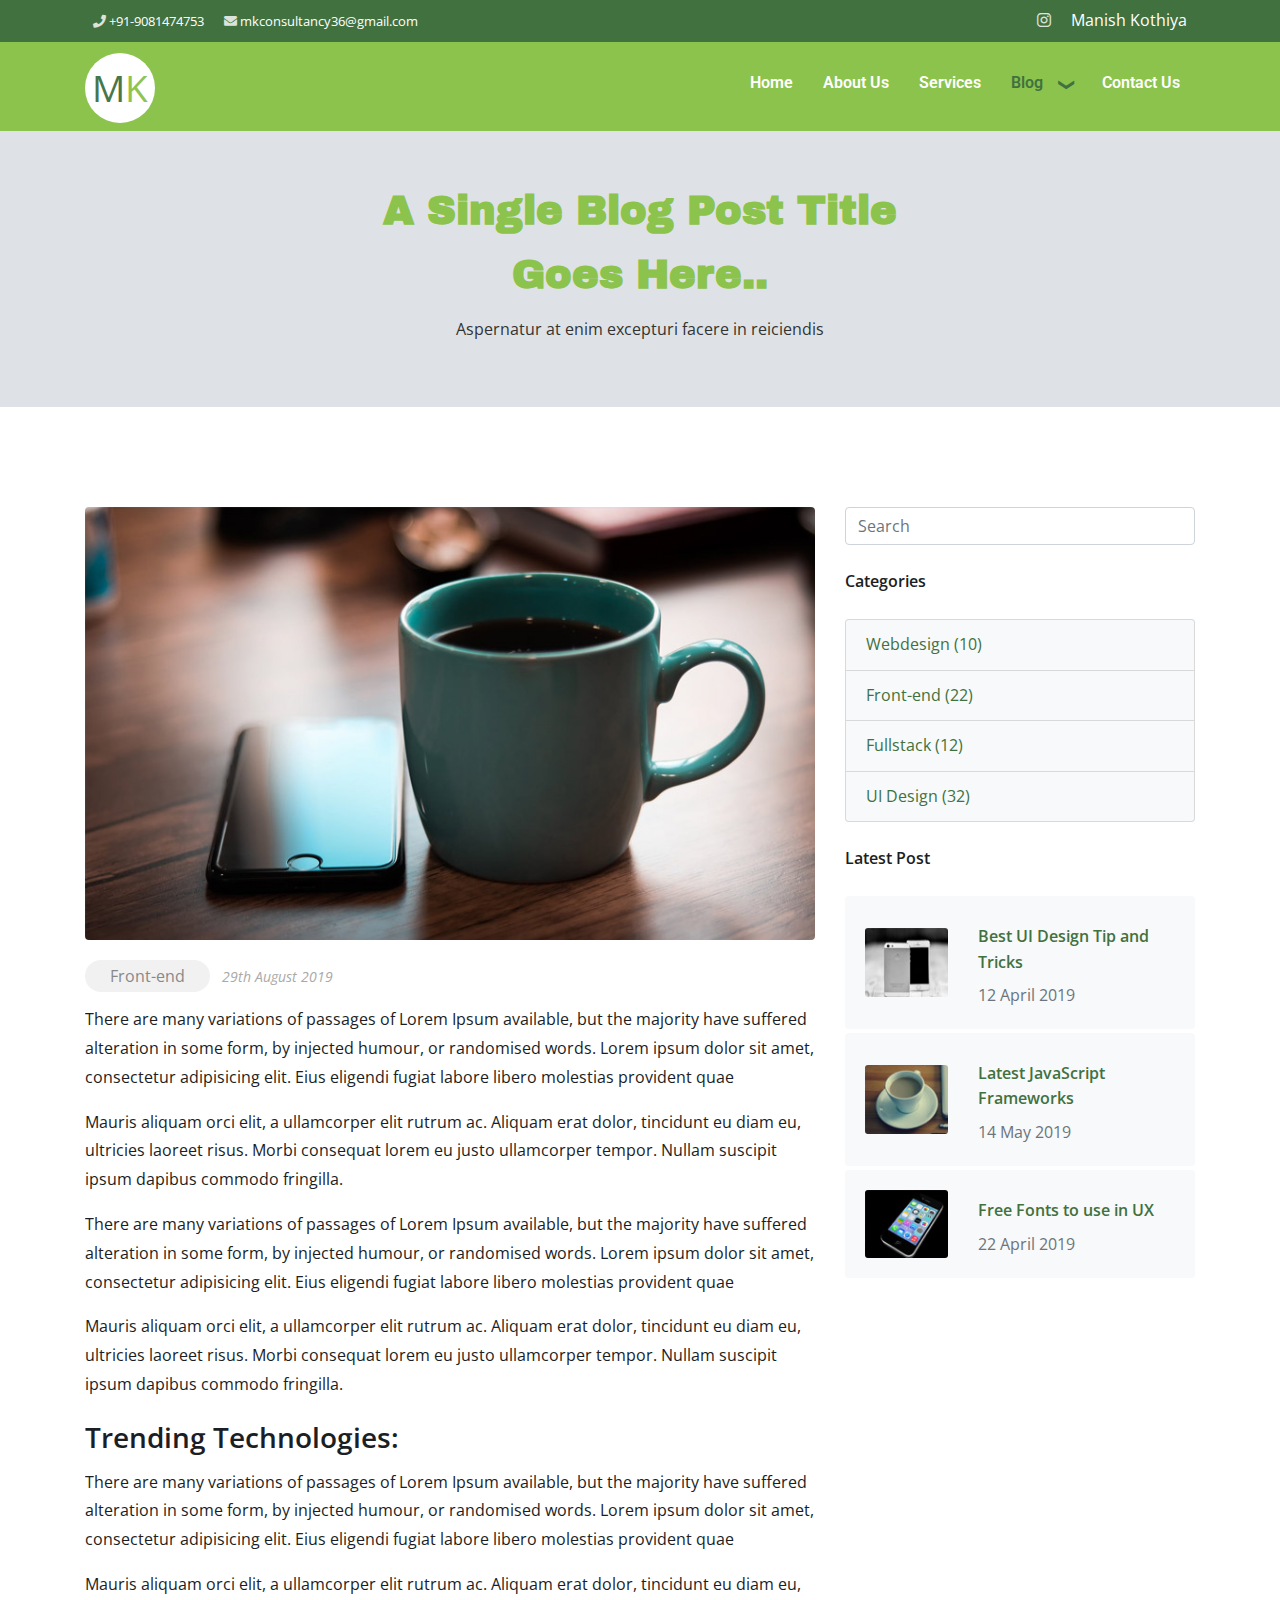
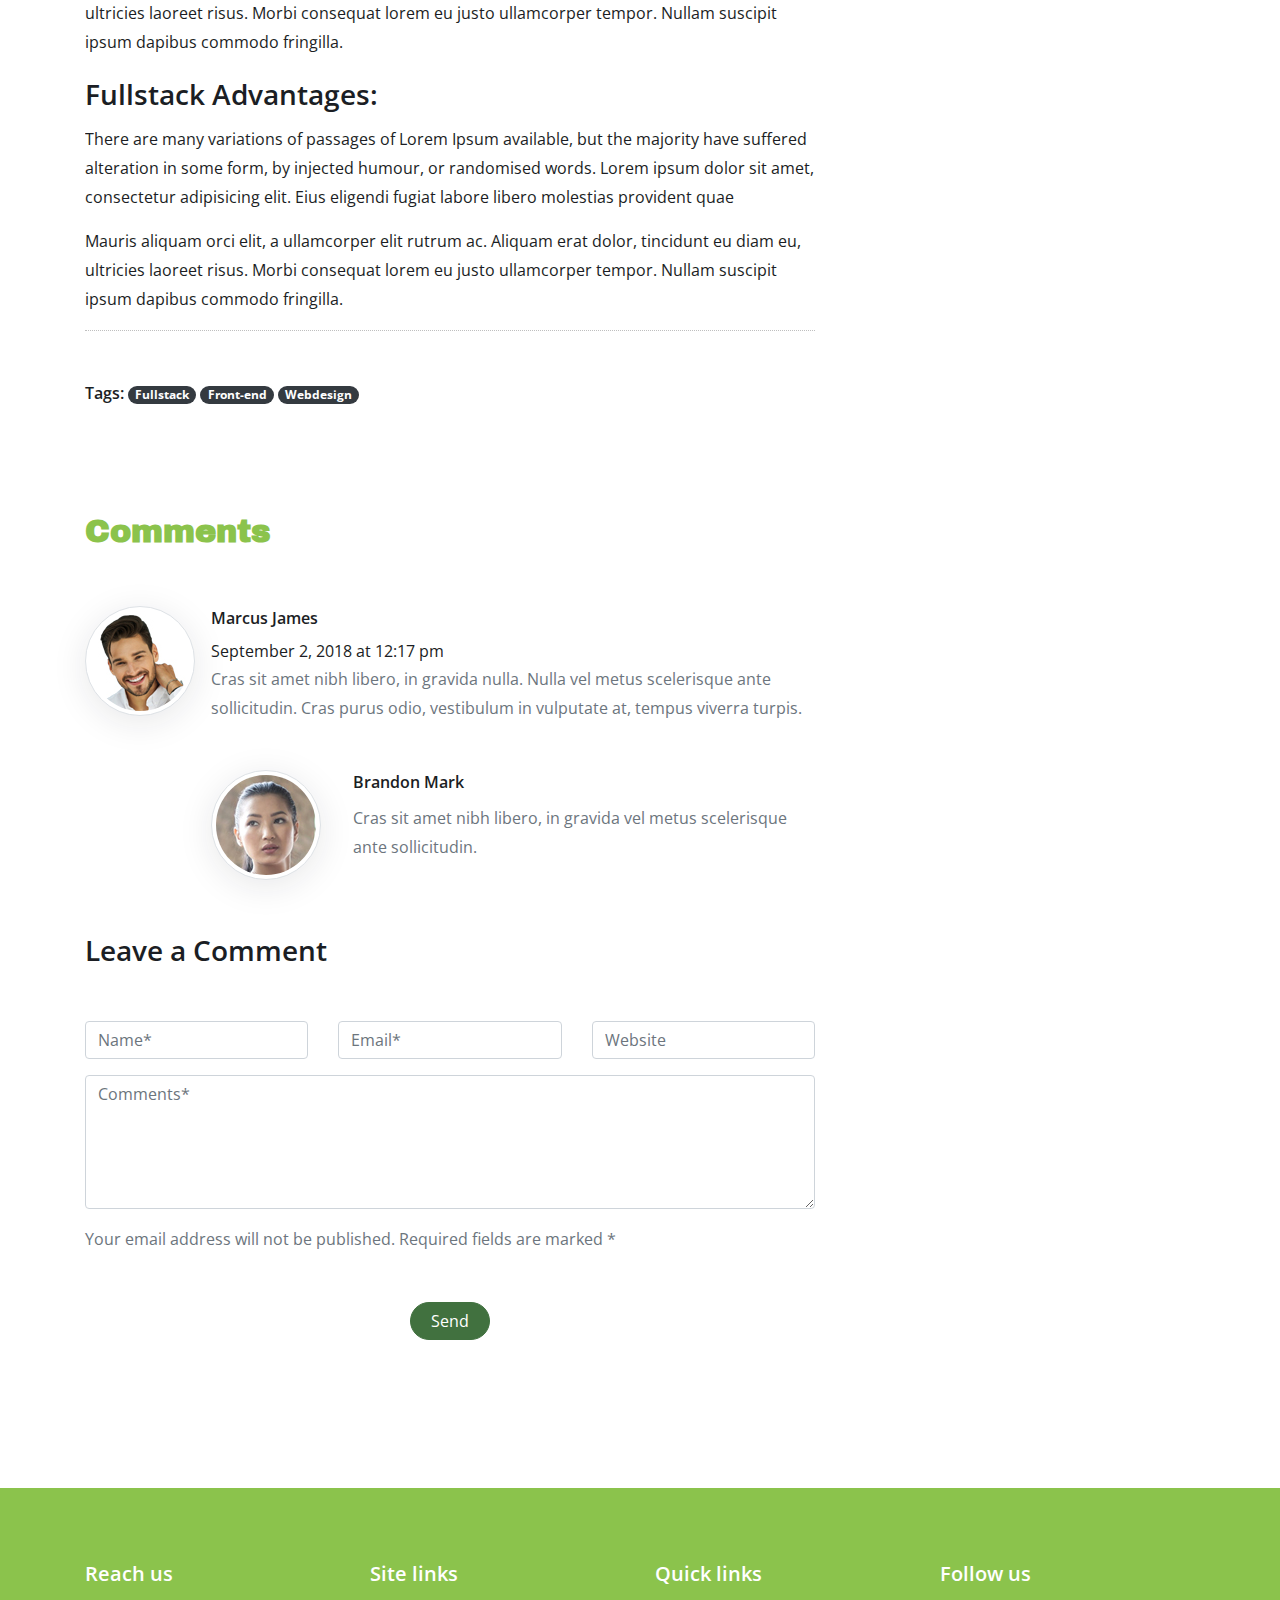
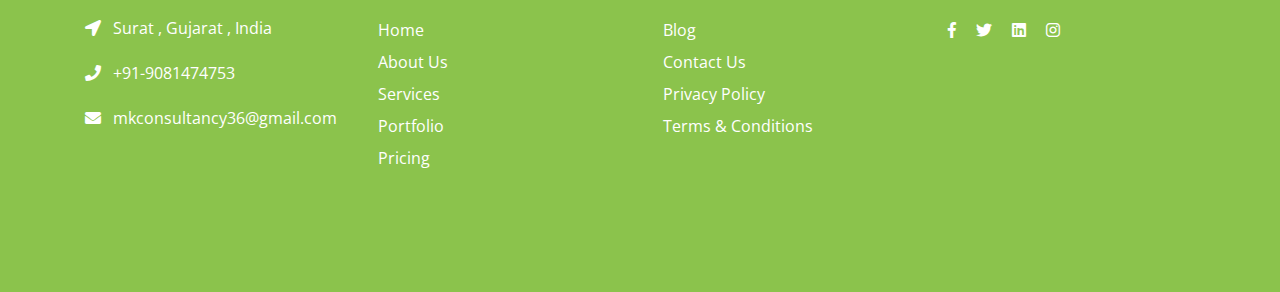
<file: blog-single-post.html>
<!DOCTYPE html>
<html lang="en" class="no-js"> 
  <head>
    <title>NeuBizz | Blog Single Post | Bootstrap 4 Template by WebThemez</title>

    <!-- Meta -->
    <meta charset="utf-8"/>
    <meta name="viewport" content="width=device-width, initial-scale=1, shrink-to-fit=no">
    <meta http-equiv="x-ua-compatible" content="ie=edge">
    <meta name="keywords" content="Bootstrap Theme, Freebies, UI Kit, MIT license">
    <meta name="description" content="Bootstrap 4 Template by WebThemez">
    <meta name="author" content="webthemez.com">

    <!-- Favicon -->
    <link rel="MK COUNSULTANCY" href="" type="image/x-icon"> 

    <!-- Styles -->
    <link rel="stylesheet" type="text/css" href="assets/vendors/bootstrap/css/bootstrap.min.css">  
    <link rel="stylesheet" type="text/css" href="assets/vendors/font-awesome/css/fontawesome-all.min.css">
    <link rel="stylesheet" type="text/css" href="assets/vendors/slick-carousel/slick.css"> 
	<link href="assets/vendors/ace-responsive-menu/ace-responsive-menu.css" rel="stylesheet" type="text/css" />
	<link href="assets/vendors/aos/aos.css" rel="stylesheet">
	<link rel="stylesheet" type="text/css" href="assets/css/theme.css">
    <link rel="stylesheet" type="text/css" href="assets/css/styles.css">
  </head> 
<body>
   <div class="hidden-xs hidden-sm nav-top bg-primary py-2">
        <div class="container">
          <div class="row">
            <div class="col-sm-6">
              <div class="nav-top-contact">
                <!-- Social links -->
                <ul class="list-inline text-center text-md-left mb-0">
                  <li class="list-inline-item mx-2" ><i class="fa fa-phone"></i> +91-9081474753</li>
                  <li class="list-inline-item mx-2" ><i class="fa fa-envelope" aria-hidden="true"></i> mkconsultancy36@gmail.com</li>
                </ul>
              </div>
            </div>
            <div class="col-sm-6 text-right">
                 <ul class="list-inline text-center text-md-right mb-0">
				 
				  <li class="list-inline-item mx-2" data-toggle="tooltip" data-placement="top" title="Instagram">
					<a target="_blank" href="https://www.instagram.com/mkothiya15/">
					  <i class="fab fa-instagram"></i>
					</a>
				  </li>
					<li class="list-inline-item mx-2" >Manish Kothiya</li>
				</ul>
            </div>
          </div>
        </div>
      </div>
    <!-- Header -->
    <header class="main-header"> 
	<div class="container">
			<div class="logo">
					<a href="index.html">
						 <div class="mk"><span class="m">M</span><span class="k">K</span></div>
					  </a>
				</div> 
			 <!-- Navbar --> 
				<nav class="mainNav">
				<!-- Menu Toggle btn-->
				<div class="menu-toggle">
					<h3>Menu</h3>
					<button type="button" id="menu-btn">
						<span class="icon-bar"></span>
						<span class="icon-bar"></span>
						<span class="icon-bar"></span>
					</button>
				</div>
				<!-- Responsive Menu Structure-->
				<!--Note: declare the Menu style in the data-menu-style="horizontal" (options: horizontal, vertical, accordion) -->
				<ul id="respMenu" class="ace-responsive-menu" data-menu-style="horizontal">
					 <li class="active">
						<a href="index.html"> 
							<span class="title">Home</span>
						</a>
					</li>
					 <li>
						<a href="about.html"> 
							<span class="title">About Us</span>
						</a>
					</li>
					 <li>
						<a href="services.html"> 
							<span class="title">Services</span>
						</a>
					</li>

					<li class="menu-active">
						<a href="javascript:;" class="active"> 
							<span class="title">Blog</span> 
							<span class="arrow"></span> </a>
						<!-- Level Two-->
						<ul class="sub-menu" style="display: none;">
							<li>
								<a href="blog.html" >Blog</a>
							</li>
							<li>
								<a href="blog-single-post.html">Blog Single</a>
							</li> 
						</ul>
					</li> 
					<li class="last ">
						<a href="contact.html"> 
							<span class="title">Contact Us</span>
						</a>
					</li>
				</ul>
				</nav>   
				</div>
    </header> 
	  <section class="wt-section bg-gray text-center inner-page-header"> 
			<div class="container">
				<div class="row justify-content-md-center align-items-center text-white py-4 py-lg-5">
					<div class="col-md-7">
						<div class="text-center">
							<h1 class="display-sm-4 display-lg-3">A Single Blog Post Title Goes Here..</h1>
							<p class="sub-text">Aspernatur at enim excepturi facere in reiciendis</p>
					  </div>
					</div>
				</div>
			</div>
		</section>
    <main role="main">
<section class="wt-section">
    <div class="container">
        <div class="row justify-content-between">
            <div class="col-lg-8">
                <div class="blog-post">
                    <a href="#"><img class="rounded mb-lg-4 mb-3" src="assets/img/blog/img1.jpg" alt="card image"></a> 
                    <div class="meta font-lora mb-3">
                        <a href="#">Front-end</a> 
                        <a href="#">29th August 2019</a>
                    </div>
                    <p>There are many variations of passages of Lorem Ipsum available, but the majority have suffered alteration in some form, by injected humour, or randomised words. Lorem ipsum dolor sit amet, consectetur adipisicing elit. Eius eligendi fugiat labore libero molestias provident quae </p>
					
					 <p>Mauris aliquam orci elit, a ullamcorper elit rutrum ac. Aliquam erat dolor, tincidunt eu diam eu, ultricies laoreet risus. Morbi consequat lorem eu justo ullamcorper tempor. Nullam suscipit ipsum dapibus commodo fringilla. </p>
					 
					  <p>There are many variations of passages of Lorem Ipsum available, but the majority have suffered alteration in some form, by injected humour, or randomised words. Lorem ipsum dolor sit amet, consectetur adipisicing elit. Eius eligendi fugiat labore libero molestias provident quae </p>
					  
					   <p>Mauris aliquam orci elit, a ullamcorper elit rutrum ac. Aliquam erat dolor, tincidunt eu diam eu, ultricies laoreet risus. Morbi consequat lorem eu justo ullamcorper tempor. Nullam suscipit ipsum dapibus commodo fringilla. </p>
					   
					   <h3>Trending Technologies:</h3>
					    <p>There are many variations of passages of Lorem Ipsum available, but the majority have suffered alteration in some form, by injected humour, or randomised words. Lorem ipsum dolor sit amet, consectetur adipisicing elit. Eius eligendi fugiat labore libero molestias provident quae </p>
						 <p>Mauris aliquam orci elit, a ullamcorper elit rutrum ac. Aliquam erat dolor, tincidunt eu diam eu, ultricies laoreet risus. Morbi consequat lorem eu justo ullamcorper tempor. Nullam suscipit ipsum dapibus commodo fringilla. </p>
						 
						 <h3>Fullstack Advantages:</h3>
					    <p>There are many variations of passages of Lorem Ipsum available, but the majority have suffered alteration in some form, by injected humour, or randomised words. Lorem ipsum dolor sit amet, consectetur adipisicing elit. Eius eligendi fugiat labore libero molestias provident quae </p>
						 <p>Mauris aliquam orci elit, a ullamcorper elit rutrum ac. Aliquam erat dolor, tincidunt eu diam eu, ultricies laoreet risus. Morbi consequat lorem eu justo ullamcorper tempor. Nullam suscipit ipsum dapibus commodo fringilla. </p>
                </div>
               <h6 class="mb-0">Tags:
                        <a href="#" class="badge badge-pill badge-dark">Fullstack</a>
                        <a href="#" class="badge badge-pill badge-dark">Front-end</a>
                        <a href="#" class="badge badge-pill badge-dark">Webdesign</a>
                    </h6>
					
					<section class="wt-section mb-0 pb-0"> 
					  <!--comments area start-->
                <div class="comments mb-lg-5 mb-4">
                    <h2 class="comments-title mb-lg-5 mb-4"> Comments</h2>
                    <div class="media">
					  <img src="assets/img/ava/img3.jpg" class="wt-box-shadow-lg img-fluid img-thumbnail rounded-circle mr-3" alt="...">
					  <div class="media-body">
						<h6 class="mt-0">Marcus James</h6> <span>September 2, 2018 at 12:17 pm</span>
						<p class="text-muted">Cras sit amet nibh libero, in gravida nulla. Nulla vel metus scelerisque ante sollicitudin. Cras purus odio, vestibulum in vulputate at, tempus viverra turpis.</p>

						<div class="media mt-5">
						  <a class="mr-3" href="#">
							<img src="assets/img/ava/img2.jpg" class="wt-box-shadow-lg img-fluid img-thumbnail rounded-circle mr-3" alt="...">
						  </a>
						  <div class="media-body">
							<h6 class="mt-0">Brandon Mark</h6>
							<p class="text-muted">Cras sit amet nibh libero, in gravida vel metus scelerisque ante sollicitudin.</p>
						  </div>
						</div>
					  </div>
					</div> 
                </div>  
				<div class="comment-respond mb-lg-5 mb-4">
                    <h3 class="comment-reply-title mb-lg-5 mb-4">
                        Leave a Comment
                    </h3>
                    <form role="form" class="comment-form">
                        <div class="row">
                            <div class=" col-md-4">
                                <div class="form-group">
                                    <input type="text" class="form-control" placeholder="Name*" required="">
                                </div>
                            </div>
                            <div class=" col-md-4">
                                <div class="form-group ">
                                    <input type="email" class="form-control" placeholder="Email*" required="">
                                </div>
                            </div>
                            <div class=" col-md-4">
                                <div class="form-group ">
                                    <input type="text" class="form-control" placeholder="Website" required="">
                                </div>
                            </div>
                        </div>

                        <div class="form-group">
                            <div class="controls">
                                <textarea id="message" rows="5" placeholder="Comments*" class="form-control" required=""></textarea>
                            </div>
                        </div>
                        <p class="text-muted">Your email address will not be published. Required fields are marked *</p>
                        <div class="text-center mt-md-5">
                            <button type="submit" class="btn btn-pill btn-primary">Send</button>
                        </div>
                    </form>
                </div>
				</section>	

            </div>
            <div class="col-lg-4">
                <div class="blog-widget mb-4">
                    <form>
                        <div class="form-group">
                            <div class="icon-field">
                                <i class="vl-search"></i>
                                <input type="text" class="form-control" placeholder="Search">
                            </div>
                        </div>
                    </form>
                </div>
                <div class="blog-widget mb-4">
                    <h6 class="mb-4">Categories</h6>
                    <div class="list-group list-group-right-arrow">
                        <a href="#" class="list-group-item bg-light">Webdesign (10)</a>
                        <a href="#" class="list-group-item bg-light">Front-end (22)</a>
                        <a href="#" class="list-group-item bg-light">Fullstack (12)</a>
                        <a href="#" class="list-group-item bg-light">UI Design (32)</a>
                    </div>
                </div> 
                <div class="blog-widget mb-4">
                    <h6 class="mb-4">Latest Post</h6>
                    <div class="card border-0 bg-light mb-1">
                        <div class="card-body row align-items-center">
                            <div class="col-4">
                                <a href="#"><img class="card-img" src="assets/img/blog/post1.jpg" alt=""></a>
                            </div>
                            <div class="col-8">
                                <h6 class="my-2 font-size-14"><a href="#">Best UI Design Tip and Tricks</a></h6>
                                <span class="font-size-14 text-muted">12 April 2019</span>
                            </div>
                        </div>
                    </div>
                    <div class="card border-0 bg-light mb-1">
                        <div class="card-body row align-items-center">
                            <div class="col-4">
                                <a href="#"><img class="card-img" src="assets/img/blog/post2.jpg" alt=""></a>
                            </div>
                            <div class="col-8">
                                <h6 class="my-2 font-size-14"><a href="#">Latest JavaScript Frameworks</a></h6>
                                <span class="font-size-14 text-muted">14 May 2019</span>
                            </div>
                        </div>
                    </div>
                    <div class="card border-0 bg-light mb-1">
                        <div class="card-body row align-items-center">
                            <div class="col-4">
                                <a href="#"><img class="card-img" src="assets/img/blog/post3.jpg" alt=""></a>
                            </div>
                            <div class="col-8">
                                <h6 class="my-2 font-size-14"><a href="#">Free Fonts to use in UX</a></h6>
                                <span class="font-size-14 text-muted">22 April 2019</span>
                            </div>
                        </div>
                    </div>
                </div>  
            </div>
        </div>
    </div>
</section>
    </main>

  
    <!-- Footer --> 
<footer class="wt-section bg-dark main-footer">
<div class="container">
<div class="row">
<div class=" col-sm-4 col-md col-sm-4 col-12 col mb-4">
<h5 class="mb-4">Reach us</h5>
 
<p><i class="fa fa-location-arrow mr-2"></i> Surat , Gujarat , India </p>
<p><i class="fa fa-phone mr-2"></i>   +91-9081474753  </p>
<p><i class="fa fa fa-envelope mr-2"></i> mkconsultancy36@gmail.com  </p>


</div>


<div class="col-sm-4 col-md  col-6 col mb-4">
<h5 class="mb-4">Site links</h5>

<ul class="list-inline">
<li class="list-block-item mx-2"><a href="#">Home</a></li>
<li class="list-block-item mx-2"><a href="#">About Us</a></li>
<li class="list-block-item mx-2"><a href="#">Services</a></li>
<li class="list-block-item mx-2"><a href="#">Portfolio</a></li>
<li class="list-block-item mx-2"><a href="#">Pricing</a></li>
</ul>

</div>


<div class="col-sm-4 col-md  col-6 col mb-4">
<h5 class="mb-4">Quick links</h5>

<ul class="list-inline">
<li class="list-block-item mx-2"><a href="#">Blog</a></li>
<li class="list-block-item mx-2"><a href="#">Contact Us</a></li>
<li class="list-block-item mx-2"><a href="#">Privacy Policy</a></li>
<li class="list-block-item mx-2"><a href="http://webthemez.com">Terms & Conditions</a></li>
</ul>

</div>


<div class="col-sm-4 col-md  col-12 col mb-4">
<h5 class="mb-4">Follow us</h5>
<ul class="social_footer_ul list-inline text-left mb-0">
<li class="list-inline-item mx-2"><a href="#"><i class="fab fa-facebook-f"></i></a></li>
<li class="list-inline-item mx-2"><a href="#"><i class="fab fa-twitter"></i></a></li>
<li class="list-inline-item mx-2"><a href="#"><i class="fab fa-linkedin"></i></a></li>
<li class="list-inline-item mx-2"><a href="#"><i class="fab fa-instagram"></i></a></li>
</ul>
</div>
</div>
<div class="row">
<div class="col-md-12 pt-4"> 


</div>
</div> 
</div> 
</footer>
    <!-- End Footer --> 
	
    <!-- JS Script Files -->
    <!-- Global Vendor -->
    <script src="assets/vendors/jquery.min.js"></script>
    <script src="assets/vendors/jquery.migrate.min.js"></script>
    <script src="assets/vendors/popper.min.js"></script>
    <script src="assets/vendors/bootstrap/js/bootstrap.min.js"></script>
	<script src="assets/vendors/aos/aos.js"></script>

    <!-- Components Vendor  --> 
    <script src="assets/vendors/slick-carousel/slick.min.js"></script>
	   <script src="assets/vendors/ace-responsive-menu/ace-responsive-menu.js"></script>

    <!--Plugin Initialize-->
    <script src="assets/js/global.js"></script> 
    <script src="assets/vendors/carousel.js"></script>
	
    <!-- END JAVASCRIPTS -->
  </body> 
</html>
</file>
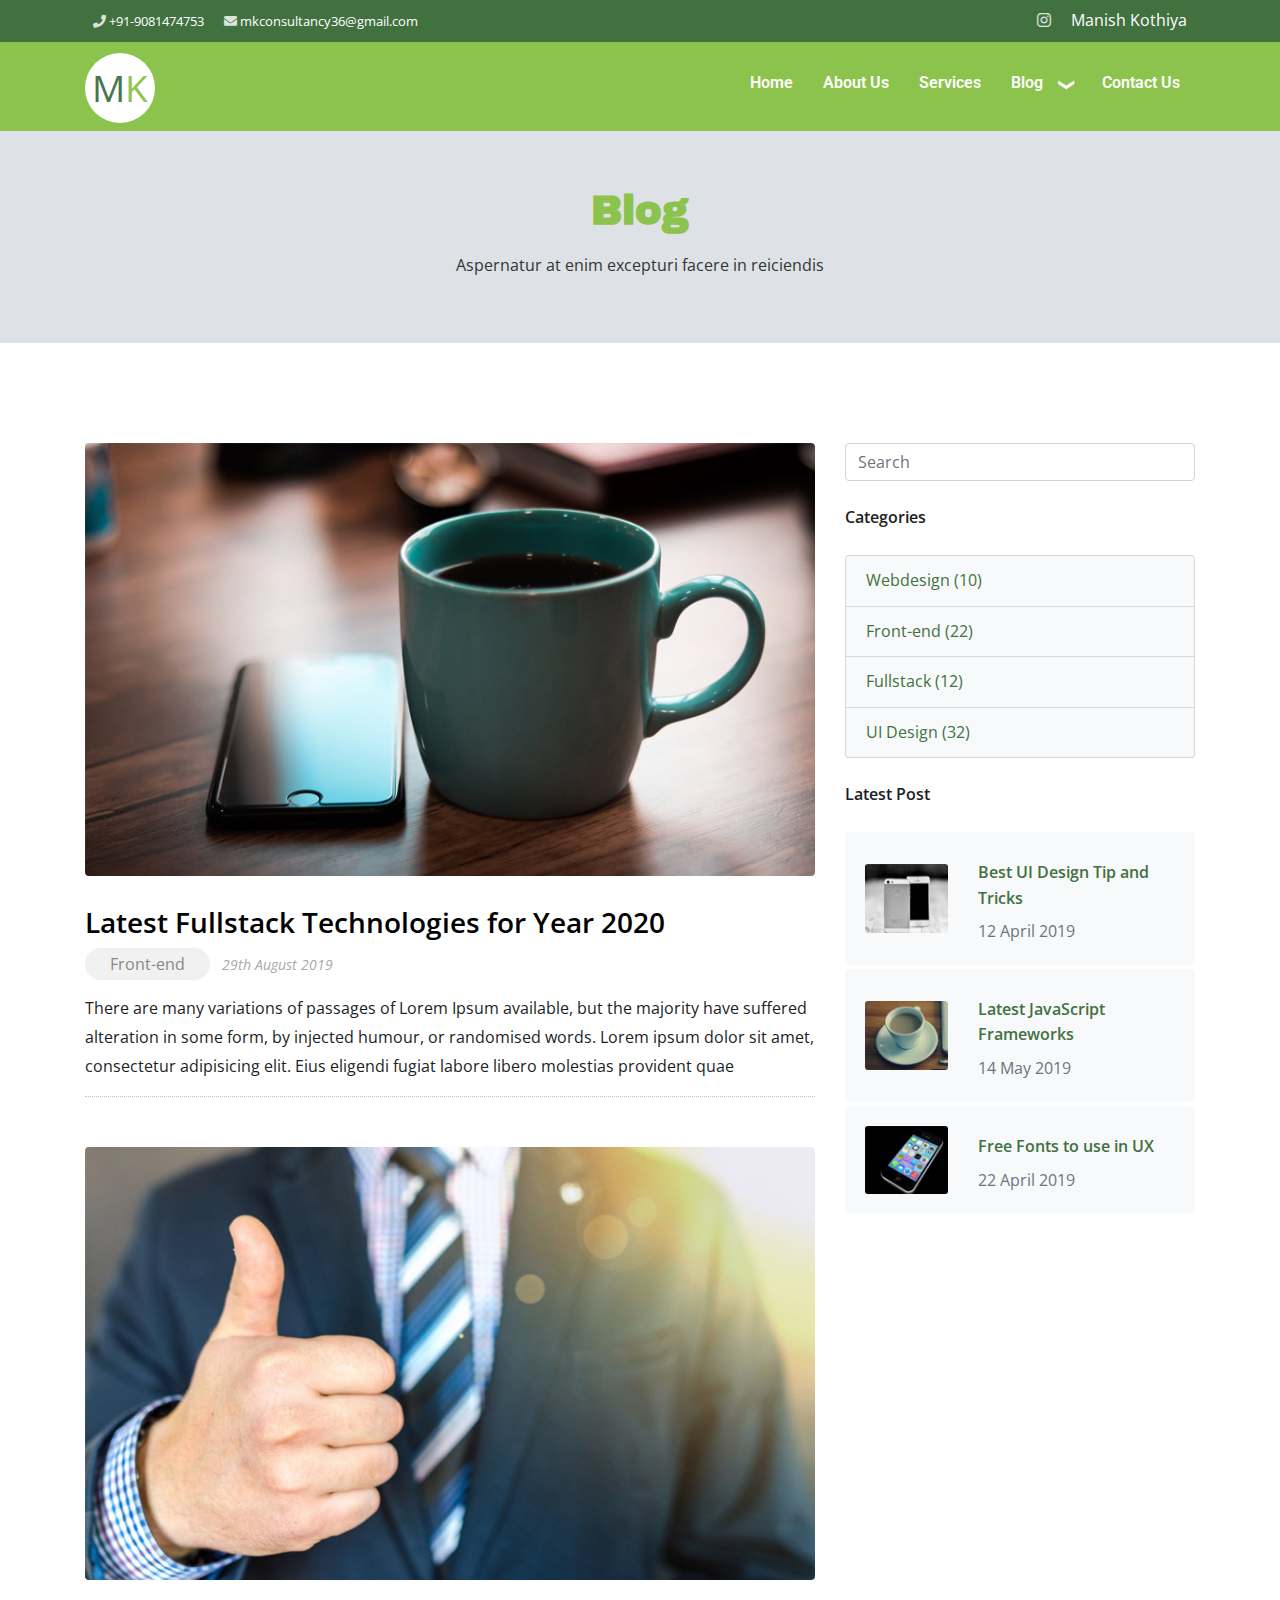
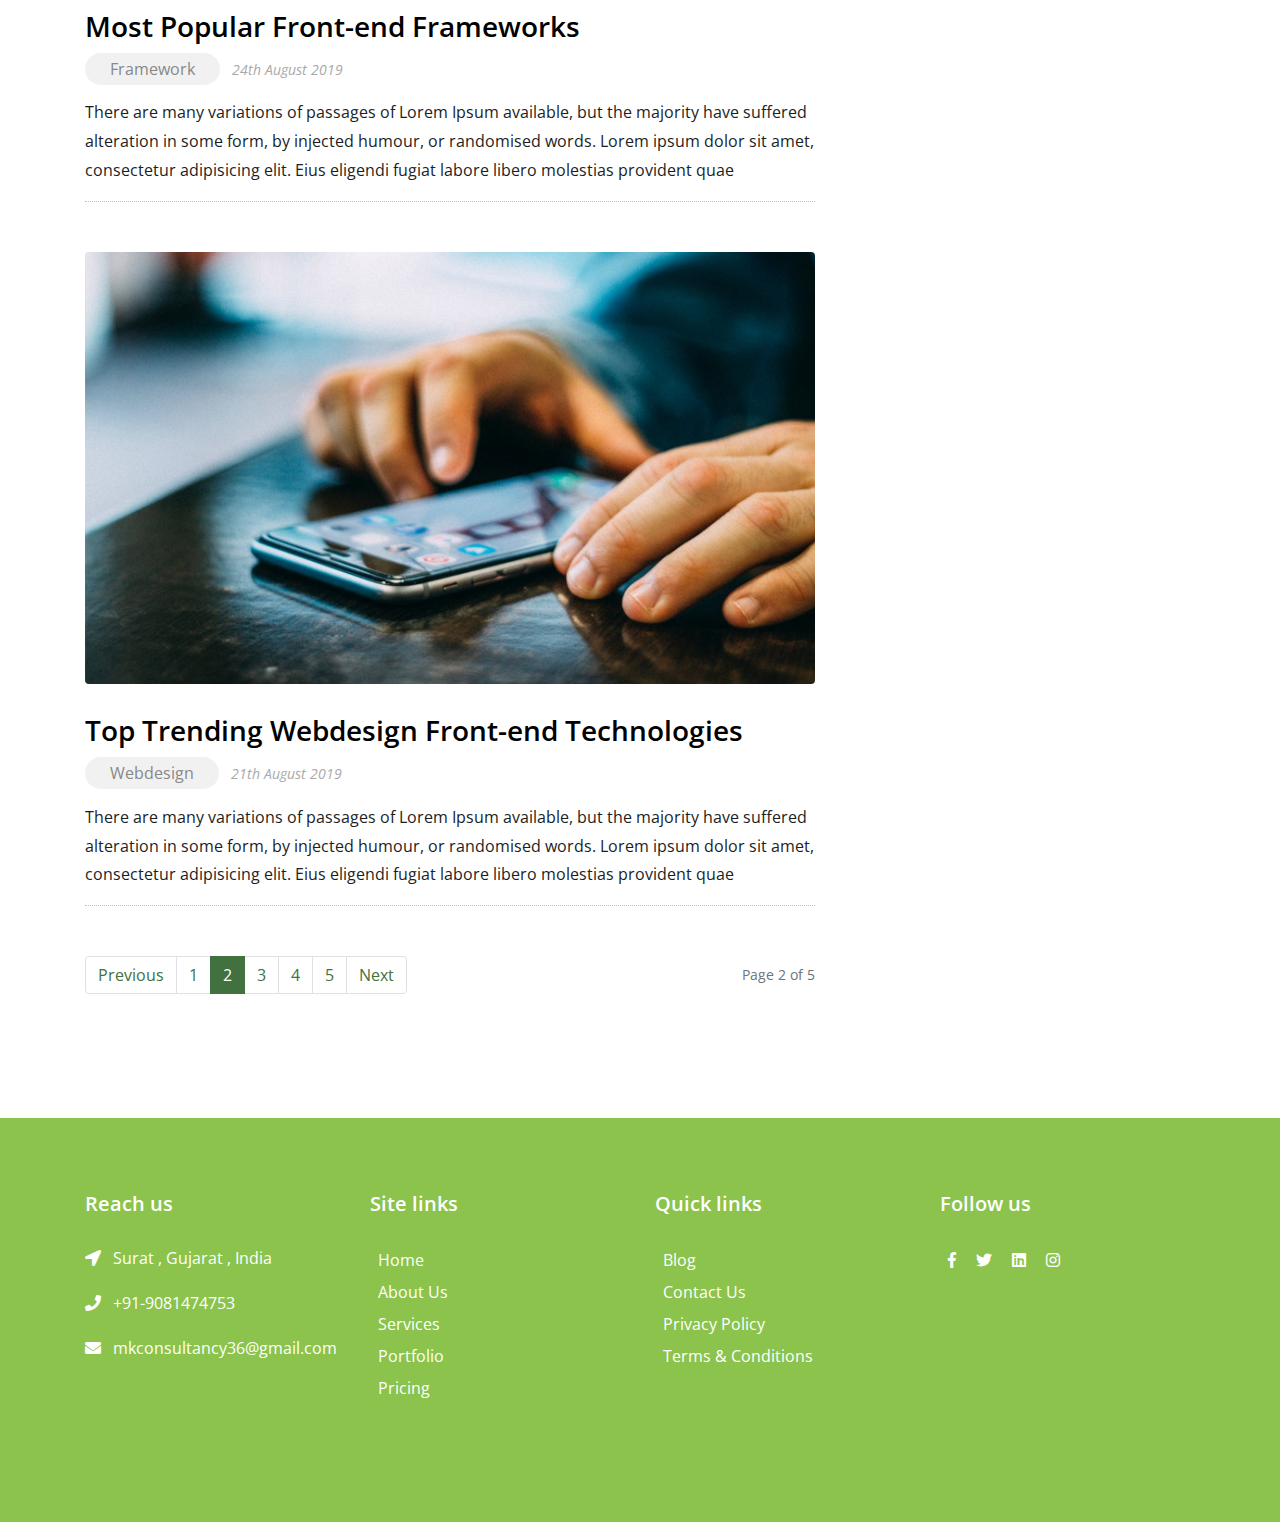
<file: blog.html>
<!DOCTYPE html>
<html lang="en" class="no-js"> 
  <head>
    <title>NeuBizz | Blog | Bootstrap 4 Template by WebThemez</title>

    <!-- Meta -->
    <meta charset="utf-8"/>
    <meta name="viewport" content="width=device-width, initial-scale=1, shrink-to-fit=no">
    <meta http-equiv="x-ua-compatible" content="ie=edge">
    <meta name="keywords" content="Bootstrap Theme, Freebies, UI Kit, MIT license">
    <meta name="description" content="Bootstrap 4 Template by WebThemez">
    <meta name="author" content="webthemez.com">

    <!-- Favicon -->
    <link rel="MK COUNSULTANCY" href="" type="image/x-icon"> 

    <!-- Styles -->
    <link rel="stylesheet" type="text/css" href="assets/vendors/bootstrap/css/bootstrap.min.css">  
    <link rel="stylesheet" type="text/css" href="assets/vendors/font-awesome/css/fontawesome-all.min.css">
    <link rel="stylesheet" type="text/css" href="assets/vendors/slick-carousel/slick.css"> 
	<link href="assets/vendors/ace-responsive-menu/ace-responsive-menu.css" rel="stylesheet" type="text/css" />
	<link href="assets/vendors/aos/aos.css" rel="stylesheet">
	<link rel="stylesheet" type="text/css" href="assets/css/theme.css">
    <link rel="stylesheet" type="text/css" href="assets/css/styles.css">
  </head> 
<body>
   <div class="hidden-xs hidden-sm nav-top bg-primary py-2">
        <div class="container">
          <div class="row">
            <div class="col-sm-6">
              <div class="nav-top-contact">
                <!-- Social links -->
                <ul class="list-inline text-center text-md-left mb-0">
                  <li class="list-inline-item mx-2" ><i class="fa fa-phone"></i> +91-9081474753</li>
                  <li class="list-inline-item mx-2" ><i class="fa fa-envelope" aria-hidden="true"></i> mkconsultancy36@gmail.com</li>
                </ul>
              </div>
            </div>
            <div class="col-sm-6 text-right">
                 <ul class="list-inline text-center text-md-right mb-0">
				 
				  <li class="list-inline-item mx-2" data-toggle="tooltip" data-placement="top" title="Instagram">
					<a target="_blank" href="https://www.instagram.com/mkothiya15/">
					  <i class="fab fa-instagram"></i>
					</a>
				  </li>
					<li class="list-inline-item mx-2" >Manish Kothiya</li>
				</ul>
            </div>
          </div>
        </div>
      </div>
    <!-- Header -->
    <header class="main-header"> 
	<div class="container">
			<div class="logo">
					<a href="index.html">
						 <div class="mk"><span class="m">M</span><span class="k">K</span></div>
					  </a>
				</div> 
			 <!-- Navbar --> 
				<nav class="mainNav">
				<!-- Menu Toggle btn-->
				<div class="menu-toggle">
					<h3>Menu</h3>
					<button type="button" id="menu-btn">
						<span class="icon-bar"></span>
						<span class="icon-bar"></span>
						<span class="icon-bar"></span>
					</button>
				</div>
				<!-- Responsive Menu Structure-->
				<!--Note: declare the Menu style in the data-menu-style="horizontal" (options: horizontal, vertical, accordion) -->
				<ul id="respMenu" class="ace-responsive-menu" data-menu-style="horizontal">
					 <li class="active">
						<a href="index.html"> 
							<span class="title">Home</span>
						</a>
					</li>
					 <li>
						<a href="about.html"> 
							<span class="title">About Us</span>
						</a>
					</li>
					 <li>
						<a href="services.html"> 
							<span class="title">Services</span>
						</a>
					</li>
					

					<li class="menu-active">
						<a href="javascript:;"> 
							<span class="title">Blog</span> 
							<span class="arrow"></span> </a>
						<!-- Level Two-->
						<ul class="sub-menu" style="display: none;">
							<li>
								<a href="blog.html">Blog</a>
							</li>
							<li>
								<a href="blog-single-post.html">Blog Single</a>
							</li> 
						</ul>
					</li> 
					<li class="last ">
						<a href="contact.html"> 
							<span class="title">Contact Us</span>
						</a>
					</li>
				</ul>
				</nav>   
				</div>
    </header> 
	  <section class="wt-section bg-gray text-center inner-page-header"> 
			<div class="container">
				<div class="row justify-content-md-center align-items-center text-white py-4 py-lg-5">
					<div class="col-md-7">
						<div class="text-center">
							<h1 class="display-sm-4 display-lg-3">Blog</h1>
							<p class="sub-text">Aspernatur at enim excepturi facere in reiciendis</p>
					  </div>
					</div>
				</div>
			</div>
		</section>

    <main role="main">
<section class="wt-section">
    <div class="container">
        <div class="row justify-content-between">
            <div class="col-lg-8">
                <div class="blog-post">
                    <a href="#"><img class="rounded mb-lg-4 mb-3" src="assets/img/blog/img1.jpg" alt="card image"></a>
                    <h3><a href="#">Latest Fullstack Technologies for Year 2020</a></h3>
                    <div class="meta font-lora mb-3">
                        <a href="#">Front-end</a> 
                        <a href="#">29th August 2019</a>
                    </div>
                    <p>There are many variations of passages of Lorem Ipsum available, but the majority have suffered alteration in some form, by injected humour, or randomised words. Lorem ipsum dolor sit amet, consectetur adipisicing elit. Eius eligendi fugiat labore libero molestias provident quae </p>
                </div>
                <div class="blog-post">
                    <a href="#"><img class="rounded mb-lg-4 mb-3" src="assets/img/blog/img2.jpg" alt="card image"></a>
                    <h3><a href="#">Most Popular Front-end Frameworks</a></h3>
                    <div class="meta font-lora mb-3">
                        <a href="#">Framework</a> 
                        <a href="#">24th August 2019</a>
                    </div>
                    <p>There are many variations of passages of Lorem Ipsum available, but the majority have suffered alteration in some form, by injected humour, or randomised words. Lorem ipsum dolor sit amet, consectetur adipisicing elit. Eius eligendi fugiat labore libero molestias provident quae </p>
                </div>
                <div class="blog-post">
                    <div class="position-relative mb-lg-4 mb-3">
                        <img class="rounded" src="assets/img/blog/img3.jpg" alt=""> 
                    </div>
                    <h3><a href="#">Top Trending Webdesign Front-end Technologies</a></h3>
                    <div class="meta font-lora mb-3">
                        <a href="#">Webdesign</a> 
                        <a href="#">21th August 2019</a>
                    </div>
                    <p>There are many variations of passages of Lorem Ipsum available, but the majority have suffered alteration in some form, by injected humour, or randomised words. Lorem ipsum dolor sit amet, consectetur adipisicing elit. Eius eligendi fugiat labore libero molestias provident quae </p>
                </div>
                <!--pagination--> 
				<div class="row justify-content-between align-items-center mb-4">
            <div class="col-lg">
              <nav aria-label="Bootstrap Pagination Example">
                <ul class="pagination mb-0">
                  <li class="page-item">
                    <a class="page-link" href="#">Previous</a>
                  </li>
                  <li class="page-item">
                    <a class="page-link" href="#">1</a>
                  </li>
                  <li class="page-item active">
                    <a class="page-link" href="#">2</a>
                  </li>
                  <li class="page-item">
                    <a class="page-link" href="#">3</a>
                  </li>
                  <li class="page-item">
                    <a class="page-link" href="#">4</a>
                  </li>
                  <li class="page-item">
                    <a class="page-link" href="#">5</a>
                  </li>
                  <li class="page-item">
                    <a class="page-link" href="#">Next</a>
                  </li>
                </ul>
              </nav>
            </div>

            <div class="col-lg text-lg-right mt-1 mt-lg-0">
              <span class="wt-font-size-90 text-muted">Page 2 of 5</span>
            </div>
          </div>
            </div>
            <div class="col-lg-4">
                <div class="blog-widget mb-4">
                    <form>
                        <div class="form-group">
                            <div class="icon-field">
                                <i class="vl-search"></i>
                                <input type="text" class="form-control" placeholder="Search">
                            </div>
                        </div>
                    </form>
                </div>
                <div class="blog-widget mb-4">
                    <h6 class="mb-4">Categories</h6>
                    <div class="list-group list-group-right-arrow">
                        <a href="#" class="list-group-item bg-light">Webdesign (10)</a>
                        <a href="#" class="list-group-item bg-light">Front-end (22)</a>
                        <a href="#" class="list-group-item bg-light">Fullstack (12)</a>
                        <a href="#" class="list-group-item bg-light">UI Design (32)</a>
                    </div>
                </div> 
                <div class="blog-widget mb-4">
                    <h6 class="mb-4">Latest Post</h6>
                    <div class="card border-0 bg-light mb-1">
                        <div class="card-body row align-items-center">
                            <div class="col-4">
                                <a href="#"><img class="card-img" src="assets/img/blog/post1.jpg" alt=""></a>
                            </div>
                            <div class="col-8">
                                <h6 class="my-2 font-size-14"><a href="#">Best UI Design Tip and Tricks</a></h6>
                                <span class="font-size-14 text-muted">12 April 2019</span>
                            </div>
                        </div>
                    </div>
                    <div class="card border-0 bg-light mb-1">
                        <div class="card-body row align-items-center">
                            <div class="col-4">
                                <a href="#"><img class="card-img" src="assets/img/blog/post2.jpg" alt=""></a>
                            </div>
                            <div class="col-8">
                                <h6 class="my-2 font-size-14"><a href="#">Latest JavaScript Frameworks</a></h6>
                                <span class="font-size-14 text-muted">14 May 2019</span>
                            </div>
                        </div>
                    </div>
                    <div class="card border-0 bg-light mb-1">
                        <div class="card-body row align-items-center">
                            <div class="col-4">
                                <a href="#"><img class="card-img" src="assets/img/blog/post3.jpg" alt=""></a>
                            </div>
                            <div class="col-8">
                                <h6 class="my-2 font-size-14"><a href="#">Free Fonts to use in UX</a></h6>
                                <span class="font-size-14 text-muted">22 April 2019</span>
                            </div>
                        </div>
                    </div>
                </div>  
            </div>
        </div>
    </div>
</section>
    </main>

 
    <!-- Footer --> 
<footer class="wt-section bg-dark main-footer">
<div class="container">
<div class="row">
<div class=" col-sm-4 col-md col-sm-4 col-12 col mb-4">
<h5 class="mb-4">Reach us</h5>
 
<p><i class="fa fa-location-arrow mr-2"></i> Surat , Gujarat , India </p>
<p><i class="fa fa-phone mr-2"></i>   +91-9081474753  </p>
<p><i class="fa fa fa-envelope mr-2"></i> mkconsultancy36@gmail.com  </p>


</div>


<div class="col-sm-4 col-md  col-6 col mb-4">
<h5 class="mb-4">Site links</h5>

<ul class="list-inline">
<li class="list-block-item mx-2"><a href="#">Home</a></li>
<li class="list-block-item mx-2"><a href="#">About Us</a></li>
<li class="list-block-item mx-2"><a href="#">Services</a></li>
<li class="list-block-item mx-2"><a href="#">Portfolio</a></li>
<li class="list-block-item mx-2"><a href="#">Pricing</a></li>
</ul>

</div>


<div class="col-sm-4 col-md  col-6 col mb-4">
<h5 class="mb-4">Quick links</h5>

<ul class="list-inline">
<li class="list-block-item mx-2"><a href="#">Blog</a></li>
<li class="list-block-item mx-2"><a href="#">Contact Us</a></li>
<li class="list-block-item mx-2"><a href="#">Privacy Policy</a></li>
<li class="list-block-item mx-2"><a href="http://webthemez.com">Terms & Conditions</a></li>
</ul>

</div>


<div class="col-sm-4 col-md  col-12 col mb-4">
<h5 class="mb-4">Follow us</h5>
<ul class="social_footer_ul list-inline text-left mb-0">
<li class="list-inline-item mx-2"><a href="#"><i class="fab fa-facebook-f"></i></a></li>
<li class="list-inline-item mx-2"><a href="#"><i class="fab fa-twitter"></i></a></li>
<li class="list-inline-item mx-2"><a href="#"><i class="fab fa-linkedin"></i></a></li>
<li class="list-inline-item mx-2"><a href="#"><i class="fab fa-instagram"></i></a></li>
</ul>
</div>
</div>
<div class="row">
<div class="col-md-12 pt-4"> 


</div>
</div> 
</div> 
</footer>
    <!-- End Footer --> 
	
    <!-- JS Script Files -->
    <!-- Global Vendor -->
    <script src="assets/vendors/jquery.min.js"></script>
    <script src="assets/vendors/jquery.migrate.min.js"></script>
    <script src="assets/vendors/popper.min.js"></script>
    <script src="assets/vendors/bootstrap/js/bootstrap.min.js"></script>
	<script src="assets/vendors/aos/aos.js"></script>

    <!-- Components Vendor  --> 
    <script src="assets/vendors/slick-carousel/slick.min.js"></script>
	   <script src="assets/vendors/ace-responsive-menu/ace-responsive-menu.js"></script>

    <!--Plugin Initialize-->
    <script src="assets/js/global.js"></script> 
    <script src="assets/vendors/carousel.js"></script>
	
    <!-- END JAVASCRIPTS -->
  </body> 
</html>
</file>
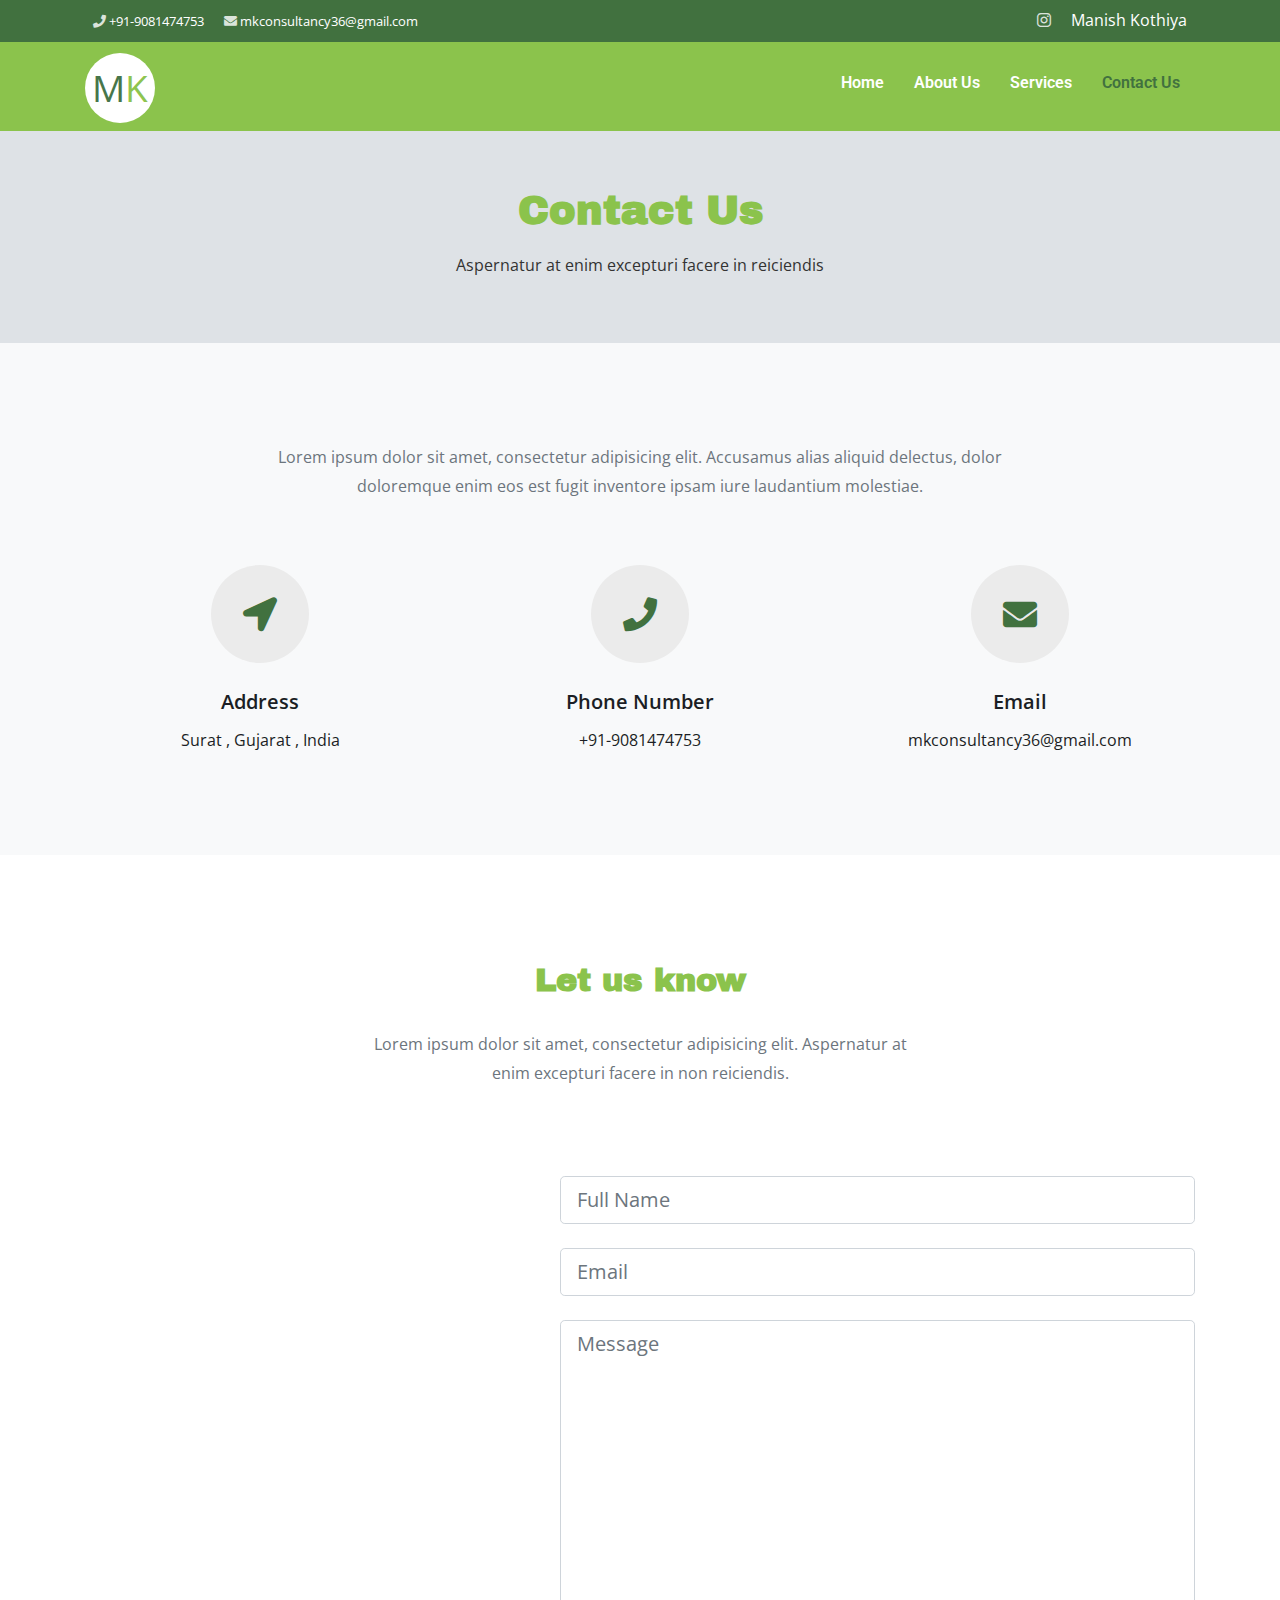
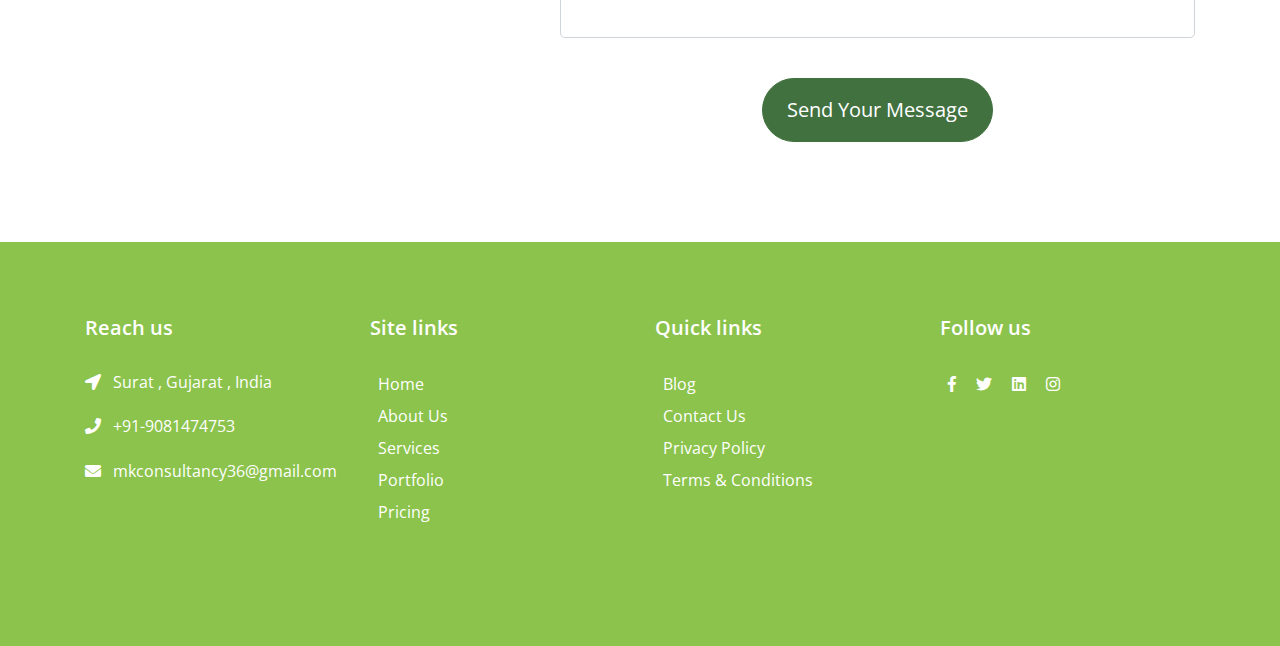
<file: contact.html>
<!DOCTYPE html>
<html lang="en" class="no-js">
  <!-- Head -->
  <head>
	<title>MK COUNSULTANCY</title>
    <!-- Meta -->
    <meta charset="utf-8"/>
    <meta name="viewport" content="width=device-width, initial-scale=1, shrink-to-fit=no">
    <meta http-equiv="x-ua-compatible" content="ie=edge">
    <meta name="keywords" content="Bootstrap Theme, Freebies, UI Kit, MIT license">
    <meta name="description" content="Bootstrap 4 Template by WebThemez">
    <meta name="author" content="webthemez.com">

    <!-- Favicon -->
    <link rel="MK COUNSULTANCY" href="" type="image/x-icon"> 

    <!-- Styles -->
    <link rel="stylesheet" type="text/css" href="assets/vendors/bootstrap/css/bootstrap.min.css">  
    <link rel="stylesheet" type="text/css" href="assets/vendors/font-awesome/css/fontawesome-all.min.css">
    <link rel="stylesheet" type="text/css" href="assets/vendors/slick-carousel/slick.css"> 
	<link href="assets/vendors/ace-responsive-menu/ace-responsive-menu.css" rel="stylesheet" type="text/css" />
	<link href="assets/vendors/aos/aos.css" rel="stylesheet">
	<link rel="stylesheet" type="text/css" href="assets/css/theme.css">
    <link rel="stylesheet" type="text/css" href="assets/css/styles.css">
  </head>
  <!-- End Head -->
<body>
   <div class="hidden-xs hidden-sm nav-top bg-primary py-2">
        <div class="container">
          <div class="row">
            <div class="col-sm-6">
              <div class="nav-top-contact">
                <!-- Social links -->
                <ul class="list-inline text-center text-md-left mb-0">
                  <li class="list-inline-item mx-2" ><i class="fa fa-phone"></i> +91-9081474753</li>
                  <li class="list-inline-item mx-2" ><i class="fa fa-envelope" aria-hidden="true"></i> mkconsultancy36@gmail.com</li>
                </ul>
              </div>
            </div>
            <div class="col-sm-6 text-right">
                 <ul class="list-inline text-center text-md-right mb-0">
				 
				  <li class="list-inline-item mx-2" data-toggle="tooltip" data-placement="top" title="Instagram">
					<a target="_blank" href="https://www.instagram.com/mkothiya15/">
					  <i class="fab fa-instagram"></i>
					</a>
				  </li>
					<li class="list-inline-item mx-2" >Manish Kothiya</li>
				</ul>
            </div>
          </div>
        </div>
      </div>
    <!-- Header -->
    <header class="main-header"> 
	<div class="container">
			<div class="logo">
					<a href="index.html">
						 <div class="mk"><span class="m">M</span><span class="k">K</span></div>
					  </a>
				</div> 
			 <!-- Navbar --> 
				<nav class="mainNav">
				<!-- Menu Toggle btn-->
				<div class="menu-toggle">
					<h3>Menu</h3>
					<button type="button" id="menu-btn">
						<span class="icon-bar"></span>
						<span class="icon-bar"></span>
						<span class="icon-bar"></span>
					</button>
				</div>
				<!-- Responsive Menu Structure-->
				<!--Note: declare the Menu style in the data-menu-style="horizontal" (options: horizontal, vertical, accordion) -->
				<ul id="respMenu" class="ace-responsive-menu" data-menu-style="horizontal">
					 <li class="active">
						<a href="index.html"> 
							<span class="title">Home</span>
						</a>
					</li>
					 <li>
						<a href="about.html"> 
							<span class="title">About Us</span>
						</a>
					</li>
					 <li>
						<a href="services.html"> 
							<span class="title">Services</span>
						</a>
					</li>
					


					<li class="last menu-active">
						<a href="contact.html" class="active"> 
							<span class="title">Contact Us</span>
						</a>
					</li>
				</ul>
				</nav>   
				</div>
    </header> 
	  <section class="wt-section bg-gray text-center inner-page-header"> 
			<div class="container">
				<div class="row justify-content-md-center align-items-center text-white py-4 py-lg-5">
					<div class="col-md-7">
						<div class="text-center">
							<h1 class="display-sm-4 display-lg-3">Contact Us</h1>
							<p class="sub-text">Aspernatur at enim excepturi facere in reiciendis</p>
					  </div>
					</div>
				</div>
			</div>
		</section>
    <main role="main">

	        <!-- Icon Block -->
      <section class="wt-section bg-light">
	  <div class="container">
	  <div class="row justify-content-center align-items-center text-center pb-lg-5">
            <div class="col-md-8"> 
                <p class="text-muted">Lorem ipsum dolor sit amet, consectetur adipisicing elit. Accusamus alias aliquid delectus, dolor
                    doloremque enim eos est fugit inventore ipsam iure laudantium molestiae.</p>
            </div>
        </div>
		<div class="row">
            <div class="col-lg-4 mb-5 mb-lg-0 text-center">
              <div class="contactIcons text-primary mb-2">
                <i class="fa fa-location-arrow"></i>
              </div>
              <h3 class="h5">Address</h3>
            <p class="mb-0">Surat , Gujarat , India</p>
            </div>

            <div class="col-lg-4 mb-5 mb-lg-0 text-center">
              <div class="contactIcons text-primary mb-2">
                <i class="fa fa-phone"></i>
              </div>
             <h3 class="h5">Phone Number</h3>
            <p class="mb-0"> +91-9081474753</p>
            </div>

            <div class="col-lg-4 mb-5 mb-lg-0 text-center">
              <div class="contactIcons text-primary mb-2">
                <i class="fa fa fa-envelope"></i>
              </div>
              <h3 class="h5">Email</h3>
            <p class="mb-0">mkconsultancy36@gmail.com</p>
            </div>
          </div> 
		</div>
      </section>
      <!-- End Icon Block -->

      <!-- Contact Form -->
      <section class="wt-section">
        <div class="container"> 
		<div class="row justify-content-center align-items-center text-center mb-lg-4 mb-4">
            <div class="col-md-6 mb-lg-5 mb-4">
                <h2 class="mb-4">Let us know</h2>
                <p class="text-muted">Lorem ipsum dolor sit amet, consectetur adipisicing elit. Aspernatur at enim excepturi facere in non reiciendis.</p>
            </div>
        </div>
          <form class="text-center" action="#">
            <div class="row text-center">
					 <div class="col-lg-5">
  <iframe src="https://www.google.com/maps/embed?pb=!1m14!1m8!1m3!1d11880.492291371422!2d12.4922309!3d41.8902102!3m2!1i1024!2i768!4f13.1!3m3!1m2!1s0x0%3A0x28f1c82e908503c4!2sColosseo!5e0!3m2!1sit!2sit!4v1524815927977" width="100%" height="320" frameborder="0" style="border:0" allowfullscreen></iframe>
 </div>
			  <div class="col-lg-7">
				  
		   <!-- Form itself -->
				  <form name="sentMessage" class="well" id="contactForm"  novalidate> 
				 <div class="control-group">
						   <div class="form-group mb-4">
					<input type="text" class="form-control form-control-lg" 
						   placeholder="Full Name" id="name" required
							   data-validation-required-message="Please enter your name" />
					  <p class="help-block"></p>

				   </div>
					 </div> 	
						<div class="form-group mb-4">
						  <div class="controls">
					<input type="email" class="form-control form-control-lg" placeholder="Email" 
									id="email" required
							   data-validation-required-message="Please enter your email" />
				</div>
				</div> 	
					  
					   <div class="form-group mb-4">
						 <div class="controls">
						 <textarea rows="10" cols="100" class="form-control form-control-lg" 
							   placeholder="Message" id="message" required
					   data-validation-required-message="Please enter your message" minlength="5" 
							   data-validation-minlength-message="Min 5 characters" 
								maxlength="999" style="resize:none"></textarea>
				</div>
					   </div> 		 
				 <div id="success"> </div> <!-- For success/fail messages -->
			 <div class="text-center">
              <button class="btn btn-lg btn-primary py-3 mt-3 px-4 btn-pill" type="submit">Send Your Message</button>
            </div> 
				  </form>
            </div>
			</div>
           
          </form>
        </div>
      </section>
      <!-- End Contact Form -->  
    </main>

 
    <!-- Footer --> 
<footer class="wt-section bg-dark main-footer">
<div class="container">
<div class="row">
<div class=" col-sm-4 col-md col-sm-4 col-12 col mb-4">
<h5 class="mb-4">Reach us</h5>
 
<p><i class="fa fa-location-arrow mr-2"></i> Surat , Gujarat , India </p>
<p><i class="fa fa-phone mr-2"></i>   +91-9081474753  </p>
<p><i class="fa fa fa-envelope mr-2"></i> mkconsultancy36@gmail.com  </p>


</div>


<div class="col-sm-4 col-md  col-6 col mb-4">
<h5 class="mb-4">Site links</h5>

<ul class="list-inline">
<li class="list-block-item mx-2"><a href="#">Home</a></li>
<li class="list-block-item mx-2"><a href="#">About Us</a></li>
<li class="list-block-item mx-2"><a href="#">Services</a></li>
<li class="list-block-item mx-2"><a href="#">Portfolio</a></li>
<li class="list-block-item mx-2"><a href="#">Pricing</a></li>
</ul>

</div>


<div class="col-sm-4 col-md  col-6 col mb-4">
<h5 class="mb-4">Quick links</h5>

<ul class="list-inline">
<li class="list-block-item mx-2"><a href="#">Blog</a></li>
<li class="list-block-item mx-2"><a href="#">Contact Us</a></li>
<li class="list-block-item mx-2"><a href="#">Privacy Policy</a></li>
<li class="list-block-item mx-2"><a href="http://webthemez.com">Terms & Conditions</a></li>
</ul>

</div>


<div class="col-sm-4 col-md  col-12 col mb-4">
<h5 class="mb-4">Follow us</h5>
<ul class="social_footer_ul list-inline text-left mb-0">
<li class="list-inline-item mx-2"><a href="#"><i class="fab fa-facebook-f"></i></a></li>
<li class="list-inline-item mx-2"><a href="#"><i class="fab fa-twitter"></i></a></li>
<li class="list-inline-item mx-2"><a href="#"><i class="fab fa-linkedin"></i></a></li>
<li class="list-inline-item mx-2"><a href="#"><i class="fab fa-instagram"></i></a></li>
</ul>
</div>
</div>
<div class="row">
<div class="col-md-12 pt-4"> 


</div>
</div> 
</div> 
</footer>
    <!-- End Footer --> 
	
    <!-- JS Script Files -->
    <!-- Global Vendor -->
    <script src="assets/vendors/jquery.min.js"></script>
    <script src="assets/vendors/jquery.migrate.min.js"></script>
    <script src="assets/vendors/popper.min.js"></script>
    <script src="assets/vendors/bootstrap/js/bootstrap.min.js"></script>
	<script src="assets/vendors/aos/aos.js"></script>

    <!-- Components Vendor  --> 
    <script src="assets/vendors/slick-carousel/slick.min.js"></script>
	   <script src="assets/vendors/ace-responsive-menu/ace-responsive-menu.js"></script>

    <!--Plugin Initialize-->
    <script src="assets/js/global.js"></script> 
    <script src="assets/vendors/carousel.js"></script>
	
    <!-- END JAVASCRIPTS -->
  </body> 
</html>
</file>
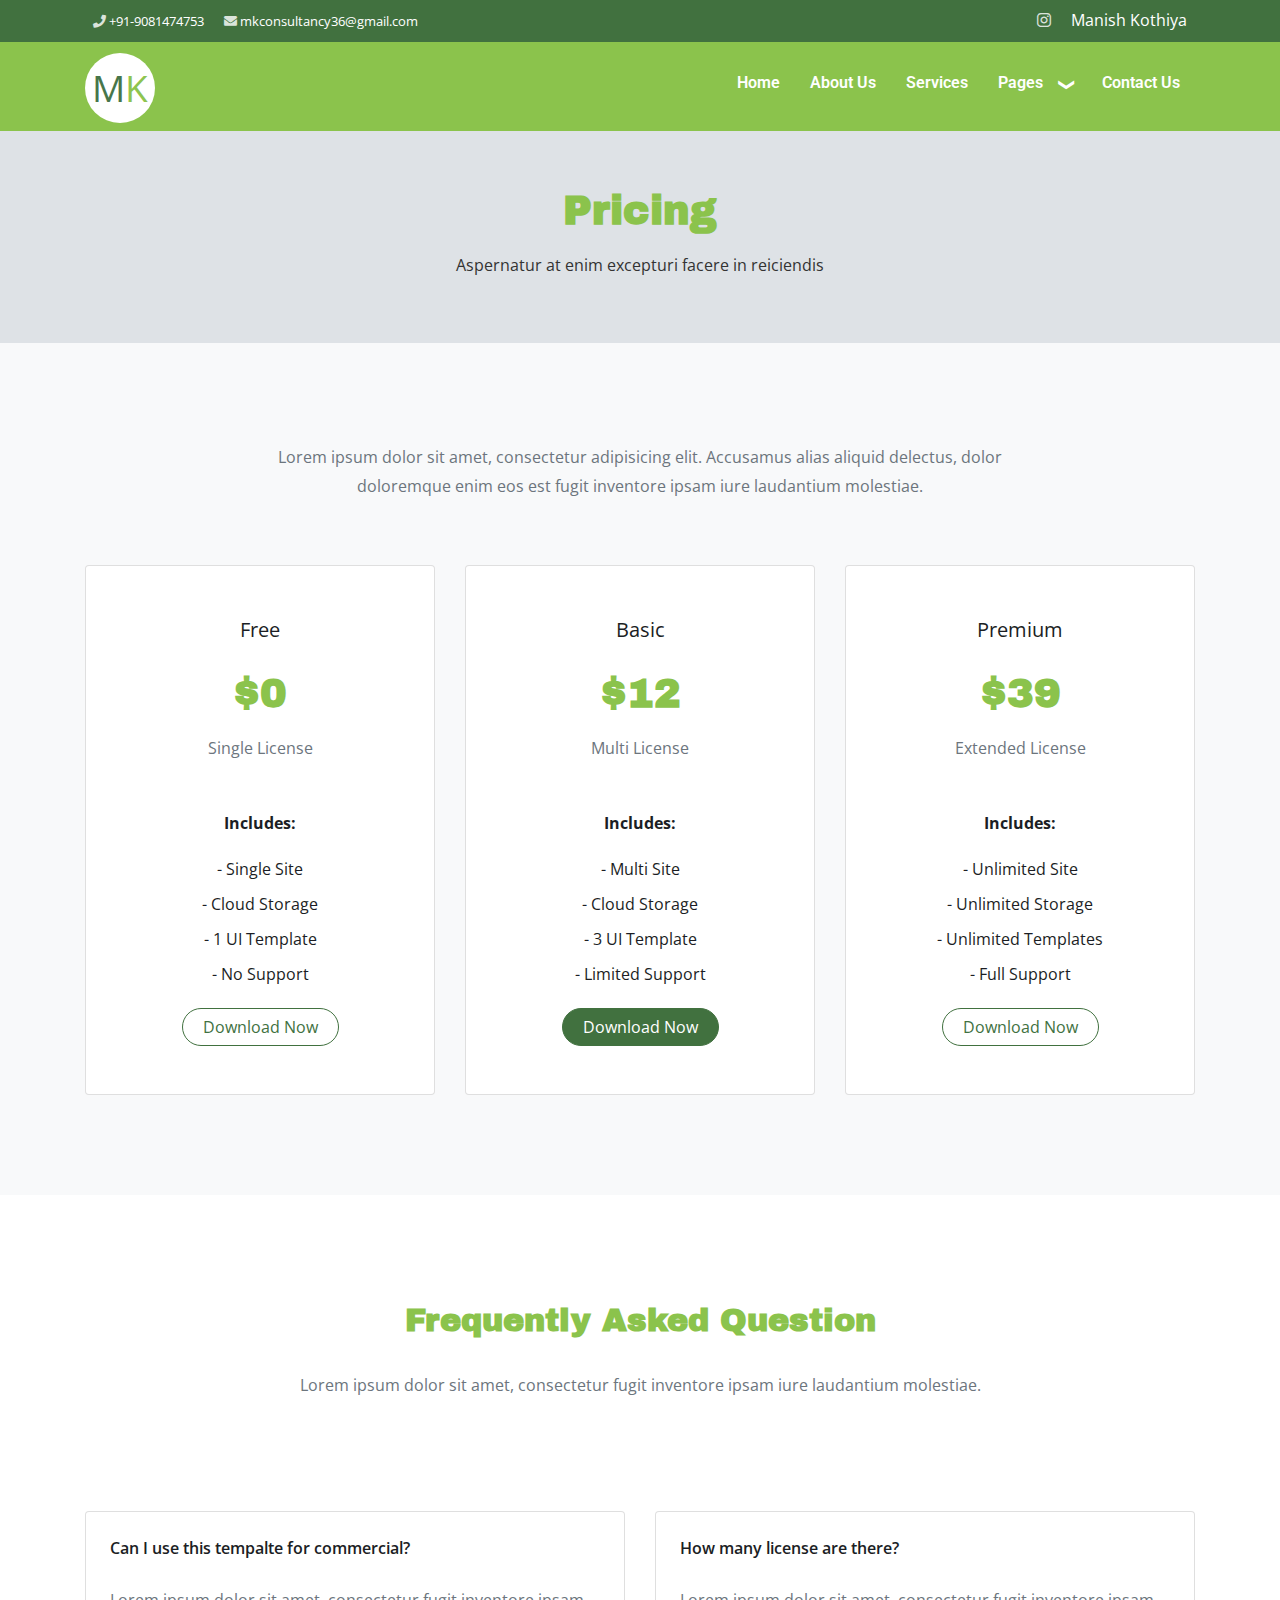
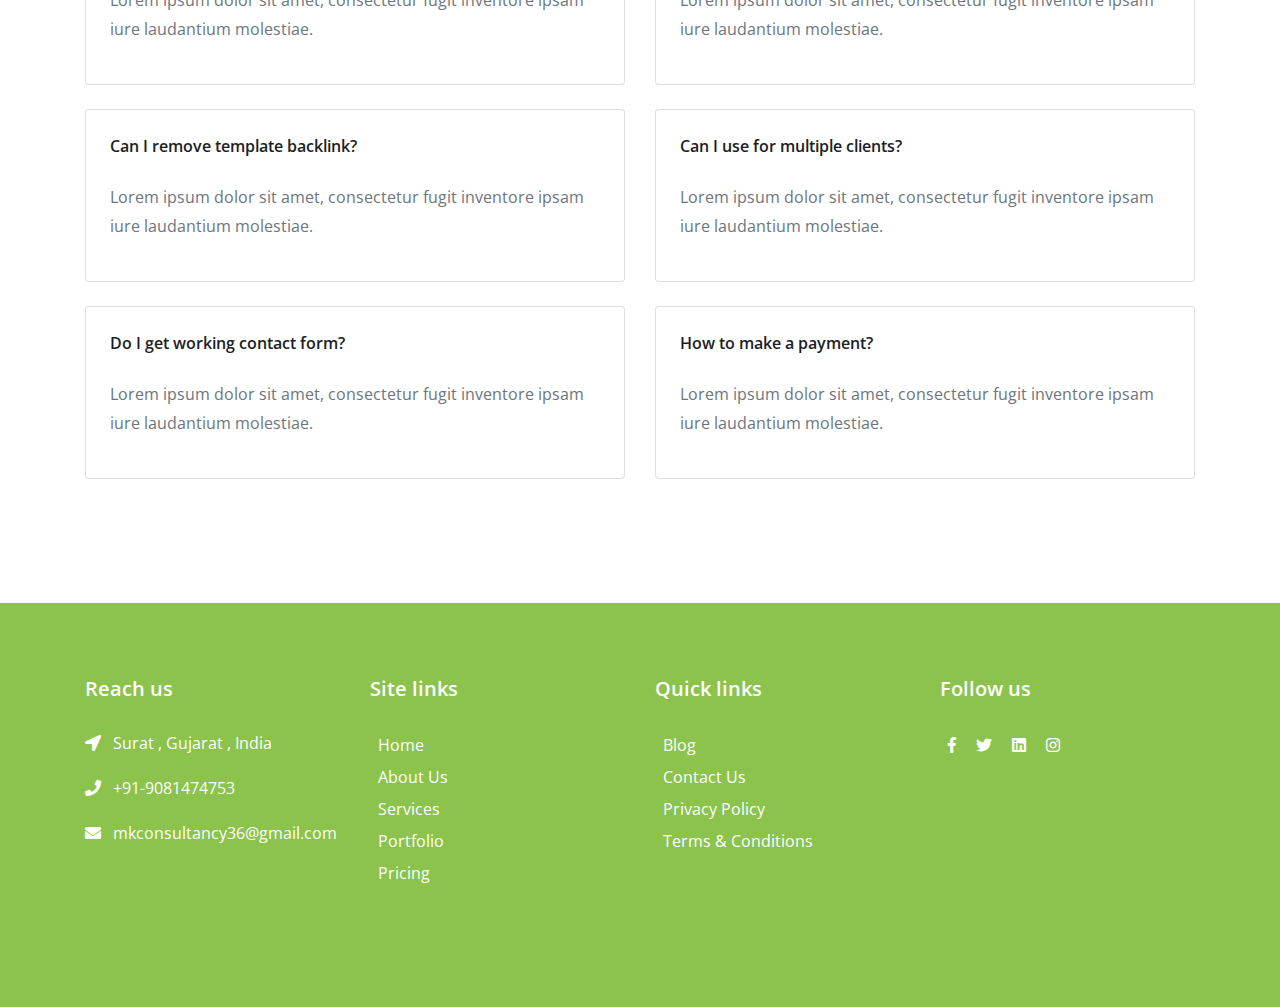
<file: pricing.html>
<!DOCTYPE html>
<html lang="en" class="no-js">
  <!-- Head -->
  <head>
    <title>NeuBizz | Price | Bootstrap 4 Template by WebThemez</title>

    <!-- Meta -->
    <meta charset="utf-8"/>
    <meta name="viewport" content="width=device-width, initial-scale=1, shrink-to-fit=no">
    <meta http-equiv="x-ua-compatible" content="ie=edge">
    <meta name="keywords" content="Bootstrap Theme, Freebies, UI Kit, MIT license">
    <meta name="description" content="Bootstrap 4 Template by WebThemez">
    <meta name="author" content="webthemez.com">

    <!-- Favicon -->
    <link rel="MK COUNSULTANCY" href="" type="image/x-icon"> 

    <!-- Styles -->
    <link rel="stylesheet" type="text/css" href="assets/vendors/bootstrap/css/bootstrap.min.css">  
    <link rel="stylesheet" type="text/css" href="assets/vendors/font-awesome/css/fontawesome-all.min.css">
    <link rel="stylesheet" type="text/css" href="assets/vendors/slick-carousel/slick.css"> 
	<link href="assets/vendors/ace-responsive-menu/ace-responsive-menu.css" rel="stylesheet" type="text/css" />
	<link href="assets/vendors/aos/aos.css" rel="stylesheet">
	<link rel="stylesheet" type="text/css" href="assets/css/theme.css">
    <link rel="stylesheet" type="text/css" href="assets/css/styles.css">
  </head>
  <!-- End Head -->

  <body>
   <div class="hidden-xs hidden-sm nav-top bg-primary py-2">
        <div class="container">
          <div class="row">
            <div class="col-sm-6">
              <div class="nav-top-contact">
                <!-- Social links -->
                <ul class="list-inline text-center text-md-left mb-0">
                  <li class="list-inline-item mx-2" ><i class="fa fa-phone"></i> +91-9081474753</li>
                  <li class="list-inline-item mx-2" ><i class="fa fa-envelope" aria-hidden="true"></i> mkconsultancy36@gmail.com</li>
                </ul>
              </div>
            </div>
            <div class="col-sm-6 text-right">
                 <ul class="list-inline text-center text-md-right mb-0">
				 
				  <li class="list-inline-item mx-2" data-toggle="tooltip" data-placement="top" title="Instagram">
					<a target="_blank" href="https://www.instagram.com/mkothiya15/">
					  <i class="fab fa-instagram"></i>
					</a>
				  </li>
					<li class="list-inline-item mx-2" >Manish Kothiya</li>
				</ul>
            </div>
          </div>
        </div>
      </div>
    <!-- Header -->
    <header class="main-header"> 
	<div class="container">
			<div class="logo">
					<a href="index.html">
						 <div class="mk"><span class="m">M</span><span class="k">K</span></div>
					  </a>
				</div> 
			 <!-- Navbar --> 
				<nav class="mainNav">
				<!-- Menu Toggle btn-->
				<div class="menu-toggle">
					<h3>Menu</h3>
					<button type="button" id="menu-btn">
						<span class="icon-bar"></span>
						<span class="icon-bar"></span>
						<span class="icon-bar"></span>
					</button>
				</div>
				<!-- Responsive Menu Structure-->
				<!--Note: declare the Menu style in the data-menu-style="horizontal" (options: horizontal, vertical, accordion) -->
				<ul id="respMenu" class="ace-responsive-menu" data-menu-style="horizontal">
					 <li class="active">
						<a href="index.html"> 
							<span class="title">Home</span>
						</a>
					</li>
					 <li>
						<a href="about.html"> 
							<span class="title">About Us</span>
						</a>
					</li>
					 <li>
						<a href="services.html"> 
							<span class="title">Services</span>
						</a>
					</li>
					
						<li class="menu-active">
						<a href="javascript:;"> 
							<span class="title">Pages</span> 
							<span class="arrow"></span> </a>
						<!-- Level Two-->
						<ul class="sub-menu" style="display: none;">
							<li>
								<a href="pricing.html" class="active"> 
									<span class="title">Pricing</span>
								</a>
							</li>
							<li>
								<a href="portfolio.html"> 
									<span class="title">Portfolio</span>
								</a>
							</li> 
							<li>
								<a href="error.html"> 
									<span class="title">404 Page</span>
								</a>
							</li> 
						</ul>
					</li> 

					<li class="last ">
						<a href="contact.html"> 
							<span class="title">Contact Us</span>
						</a>
					</li>
				</ul>
				</nav>   
				</div>
    </header> 
	  <section class="wt-section bg-gray text-center inner-page-header"> 
			<div class="container">
				<div class="row justify-content-md-center align-items-center text-white py-4 py-lg-5">
					<div class="col-md-7">
						<div class="text-center">
							<h1 class="display-sm-4 display-lg-3">Pricing</h1>
							<p class="sub-text">Aspernatur at enim excepturi facere in reiciendis</p>
					  </div>
					</div>
				</div>
			</div>
		</section>
    <main role="main"> 
 <div class="wt-section bg-light">
    <div class="container">
        <div class="row justify-content-center align-items-center text-center pb-lg-5">
            <div class="col-md-8"> 
                <p class="text-muted">Lorem ipsum dolor sit amet, consectetur adipisicing elit. Accusamus alias aliquid delectus, dolor
                    doloremque enim eos est fugit inventore ipsam iure laudantium molestiae.</p>
            </div>
        </div>
		<div class="row justify-content-center">
            <div class="col-md-4">
                <div class="card text-center mb-md-0 mb-3">
                    <div class="card-body py-5">
                        <div class="pricing-header mb-5">
                            <h5 class="font-weight-normal mb-3">Free</h5>
                            <h1>$0</h1>
                            <p class="text-muted">Single License</p>
                        </div>
                        <strong>Includes:</strong>
                        <ul class="list-unstyled mt-3 price-options">
                            <li>- Single Site</li>
                            <li>- Cloud Storage</li>
                            <li>- 1 UI Template</li>
                            <li>- No Support</li>
                        </ul>
                        <a href="#" class="btn btn-pill btn-outline-primary mt-3">Download Now</a>
                    </div>
                </div>
            </div>
            <div class="col-md-4">
                <div class="card text-center mb-md-0 mb-3">
                    <div class="card-body py-5">
                        <div class="pricing-header mb-5">
                            <h5 class="font-weight-normal mb-3">Basic</h5>
                            <h1>$12</h1>
                            <p class="text-muted">Multi License</p>
                        </div>
                        <strong>Includes:</strong>
                        <ul class="list-unstyled lh-45 mt-3 price-options">
                            <li>- Multi Site</li>
                            <li>- Cloud Storage</li>
                            <li>- 3 UI Template</li>
                            <li>- Limited Support</li>
                        </ul>
                        <a href="#" class="btn btn-pill btn-primary mt-3">Download Now</a>
                    </div>
                </div>
            </div>
            <div class="col-md-4">
                <div class="card text-center mb-md-0 mb-3">
                    <div class="card-body py-5">
                        <div class="pricing-header mb-5">
                            <h5 class="font-weight-normal mb-3">Premium</h5>
                            <h1>$39</h1>
                            <p class="text-muted">Extended License</p>
                        </div>
                        <strong>Includes:</strong>
                        <ul class="list-unstyled lh-45 mt-3 price-options">
                            <li>- Unlimited Site</li>
                            <li>- Unlimited Storage</li>
                            <li>- Unlimited Templates</li>
                            <li>- Full Support</li>
                        </ul>
                        <a href="#" class="btn btn-pill btn-outline-primary mt-3">Download Now</a>
                    </div>
                </div>
            </div>
        </div>
</div>
</div>		
 <div class="wt-section">
    <div class="container">
        <div class="row justify-content-center align-items-center text-center mb-lg-5 mb-4 pb-lg-5">
            <div class="col-md-8">
                <h2 class="mb-4">Frequently Asked Question</h2>
                <p class="text-muted">Lorem ipsum dolor sit amet, consectetur fugit inventore ipsam iure laudantium molestiae.</p>
            </div>
        </div>
        <div class="row">
            <div class="col-md-6">
                <div class="card p-4 mb-4">
                    <h6 class="mb-4">Can I use this tempalte for commercial?</h6>
                     <p class="text-muted">Lorem ipsum dolor sit amet, consectetur fugit inventore ipsam iure laudantium molestiae.</p>
                </div>
            </div>
            <div class="col-md-6">
                <div class="card p-4 mb-4">
                    <h6 class="mb-4">How many license are there?</h6>
                     <p class="text-muted">Lorem ipsum dolor sit amet, consectetur fugit inventore ipsam iure laudantium molestiae.</p>
                </div>
            </div>
            <div class="col-md-6">
                <div class="card p-4 mb-4">
                    <h6 class="mb-4">Can I remove template backlink?</h6>
                     <p class="text-muted">Lorem ipsum dolor sit amet, consectetur fugit inventore ipsam iure laudantium molestiae.</p>
                </div>
            </div>
            <div class="col-md-6">
                <div class="card p-4 mb-4">
                    <h6 class="mb-4">Can I use for multiple clients?</h6>
                     <p class="text-muted">Lorem ipsum dolor sit amet, consectetur fugit inventore ipsam iure laudantium molestiae.</p>
                </div>
            </div>
            <div class="col-md-6">
                <div class="card p-4 mb-4">
                    <h6 class="mb-4">Do I get working contact form?</h6>
                    <p class="text-muted">Lorem ipsum dolor sit amet, consectetur fugit inventore ipsam iure laudantium molestiae.</p>
                </div>
            </div>
            <div class="col-md-6">
                <div class="card p-4 mb-4">
                    <h6 class="mb-4">How to make a payment?</h6>
                    <p class="text-muted">Lorem ipsum dolor sit amet, consectetur fugit inventore ipsam iure laudantium molestiae.</p>
                </div>
            </div>

        </div>
    </div>
</div>
    </main>

    
    <!-- Footer --> 
<footer class="wt-section bg-dark main-footer">
<div class="container">
<div class="row">
<div class=" col-sm-4 col-md col-sm-4 col-12 col mb-4">
<h5 class="mb-4">Reach us</h5>
 
<p><i class="fa fa-location-arrow mr-2"></i> Surat , Gujarat , India </p>
<p><i class="fa fa-phone mr-2"></i>   +91-9081474753  </p>
<p><i class="fa fa fa-envelope mr-2"></i> mkconsultancy36@gmail.com  </p>


</div>


<div class="col-sm-4 col-md  col-6 col mb-4">
<h5 class="mb-4">Site links</h5>

<ul class="list-inline">
<li class="list-block-item mx-2"><a href="#">Home</a></li>
<li class="list-block-item mx-2"><a href="#">About Us</a></li>
<li class="list-block-item mx-2"><a href="#">Services</a></li>
<li class="list-block-item mx-2"><a href="#">Portfolio</a></li>
<li class="list-block-item mx-2"><a href="#">Pricing</a></li>
</ul>

</div>


<div class="col-sm-4 col-md  col-6 col mb-4">
<h5 class="mb-4">Quick links</h5>

<ul class="list-inline">
<li class="list-block-item mx-2"><a href="#">Blog</a></li>
<li class="list-block-item mx-2"><a href="#">Contact Us</a></li>
<li class="list-block-item mx-2"><a href="#">Privacy Policy</a></li>
<li class="list-block-item mx-2"><a href="http://webthemez.com">Terms & Conditions</a></li>
</ul>

</div>


<div class="col-sm-4 col-md  col-12 col mb-4">
<h5 class="mb-4">Follow us</h5>
<ul class="social_footer_ul list-inline text-left mb-0">
<li class="list-inline-item mx-2"><a href="#"><i class="fab fa-facebook-f"></i></a></li>
<li class="list-inline-item mx-2"><a href="#"><i class="fab fa-twitter"></i></a></li>
<li class="list-inline-item mx-2"><a href="#"><i class="fab fa-linkedin"></i></a></li>
<li class="list-inline-item mx-2"><a href="#"><i class="fab fa-instagram"></i></a></li>
</ul>
</div>
</div>
<div class="row">
<div class="col-md-12 pt-4"> 


</div>
</div> 
</div> 
</footer>
    <!-- End Footer --> 
	
    <!-- JS Script Files -->
    <!-- Global Vendor -->
    <script src="assets/vendors/jquery.min.js"></script>
    <script src="assets/vendors/jquery.migrate.min.js"></script>
    <script src="assets/vendors/popper.min.js"></script>
    <script src="assets/vendors/bootstrap/js/bootstrap.min.js"></script>
	<script src="assets/vendors/aos/aos.js"></script>

    <!-- Components Vendor  --> 
    <script src="assets/vendors/slick-carousel/slick.min.js"></script>
	   <script src="assets/vendors/ace-responsive-menu/ace-responsive-menu.js"></script>

    <!--Plugin Initialize-->
    <script src="assets/js/global.js"></script> 
    <script src="assets/vendors/carousel.js"></script>
	
    <!-- END JAVASCRIPTS -->
  </body> 
</html>
</file>
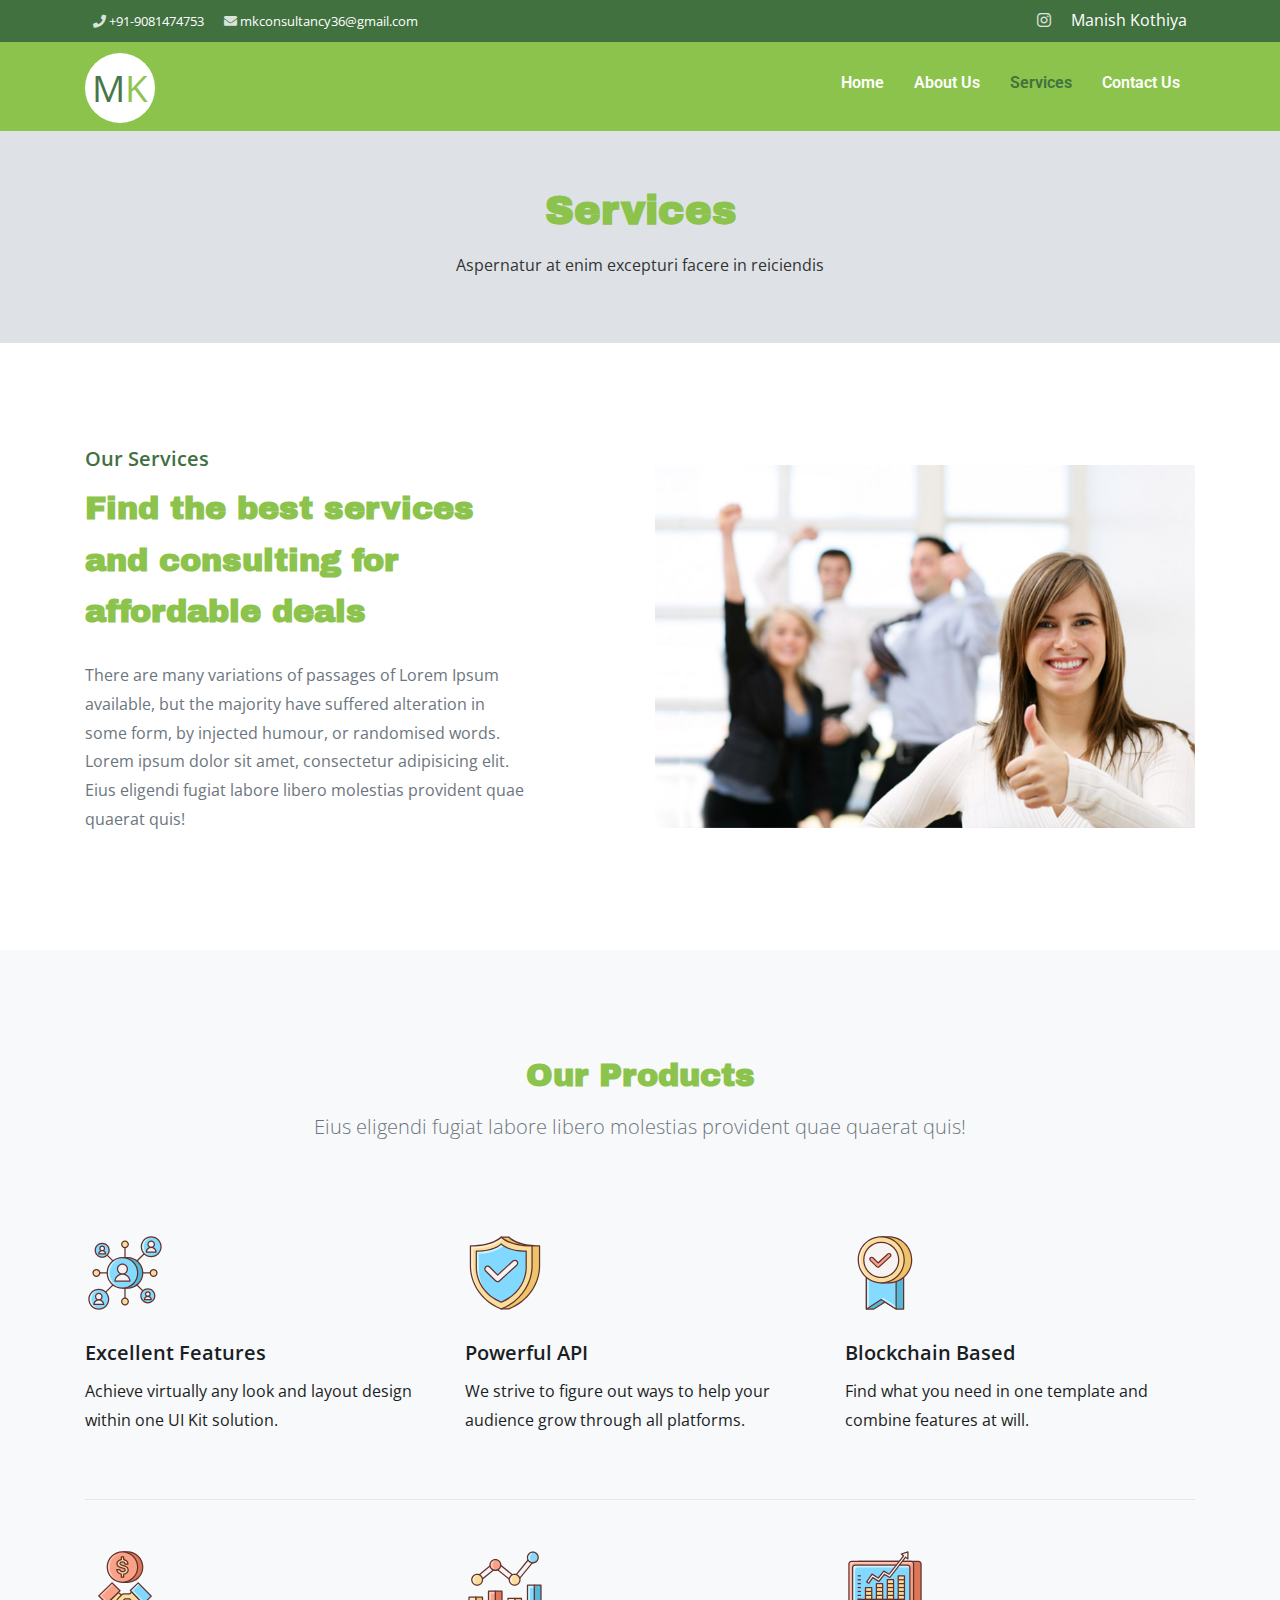
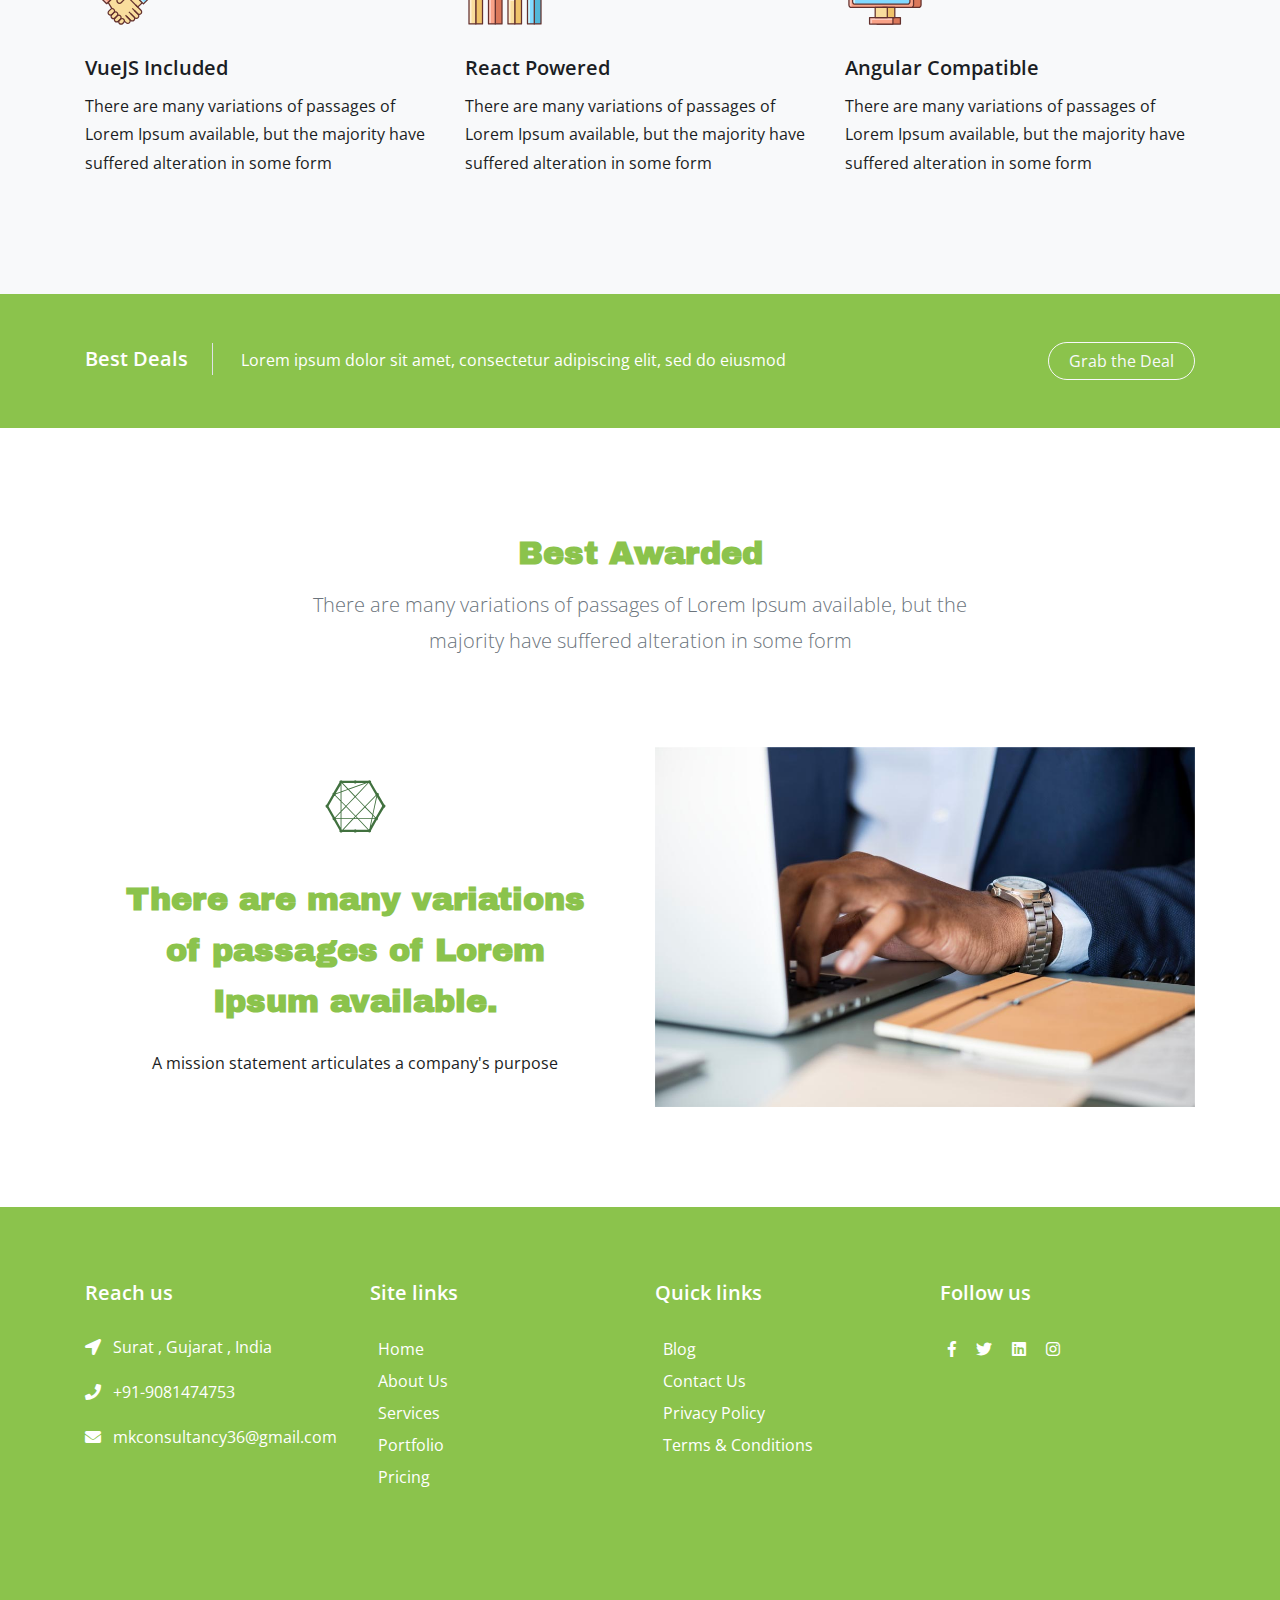
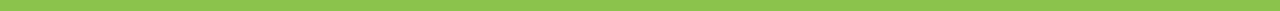
<file: services.html>
<!DOCTYPE html>
<html lang="en" class="no-js"> 
  <head>
    <title>MK COUNSULTANCY</title>

    <!-- Meta -->
    <meta charset="utf-8"/>
    <meta name="viewport" content="width=device-width, initial-scale=1, shrink-to-fit=no">
    <meta http-equiv="x-ua-compatible" content="ie=edge">
    <meta name="keywords" content="Bootstrap Theme, Freebies, UI Kit, MIT license">
    <meta name="description" content="Bootstrap 4 Template by WebThemez">
    <meta name="author" content="webthemez.com">

    <!-- Favicon -->
    <link rel="MK COUNSULTANCY" href="" type="image/x-icon"> 

    <!-- Styles -->
    <link rel="stylesheet" type="text/css" href="assets/vendors/bootstrap/css/bootstrap.min.css"> 
    <link rel="stylesheet" type="text/css" href="assets/vendors/font-awesome/css/fontawesome-all.min.css">
    <link rel="stylesheet" type="text/css" href="assets/vendors/magnific-popup/magnific-popup.css">
	<link href="assets/vendors/ace-responsive-menu/ace-responsive-menu.css" rel="stylesheet" type="text/css" />
	<link href="assets/vendors/aos/aos.css" rel="stylesheet">
	<link rel="stylesheet" type="text/css" href="assets/css/theme.css">
    <link rel="stylesheet" type="text/css" href="assets/css/styles.css">
  </head> 
 <body>
   <div class="hidden-xs hidden-sm nav-top bg-primary py-2">
        <div class="container">
          <div class="row">
            <div class="col-sm-6">
              <div class="nav-top-contact">
                <!-- Social links -->
                <ul class="list-inline text-center text-md-left mb-0">
                  <li class="list-inline-item mx-2" ><i class="fa fa-phone"></i> +91-9081474753</li>
                  <li class="list-inline-item mx-2" ><i class="fa fa-envelope" aria-hidden="true"></i> mkconsultancy36@gmail.com</li>
                </ul>
              </div>
            </div>
            <div class="col-sm-6 text-right">
                 <ul class="list-inline text-center text-md-right mb-0">
				 
				  <li class="list-inline-item mx-2" data-toggle="tooltip" data-placement="top" title="Instagram">
					<a target="_blank" href="https://www.instagram.com/mkothiya15/">
					  <i class="fab fa-instagram"></i>
					</a>
				  </li>
					<li class="list-inline-item mx-2" >Manish Kothiya</li>
				</ul>
            </div>
          </div>
        </div>
      </div>
    <!-- Header -->
    <header class="main-header"> 
	<div class="container">
			<div class="logo">
					<a href="index.html">
						 <div class="mk"><span class="m">M</span><span class="k">K</span></div>
					  </a>
				</div> 
			 <!-- Navbar --> 
				<nav class="mainNav">
				<!-- Menu Toggle btn-->
				<div class="menu-toggle">
					<h3>Menu</h3>
					<button type="button" id="menu-btn">
						<span class="icon-bar"></span>
						<span class="icon-bar"></span>
						<span class="icon-bar"></span>
					</button>
				</div>
				<!-- Responsive Menu Structure-->
				<!--Note: declare the Menu style in the data-menu-style="horizontal" (options: horizontal, vertical, accordion) -->
				<ul id="respMenu" class="ace-responsive-menu" data-menu-style="horizontal">
					 <li class="active">
						<a href="index.html"> 
							<span class="title">Home</span>
						</a>
					</li>
					 <li>
						<a href="about.html"> 
							<span class="title">About Us</span>
						</a>
					</li>
					 <li class="menu-active">
						<a href="services.html" class="active"> 
							<span class="title">Services</span>
						</a>
					</li>
					


					<li class="last ">
						<a href="contact.html"> 
							<span class="title">Contact Us</span>
						</a>
					</li>
				</ul>
				</nav>   
				</div>
    </header> 
	  <section class="wt-section bg-gray text-center inner-page-header"> 
			<div class="container">
				<div class="row justify-content-md-center align-items-center text-white py-4 py-lg-5">
					<div class="col-md-7">
						<div class="text-center">
							<h1 class="display-sm-4 display-lg-3">Services</h1>
							<p class="sub-text">Aspernatur at enim excepturi facere in reiciendis</p>
					  </div>
					</div>
				</div>
			</div>
		</section>
    <main role="main"> 
  <div class="wt-section">
    <div class="container">
        <div class="row justify-content-between align-items-center">
            <div class="col-md-5">
                <h5 class="text-primary">Our Services</h5>
                <h2 class="mb-4">Find the best services and consulting for affordable deals</h2>
                <p class="text-muted">There are many variations of passages of Lorem Ipsum available, but the majority have suffered alteration in some form, by injected humour, or randomised words. Lorem ipsum dolor sit amet, consectetur adipisicing elit. Eius eligendi fugiat labore libero molestias provident quae quaerat quis!  </p>
            </div>
            <div class="col-md-6">
                <img src="assets/img/services/business-1.jpg" class="w-100" alt="">
            </div>
        </div>
    </div>
</div>
 
<section class="bg-light wt-section">
        <div class="container">
		<div class="row justify-content-md-center text-center pb-lg-4 mb-lg-5 mb-4">
          <div class="col-md-8 text-center w-md-50 mx-auto mb-0">
            <h2 class="mb-md-2">Our Products</h2>
            <p class="lead text-muted">Eius eligendi fugiat labore libero molestias provident quae quaerat quis!</p>
          </div>
		</div> 
          <div class="row">
            <div class="col-lg-4 mb-5 mb-lg-0">
              <div class="display-4 text-primary mb-2">
                <div class="mb-4"><img src="assets/img/services/1.svg" width="80px" alt=""/></div> 
              </div>
              <h4 class="h5">Excellent Features</h4>
              <p>Achieve virtually any look and layout design within one UI Kit solution.</p>
            </div>

            <div class="col-lg-4 mb-5 mb-lg-0">
              <div class="display-4 text-primary mb-2">
                <div class="mb-4"><img src="assets/img/services/2.svg" width="80px" alt=""/></div> 
              </div>
              <h4 class="h5">Powerful API</h4>
              <p>We strive to figure out ways to help your audience grow through all platforms.</p>
            </div>

            <div class="col-lg-4 mb-5 mb-lg-0">
              <div class="display-4 text-primary mb-2">
                <div class="mb-4"><img src="assets/img/services/3.svg" width="80px" alt=""/></div> 
              </div>
              <h4 class="h5">Blockchain Based</h4>
              <p>Find what you need in one template and combine features at will.</p>
            </div>
          </div> 

          <hr class="my-5"> 
          <div class="row">
            <div class="col-lg-4 mb-5 mb-lg-0">
              <div class="display-4 text-primary mb-2">
                <div class="mb-4"><img src="assets/img/services/4.svg" width="80px" alt=""/></div> 
              </div>
              <h4 class="h5">VueJS Included</h4>
              <p>There are many variations of passages of Lorem Ipsum available, but the majority have suffered alteration in some form</p>
            </div>

            <div class="col-lg-4 mb-5 mb-lg-0">
              <div class="display-4 text-primary mb-2">
                <div class="mb-4"><img src="assets/img/services/5.svg" width="80px" alt=""/></div> 
              </div>
              <h4 class="h5">React Powered</h4>
              <p>There are many variations of passages of Lorem Ipsum available, but the majority have suffered alteration in some form</p>
            </div>

            <div class="col-lg-4 mb-5 mb-lg-0">
              <div class="display-4 text-primary mb-2">
               <div class="mb-4"><img src="assets/img/services/6.svg" width="80px" alt=""/></div> 
              </div>
              <h4 class="h5">Angular Compatible</h4>
              <p>There are many variations of passages of Lorem Ipsum available, but the majority have suffered alteration in some form</p>
            </div>
          </div> 
        </div>
      </section>
<div class="card gradient-primary bg-primary border-0 rounded-0 p-5">
    <div class="container">
        <div class="row justify-content-between align-items-center text-center text-md-left">
            <div class="col-md-8">
                <h5 class="mb-1 text-white d-inline-block border-right border-sm-right-0 pr-md-4 mr-md-4">Best Deals</h5>
                <p class="mb-0 text-white d-inline-block">Lorem ipsum dolor sit amet, consectetur adipiscing elit, sed do eiusmod</p>
            </div>
            <div class="col-md-4 text-lg-right mt-md-0 mt-3">
                <a href="#" class="btn btn-pill btn-outline-light">Grab the Deal</a>
            </div>
        </div>
    </div>
</div>

<section class="wt-section">
    <div class="container">
	<div class="row justify-content-md-center text-center pb-lg-4 mb-lg-5 mb-4">
          <div class="col-md-8 text-center w-md-50 mx-auto mb-0 ">
            <h2 class="mb-md-2">Best Awarded</h2>
            <p class="lead text-muted">There are many variations of passages of Lorem Ipsum available, but the majority have suffered alteration in some form</p>
          </div>
		</div>
        <div class="row justify-content-md-center align-items-center text-center">
            <div class="col-md-6 px-md-5"> 
				<i class="fab fa-connectdevelop display-4 text-primary mb-4"></i> 
                <h2 class="mb-md-4 mt-3">There are many variations of passages of Lorem Ipsum available.</h2>
                A mission statement articulates a company's purpose 
            </div>
            <div class="col-md-6">
                <img src="assets/img/services/business-4.jpg" class="w-100" alt="">
            </div>
        </div> 
    </div>
</section>

    </main>

   
    <!-- Footer --> 
<footer class="wt-section bg-dark main-footer">
<div class="container">
<div class="row">
<div class=" col-sm-4 col-md col-sm-4 col-12 col mb-4">
<h5 class="mb-4">Reach us</h5>
 
<p><i class="fa fa-location-arrow mr-2"></i> Surat , Gujarat , India </p>
<p><i class="fa fa-phone mr-2"></i>   +91-9081474753  </p>
<p><i class="fa fa fa-envelope mr-2"></i> mkconsultancy36@gmail.com  </p>


</div>


<div class="col-sm-4 col-md  col-6 col mb-4">
<h5 class="mb-4">Site links</h5>

<ul class="list-inline">
<li class="list-block-item mx-2"><a href="#">Home</a></li>
<li class="list-block-item mx-2"><a href="#">About Us</a></li>
<li class="list-block-item mx-2"><a href="#">Services</a></li>
<li class="list-block-item mx-2"><a href="#">Portfolio</a></li>
<li class="list-block-item mx-2"><a href="#">Pricing</a></li>
</ul>

</div>


<div class="col-sm-4 col-md  col-6 col mb-4">
<h5 class="mb-4">Quick links</h5>

<ul class="list-inline">
<li class="list-block-item mx-2"><a href="#">Blog</a></li>
<li class="list-block-item mx-2"><a href="#">Contact Us</a></li>
<li class="list-block-item mx-2"><a href="#">Privacy Policy</a></li>
<li class="list-block-item mx-2"><a href="http://webthemez.com">Terms & Conditions</a></li>
</ul>

</div>


<div class="col-sm-4 col-md  col-12 col mb-4">
<h5 class="mb-4">Follow us</h5>
<ul class="social_footer_ul list-inline text-left mb-0">
<li class="list-inline-item mx-2"><a href="#"><i class="fab fa-facebook-f"></i></a></li>
<li class="list-inline-item mx-2"><a href="#"><i class="fab fa-twitter"></i></a></li>
<li class="list-inline-item mx-2"><a href="#"><i class="fab fa-linkedin"></i></a></li>
<li class="list-inline-item mx-2"><a href="#"><i class="fab fa-instagram"></i></a></li>
</ul>
</div>
</div>
<div class="row">
<div class="col-md-12 pt-4"> 


</div>
</div> 
</div> 
</footer>
    <!-- End Footer --> 
	
    <!-- JS Script Files -->
    <!-- Global Vendor -->
    <script src="assets/vendors/jquery.min.js"></script>
    <script src="assets/vendors/jquery.migrate.min.js"></script>
    <script src="assets/vendors/popper.min.js"></script>
    <script src="assets/vendors/bootstrap/js/bootstrap.min.js"></script>
	<script src="assets/vendors/aos/aos.js"></script>

    <!-- Components Vendor  --> 
    <script src="assets/vendors/slick-carousel/slick.min.js"></script>
	   <script src="assets/vendors/ace-responsive-menu/ace-responsive-menu.js"></script>

    <!--Plugin Initialize-->
    <script src="assets/js/global.js"></script> 
    <script src="assets/vendors/carousel.js"></script>
	
    <!-- END JAVASCRIPTS -->
  </body> 
</html>
</file>
<file: assets/vendors/ace-responsive-menu/ace-responsive-menu.css>
/* 
Ace Responsive Menu Plugin
Version: 1.0
Author: Samson Onna
E-mail: samson3d@gmail.com
----------------------------------------*/
/* Import Fonts
----------------------------------------*/
@import url(http://fonts.googleapis.com/css?family=Roboto);

/* Ace Responsive Menu
----------------------------------------*/
a {
    text-shadow: none;
    color: #0d638f;
}
ul {
    margin: 0px;
    padding: 0px;
}
.ace-responsive-menu {
    list-style: none;
    margin: 0;
    padding: 0;
    background: #333;
    float:left;
    width:100%;
    font-family: 'Roboto', sans-serif;
    /* border-bottom: 3px solid #FD5025; */
}
.ace-responsive-menu li{
    list-style: none;
}
.ace-responsive-menu li ul {
    display:none;
}
.ace-responsive-menu > li {
    display: block;
    margin: 0;
    padding: 0;
    border: 0px;
    float: left;
}
.ace-responsive-menu li a {
        color:#c0c0c0;
}
.ace-responsive-menu > li > a {
    display: block;
    position: relative;
    margin: 0;
    border: 0px;
    padding: 18px 20px 18px 12px;
    text-decoration: none;
    font-size: 15px;
    font-weight: 300;
    color: #c0c0c0;
}
.ace-responsive-menu li a i {
    padding-right: 5px;
    color: #FF5737;
}
.ace-responsive-menu > li > a i {
    font-size: 16px;
    text-shadow: none;
    color: #FF5737;
}
.ace-responsive-menu li ul.sub-menu li a i {
    padding-right: 10px;
}
.ace-responsive-menu li.menu-active > a {
    background: #272727;
    color:#fff;
}
.ace-responsive-menu li .menu-active {
    position: relative;
}
.ace-responsive-menu > li > a > .arrow:before {  
    margin-left: 15px;
    display: inline;
    font-size: 16px;
    font-family: FontAwesome;
    height: auto;
    content: " \276F";
    font-weight: 300;
    text-shadow: none;
    width: 10px;
    display: inline-block;
	transform: rotate(90deg);
}
.ace-responsive-menu li ul.sub-menu li > a > .arrow:before {
    content: "\f105" !important;
}
.ace-responsive-menu > li > ul.sub-menu {
    display: none;
    list-style: none;
    clear: both;
    margin: 0;
    position: absolute;
    z-index: 999;
}
.ace-responsive-menu li ul.sub-menu {
    background: #333;
}
.ace-responsive-menu li ul.sub-menu > li {
    width: 185px;
}
.ace-responsive-menu li ul.sub-menu li a {
    display: block;
    margin: 0px 0px;
    padding: 12px 20px 12px 15px;
    text-decoration: none;
    font-size: 13px;
    font-weight: normal;
    background: none;
}
.ace-responsive-menu > li > ul.sub-menu > li {
    position: relative;
}
.ace-responsive-menu > li > ul.sub-menu > li ul.sub-menu {
    position: absolute;
    left: 185px;
    top: 0px;
    display: none;
    list-style: none;
}
.ace-responsive-menu > li > ul.sub-menu > li ul.sub-menu > li ul.sub-menu {
    position: absolute;
    left: 185px;
    top: 0px;
    display: none;
    list-style: none;
}
.ace-responsive-menu > li > ul.sub-menu li > a > .arrow:before {
    float: right;
    margin-top: 1px;
    margin-right: 0px;
    display: inline;
    font-size: 16px;
    font-family: FontAwesome;
    height: auto;
    content: "\f104";
    font-weight: 300;
    text-shadow: none;
}

/* Menu Toggle Btn
----------------------------------------*/
.menu-toggle {
    display: none;
    float: left;
    width: 100%;
    background: #333;
}
.menu-toggle h3 {
    float: left;
    color: #FFF;
    padding: 0px 10px;
    font-weight: 600;
    font-size: 16px;
}
.menu-toggle .icon-bar {
    display: block !important;
    width: 18px;
    height: 2px;
    background-color: #F5F5F5 !important;
    -webkit-border-radius: 1px;
    -moz-border-radius: 1px;
    border-radius: 1px;
    -webkit-box-shadow: 0 1px 0 rgba(0, 0, 0, 0.25);
    -moz-box-shadow: 0 1px 0 rgba(0, 0, 0, 0.25);
    box-shadow: 0 1px 0 rgba(0, 0, 0, 0.25);
    margin: 3px;
}
.menu-toggle .icon-bar:hover {
    background-color: #F5F5F5 !important;
}
.menu-toggle #menu-btn {
    float: right;
    background: #202020;
    border: 1px solid #0C0C0C;
    padding: 8px;
    border-radius: 5px;
    cursor: pointer;
    margin: 10px;
}
.hide-menu {
    display: none;
}


/* Accordion Menu Styles
----------------------------------------*/

ul[data-menu-style="accordion"] {
    width: 250px;
}
ul[data-menu-style="accordion"] > li {    
    display: block;
    margin: 0;
    padding: 0;
    border: 0px;
    float: none !important;
}
ul[data-menu-style="accordion"] > li:first-child {
    border-top: 2px solid #FD5025;
}
ul[data-menu-style="accordion"] li ul.sub-menu > li {
    width: 100%;
}
ul[data-menu-style="accordion"] > li > a > .arrow:before {
    float: right;
    content: "\f105";
}
ul[data-menu-style="accordion"] li.menu-active > a > .arrow:before {
    content: "\f107" !important;
}
ul[data-menu-style="accordion"] > li > ul.sub-menu {
    position: static;
}
ul[data-menu-style="accordion"] > li > a i {
    padding-right: 10px;
    color: #FF5737;
}
ul[data-menu-style="accordion"] > li > ul.sub-menu > li ul.sub-menu {
    position: static;
}
ul[data-menu-style="accordion"] > li > ul.sub-menu > li ul.sub-menu > li ul.sub-menu {
    position: static;
}
ul[data-menu-style="accordion"] > li {
    border-bottom: 1px solid #242424;
}
ul[data-menu-style="accordion"] li a:hover {
    background: #272727 !important;
}
ul[data-menu-style="accordion"] ul.sub-menu li.menu-active > a > .arrow:before {
    content: "\f107" !important;
}

/* Vertical Menu Styles
----------------------------------------*/

ul[data-menu-style="vertical"] {
    width: 200px;
}
ul[data-menu-style="vertical"] > li {
    float: none;
}
ul[data-menu-style="vertical"] > li:first-child {
    border-top: 2px solid #FD5025;
}
ul[data-menu-style="vertical"] li ul.sub-menu > li {
    width: 100%;
}
ul[data-menu-style="vertical"] > li > a > .arrow:before {
    float: right;
    content: "\f105";
}
ul[data-menu-style="vertical"] > li.menu-active {
position:relative;
}
ul[data-menu-style="vertical"] > li > ul.sub-menu {
    position: absolute;
    left:200px;
    top:0px;
    width:200px;
}
ul[data-menu-style="vertical"] > li > a i {
    padding-right: 10px;
    color: #FF5737;
}
ul[data-menu-style="vertical"]> li > ul.sub-menu > li ul.sub-menu {
    position: absolute;
    width:200px;
    left: 200px;
}
ul[data-menu-style="vertical"] > li > ul.sub-menu > li ul.sub-menu > li ul.sub-menu {
    position: absolute;
    width:200px;
    left: 200px;
}
ul[data-menu-style="vertical"] > li {
    border-bottom: 1px solid #242424;
}
ul[data-menu-style="vertical"] li a:hover {
    background: #272727 !important;
}

/* Responsive Menu Styles
----------------------------------------*/
/*Note: change the max-width asper your requirment and change the same in aceResponsiveMenu({resizeWidth: "768" }) function*/

@media screen and (max-width: 768px) {
    .demo {
		width:96%;
		padding:2%;
    }
    ul[data-menu-style="vertical"] , ul[data-menu-style="accordion"],
    ul[data-menu-style="vertical"] li ul.sub-menu {
        width: 100% !important;
    } 
    .ace-responsive-menu {
        float: left;
        width:100%;
    }
    .ace-responsive-menu > li {
        border-bottom: 1px solid #242424;
       float: none;
    }   
    .ace-responsive-menu li a:hover {
        background: #272727 !important;
    }
    .ace-responsive-menu > li:first-child {
        border-top: 2px solid #FD5025;
    }    
    .ace-responsive-menu > li > a i {
        padding-right: 10px;
        color: #FF5737;
    }
    .ace-responsive-menu > li > a > .arrow:before {
        float: right;
         content: " \276F";
		font-weight: 300;
		text-shadow: none;
		width: 10px;
		display: inline-block;
		transform: rotate(90deg);
    }
    li.menu-active > a > .arrow:before {
    content: " \276F";
    font-weight: 300;
    text-shadow: none;
    width: 10px;
    display: inline-block;
	transform: rotate(90deg);
    }
    .ace-responsive-menu li ul.sub-menu > li {
        width: 100%;
    }
    .ace-responsive-menu li ul.sub-menu li ul.sub-menu li a
        {
        padding-left: 30px;
    }  
    .ace-responsive-menu li ul.sub-menu li ul.sub-menu li ul.sub-menu li a 
       {
        padding-left: 50px;
    }  
    .ace-responsive-menu > li > ul.sub-menu {
        position: static;
    }
    .ace-responsive-menu > li > ul.sub-menu > li ul.sub-menu {
        position: static;
    }
    .ace-responsive-menu > li > ul.sub-menu > li ul.sub-menu > li ul.sub-menu {
        position: static;
    }
    .ace-responsive-menu li ul.sub-menu li.menu-active > a > .arrow:before {
          content: " \276F";
    font-weight: 300;
    text-shadow: none;
    width: 10px;
    display: inline-block;
	transform: rotate(90deg);
    }
}
</file>
<file: assets/css/theme.css>
/*  
Author: WebThemez.com
License: https://webthemez.com/license 
*/
/*------------------- 
# General
---------------------*/

@import url('https://fonts.googleapis.com/css?family=Open+Sans&display=swap');
@import url('https://fonts.googleapis.com/css?family=Arvo&display=swap'); 

h1, h2{ 
	font-family: 'Arvo', serif; 
	font-weight:bolder;
}

html {
  font-size: 1rem;
}

body {
  font-weight: 400;
  font-size: 1rem;
  font-family: "Open Sans", sans-serif;
  line-height: 1.6;
  color: #1b1e24;
  -webkit-font-smoothing: antialiased;
  -moz-osx-font-smoothing: grayscale;
  -moz-font-feature-settings: "liga", "kern";
  text-rendering: optimizelegibility;
}

a {
  color: #007bff;
}

a:hover {
  color: #007bff;
}

a:focus {
  outline: none;
}

p {
  line-height: 1.8;
}

figure {
  margin-bottom: 0;
}

hr {
  border-color: #e6e7e9;
}

[role=button] {
  cursor: pointer;
}

/*------------------------------------
  Headings
------------------------------------*/
.h1, .h2, .h3, .h4, .h5, .h6, .h7,
h1, h2, h3, h4, h5, h6 {
  line-height: 1.6;
  font-weight:600;
}

/*------------------------------------
  Highlight Color
------------------------------------*/
::-moz-selection {
  color: #fff;
  background-color: #007bff;
}

::selection {
  color: #fff;
  background-color: #007bff;
}

.bg-primary ::-moz-selection {
  color: #007bff;
  background-color: #fff;
}

.bg-primary ::selection {
  color: #007bff;
  background-color: #fff;
}
 
header.main-header {
    background: #8bc34c;
    float: left;
    width: 100%;
    position:relative;
}

.logo{
	float:left;
	font-size: 30px;
    color: #222;
}
.mainNav{
	float:right;
	display:inline-block;
}
.mainNav ul{
	background:transparent;
	margin-bottom: -1px;
}
.mainNav ul li a{
	color: #fff;
	display: block;
	font-size: 16px;
	padding: 31px 15px;
	text-transform: capitalize;
	font-weight: 600;
	line-height: normal;
}
.mainNav li a:hover, .mainNav li.menu-active > a {
    background: transparent;
    color: #41713f;
}
.mainNav li ul.sub-menu {
    background: #8bc34c;
}
.mainNav li ul.sub-menu li a {
    display: block;
    margin: 0px 0px;
    padding: 14px 16px;
    text-decoration: none;
    font-size: 16px;
    font-weight: normal;
    background: none;
}
.menu-toggle{ 
	background: none;
	float:right;
	    margin: 15px 0;
			padding:0;
}
.menu-toggle h3{
	display:none !important;
	background: none;
}
.menu-toggle #menu-btn{

}
.mainNav ul li a ul li a {
    color: #333;
    display: block;
    font-size: 15px;
    padding: 13px 15px;
    text-transform: capitalize;
    font-weight: 600;
}
.main-footer{
	padding:70px 0 !important;
	background-color: #8bc34c !important;
	color: #fff;
}
.menu-toggle #menu-btn {
    float: right;
    background: transparent;
    border: 0;
    padding: 8px;
    border-radius: 5px;
    cursor: pointer;
    margin: 10px;
}
@media screen and (max-width: 768px){
.ace-responsive-menu > li:first-child {
    border-top: 0;
}
.mainNav ul li a{
    font-size: 14px;
    padding: 12px 24px;
}
.ace-responsive-menu {
    float: left;
    width: 100%;
    position: absolute;
    top: 83px;
    left: 0;
    right: 0;
    background: #8bc34c !important;
    z-index: 999;
}
.ace-responsive-menu > li {
    border-bottom: 0;
    float: none;
}
}
/*----------------------------------
  Alerts
------------------------------------*/
.alert_icon {
  font-size: 1.25rem;
}
.alert_close {
  padding: 0;
  line-height: 1.3;
  opacity: .7;
  background: none;
  border: none;
  cursor: pointer;
  font-size: 1.625rem;
  transition: all .3s;
}
.alert_close-light {
  color: #fff;
}
.alert_close-dark {
  color: #1b1e24;
}
.alert_close:hover {
  opacity: 1;
}
.alert_close:focus {
  outline: 0 none;
  box-shadow: none;
}

/*----------------------------------
  Background Arrow
------------------------------------*/
.wt-bg-arrow-wrapper {
  position: relative;
}

.wt-bg-arrow-bottom::before {
  position: absolute;
  content: "";
  left: 50%;
  margin-left: -20px;
  bottom: -25px;
  border-style: solid;
  border-width: 25px 20px 0 20px;
  border-color: #fff transparent transparent transparent;
  z-index: 3;
}
img.wt-block-image {
    -o-object-fit: cover;  
    object-fit: cover;
} 
.wt-block-image:not([class*=absolute]) {
    position: absolute;
}
.wt-block-image {
    z-index: 0;
    top: 0;
    left: 0;
    width: 100%;
    height: 100%;
	 position: absolute;
	     background-size: cover;
}
.bg-overlay, .hero-img {
    position: absolute;
    top: 0;
    right: 0;
    bottom: 0;
    left: 0;
}
.hero-img {
    background-repeat: no-repeat;
    background-position: 50%;
    background-size: cover;
}

.inner-page{
    background: #006bdf;
}
footer{
	color:#bdbdbd;
}
footer a{
	color:#8e8e8e;
}
.btn-outline-dark {
    color: #6f7173;
    border-color: #b8b8b8;
}
/*----------------------------------
  Avatars
------------------------------------*/
.wt-avatar {
  border: solid 3px #fff;
}

/*----------------------------------
  Border Radius
------------------------------------*/
.rounded-md {
  border-radius: .625rem;
}

/*----------------------------------
  Buttons
------------------------------------*/
.btn {
  cursor: pointer;
  transition: .2s ease;
}

.btn.focus,
.btn:focus .btn.active:focus, .btn:active:focus {
  outline: 0 none;
  box-shadow: none;
  border-color: transparent;
}

.btn-circle {
  border-radius: 100%;
  padding: 0;
  width: 2.625rem;
  height: 2.625rem;
  line-height: 2.625rem;
}

.btn-circle.btn-sm {
  width: 1.9375rem;
  height: 1.9375rem;
  line-height: 1.9375rem;
}

.btn-circle.btn-lg {
  width: 3.25rem;
  height: 3.25rem;
  line-height: 3.25rem;
}

.btn-pill {
  border-radius: 6.25rem;
  padding-left: 1.25rem;
  padding-right: 1.25rem;
}

.btn-pill.btn-sm {
  padding-left: 0.9375rem;
  padding-right: 0.9375rem;
}

.btn-pill.btn-lg {
  padding-left: 1.5625rem;
  padding-right: 1.5625rem;
}

.btn-link {
  color: #007bff;
}

.btn-link:hover {
  color: #007bff;
}

/*----------------------------------
  Carousell
------------------------------------*/
.carousel-control-size {
  font-size: 2rem;
}

/*----------------------------------
  Forms
------------------------------------*/
/* Form Lable States */
.is-valid .form-label-text {
  color: #0dd157;
}

.is-invalid .form-label-text {
  color: #fb4143;
}

.is-disabled .form-label-text {
  color: #8f95a0;
}

/* Form Pilled Shape */
.form--pill {
  border-radius: 6.25rem;
  padding-left: 1rem;
  padding-right: 1rem;
}

/* Forms Icon */
.form-icon-wrapper {
  position: relative;
  display: block;
}

.form-icon-input-left {
  padding-left: 2.1875rem;
}

.form-icon-input-right {
  padding-right: 2.1875rem;
}

.form-icon {
  position: absolute;
  height: 100%;
  width: 2.5rem;
}

.form-icon--left {
  left: 0;
}

.form-icon--right {
  right: 0;
}

.form-icon__item {
  position: absolute;
  top: 50%;
  left: 50%;
  color: #8f95a0;
  transform: translate(-50%, -50%);
}

/* Form Toggles */
.form-toggle {
  position: relative;
  cursor: pointer;
}

.form-toggle__item {
  display: block;
  padding-left: 1px;
  padding-right: 1px;
  cursor: pointer;
  width: 43px;
  height: 22px;
  font-style: normal;
  font-weight: 700;
  font-size: 9px;
  color: #d5d7dc;
  border: solid 1px #d5d7dc;
  border-radius: 6.25rem;
}

.form-toggle__item i::before, .form-toggle__item i::after {
  content: "";
  display: block;
  position: absolute;
}

.form-toggle__item i::before {
  content: attr(data-uncheck-icon);
  top: 0;
  left: 0;
  width: 100%;
  line-height: 18px;
  text-align: right;
  padding: 2px 7px;
}

.form-toggle__item i::after {
  left: 4px;
  width: 16px;
  height: 16px;
  background-color: #d5d7dc;
  border-radius: 50%;
  transform: translateY(-50%);
  transition: left .2s ease;
}

.form-toggle input[type="checkbox"],
.form-toggle input[type="radio"] {
  position: absolute;
  z-index: -1;
  opacity: 0;
}

.form-toggle input[type="checkbox"]:checked + .form-toggle__item,
.form-toggle input[type="checkbox"]:checked + * .form-toggle__item,
.form-toggle input[type="radio"]:checked + .form-toggle__item,
.form-toggle input[type="radio"]:checked + * .form-toggle__item {
  color: #fff;
  background-color: #007bff;
  border-color: #007bff;
  transition: all .3s ease;
}

.form-toggle input[type="checkbox"]:checked + .form-toggle__item i:before,
.form-toggle input[type="checkbox"]:checked + * .form-toggle__item i:before,
.form-toggle input[type="radio"]:checked + .form-toggle__item i:before,
.form-toggle input[type="radio"]:checked + * .form-toggle__item i:before {
  content: attr(data-check-icon);
  text-align: left;
}

.form-toggle input[type="checkbox"]:checked + .form-toggle__item i::after,
.form-toggle input[type="checkbox"]:checked + * .form-toggle__item i::after,
.form-toggle input[type="radio"]:checked + .form-toggle__item i::after,
.form-toggle input[type="radio"]:checked + * .form-toggle__item i::after {
  left: calc(100% - 19px);
  background-color: #fff;
}

.is-valid .form-toggle__item {
  color: #0dd157;
  border: solid 1px #0dd157;
}

.is-valid .form-toggle__item i::after {
  background-color: #0dd157;
}

.is-valid .form-toggle input[type="checkbox"]:checked + .form-toggle__item,
.is-valid .form-toggle input[type="checkbox"]:checked + * .form-toggle__item,
.is-valid .form-toggle input[type="radio"]:checked + .form-toggle__item,
.is-valid .form-toggle input[type="radio"]:checked + * .form-toggle__item {
  background-color: #0dd157;
  border-color: #0dd157;
}

.is-invalid .form-toggle__item {
  color: #fb4143;
  border: solid 1px #fb4143;
}

.is-invalid .form-toggle__item i::after {
  background-color: #fb4143;
}

.is-invalid .form-toggle input[type="checkbox"]:checked + .form-toggle__item,
.is-invalid .form-toggle input[type="checkbox"]:checked + * .form-toggle__item,
.is-invalid .form-toggle input[type="radio"]:checked + .form-toggle__item,
.is-invalid .form-toggle input[type="radio"]:checked + * .form-toggle__item {
  background-color: #fb4143;
  border-color: #fb4143;
}

.is-disabled .form-toggle__item {
  color: #e6e7e9;
  border: solid 1px #e6e7e9;
}

.is-disabled .form-toggle__item i::after {
  background-color: #e6e7e9;
}

.is-disabled .form-toggle input[type="checkbox"]:checked + .form-toggle__item,
.is-disabled .form-toggle input[type="checkbox"]:checked + * .form-toggle__item,
.is-disabled .form-toggle input[type="radio"]:checked + .form-toggle__item,
.is-disabled .form-toggle input[type="radio"]:checked + * .form-toggle__item {
  background-color: #e6e7e9;
  border-color: #e6e7e9;
}

/* Bootstrap's Custom Controls */
.custom-control-input.is-valid:checked ~ .custom-control-label::before {
  background-color: #0dd157;
}

.custom-control-input.is-invalid:checked ~ .custom-control-label::before {
  background-color: #fb4143;
}

.custom-control-input:disabled:checked ~ .custom-control-label::before {
  background-color: #d5d7dc;
}

/*----------------------------------
  Modals
------------------------------------*/
.modal-content {
  box-shadow: 0 0.25rem 0.6rem rgba(27, 30, 36, 0.07);
}

@media (min-width: 576px) {
  .modal-content {
    box-shadow: 0 0.5rem 1.625rem rgba(27, 30, 36, 0.07);
  }
}

/*----------------------------------
  Pager
------------------------------------*/
.pager-btn {
  min-width: 7.2rem;
}

.pager-btn.btn-sm {
  min-width: 6.2rem;
}

.pager-btn.btn-lg {
  min-width: 9.4rem;
}

/*----------------------------------
  Popover
------------------------------------*/
.popover {
  box-shadow: 0 0.25rem 0.6rem rgba(27, 30, 36, 0.07);
}

/*----------------------------------
  Progress Bars
------------------------------------*/
.progress--pill {
  border-radius: 6.25rem;
}

.wt-progress-bar-vertical {
  display: flex;
  flex-flow: column nowrap;
  justify-content: flex-end;
  background-color: #faf7fc;
  height: 200px;
}

.wt-progress-bar-vertical__indicator {
  background-color: #007bff;
}

/*----------------------------------
  Tabs
------------------------------------*/
.nav-tabs--v1 .nav-item {
  margin-right: 3px;
}

.nav-tabs--v1 .nav-item:last-child {
  margin-right: 0;
}

.nav-tabs--v1 .nav-link {
  border-top-width: 3px;
}

.nav-tabs--v1 .nav-link:hover, .nav-tabs--v1 .nav-link:focus {
  border-color: transparent;
}

.nav-tabs--v1 .nav-link.active,
.nav-tabs--v1 .nav-item.show .nav-link {
  border-top-color: #007bff;
}

.nav-tabs--v1 .nav-link.active:hover, .nav-tabs--v1 .nav-link.active:focus,
.nav-tabs--v1 .nav-item.show .nav-link:hover,
.nav-tabs--v1 .nav-item.show .nav-link:focus {
  border-left-color: #e6e7e9;
  border-right-color: #e6e7e9;
  border-top-color: #007bff;
}

.tab-content--v1 {
  padding: 1.25rem 1rem;
  margin-top: -1px;
  border: solid 1px #e6e7e9;
  border-bottom-left-radius: 0.25rem;
  border-bottom-right-radius: 0.25rem;
}

.tab-content--v1 p:last-of-type {
  margin-bottom: 0;
}
p.help-block,
p.help-block ul{
    float: left; 
    margin: 0;
    padding: 0;
}
p.help-block li {
    float: left; 
    margin: 0px 0 10px 0;
	font-style:italic;
	font-size:13px;
    list-style:none;
    color:red;
}
/*----------------------------------
  Blockquote-v1
------------------------------------*/
.blockquote-v1 {
  padding: 1.5rem 1.25rem;
  background-color: #f6f9fc;
  font-size: 1.25rem;
  font-weight: 300;
  border-radius: 0.25rem;
  margin-bottom: 1rem;
}

.blockquote-v1--left {
  border-left: solid 0.25rem #007bff;
}

.blockquote-v1--right {
  border-right: solid 0.25rem #007bff;
}

/*----------------------------------
  Blockquote-v2
------------------------------------*/
.wt-blockquote-v2 {
  position: relative;
  background-color: #fff;
  box-shadow: 5px 6px 9px -6px rgba(0, 0, 0, 0.15);
  padding: 1.875rem 1.875rem 1.875rem 3.75rem;
}

.wt-blockquote-v2::before {
  content: "\201C";
  position: absolute;
  width: 3.75rem;
  margin: -1.5625rem 0 0 -2.5rem;
  color: #007bff;
  font-size: 3.75rem;
}

.wt-blockquote-v2::after {
  content: "";
  position: absolute;
  bottom: -1.875rem;
  left: 3.75rem;
  display: block;
  width: 0;
  height: 0;
  border-style: solid;
  border-width: 30px 30px 0 0;
  border-color: #fff transparent transparent transparent;
  filter: drop-shadow(2px 2px 1px rgba(0, 0, 0, 0.1));
}

.wt-blockquote-v2__image {
  width: 3.75rem;
  height: 3.75rem;
}

/*------------------------------------
  Clients
------------------------------------*/
.wt-clients__item {
  border-width: 1px 0 1px 1px;
  border-color: #e6e7e9;
  border-style: solid;
  padding: 3rem 0;
}

.wt-clients__image {
  width: 7.5rem;
  margin-left: auto;
  margin-right: auto;
  filter: url("data:image/svg+xml;utf8,<svg xmlns='http://www.w3.org/2000/svg'><filter id='grayscale'><feColorMatrix type='matrix' values='0.3333 0.3333 0.3333 0 0 0.3333 0.3333 0.3333 0 0 0.3333 0.3333 0.3333 0 0 0 0 0 1 0'/></filter></svg>#grayscale");
  filter: gray;
  -webkit-filter: grayscale(100%);
  opacity: .3;
  transition: all 0.3s ease;
}

.wt-clients__image:hover {
  filter: url("data:image/svg+xml;utf8,<svg xmlns='http://www.w3.org/2000/svg'><filter id='grayscale'><feColorMatrix type='matrix' values='1 0 0 0 0, 0 1 0 0 0, 0 0 1 0 0, 0 0 0 1 0'/></filter></svg>#grayscale");
  -webkit-filter: grayscale(0%);
  opacity: 1;
}

/*------------------------------------
  Mockup (Browser)
------------------------------------*/
.wt-browser-img {
  position: relative;
  top: -7px;
  border-bottom-left-radius: 0.5rem;
  border-bottom-right-radius: 0.5rem;
}

/*------------------------------------
  Device (iPad)
------------------------------------*/
.wt-device {
  position: relative;
  width: 85%;
  z-index: -1;
  margin-bottom: -10rem;
}

.wt-device__item {
  border-radius: 2rem;
  box-shadow: 10px 15px 55px 15px rgba(140, 152, 164, 0.1);
}

/*------------------------------------
  Icon
------------------------------------*/
.wt-icon {
  position: relative;
  z-index: 1;
  line-height: .7;
  display: inline-block;
  vertical-align: middle;
  text-align: center;
  width: 2.25rem;
  height: 2.25rem;
  font-size: 1.125rem;
  border-radius: .25rem;
  transition: .3s ease-in-out;
}

.wt-icon__inner {
  position: absolute;
  top: 50%;
  left: 50%;
  transform: translate(-50%, -50%);
}

.wt-icon__inner-bottom-minus {
  top: 90%;
}

/*------------------------------------
  Icon Sizes
------------------------------------*/
/* Extra Small */
.wt-icon--size--xs {
  width: 1.5rem;
  height: 1.5rem;
  font-size: 0.8125rem;
}

/* Small */
.wt-icon--size--sm {
  width: 2rem;
  height: 2rem;
  font-size: 1rem;
}

/* Large */
.wt-icon--size--lg {
  width: 3.5rem;
  height: 3.5rem;
  font-size: 1.75rem;
}

/* Extra Large */
.wt-icon--size--xl {
  width: 5rem;
  height: 5rem;
  font-size: 2.375rem;
}

/*------------------------------------
  Icon Default Styles
------------------------------------*/
/* primary */
.wt-icon-primary {
  color: color-yiq(#007bff);
  background-color: #007bff;
  border-color: #007bff;
}

.wt-icon-primary[href]:hover {
  color: color-yiq(#441f5d);
  background-color: #441f5d;
  border-color: #3d1b54;
}

.wt-icon-primary.disabled, .wt-icon-primary:disabled {
  background-color: #007bff;
  border-color: #007bff;
}

/* secondary */
.wt-icon-secondary {
  color: color-yiq(#00c9a7);
  background-color: #00c9a7;
  border-color: #00c9a7;
}

.wt-icon-secondary[href]:hover {
  color: color-yiq(#00a387);
  background-color: #00a387;
  border-color: #00967d;
}

.wt-icon-secondary.disabled, .wt-icon-secondary:disabled {
  background-color: #00c9a7;
  border-color: #00c9a7;
}

/* success */
.wt-icon-success {
  color: color-yiq(#0dd157);
  background-color: #0dd157;
  border-color: #0dd157;
}

.wt-icon-success[href]:hover {
  color: color-yiq(#0bad48);
  background-color: #0bad48;
  border-color: #0aa143;
}

.wt-icon-success.disabled, .wt-icon-success:disabled {
  background-color: #0dd157;
  border-color: #0dd157;
}

/* info */
.wt-icon-info {
  color: color-yiq(#2972fa);
  background-color: #2972fa;
  border-color: #2972fa;
}

.wt-icon-info[href]:hover {
  color: color-yiq(#065af7);
  background-color: #065af7;
  border-color: #0555eb;
}

.wt-icon-info.disabled, .wt-icon-info:disabled {
  background-color: #2972fa;
  border-color: #2972fa;
}

/* warning */
.wt-icon-warning {
  color: color-yiq(#fab633);
  background-color: #fab633;
  border-color: #fab633;
}

.wt-icon-warning[href]:hover {
  color: color-yiq(#f9a90e);
  background-color: #f9a90e;
  border-color: #f4a306;
}

.wt-icon-warning.disabled, .wt-icon-warning:disabled {
  background-color: #fab633;
  border-color: #fab633;
}

/* danger */
.wt-icon-danger {
  color: color-yiq(#fb4143);
  background-color: #fb4143;
  border-color: #fb4143;
}

.wt-icon-danger[href]:hover {
  color: color-yiq(#fa1c1e);
  background-color: #fa1c1e;
  border-color: #fa0f12;
}

.wt-icon-danger.disabled, .wt-icon-danger:disabled {
  background-color: #fb4143;
  border-color: #fb4143;
}

/* light */
.wt-icon-light {
  color: color-yiq(#f6f9fc);
  background-color: #f6f9fc;
  border-color: #f6f9fc;
}

.wt-icon-light[href]:hover {
  color: color-yiq(#d9e6f2);
  background-color: #d9e6f2;
  border-color: #d0e0ef;
}

.wt-icon-light.disabled, .wt-icon-light:disabled {
  background-color: #f6f9fc;
  border-color: #f6f9fc;
}

/* dark */
.wt-icon-dark {
  color: color-yiq(#1b1e24);
  background-color: #1b1e24;
  border-color: #1b1e24;
}

.wt-icon-dark[href]:hover {
  color: color-yiq(#0b0c0e);
  background-color: #0b0c0e;
  border-color: #050607;
}

.wt-icon-dark.disabled, .wt-icon-dark:disabled {
  background-color: #1b1e24;
  border-color: #1b1e24;
}

/* white */
.wt-icon-white {
  color: color-yiq(#fff);
  background-color: #fff;
  border-color: #fff;
}

.wt-icon-white[href]:hover {
  color: color-yiq(#ececec);
  background-color: #ececec;
  border-color: #e6e6e6;
}

.wt-icon-white.disabled, .wt-icon-white:disabled {
  background-color: #fff;
  border-color: #fff;
}

/* facebook */
.wt-icon-facebook {
  color: color-yiq(#3b5998);
  background-color: #3b5998;
  border-color: #3b5998;
}

.wt-icon-facebook[href]:hover {
  color: color-yiq(#30497c);
  background-color: #30497c;
  border-color: #2d4373;
}

.wt-icon-facebook.disabled, .wt-icon-facebook:disabled {
  background-color: #3b5998;
  border-color: #3b5998;
}

/* google */
.wt-icon-google {
  color: color-yiq(#d14130);
  background-color: #d14130;
  border-color: #d14130;
}

.wt-icon-google[href]:hover {
  color: color-yiq(#b33628);
  background-color: #b33628;
  border-color: #a93325;
}

.wt-icon-google.disabled, .wt-icon-google:disabled {
  background-color: #d14130;
  border-color: #d14130;
}

/* twitter */
.wt-icon-twitter {
  color: color-yiq(#1da1f2);
  background-color: #1da1f2;
  border-color: #1da1f2;
}

.wt-icon-twitter[href]:hover {
  color: color-yiq(#0d8ddc);
  background-color: #0d8ddc;
  border-color: #0c85d0;
}

.wt-icon-twitter.disabled, .wt-icon-twitter:disabled {
  background-color: #1da1f2;
  border-color: #1da1f2;
}

/* instagram */
.wt-icon-instagram {
  color: color-yiq(#3f729b);
  background-color: #3f729b;
  border-color: #3f729b;
}

.wt-icon-instagram[href]:hover {
  color: color-yiq(#345e80);
  background-color: #345e80;
  border-color: #305777;
}

.wt-icon-instagram.disabled, .wt-icon-instagram:disabled {
  background-color: #3f729b;
  border-color: #3f729b;
}

/* github */
.wt-icon-github {
  color: color-yiq(#24292e);
  background-color: #24292e;
  border-color: #24292e;
}

.wt-icon-github[href]:hover {
  color: color-yiq(#131619);
  background-color: #131619;
  border-color: #0e1011;
}

.wt-icon-github.disabled, .wt-icon-github:disabled {
  background-color: #24292e;
  border-color: #24292e;
}
ul.price-options li{
	line-height:35px;
}
/*------------------------------------
  Icon Block
------------------------------------*/
.wt-icon-block__col {
  padding-top: 4rem;
  padding-bottom: 4rem;
}

.navbar-bg-onscroll.fixed-top {
  background-color: #343a40;
  transition: all .3s ease-out;
      box-shadow: 1px 1px 1px #00000021;
}
.navbar-bg-onscroll.fixed-top {
  background-color: #fff;
  color: #999;
  transition: all .3s ease-out;
}
.navbar-bg-onscroll.fixed-top--fade {
  transition: all .4s ease-out;
}
.navbar-bg-onscroll .nav-link {
    color: #211f1f !important;
}
.navbar-brand b{
	font-family: 'Arvo', serif; 
	     font-size: 24px;
}
.navbar-bg-onscroll .navbar-brand b{
	 color: #007bff!important;
}
/*------------------------------------
  Portfolio
------------------------------------*/
.portfolio-menu{
	text-align:center;
}
.portfolio-menu ul li{
	display:inline-block;
	margin:0;
	list-style:none;
	padding:10px 15px;
	cursor:pointer;
	-webkit-transition:all 05s ease;
	-moz-transition:all 05s ease;
	-ms-transition:all 05s ease;
	-o-transition:all 05s ease;
	transition:all .5s ease;
}

.portfolio-item{
	/*width:100%;*/
}
.portfolio-item .item{ 
	float:left;
	/* margin-bottom:10px; */
}
.portfolio-item .item .portfolio-item-hover{
		opacity:0;
		transition: all .4s ease-out;
		 position: absolute;
  bottom: 0;
  left: 0;
  right: 0;
    height: 100%;
  overflow: hidden;
  padding-left: 0.9375rem;
  padding-right: 0.9375rem;
  padding-top: 0.3125rem;
  padding-bottom: 0.3125rem;
  color: #fff;
  background-color: rgba(36,36,36,.9);
  transition: all .2s ease;
   opacity: 0;
  transition: 0.6s;
}
.portfolio-item .item:hover .portfolio-item-hover{
	opacity:.7;
	transition: all .4s ease-out;
}
.wt-portfolio-controls__item {
  display: inline-block;
  cursor: pointer;
}

.wt-portfolio-controls__item:not(:last-child)::after {
  content: "|";
  font-size: 0.71429rem;
  margin: 0 4px;
  position: relative;
  top: -2px;
  line-height: inherit;
  display: inline-block;
  vertical-align: middle;
  color: transparent;
}

@media (min-width: 992px) {
  .wt-portfolio-controls__item:not(:last-child)::after {
    color: #d5d7dc;
    margin: 0 7px 0 12px;
  }
}

.wt-portfolio-controls a {
  color: #1b1e24;
}

.wt-portfolio-controls a.active {
  color: #007bff;
}

.wt-portfolio__item {
  overflow: hidden;
  z-index: 2;
}

.wt-portfolio__image {
  display: block;
  width: 100%;
  height: auto;
  transition: all .2s ease;
}

.wt-portfolio__item:hover .wt-portfolio__image { 
  background-size:120%;
}

.wt-portfolio__info {
  position: absolute;
  bottom: 0;
  left: 0;
  right: 0;
    height: 100%;
  overflow: hidden;
  padding-left: 0.9375rem;
  padding-right: 0.9375rem;
  padding-top: 0.3125rem;
  padding-bottom: 0.3125rem;
  color: #fff;
  background-color: rgba(36,36,36,.9);
  transition: all .2s ease;
   opacity: 0;
  transition: 0.6s;
}

.wt-portfolio__info small {
  opacity: .7;
}

.wt-portfolio__item:hover .wt-portfolio__info {
 opacity:.7;
}

.wt-portfolio__zoom {
  position: absolute;
  top: 0;
  bottom: 0;
  left: 0;
  right: 0;
  transition: 0.6s;
  text-indent: -10000px;
}

.custom-table {
    border-spacing: 0 1em;
    border-collapse: separate;
}
.custom-table tbody tr {
    margin-bottom:20px;
}
.custom-table thead tr th{
	  padding: .5rem 1.75rem;
}
.custom-table tbody td {
    padding: 1.75rem;
    border-top: 1px solid #f0f1f4;
    border-bottom: 1px solid #f0f1f4;
    background: #fff;
	    vertical-align: middle;
}
.vl-custom-table td, .vl-custom-table th {
    font-family: 'Nunito',sans-serif;
    vertical-align: middle;
    border-top: none;
}
/*----------------------------------
  Promo Block v1
------------------------------------*/
.wt-promo-block {
  position: relative;
  min-height: 100vh;
  padding-top: 6.25rem;
  padding-bottom: 6.25rem;
  background-repeat: no-repeat;
  background-position: 50% 0;
  background-size: cover;
}

.wt-promo-block--mheight-450 {
  min-height: 450px;
}

.wt-promo-block--mheight-500 {
  min-height: 500px;
}

.wt-promo-block--mheight-600 {
  min-height: 600px;
}

@media (max-width: 1199px) {
  .wt-promo-block {
    background-attachment: fixed;
  }
}

/*------------------------------------
  Pricing
------------------------------------*/
.wt-pricing {
  background-color: #fff;
}

.wt-pricing__header {
  position: relative;
  padding: 2.5rem 1.5rem;
}

.wt-pricing__header-price {
  display: block;
  line-height: .84;
}

.wt-pricing__header-title {
  opacity: .8;
}

.wt-pricing__header-decoration {
  position: absolute;
  left: 0;
  right: 0;
  bottom: 0;
}

.wt-pricing__content {
  padding: 1.5rem;
}

.wt-pricing__content .disabled .wt-icon {
  color: #85778f;
  background-color: rgba(133, 119, 143, 0.1);
}

.wt-pricing .disabled {
  color: #85778f;
}

/*----------------------------------
  Spaces
------------------------------------*/
.wt-section {
  padding-top: 6.25rem;
  padding-bottom: 6.25rem;
  float: left;
  width: 100%;
  background:#fff;
}

.wt-section-top {
  padding-top: 6.25rem;
}

.wt-section-bottom {
  padding-bottom: 6.25rem;
}

/*----------------------------------
  Pull
------------------------------------*/
.wt-pull-half {
  transform: translate3d(0, -50%, 0);
}

/*----------------------------------
  Links
------------------------------------*/
.wt-link {
  color: #1b1e24;
  text-decoration: none;
}

.wt-link:hover {
  color: #007bff;
  text-decoration: none;
}

/*----------------------------------
  Box Shadow
------------------------------------*/
.wt-box-shadow-sm {
  box-shadow: 0 0.2rem 1.25rem 0 rgba(27, 30, 36, 0.07);
}

.wt-box-shadow-lg {
  box-shadow: 0 0.4rem 2.2rem 0 rgba(27, 30, 36, 0.1);
}

/*----------------------------------
  Hero Image
------------------------------------*/
.wt-hero-img {
  background-repeat: no-repeat;
  background-position: 50% 0;
  background-size: cover;
}

/*----------------------------------
  Overlays
------------------------------------*/
.wt-overlay {
  position: relative;
}

.wt-overlay::after {
  content: "";
  position: absolute;
  top: 0;
  right: 0;
  bottom: 0;
  left: 0;
}

.wt-overlay--dark::after {
  background-color: rgba(27, 30, 36, 0.3);
}

.wt-overlay--light::after {
  background-color: rgba(255, 255, 255, 0.3);
}

.wt-overlay__inner {
  position: relative;
  z-index: 1;
}

/*----------------------------------
  Block Alignments
------------------------------------*/
.wt-ver-center {
  position: absolute;
  top: 50%;
  left: 0;
  right: 0;
  transform: translate3d(0, -50%, 0);
}

.wt-ver-bottom {
  position: absolute;
  left: 50%;
  bottom: 0;
  transform: translate3d(-50%, 0, 0);
}

/*----------------------------------
  Typography
------------------------------------*/

/* Font Size */
.wt-font-size-75 {
  font-size: 75%;
}

.wt-font-size-90 {
  font-size: 90%;
}

/* Letter Spacing */
.wt-ls-xs-xs {
  letter-spacing: 1px;
}

.wt-ls-xs-sm {
  letter-spacing: 2px;
}
 
.wt-opacity-1 {
  opacity: .1;
}

.wt-opacity-6 {
  opacity: .6;
}
.navbar-brand b {
    color: #007bff!important;
}
.inner-page .navbar a{
color: #fff !important;
}
.inner-page .navbar-brand b {
    color: #fff!important;
}
 
.toggler-icon{
	height:10px;
	background:007bff;
}
.navbar a{ 
     color: #211f1f !important;
}
.inner-page .navbar-bg-onscroll .nav-link{
	 color: #211f1f !important;
}
.inner-page .navbar-bg-onscroll .navbar-brand b {
    color: #007bff!important;
}
.inner-page{
	overflow:hidden;
	position:relative;
}

.inner-page:before {
    position: absolute;
    content: '';
    height: 100%;
    width: 54%;
    background: #2985e9;
    transform: rotate(16deg) scale(1.2);
    right: -30%;
    top: 70%;
    border-radius: 150px 0 0 0;
}

.bg-shape:before {
    position: absolute;
    content: '';
    height: 100%;
    width: 54%;
    background: #006bdf;
    z-index: -2;
    transform: rotate(16deg) scale(1.2);
    right: 5%;
    top: 74%;
    border-radius: 150px 0 0 0;
}

.bg-shape:after {
    position: absolute;
    content: '';
    height: 100%;
    width: 53%;
    background: linear-gradient(180deg, #29c1fa 0%, #006bdf 100%);
    z-index: -2;
    transform: rotate(16deg) scale(1.2);
    right: -20%;
    top: 71%;
    border-radius: 150px 0 0 0;
    opacity: .5;
}
.inner-page .navbar-nav .dropdown-menu, .navbar-nav .dropdown-menu{
	border-radius:0;
}
.inner-page a.dropdown-item, a.dropdown-item {
    color: #333 !important;
}
.inner-page a.dropdown-item.active, a.dropdown-item.active {
    background: #c0d6ff;
    color: #007bff;
}

/*---------------------
Blog
-----------------------*/
.blog-post {
    overflow: hidden;
    border-bottom: 1px dotted #bfbfbf;
    margin-bottom: 50px;
}

.blog-post img {
    width: 100%;
}

.blog-post a {
    text-decoration: none;
    color: #000;
}

.blog-post .meta a:first-child {
    background: #f1f1f1;
    padding: 5px 25px;
    border-radius: 50px;
    color: #888888;
    margin-right: 8px;
}

.blog-post .meta a:last-child {
    font-style: italic;
    color: #a9a9a9;
    font-size: 14px;
} 
li.nav-item.active > a { 
	border-bottom: 2px solid #00000061 !important;
}
@media (min-width: 992px) {
  .wt-icon-block {
    border-bottom: solid 1px #e6e7e9;
  }
  .wt-icon-block__col--left-brd {
    border-left: solid 1px #e6e7e9;
  }
}

/*----------------------------------
  Header
------------------------------------*/
@media (max-width: 767px) {
  .navbar-expand-sm.fixed-top {
    background-color: rgba(27, 30, 36, 0.3); 
  }
}

@media (max-width: 991px) {
  .navbar-expand-md.fixed-top {
    background-color: rgba(27, 30, 36, 0.3); 
  }
  .onCollapse{
	  background:#fff;
	  padding:0 20px;
  }
  .inner-page .onCollapse a {
		color: #211f1f !important;
	}
}

@media (max-width: 1199px) {
  .navbar-expand-lg.fixed-top {
    /* background-color: rgba(27, 30, 36, 0.3); */
  }
} 

@media only screen and (min-width: 992px) and (max-width: 1200px){ 
.mainmenu ul {
  margin-left: -50px;
}
}
@media (max-width:767px){
      .responsive-menu{
			display: block
		}
		.mainmenu{
			display: none
		}
}

@media (min-width: 768px) and (max-width: 991px) {
    .mainmenu ul{
        text-align: center
    }
  

}
</file>
<file: assets/css/styles.css>
/*  
Author: WebThemez.com
License: https://webthemez.com/license 
*/
/*------------------- 
# General
---------------------*/

@import url('https://fonts.googleapis.com/css?family=Open+Sans&display=swap'); 
@import url('https://fonts.googleapis.com/css?family=Archivo+Black&display=swap'); 

h1, h2{
	font-family: 'Archivo Black', sans-serif;
	font-weight:bolder;
	color: #8bc34c;
}
.mk
{
  width: 70px;
  height: 70px;
  background-color: white;
  position: relative;
  border-radius: 100%;
  top: -8px;
  text-align: center;
  padding-top: 5px;
}
.m
{
color: #47764a;
font-size: 37px;

}
.k
{
color: #8ec44f;
font-size: 37px;
}
html {
  font-size: 1rem;
}

body {
  font-weight: 400;
  font-size: 1rem;
  font-family: "Open Sans", sans-serif;
  line-height: 1.6;
  color: #1b1e24;
  -webkit-font-smoothing: antialiased;
  -moz-osx-font-smoothing: grayscale;
  -moz-font-feature-settings: "liga", "kern";
  text-rendering: optimizelegibility;
}

a {
  color: #41713f;
}

a:hover {
  color: #41713f;
}

a:focus {
  outline: none;
}

p {
  line-height: 1.8;
}

figure {
  margin-bottom: 0;
}

hr {
  border-color: #e6e7e9;
}

[role=button] {
  cursor: pointer;
}

/*------------------------------------
  Headings
------------------------------------*/
.h1, .h2, .h3, .h4, .h5, .h6, .h7,
h1, h2, h3, h4, h5, h6 {
  line-height: 1.6;
  font-weight:600;
} 
/*------------------------------------
  Highlight Color
------------------------------------*/
::-moz-selection {
  color: #fff;
  background-color: #41713f;
}

::selection {
  color: #fff;
  background-color: #41713f;
}

.bg-primary ::-moz-selection {
  color: #41713f;
  background-color: #fff;
}

.bg-primary ::selection {
  color: #41713f;
  background-color: #fff;
}
.nav-top a, .nav-top li{
	color:#fff;
}
.hero-img {
    background-repeat: no-repeat;
    background-position: 50%;
    background-size: cover;
}

.inner-page{
    background: #006bdf;
}
footer{
	color:#bdbdbd;
}
footer a{
	color: #fff;
}
.btn-outline-dark {
    color: #6f7173;
    border-color: #b8b8b8;
}
a.active span{
	color: #41713f !important;
}
.logo{
  color: #222;
      margin: 19px 0 0;
}
.logo a{
text-decoration:none;
}
.logo h2 span{
  padding: 5px 7px;
  color: #41713f;
}   
.menu-area{
    position:relative;
    background: #fff;
}
.logo h2 {
    font-size: 30px;
    color: #fff;
} 
.bg-primary {
  color: #fff;
  border-color: #8bc34c !important;
  background-color: #8bc34c !important;
}
.nav-top {
    background-color: #41713f !important;
}
.inner-page-header p {
    color: #333;
}
.btn-primary {
  color: #fff;
  border-color: #41713f !important;
  background-color: #41713f !important;
}
.btn-outline-primary{
    color: #41713f;
    background-color: transparent !important;
    border-color: #41713f !important;
}	
.btn-outline-primary:hover{
    color: #fff;
    background-color:#41713f !important; 
}
.bg-overlay, .hero-img {
    position: absolute;
    top: 0;
    right: 0;
    bottom: 0;
    left: 0;
}
.nav-top i {
    color: #ffffffd1;
}
section.wt-section.hero-large {
    background: #dee2e6;
    margin-top: 0px !important;
    /* background: #0f5386; */
    padding: 100px 0;
}
section.wt-section.hero-large p {
    /* color: #fff; */
}
section.wt-section.hero-large h1 {
    /* color: #fff; */
    font-size: 46px;
}
.page-item.active .page-link {
    z-index: 1;
    color: #fff !important;
    background-color: #41713f;
    border-color: #41713f;
}
.text-primary, .page-link{
	color: #41713f !important;
}
.hero-img {
    background-repeat: no-repeat;
    background-position: 50%;
    background-size: cover;
}
.hero-content{
	
}
.inner-page{
    background: #006bdf;
}  

.price-card .card-body ul li{
	line-height:38px;
}
.contact-info i{
	font-size:24px;
}
.team-dp ul{
	display:bock;
	margin:0 auto;
	padding:0;
}
.team-dp{
	text-align:center;
	display:bock;
}

.portfolio-menu ul li {
    margin: 0px 22px 8px;
    border: none;
    border-bottom: 4px solid;
    border-radius: 0;
    padding: 10px 4px;
}
.portfolio-menu ul li.active, .portfolio-menu ul li:hover {
    margin: 0px 22px 8px;
    border: none;
    border-bottom: 4px solid;
    border-color: #41713f !important;
    border-radius: 0;
    padding: 10px 4px;
}
 .main-footer li{
	line-height:32px;
	color: #fff;
}
.inner-page-header {
    background: #dee2e6;
    padding: 0;
}
.sub-text{
	font-size:16px;
}
.nav-top-contact li{
	font-size:13px;
} 
.contactIcons .fa {
    font-size: 34px;
    padding: 32px;
    background: #ebebeb;
    border-radius: 50%;
	margin-bottom:15px;
}
.copyrights{
	font-size:13px !important;
}
@media (max-width: 991px) {
.hero-img { 
    background-position: 74%; 
}
}
</file>
<file: assets/fonts/style.css>
@font-face {
	font-family: 'ElegantIcons';
	src:url('fonts/ElegantIcons.eot');
	src:url('fonts/ElegantIcons.eot?#iefix') format('embedded-opentype'),
		url('fonts/ElegantIcons.woff') format('woff'),
		url('fonts/ElegantIcons.ttf') format('truetype'),
		url('fonts/ElegantIcons.svg#ElegantIcons') format('svg');
	font-weight: normal;
	font-style: normal;
}

/* Use the following CSS code if you want to use data attributes for inserting your icons */
[data-icon]:before {
	font-family: 'ElegantIcons';
	content: attr(data-icon);
	speak: none;
	font-weight: normal;
	font-variant: normal;
	text-transform: none;
	line-height: 1;
	-webkit-font-smoothing: antialiased;
	-moz-osx-font-smoothing: grayscale;
}

/* Use the following CSS code if you want to have a class per icon */
/*
Instead of a list of all class selectors,
you can use the generic selector below, but it's slower:
[class*="your-class-prefix"] {
*/
.arrow_up, .arrow_down, .arrow_left, .arrow_right, .arrow_left-up, .arrow_right-up, .arrow_right-down, .arrow_left-down, .arrow-up-down, .arrow_up-down_alt, .arrow_left-right_alt, .arrow_left-right, .arrow_expand_alt2, .arrow_expand_alt, .arrow_condense, .arrow_expand, .arrow_move, .arrow_carrot-up, .arrow_carrot-down, .arrow_carrot-left, .arrow_carrot-right, .arrow_carrot-2up, .arrow_carrot-2down, .arrow_carrot-2left, .arrow_carrot-2right, .arrow_carrot-up_alt2, .arrow_carrot-down_alt2, .arrow_carrot-left_alt2, .arrow_carrot-right_alt2, .arrow_carrot-2up_alt2, .arrow_carrot-2down_alt2, .arrow_carrot-2left_alt2, .arrow_carrot-2right_alt2, .arrow_triangle-up, .arrow_triangle-down, .arrow_triangle-left, .arrow_triangle-right, .arrow_triangle-up_alt2, .arrow_triangle-down_alt2, .arrow_triangle-left_alt2, .arrow_triangle-right_alt2, .arrow_back, .icon_minus-06, .icon_plus, .icon_close, .icon_check, .icon_minus_alt2, .icon_plus_alt2, .icon_close_alt2, .icon_check_alt2, .icon_zoom-out_alt, .icon_zoom-in_alt, .icon_search, .icon_box-empty, .icon_box-selected, .icon_minus-box, .icon_plus-box, .icon_box-checked, .icon_circle-empty, .icon_circle-slelected, .icon_stop_alt2, .icon_stop, .icon_pause_alt2, .icon_pause, .icon_menu, .icon_menu-square_alt2, .icon_menu-circle_alt2, .icon_ul, .icon_ol, .icon_adjust-horiz, .icon_adjust-vert, .icon_document_alt, .icon_documents_alt, .icon_pencil, .icon_pencil-edit_alt, .icon_pencil-edit, .icon_folder-alt, .icon_folder-open_alt, .icon_folder-add_alt, .icon_info_alt, .icon_error-oct_alt, .icon_error-circle_alt, .icon_error-triangle_alt, .icon_question_alt2, .icon_question, .icon_comment_alt, .icon_chat_alt, .icon_vol-mute_alt, .icon_volume-low_alt, .icon_volume-high_alt, .icon_quotations, .icon_quotations_alt2, .icon_clock_alt, .icon_lock_alt, .icon_lock-open_alt, .icon_key_alt, .icon_cloud_alt, .icon_cloud-upload_alt, .icon_cloud-download_alt, .icon_image, .icon_images, .icon_lightbulb_alt, .icon_gift_alt, .icon_house_alt, .icon_genius, .icon_mobile, .icon_tablet, .icon_laptop, .icon_desktop, .icon_camera_alt, .icon_mail_alt, .icon_cone_alt, .icon_ribbon_alt, .icon_bag_alt, .icon_creditcard, .icon_cart_alt, .icon_paperclip, .icon_tag_alt, .icon_tags_alt, .icon_trash_alt, .icon_cursor_alt, .icon_mic_alt, .icon_compass_alt, .icon_pin_alt, .icon_pushpin_alt, .icon_map_alt, .icon_drawer_alt, .icon_toolbox_alt, .icon_book_alt, .icon_calendar, .icon_film, .icon_table, .icon_contacts_alt, .icon_headphones, .icon_lifesaver, .icon_piechart, .icon_refresh, .icon_link_alt, .icon_link, .icon_loading, .icon_blocked, .icon_archive_alt, .icon_heart_alt, .icon_star_alt, .icon_star-half_alt, .icon_star, .icon_star-half, .icon_tools, .icon_tool, .icon_cog, .icon_cogs, .arrow_up_alt, .arrow_down_alt, .arrow_left_alt, .arrow_right_alt, .arrow_left-up_alt, .arrow_right-up_alt, .arrow_right-down_alt, .arrow_left-down_alt, .arrow_condense_alt, .arrow_expand_alt3, .arrow_carrot_up_alt, .arrow_carrot-down_alt, .arrow_carrot-left_alt, .arrow_carrot-right_alt, .arrow_carrot-2up_alt, .arrow_carrot-2dwnn_alt, .arrow_carrot-2left_alt, .arrow_carrot-2right_alt, .arrow_triangle-up_alt, .arrow_triangle-down_alt, .arrow_triangle-left_alt, .arrow_triangle-right_alt, .icon_minus_alt, .icon_plus_alt, .icon_close_alt, .icon_check_alt, .icon_zoom-out, .icon_zoom-in, .icon_stop_alt, .icon_menu-square_alt, .icon_menu-circle_alt, .icon_document, .icon_documents, .icon_pencil_alt, .icon_folder, .icon_folder-open, .icon_folder-add, .icon_folder_upload, .icon_folder_download, .icon_info, .icon_error-circle, .icon_error-oct, .icon_error-triangle, .icon_question_alt, .icon_comment, .icon_chat, .icon_vol-mute, .icon_volume-low, .icon_volume-high, .icon_quotations_alt, .icon_clock, .icon_lock, .icon_lock-open, .icon_key, .icon_cloud, .icon_cloud-upload, .icon_cloud-download, .icon_lightbulb, .icon_gift, .icon_house, .icon_camera, .icon_mail, .icon_cone, .icon_ribbon, .icon_bag, .icon_cart, .icon_tag, .icon_tags, .icon_trash, .icon_cursor, .icon_mic, .icon_compass, .icon_pin, .icon_pushpin, .icon_map, .icon_drawer, .icon_toolbox, .icon_book, .icon_contacts, .icon_archive, .icon_heart, .icon_profile, .icon_group, .icon_grid-2x2, .icon_grid-3x3, .icon_music, .icon_pause_alt, .icon_phone, .icon_upload, .icon_download, .social_facebook, .social_twitter, .social_pinterest, .social_googleplus, .social_tumblr, .social_tumbleupon, .social_wordpress, .social_instagram, .social_dribbble, .social_vimeo, .social_linkedin, .social_rss, .social_deviantart, .social_share, .social_myspace, .social_skype, .social_youtube, .social_picassa, .social_googledrive, .social_flickr, .social_blogger, .social_spotify, .social_delicious, .social_facebook_circle, .social_twitter_circle, .social_pinterest_circle, .social_googleplus_circle, .social_tumblr_circle, .social_stumbleupon_circle, .social_wordpress_circle, .social_instagram_circle, .social_dribbble_circle, .social_vimeo_circle, .social_linkedin_circle, .social_rss_circle, .social_deviantart_circle, .social_share_circle, .social_myspace_circle, .social_skype_circle, .social_youtube_circle, .social_picassa_circle, .social_googledrive_alt2, .social_flickr_circle, .social_blogger_circle, .social_spotify_circle, .social_delicious_circle, .social_facebook_square, .social_twitter_square, .social_pinterest_square, .social_googleplus_square, .social_tumblr_square, .social_stumbleupon_square, .social_wordpress_square, .social_instagram_square, .social_dribbble_square, .social_vimeo_square, .social_linkedin_square, .social_rss_square, .social_deviantart_square, .social_share_square, .social_myspace_square, .social_skype_square, .social_youtube_square, .social_picassa_square, .social_googledrive_square, .social_flickr_square, .social_blogger_square, .social_spotify_square, .social_delicious_square, .icon_printer, .icon_calulator, .icon_building, .icon_floppy, .icon_drive, .icon_search-2, .icon_id, .icon_id-2, .icon_puzzle, .icon_like, .icon_dislike, .icon_mug, .icon_currency, .icon_wallet, .icon_pens, .icon_easel, .icon_flowchart, .icon_datareport, .icon_briefcase, .icon_shield, .icon_percent, .icon_globe, .icon_globe-2, .icon_target, .icon_hourglass, .icon_balance, .icon_rook, .icon_printer-alt, .icon_calculator_alt, .icon_building_alt, .icon_floppy_alt, .icon_drive_alt, .icon_search_alt, .icon_id_alt, .icon_id-2_alt, .icon_puzzle_alt, .icon_like_alt, .icon_dislike_alt, .icon_mug_alt, .icon_currency_alt, .icon_wallet_alt, .icon_pens_alt, .icon_easel_alt, .icon_flowchart_alt, .icon_datareport_alt, .icon_briefcase_alt, .icon_shield_alt, .icon_percent_alt, .icon_globe_alt, .icon_clipboard {
	font-family: 'ElegantIcons';
	speak: none;
	font-style: normal;
	font-weight: normal;
	font-variant: normal;
	text-transform: none;
	line-height: 1;
	-webkit-font-smoothing: antialiased;
}
.arrow_up:before {
	content: "\21";
}
.arrow_down:before {
	content: "\22";
}
.arrow_left:before {
	content: "\23";
}
.arrow_right:before {
	content: "\24";
}
.arrow_left-up:before {
	content: "\25";
}
.arrow_right-up:before {
	content: "\26";
}
.arrow_right-down:before {
	content: "\27";
}
.arrow_left-down:before {
	content: "\28";
}
.arrow-up-down:before {
	content: "\29";
}
.arrow_up-down_alt:before {
	content: "\2a";
}
.arrow_left-right_alt:before {
	content: "\2b";
}
.arrow_left-right:before {
	content: "\2c";
}
.arrow_expand_alt2:before {
	content: "\2d";
}
.arrow_expand_alt:before {
	content: "\2e";
}
.arrow_condense:before {
	content: "\2f";
}
.arrow_expand:before {
	content: "\30";
}
.arrow_move:before {
	content: "\31";
}
.arrow_carrot-up:before {
	content: "\32";
}
.arrow_carrot-down:before {
	content: "\33";
}
.arrow_carrot-left:before {
	content: "\34";
}
.arrow_carrot-right:before {
	content: "\35";
}
.arrow_carrot-2up:before {
	content: "\36";
}
.arrow_carrot-2down:before {
	content: "\37";
}
.arrow_carrot-2left:before {
	content: "\38";
}
.arrow_carrot-2right:before {
	content: "\39";
}
.arrow_carrot-up_alt2:before {
	content: "\3a";
}
.arrow_carrot-down_alt2:before {
	content: "\3b";
}
.arrow_carrot-left_alt2:before {
	content: "\3c";
}
.arrow_carrot-right_alt2:before {
	content: "\3d";
}
.arrow_carrot-2up_alt2:before {
	content: "\3e";
}
.arrow_carrot-2down_alt2:before {
	content: "\3f";
}
.arrow_carrot-2left_alt2:before {
	content: "\40";
}
.arrow_carrot-2right_alt2:before {
	content: "\41";
}
.arrow_triangle-up:before {
	content: "\42";
}
.arrow_triangle-down:before {
	content: "\43";
}
.arrow_triangle-left:before {
	content: "\44";
}
.arrow_triangle-right:before {
	content: "\45";
}
.arrow_triangle-up_alt2:before {
	content: "\46";
}
.arrow_triangle-down_alt2:before {
	content: "\47";
}
.arrow_triangle-left_alt2:before {
	content: "\48";
}
.arrow_triangle-right_alt2:before {
	content: "\49";
}
.arrow_back:before {
	content: "\4a";
}
.icon_minus-06:before {
	content: "\4b";
}
.icon_plus:before {
	content: "\4c";
}
.icon_close:before {
	content: "\4d";
}
.icon_check:before {
	content: "\4e";
}
.icon_minus_alt2:before {
	content: "\4f";
}
.icon_plus_alt2:before {
	content: "\50";
}
.icon_close_alt2:before {
	content: "\51";
}
.icon_check_alt2:before {
	content: "\52";
}
.icon_zoom-out_alt:before {
	content: "\53";
}
.icon_zoom-in_alt:before {
	content: "\54";
}
.icon_search:before {
	content: "\55";
}
.icon_box-empty:before {
	content: "\56";
}
.icon_box-selected:before {
	content: "\57";
}
.icon_minus-box:before {
	content: "\58";
}
.icon_plus-box:before {
	content: "\59";
}
.icon_box-checked:before {
	content: "\5a";
}
.icon_circle-empty:before {
	content: "\5b";
}
.icon_circle-slelected:before {
	content: "\5c";
}
.icon_stop_alt2:before {
	content: "\5d";
}
.icon_stop:before {
	content: "\5e";
}
.icon_pause_alt2:before {
	content: "\5f";
}
.icon_pause:before {
	content: "\60";
}
.icon_menu:before {
	content: "\61";
}
.icon_menu-square_alt2:before {
	content: "\62";
}
.icon_menu-circle_alt2:before {
	content: "\63";
}
.icon_ul:before {
	content: "\64";
}
.icon_ol:before {
	content: "\65";
}
.icon_adjust-horiz:before {
	content: "\66";
}
.icon_adjust-vert:before {
	content: "\67";
}
.icon_document_alt:before {
	content: "\68";
}
.icon_documents_alt:before {
	content: "\69";
}
.icon_pencil:before {
	content: "\6a";
}
.icon_pencil-edit_alt:before {
	content: "\6b";
}
.icon_pencil-edit:before {
	content: "\6c";
}
.icon_folder-alt:before {
	content: "\6d";
}
.icon_folder-open_alt:before {
	content: "\6e";
}
.icon_folder-add_alt:before {
	content: "\6f";
}
.icon_info_alt:before {
	content: "\70";
}
.icon_error-oct_alt:before {
	content: "\71";
}
.icon_error-circle_alt:before {
	content: "\72";
}
.icon_error-triangle_alt:before {
	content: "\73";
}
.icon_question_alt2:before {
	content: "\74";
}
.icon_question:before {
	content: "\75";
}
.icon_comment_alt:before {
	content: "\76";
}
.icon_chat_alt:before {
	content: "\77";
}
.icon_vol-mute_alt:before {
	content: "\78";
}
.icon_volume-low_alt:before {
	content: "\79";
}
.icon_volume-high_alt:before {
	content: "\7a";
}
.icon_quotations:before {
	content: "\7b";
}
.icon_quotations_alt2:before {
	content: "\7c";
}
.icon_clock_alt:before {
	content: "\7d";
}
.icon_lock_alt:before {
	content: "\7e";
}
.icon_lock-open_alt:before {
	content: "\e000";
}
.icon_key_alt:before {
	content: "\e001";
}
.icon_cloud_alt:before {
	content: "\e002";
}
.icon_cloud-upload_alt:before {
	content: "\e003";
}
.icon_cloud-download_alt:before {
	content: "\e004";
}
.icon_image:before {
	content: "\e005";
}
.icon_images:before {
	content: "\e006";
}
.icon_lightbulb_alt:before {
	content: "\e007";
}
.icon_gift_alt:before {
	content: "\e008";
}
.icon_house_alt:before {
	content: "\e009";
}
.icon_genius:before {
	content: "\e00a";
}
.icon_mobile:before {
	content: "\e00b";
}
.icon_tablet:before {
	content: "\e00c";
}
.icon_laptop:before {
	content: "\e00d";
}
.icon_desktop:before {
	content: "\e00e";
}
.icon_camera_alt:before {
	content: "\e00f";
}
.icon_mail_alt:before {
	content: "\e010";
}
.icon_cone_alt:before {
	content: "\e011";
}
.icon_ribbon_alt:before {
	content: "\e012";
}
.icon_bag_alt:before {
	content: "\e013";
}
.icon_creditcard:before {
	content: "\e014";
}
.icon_cart_alt:before {
	content: "\e015";
}
.icon_paperclip:before {
	content: "\e016";
}
.icon_tag_alt:before {
	content: "\e017";
}
.icon_tags_alt:before {
	content: "\e018";
}
.icon_trash_alt:before {
	content: "\e019";
}
.icon_cursor_alt:before {
	content: "\e01a";
}
.icon_mic_alt:before {
	content: "\e01b";
}
.icon_compass_alt:before {
	content: "\e01c";
}
.icon_pin_alt:before {
	content: "\e01d";
}
.icon_pushpin_alt:before {
	content: "\e01e";
}
.icon_map_alt:before {
	content: "\e01f";
}
.icon_drawer_alt:before {
	content: "\e020";
}
.icon_toolbox_alt:before {
	content: "\e021";
}
.icon_book_alt:before {
	content: "\e022";
}
.icon_calendar:before {
	content: "\e023";
}
.icon_film:before {
	content: "\e024";
}
.icon_table:before {
	content: "\e025";
}
.icon_contacts_alt:before {
	content: "\e026";
}
.icon_headphones:before {
	content: "\e027";
}
.icon_lifesaver:before {
	content: "\e028";
}
.icon_piechart:before {
	content: "\e029";
}
.icon_refresh:before {
	content: "\e02a";
}
.icon_link_alt:before {
	content: "\e02b";
}
.icon_link:before {
	content: "\e02c";
}
.icon_loading:before {
	content: "\e02d";
}
.icon_blocked:before {
	content: "\e02e";
}
.icon_archive_alt:before {
	content: "\e02f";
}
.icon_heart_alt:before {
	content: "\e030";
}
.icon_star_alt:before {
	content: "\e031";
}
.icon_star-half_alt:before {
	content: "\e032";
}
.icon_star:before {
	content: "\e033";
}
.icon_star-half:before {
	content: "\e034";
}
.icon_tools:before {
	content: "\e035";
}
.icon_tool:before {
	content: "\e036";
}
.icon_cog:before {
	content: "\e037";
}
.icon_cogs:before {
	content: "\e038";
}
.arrow_up_alt:before {
	content: "\e039";
}
.arrow_down_alt:before {
	content: "\e03a";
}
.arrow_left_alt:before {
	content: "\e03b";
}
.arrow_right_alt:before {
	content: "\e03c";
}
.arrow_left-up_alt:before {
	content: "\e03d";
}
.arrow_right-up_alt:before {
	content: "\e03e";
}
.arrow_right-down_alt:before {
	content: "\e03f";
}
.arrow_left-down_alt:before {
	content: "\e040";
}
.arrow_condense_alt:before {
	content: "\e041";
}
.arrow_expand_alt3:before {
	content: "\e042";
}
.arrow_carrot_up_alt:before {
	content: "\e043";
}
.arrow_carrot-down_alt:before {
	content: "\e044";
}
.arrow_carrot-left_alt:before {
	content: "\e045";
}
.arrow_carrot-right_alt:before {
	content: "\e046";
}
.arrow_carrot-2up_alt:before {
	content: "\e047";
}
.arrow_carrot-2dwnn_alt:before {
	content: "\e048";
}
.arrow_carrot-2left_alt:before {
	content: "\e049";
}
.arrow_carrot-2right_alt:before {
	content: "\e04a";
}
.arrow_triangle-up_alt:before {
	content: "\e04b";
}
.arrow_triangle-down_alt:before {
	content: "\e04c";
}
.arrow_triangle-left_alt:before {
	content: "\e04d";
}
.arrow_triangle-right_alt:before {
	content: "\e04e";
}
.icon_minus_alt:before {
	content: "\e04f";
}
.icon_plus_alt:before {
	content: "\e050";
}
.icon_close_alt:before {
	content: "\e051";
}
.icon_check_alt:before {
	content: "\e052";
}
.icon_zoom-out:before {
	content: "\e053";
}
.icon_zoom-in:before {
	content: "\e054";
}
.icon_stop_alt:before {
	content: "\e055";
}
.icon_menu-square_alt:before {
	content: "\e056";
}
.icon_menu-circle_alt:before {
	content: "\e057";
}
.icon_document:before {
	content: "\e058";
}
.icon_documents:before {
	content: "\e059";
}
.icon_pencil_alt:before {
	content: "\e05a";
}
.icon_folder:before {
	content: "\e05b";
}
.icon_folder-open:before {
	content: "\e05c";
}
.icon_folder-add:before {
	content: "\e05d";
}
.icon_folder_upload:before {
	content: "\e05e";
}
.icon_folder_download:before {
	content: "\e05f";
}
.icon_info:before {
	content: "\e060";
}
.icon_error-circle:before {
	content: "\e061";
}
.icon_error-oct:before {
	content: "\e062";
}
.icon_error-triangle:before {
	content: "\e063";
}
.icon_question_alt:before {
	content: "\e064";
}
.icon_comment:before {
	content: "\e065";
}
.icon_chat:before {
	content: "\e066";
}
.icon_vol-mute:before {
	content: "\e067";
}
.icon_volume-low:before {
	content: "\e068";
}
.icon_volume-high:before {
	content: "\e069";
}
.icon_quotations_alt:before {
	content: "\e06a";
}
.icon_clock:before {
	content: "\e06b";
}
.icon_lock:before {
	content: "\e06c";
}
.icon_lock-open:before {
	content: "\e06d";
}
.icon_key:before {
	content: "\e06e";
}
.icon_cloud:before {
	content: "\e06f";
}
.icon_cloud-upload:before {
	content: "\e070";
}
.icon_cloud-download:before {
	content: "\e071";
}
.icon_lightbulb:before {
	content: "\e072";
}
.icon_gift:before {
	content: "\e073";
}
.icon_house:before {
	content: "\e074";
}
.icon_camera:before {
	content: "\e075";
}
.icon_mail:before {
	content: "\e076";
}
.icon_cone:before {
	content: "\e077";
}
.icon_ribbon:before {
	content: "\e078";
}
.icon_bag:before {
	content: "\e079";
}
.icon_cart:before {
	content: "\e07a";
}
.icon_tag:before {
	content: "\e07b";
}
.icon_tags:before {
	content: "\e07c";
}
.icon_trash:before {
	content: "\e07d";
}
.icon_cursor:before {
	content: "\e07e";
}
.icon_mic:before {
	content: "\e07f";
}
.icon_compass:before {
	content: "\e080";
}
.icon_pin:before {
	content: "\e081";
}
.icon_pushpin:before {
	content: "\e082";
}
.icon_map:before {
	content: "\e083";
}
.icon_drawer:before {
	content: "\e084";
}
.icon_toolbox:before {
	content: "\e085";
}
.icon_book:before {
	content: "\e086";
}
.icon_contacts:before {
	content: "\e087";
}
.icon_archive:before {
	content: "\e088";
}
.icon_heart:before {
	content: "\e089";
}
.icon_profile:before {
	content: "\e08a";
}
.icon_group:before {
	content: "\e08b";
}
.icon_grid-2x2:before {
	content: "\e08c";
}
.icon_grid-3x3:before {
	content: "\e08d";
}
.icon_music:before {
	content: "\e08e";
}
.icon_pause_alt:before {
	content: "\e08f";
}
.icon_phone:before {
	content: "\e090";
}
.icon_upload:before {
	content: "\e091";
}
.icon_download:before {
	content: "\e092";
}
.social_facebook:before {
	content: "\e093";
}
.social_twitter:before {
	content: "\e094";
}
.social_pinterest:before {
	content: "\e095";
}
.social_googleplus:before {
	content: "\e096";
}
.social_tumblr:before {
	content: "\e097";
}
.social_tumbleupon:before {
	content: "\e098";
}
.social_wordpress:before {
	content: "\e099";
}
.social_instagram:before {
	content: "\e09a";
}
.social_dribbble:before {
	content: "\e09b";
}
.social_vimeo:before {
	content: "\e09c";
}
.social_linkedin:before {
	content: "\e09d";
}
.social_rss:before {
	content: "\e09e";
}
.social_deviantart:before {
	content: "\e09f";
}
.social_share:before {
	content: "\e0a0";
}
.social_myspace:before {
	content: "\e0a1";
}
.social_skype:before {
	content: "\e0a2";
}
.social_youtube:before {
	content: "\e0a3";
}
.social_picassa:before {
	content: "\e0a4";
}
.social_googledrive:before {
	content: "\e0a5";
}
.social_flickr:before {
	content: "\e0a6";
}
.social_blogger:before {
	content: "\e0a7";
}
.social_spotify:before {
	content: "\e0a8";
}
.social_delicious:before {
	content: "\e0a9";
}
.social_facebook_circle:before {
	content: "\e0aa";
}
.social_twitter_circle:before {
	content: "\e0ab";
}
.social_pinterest_circle:before {
	content: "\e0ac";
}
.social_googleplus_circle:before {
	content: "\e0ad";
}
.social_tumblr_circle:before {
	content: "\e0ae";
}
.social_stumbleupon_circle:before {
	content: "\e0af";
}
.social_wordpress_circle:before {
	content: "\e0b0";
}
.social_instagram_circle:before {
	content: "\e0b1";
}
.social_dribbble_circle:before {
	content: "\e0b2";
}
.social_vimeo_circle:before {
	content: "\e0b3";
}
.social_linkedin_circle:before {
	content: "\e0b4";
}
.social_rss_circle:before {
	content: "\e0b5";
}
.social_deviantart_circle:before {
	content: "\e0b6";
}
.social_share_circle:before {
	content: "\e0b7";
}
.social_myspace_circle:before {
	content: "\e0b8";
}
.social_skype_circle:before {
	content: "\e0b9";
}
.social_youtube_circle:before {
	content: "\e0ba";
}
.social_picassa_circle:before {
	content: "\e0bb";
}
.social_googledrive_alt2:before {
	content: "\e0bc";
}
.social_flickr_circle:before {
	content: "\e0bd";
}
.social_blogger_circle:before {
	content: "\e0be";
}
.social_spotify_circle:before {
	content: "\e0bf";
}
.social_delicious_circle:before {
	content: "\e0c0";
}
.social_facebook_square:before {
	content: "\e0c1";
}
.social_twitter_square:before {
	content: "\e0c2";
}
.social_pinterest_square:before {
	content: "\e0c3";
}
.social_googleplus_square:before {
	content: "\e0c4";
}
.social_tumblr_square:before {
	content: "\e0c5";
}
.social_stumbleupon_square:before {
	content: "\e0c6";
}
.social_wordpress_square:before {
	content: "\e0c7";
}
.social_instagram_square:before {
	content: "\e0c8";
}
.social_dribbble_square:before {
	content: "\e0c9";
}
.social_vimeo_square:before {
	content: "\e0ca";
}
.social_linkedin_square:before {
	content: "\e0cb";
}
.social_rss_square:before {
	content: "\e0cc";
}
.social_deviantart_square:before {
	content: "\e0cd";
}
.social_share_square:before {
	content: "\e0ce";
}
.social_myspace_square:before {
	content: "\e0cf";
}
.social_skype_square:before {
	content: "\e0d0";
}
.social_youtube_square:before {
	content: "\e0d1";
}
.social_picassa_square:before {
	content: "\e0d2";
}
.social_googledrive_square:before {
	content: "\e0d3";
}
.social_flickr_square:before {
	content: "\e0d4";
}
.social_blogger_square:before {
	content: "\e0d5";
}
.social_spotify_square:before {
	content: "\e0d6";
}
.social_delicious_square:before {
	content: "\e0d7";
}
.icon_printer:before {
	content: "\e103";
}
.icon_calulator:before {
	content: "\e0ee";
}
.icon_building:before {
	content: "\e0ef";
}
.icon_floppy:before {
	content: "\e0e8";
}
.icon_drive:before {
	content: "\e0ea";
}
.icon_search-2:before {
	content: "\e101";
}
.icon_id:before {
	content: "\e107";
}
.icon_id-2:before {
	content: "\e108";
}
.icon_puzzle:before {
	content: "\e102";
}
.icon_like:before {
	content: "\e106";
}
.icon_dislike:before {
	content: "\e0eb";
}
.icon_mug:before {
	content: "\e105";
}
.icon_currency:before {
	content: "\e0ed";
}
.icon_wallet:before {
	content: "\e100";
}
.icon_pens:before {
	content: "\e104";
}
.icon_easel:before {
	content: "\e0e9";
}
.icon_flowchart:before {
	content: "\e109";
}
.icon_datareport:before {
	content: "\e0ec";
}
.icon_briefcase:before {
	content: "\e0fe";
}
.icon_shield:before {
	content: "\e0f6";
}
.icon_percent:before {
	content: "\e0fb";
}
.icon_globe:before {
	content: "\e0e2";
}
.icon_globe-2:before {
	content: "\e0e3";
}
.icon_target:before {
	content: "\e0f5";
}
.icon_hourglass:before {
	content: "\e0e1";
}
.icon_balance:before {
	content: "\e0ff";
}
.icon_rook:before {
	content: "\e0f8";
}
.icon_printer-alt:before {
	content: "\e0fa";
}
.icon_calculator_alt:before {
	content: "\e0e7";
}
.icon_building_alt:before {
	content: "\e0fd";
}
.icon_floppy_alt:before {
	content: "\e0e4";
}
.icon_drive_alt:before {
	content: "\e0e5";
}
.icon_search_alt:before {
	content: "\e0f7";
}
.icon_id_alt:before {
	content: "\e0e0";
}
.icon_id-2_alt:before {
	content: "\e0fc";
}
.icon_puzzle_alt:before {
	content: "\e0f9";
}
.icon_like_alt:before {
	content: "\e0dd";
}
.icon_dislike_alt:before {
	content: "\e0f1";
}
.icon_mug_alt:before {
	content: "\e0dc";
}
.icon_currency_alt:before {
	content: "\e0f3";
}
.icon_wallet_alt:before {
	content: "\e0d8";
}
.icon_pens_alt:before {
	content: "\e0db";
}
.icon_easel_alt:before {
	content: "\e0f0";
}
.icon_flowchart_alt:before {
	content: "\e0df";
}
.icon_datareport_alt:before {
	content: "\e0f2";
}
.icon_briefcase_alt:before {
	content: "\e0f4";
}
.icon_shield_alt:before {
	content: "\e0d9";
}
.icon_percent_alt:before {
	content: "\e0da";
}
.icon_globe_alt:before {
	content: "\e0de";
}
.icon_clipboard:before {
	content: "\e0e6";
}


	.glyph {
		float: left;
		text-align: center;
		padding: .75em;
		margin: .4em 1.5em .75em 0;
		width: 6em;
text-shadow: none;
	}
        .glyph_big {
        font-size: 128px;
        color: #59c5dc;
        float: left;
        margin-right: 20px;
        }

        .glyph div { padding-bottom: 10px;}

	.glyph input {
		font-family: consolas, monospace;
		font-size: 12px;
		width: 100%;
		text-align: center;
		border: 0;
		box-shadow: 0 0 0 1px #ccc;
		padding: .2em;
                -moz-border-radius: 5px;
                -webkit-border-radius: 5px;
	}
	.centered {
		margin-left: auto;
		margin-right: auto;
	}
	.glyph .fs1 {
		font-size: 2em;
	}
</file>
